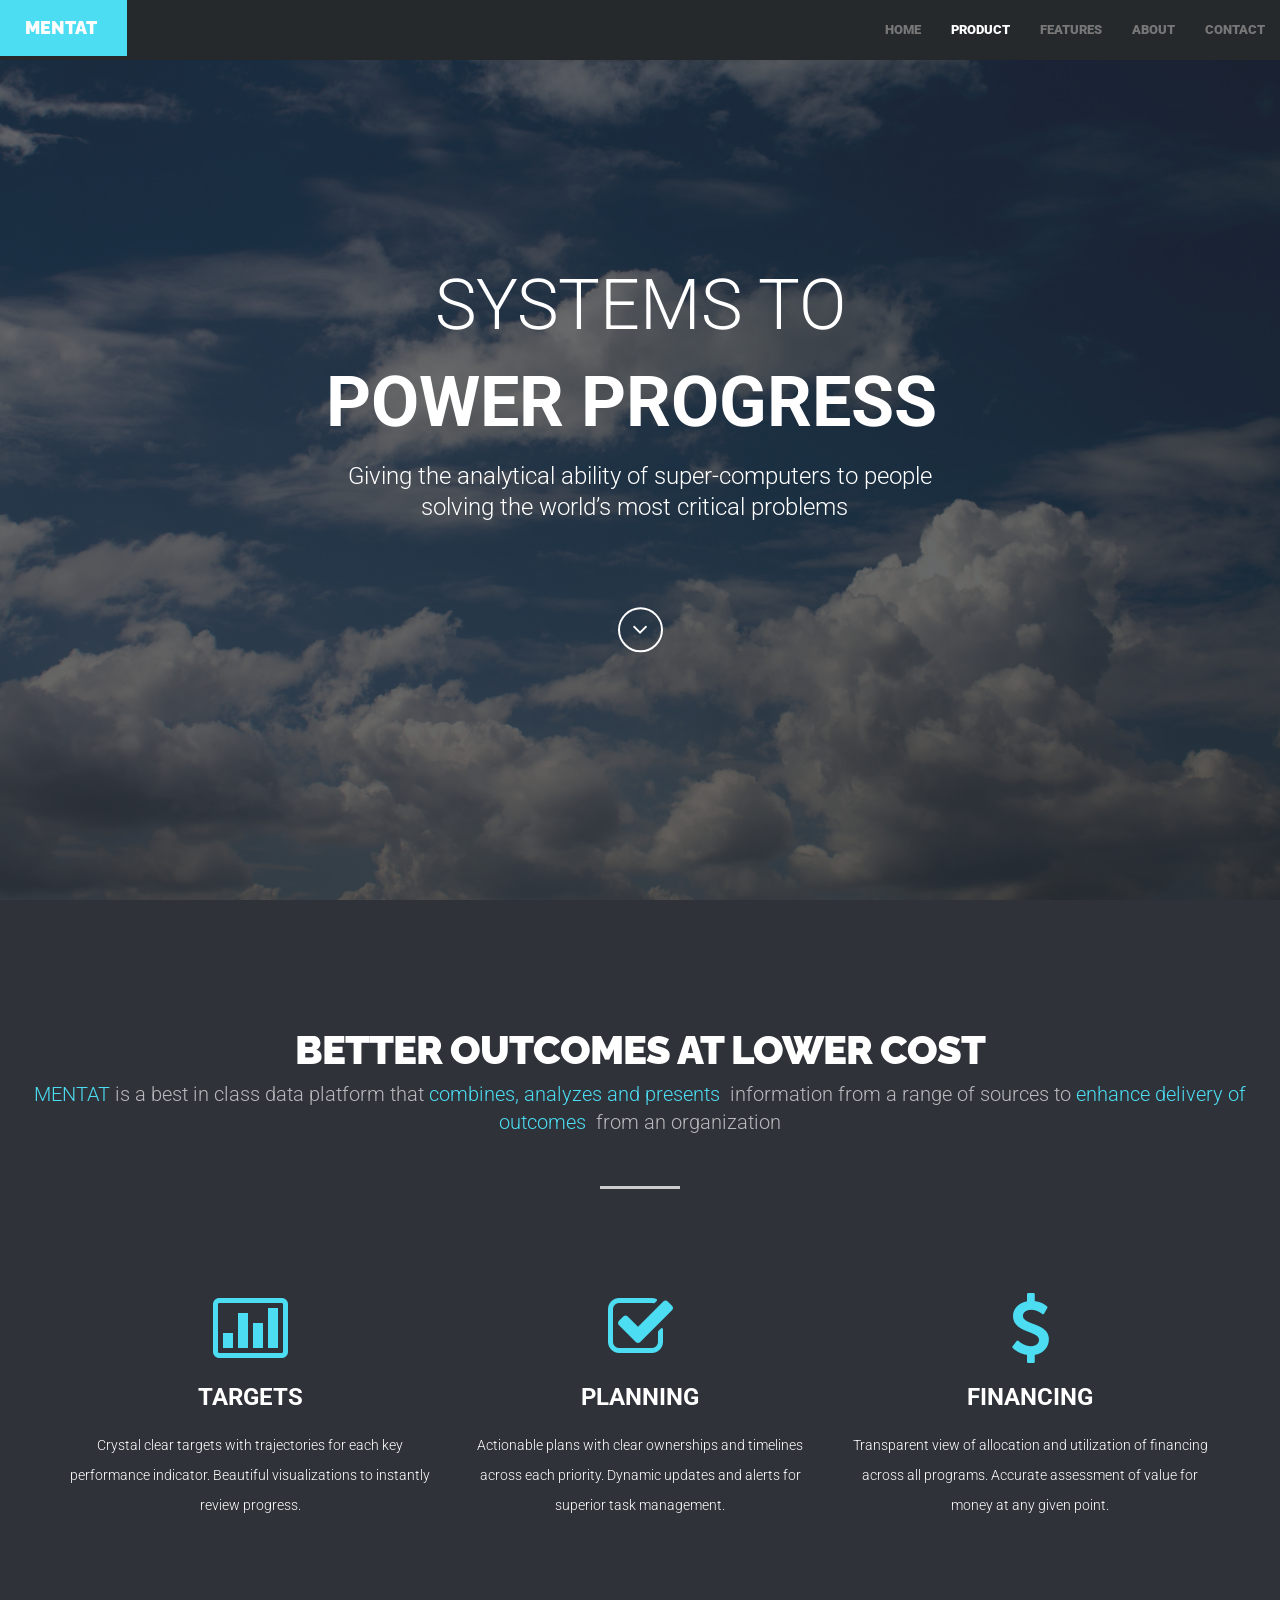
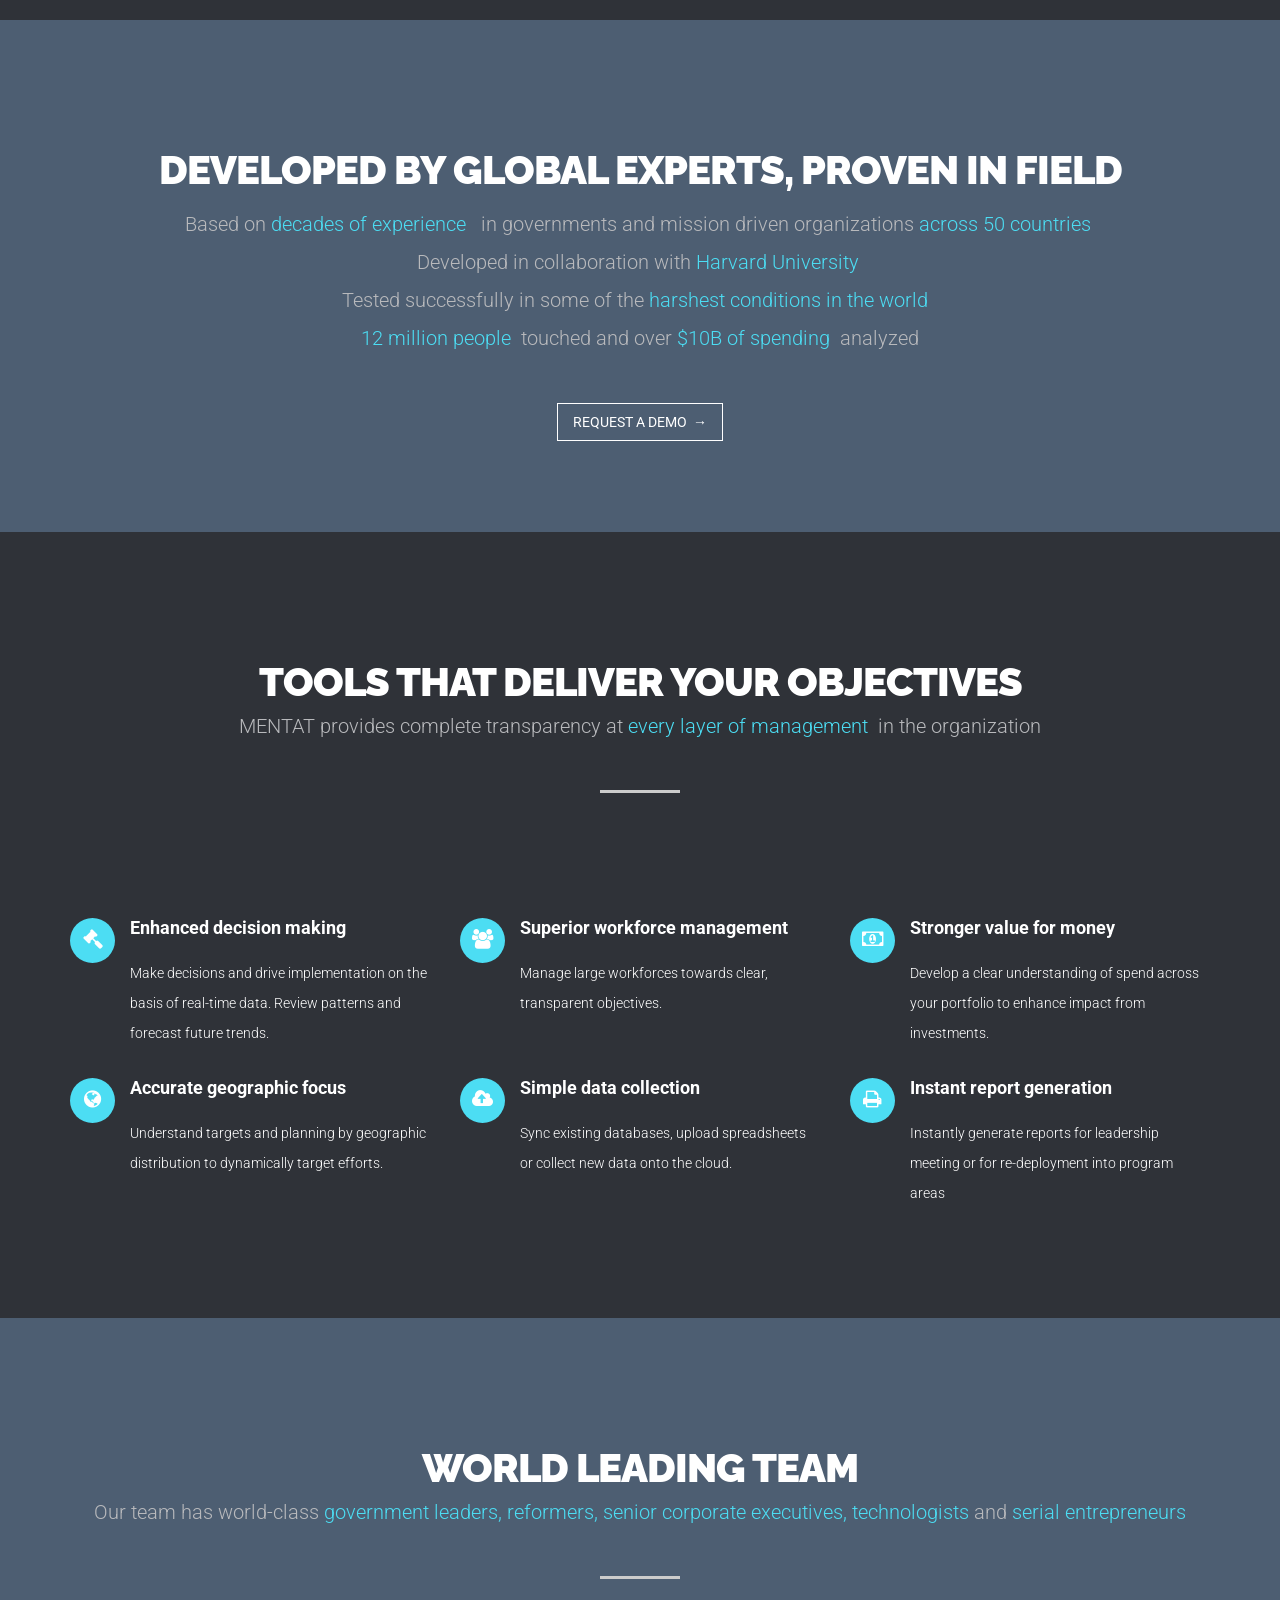
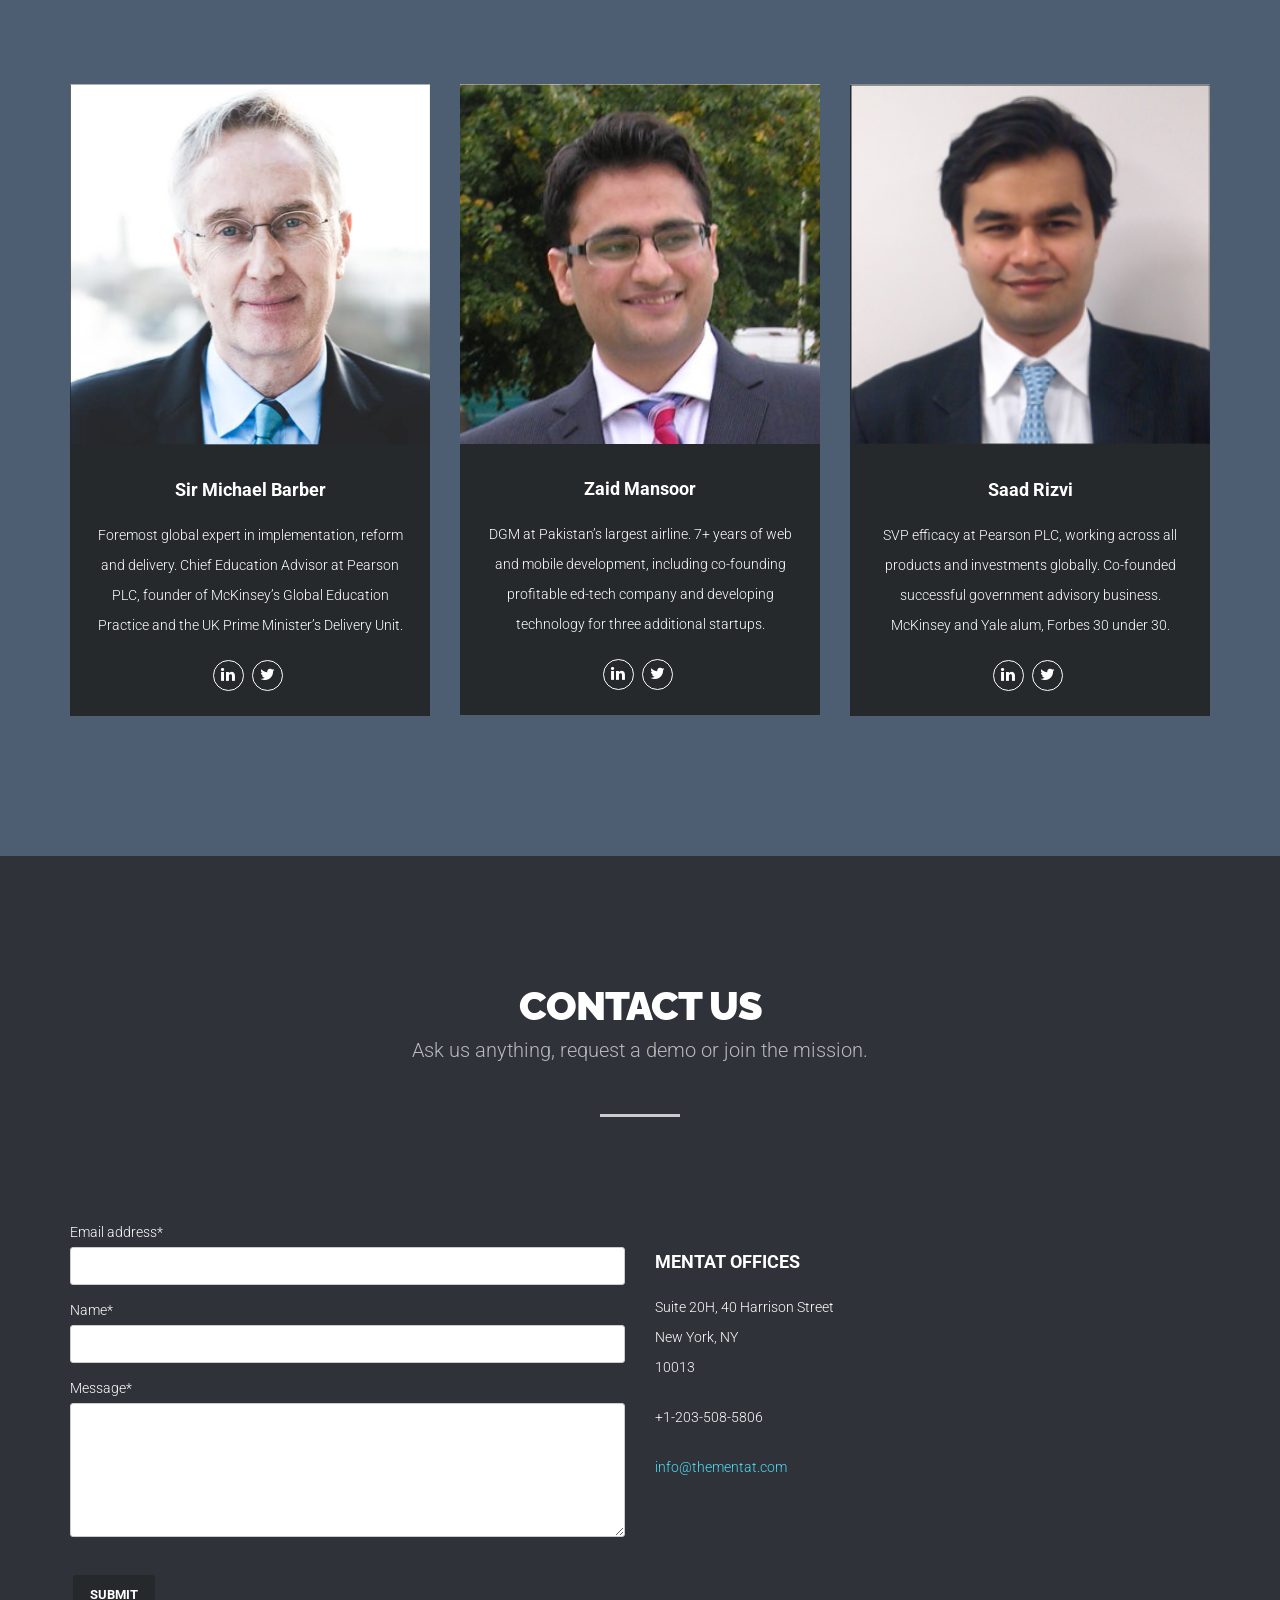
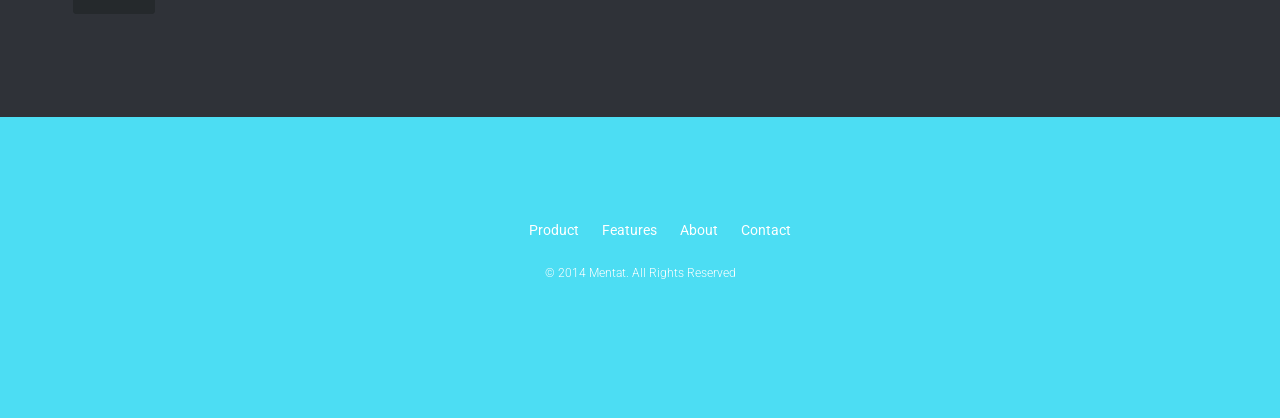
<file: index.html>
<!DOCTYPE html>
<html lang="en">

<head>
  <meta charset="utf-8">
    <meta name="viewport" content="width=device-width, initial-scale=1.0">
    <meta name="description" content="Mentat<">
    <meta name="author" content="Mentat">
    <link rel="shortcut icon" href="images/favicon/mentat-favicon.png" type="image/x-icon">
    <link rel="icon" href="images/favicon/mentat-favicon.png" type="image/x-icon">
    <title>MENTAT - Systems to power progress</title>
    <!-- Bootstrap core CSS -->
    <link href="css/bootstrap.min.css" rel="stylesheet">
    <!-- Font Awesome CSS -->
    <link href="css/lib/font-awesome.css" rel="stylesheet">
    <!-- Zocial CSS -->
    <link href="css/lib/zocial.css" rel="stylesheet">
    <!-- VENOBOx CSS -->
    <link rel="stylesheet" href="css/lib/venobox.css" type="text/css" />
    <!-- EXPANDING THUMBNAIL CSS -->
    <link rel="stylesheet" href="css/lib/og-component.css" type="text/css" />
    <!-- ANIMATED CSS -->
    <link href="css/lib/animate.css" rel="stylesheet">
    <!-- STYLE CSS -->
    <link href="css/style-dark.css" rel="stylesheet">
    <!-- COLOR SCHEME CSS -->
    <link href="css/scheme/light-blue.css" rel="stylesheet">
    <!-- MODERNIZER JS -->
    <script src="js/lib/modernizr.custom.js"></script>
    <!-- HTML5 shim and Respond.js IE8 support of HTML5 elements and media queries -->
    <!--[if lt IE 9]>
      <script src="js/html5shiv.js"></script>
      <script src="js/respond.min.js"></script>
    <![endif]-->
</head>

<body data-spy="scroll" data-target=".navbar-collapse">
    <!-- BEGIN OUTTER -->
    <div class="outter">
        <!---->


        <!-- BEGIN NAVBAR -->
        <nav class="navbar navbar-default navbar-fixed-top" role="navigation">
            <div class="container-fluid">
                <!-- Brand and toggle get grouped for better mobile display -->
                <div class="navbar-header">
                    <button type="button" class="navbar-toggle" data-toggle="collapse" data-target="#bs-example-navbar-collapse-1">
                        <span class="sr-only">Toggle navigation</span>
                        <span class="icon-bar"></span>
                        <span class="icon-bar"></span>
                        <span class="icon-bar"></span>
                    </button>
                     <a class="navbar-brand" href="#">
                        Mentat</a>
                </div>

                <!-- Collect the nav links, forms, and other content for toggling -->
                <div class="collapse navbar-collapse" id="bs-example-navbar-collapse-1">
                    <ul class="nav navbar-nav navbar-right">
                      <li><a class="sscroll" href="#slides">HOME</a>
                        </li>
                        <li><a class="sscroll" href="#about">PRODUCT</a>
                        </li>
                        <li><a class="sscroll" href="#services">FEATURES</a>
                        </li>
                        <li><a class="sscroll" href="#team">ABOUT</a>
                        </li>
                        
                        <li><a class="sscroll" href="#contact">CONTACT</a>
                        </li>
                      
                            </ul>
                        </li>
                    </ul>
                </div>
                <!-- /.navbar-collapse -->
            </div>
            <!-- /.container-fluid -->
        </nav>
        <!-- END NAVBAR -->

        <!-- BEGIN SLIDER ONE -->
        <div class="home-wrapper" id="top">
            <div class="content-home-wrapper text-center">
                <div class="header-center fade-in">
                  
                    <P><h1>SYSTEMS TO</H1>  </P>
                    <P>   <H1> <span>POWER PROGRESS</span>&nbsp;</h1> </P>
                   <P>   <H3> <span id ="home-statement"> Giving the analytical ability of super-computers to people solving the world’s most critical problems
                   </span>&nbsp;</h3> </P>
                   
                    <p><a class="sscroll slider-more" href="#about"><i class="fa fa-angle-down"></i></a>
                    </p>
                </div>
            </div>
            <div class="fullfilter"></div>
            <div class="home-image" data-src="images/cloud-background.jpg"></div>
        </div>
        <!-- END SLIDER ONE -->

        <!-- BEGIN CONTENT SECTION -->
       <!-- BEGIN CONTENT SECTION -->
        <div class="section-outter">
            <!-- BEGIN ABOUT  -->
            <section id="about">
                <div class="section-wrapper">
                    <div class="section-title">
                        <h2 class="title animatez" data-effect="fadeInDown"> BETTER OUTCOMES AT LOWER COST</h2>
                        <h4 class="subtitle animatez" data-effect="fadeInUp">
                            <span class="main-color">MENTAT</span>&nbsp;is a best in class data platform that <span class="main-color">combines, analyzes and presents</span>&nbsp; information from a range of sources to <span class="main-color">enhance delivery of outcomes</span>&nbsp; from an organization

</h4>
                    </div>
                    <hr class="title-break">
                    <div class="section-inner">
                        <div class="container">
                            <div class="row">
                                <div class="col-sm-4 mg-sm animatez" data-effect="fadeInUp">
                                    <i class="fa fa-bar-chart-o fa-5x main-color"></i>
                                    <h3>
                                        <strong>TARGETS</strong>
                                    </h3>
                                    <p>Crystal clear targets with trajectories for each key performance indicator. Beautiful visualizations to instantly review progress. 

                                </p>
                                </div>
                                <div class="col-sm-4 mg-sm animatez delay one" data-effect="fadeInUp">
                                    <i class="fa fa-check-square-o fa-5x main-color"></i>
                                    <h3>
                                        <strong>PLANNING</strong>
                                    </h3>
                                    <p>Actionable plans with clear ownerships and timelines across each priority. Dynamic updates and alerts for superior task management.</p>
                                </div>
                                <div class="col-sm-4 mg-sm animatez delay two" data-effect="fadeInUp">
                                    <i class="fa fa-dollar fa-5x main-color"></i>
                                    <h3>
                                        <strong>FINANCING</strong>
                                    </h3>
                                    <p>Transparent view of allocation and utilization of financing across all programs. Accurate assessment of value for money at any given point.</p>
                                </div>
                            </div>
                        </div>
                    </div>
                    <div class="spacer big"></div>
                    <div class="section-fill bg-parallax bg-about" style="background:url('images/bg-about.jpg');">
                        <div class="fill-wrapper">
                            <div class="section-title">
                                <h2 class="title white animatez" data-effect="fadeInDown">DEVELOPED BY GLOBAL EXPERTS, PROVEN IN FIELD</h2>
                                <h4 class="subtitle animatez" data-effect="fadeInUp">
                                   
                                         <h4 class="subtitle animatez" data-effect="fadeInUp">Based on 
                                        <span class="main-color">decades of experience </span>&nbsp; in governments and mission driven organizations
                                        <span class="main-color">across 50 countries</span>&nbsp;
                                         <h4 class="subtitle animatez" data-effect="fadeInUp">Developed in collaboration with
                                        <span class="main-color">Harvard University</span>&nbsp;
                                          
                                          <h4 class="subtitle animatez" data-effect="fadeInUp">Tested successfully in some of the
                                        <span class="main-color">harshest conditions in the world </span>&nbsp;

                                          <h4 class="subtitle animatez" data-effect="fadeInUp">

                                        <span class="main-color">12 million people</span>&nbsp; touched and over
                                        <span class="main-color"> $10B of spending </span>&nbsp;analyzed

                                    </span>
                                </h4>
                                <div class="spacer medium"></div>
                                <a href="#contact" class="btn-outline white animatez" data-effect="fadeIn"> REQUEST A DEMO&nbsp;&nbsp;&rarr;</a>
                            </div>
                        </div>
                    </div>
                </div>
            </section>
            <!-- END ABOUT -->

            <!-- BEGIN SERVICES -->
            <section id="services">
                <div class="section-wrapper">
                    <div class="section-title">
                        <h2 class="title animatez" data-effect="fadeInDown">TOOLS THAT DELIVER YOUR OBJECTIVES </h2>
                        <h4 class="subtitle animatez" data-effect="fadeInUp">MENTAT provides complete transparency at 

                            <span class="main-color">every layer of management </span>&nbsp;in the organization</h4>
                    </div>
                    <hr class="title-break">
                    <div class="section-inner">
                        <div class="container">
                            <div class="row">
                                <!-- LEFT ICON -->
                                <div class="col-md-4 mg-sm animatez" data-effect="fadeInUp">
                                    <div class="left-icon">
                                        <div class="icon">
                                            <i class="fa fa-gavel"></i>
                                        </div>
                                        <div class="left-content">
                                            <h4>
                                                <strong>Enhanced decision making</strong>
                                            </h4>
                                            <p>Make decisions and drive implementation on the basis of real-time data. Review patterns and forecast future trends.</p>
                                        </div>
                                    </div>
                                </div>
                                <!-- LEFT ICON -->
                                <div class="col-md-4 mg-sm animatez delay one" data-effect="fadeInUp">
                                    <div class="left-icon">
                                        <div class="icon">
                                            <i class="fa fa-group"></i>
                                        </div>
                                        <div class="left-content">
                                            <h4>
                                                <strong>Superior workforce management</strong>
                                            </h4>
                                            <p>Manage large workforces towards clear, transparent objectives.</p>
                                        </div>
                                    </div>
                                </div>
                                <!-- LEFT ICON -->
                                <div class="col-md-4 mg-sm animatez delay two" data-effect="fadeInUp">
                                    <div class="left-icon">
                                        <div class="icon">
                                            <i class="fa fa-money"></i>
                                        </div>
                                        <div class="left-content">
                                            <h4>
                                                <strong>Stronger value for money</strong>
                                            </h4>
                                            <p>Develop a clear understanding of spend across your portfolio to enhance impact from investments.</p>
                                        </div>
                                    </div>
                                </div>
                                <!-- LEFT ICON -->
                                <div class="col-md-4 mg-sm animatez" data-effect="fadeInUp">
                                    <div class="left-icon">
                                        <div class="icon">
                                            <i class="fa fa-globe"></i>
                                        </div>
                                        <div class="left-content">
                                            <h4>
                                                <strong>Accurate geographic focus</strong>
                                            </h4>
                                            <p>Understand targets and planning by geographic distribution to dynamically target efforts. </p>
                                        </div>
                                    </div>
                                </div>
                                <!-- LEFT ICON -->
                                <div class="col-md-4 mg-sm animatez delay one" data-effect="fadeInUp">
                                    <div class="left-icon">
                                        <div class="icon">
                                            <i class="fa fa-cloud-upload"></i>
                                        </div>
                                        <div class="left-content">
                                            <h4>
                                                <strong>Simple data collection </strong>
                                            </h4>
                                            <p>Sync existing databases, upload spreadsheets or collect new data onto the cloud.</p>
                                        </div>
                                    </div>
                                </div>
                                <!-- LEFT ICON -->
                                <div class="col-md-4 mg-sm animatez delay two" data-effect="fadeInUp">
                                    <div class="left-icon">
                                        <div class="icon">
                                            <i class="fa fa-print"></i>
                                        </div>
                                        <div class="left-content">
                                            <h4>
                                                <strong>Instant report generation</strong>
                                            </h4>
                                            <p>Instantly generate reports for leadership meeting or for re-deployment into program areas </p>
                                        </div>
                                    </div>
                                </div>
                            </div>
                        </div>
                    </div>
                    <div class="spacer big"></div>
                   
                </div>
            </section>
            <!-- END SERVICES -->

            <!-- BEGIN TEAM -->
            <section id="team" >
                <div class="section-wrapper" style="background:url('images/bg-about.jpg');">
                    <div class="section-title">
                        <h2 class="title animatez" data-effect="fadeInDown">WORLD LEADING TEAM</h2>
                        <h4 class="subtitle animatez" data-effect="fadeInUp">Our team has world-class 
                            <span class="main-color">government leaders, reformers, senior corporate executives, technologists</span>&nbsp;and <span class="main-color">serial entrepreneurs</span>
                    </div>
                    <hr class="title-break">
                    <div class="section-inner section-team">
                        <div class="container">
                            <div class="row">
                                <!-- PERSON -->
                                <div class="col-md-4 mg-sm">
                                    <div class="teams animatez" data-effect="fadeInUp">
                                        <div class="pict">
                                            <img src="images/people-mb.png" alt="Team 1">
                                        </div>
                                        <div class="desc animatez" data-effect="fadeInUp">
                                            <h4>
                                                <strong>Sir Michael Barber</strong>
                                            </h4>
                                            <span></span>
                                            <p>Foremost global expert in implementation, reform and delivery. Chief Education Advisor at Pearson PLC, founder of McKinsey’s Global Education Practice and the UK Prime Minister’s Delivery Unit.</p>
                                            <div class="social">
                                                <a href="https://www.linkedin.com/in/sirmichaelbarber"  target="_blank" class="animatez" data-effect="fadeInLeft"><i class="fa fa-linkedin"></i></a>
                                                <a href="https://twitter.com/MichaelBarber9"  target="_blank" class="animatez" data-effect="fadeInRight"><i class="fa fa-twitter"></i></a>
                                            </div>
                                        </div>
                                    </div>
                                </div>
                                <!-- /PERSON -->
                                <!-- PERSON -->
                                <div class="col-md-4 mg-sm">
                                    <div class="teams animatez delay two" data-effect="fadeInUp">
                                        <div class="pict">
                                            <img src="images/people-zm.jpg" alt="Team 1">
                                        </div>
                                        <div class="desc animatez" data-effect="fadeInUp">
                                            <h4>
                                                <strong>Zaid Mansoor</strong>
                                            </h4>
                                            <span></span>
                                            <p>DGM at Pakistan’s largest airline. 7+ years of web and mobile development, including co-founding profitable ed-tech company and developing technology for three additional startups. 
</p>
                                            <div class="social">
                                                <a href="https://www.linkedin.com/pub/muhammad-zaid/14/698/a01" target="_blank" class="animatez" data-effect="fadeInLeft"><i class="fa fa-linkedin"></i></a>
                                                <a href="javascript:;" target="_blank" class="animatez" data-effect="fadeInRight"><i class="fa fa-twitter"></i></a>
                                            </div>
                                        </div>
                                    </div>
                                </div>
                                <!-- /PERSON -->
                                <!-- PERSON -->
                                <div class="col-md-4 mg-sm">
                                    <div class="teams animatez delay three" data-effect="fadeInUp">
                                        <div class="pict">
                                            <img src="images/people-sr2.png" alt="Team 1">
                                        </div>
                                        <div class="desc animatez" data-effect="fadeInUp">
                                            <h4>
                                                <strong>Saad Rizvi</strong>
                                            </h4>
                                            <span></span>
                                            <p>SVP efficacy at Pearson PLC, working across all products and investments globally. 
                                            Co-founded successful government advisory business.
                                            McKinsey and Yale alum, Forbes 30 under 30.
</p>
                                            <div class="social">
                                                <a href="https://www.linkedin.com/pub/saad-rizvi/13/a75/762;"  target="_blank" class="animatez" data-effect="fadeInLeft"><i class="fa fa-linkedin"></i></a>
                                                <a href="https://twitter.com/saadhrizvi"  target="_blank" class="animatez" data-effect="fadeInRight"><i class="fa fa-twitter"></i></a>
                                            </div>
                                        </div>
                                    </div>
                                </div>
                                <!-- /PERSON -->
                            </div>
                        </div>
                    </div>
                    <div class="spacer big"></div>
                   
                </div>
            </section>
            <!-- END TEAM -->
            


            <!-- BEGIN CONTACT -->
            <section id="contact">
                <div class="section-wrapper">
                    <div class="section-title">
                        <h2 class="title animatez" data-effect="fadeInDown">CONTACT US</h2>
                        <h4 class="subtitle animatez" data-effect="fadeInUp">Ask us anything, request a demo or join the mission.
                            <br/></h4>
                    </div>
                    <hr class="title-break">
                    <div class="section-inner">
                        <div class="container">
                            <div class="row">

                                <div class="col-md-6 mg-sm animatez" data-effect="fadeIn">
                                    <form role="form" action="MAILTO:saad.rizvi@thementat.com" method="post" class="text-left">
                                        <div class="form-group">
                                            <label for="inputEmail1">Email address*</label>
                                            <input type="email" class="form-control" id="inputEmail1" placeholder="">
                                        </div>
                                        <div class="form-group">
                                            <label for="inputText1">Name*</label>
                                            <input type="text" class="form-control" id="inputText1" placeholder="">
                                        </div>
                                        <div class="form-group">
                                            <label for="textArea1">Message*</label>
                                            <textarea id="textArea1" class="form-control" rows="6"></textarea>
                                        </div>
                                        <div class="spacer small"></div>
                                        <button type="submit" class="btn btn-lg btn-dark btn-default" value="Send">Submit</button>
                                    </form>
                                </div>
                                <div class="col-md-6 mg-sm text-left animatez" id="contact-text" data-effect="fadeIn">
                                    
                                    <div class="spacer small"></div>
                                    <h4>
                                        <strong>MENTAT OFFICES</strong>
                                    </h4>
                                    <p>
                                        Suite 20H, 40 Harrison Street
                                        <br>New York, NY
                                        <br>10013
                                    </p>
                                    <p>
                                       +1-203-508-5806
                                    </p>
                                    <p>
                                      
                                        
                                        <a href="mailto:#">info@thementat.com</a>
                                    </p>
                                </div>
                            </div>
                        </div>
                    </div>
                    <div class="spacer big"></div>
                </div>
            </section>
            <!-- END CONTACT -->

            <footer class="footer white section-wrapper">
                <nav class="footer-nav" role="navigation">
                    <ul>
                         <li><a class="sscroll" href="#about">Product</a>
                        </li> <li><a class="sscroll" href="#services">Features</a>
                        </li><li><a class="sscroll" href="#team">About</a>
                        </li>
                        <li><a class="sscroll" href="#contact">Contact</a>
                        </li>
                 
                    </ul>
                </nav>
                <p class="copyright">&copy; 2014 Mentat. All Rights Reserved</p>
                <div class="footer-logo">
                  
                <div class="spacer big"></div>
            </footer>

        </div>
        <!-- END CONTENT SECTION -->

        <!---->
    </div>
    <!-- END OUTTER -->

    <!-- BACK TO TOP -->
    <div class="totop" id="backtotop">
        <span>
            <a href="#home" class="first sscroll"><i class="fa fa-angle-up"></i></a>
            <a href="#home" class="hover sscroll"><i class="fa fa-angle-up"></i></a>
        </span>
    </div>
    <!-- END BACK TO TOP -->

    <!-- Bootstrap core JavaScript
    ================================================== -->
    <!-- Placed at the end of the document so the pages load faster -->
    <script src="js/jquery-1.10.2.min.js"></script>
    <!-- EXPANDING THUMBNAIL JS -->
    <script src="js/lib/grid.js"></script>
    <!-- BOOTSTRAP JS -->
    <script src="js/bootstrap.min.js"></script>
    <!-- SUPER SLIDES JS -->
    <script src="js/lib/jquery.superslides.min.js"></script>
    <!-- JQUERY BACK TO TOP -->
    <script src="js/lib/jquery.backtotop.js"></script>
    <!-- JQUERY PARALLAX -->
    <script src="js/lib/jquery.parallax.js"></script>
    <!-- JQUERY BACKGROUND VIDEO -->
    <script src="js/lib/jquery.backgroundvideo.js"></script>
    <!-- JQUERY VENOBOX VIDEO -->
    <script src="js/lib/venobox.min.js"></script>
    <!-- JQUERY WAYPOINT -->
    <script src="js/lib/waypoints.js"></script>
    <!-- JQUERY WAYPOINT -->
    <script src="js/lib/jquery.countTo.js"></script>
    <!-- JQUERY SMOOTH SCROLL -->
    <script src="js/lib/jquery.smooth-scroll.min.js"></script>
    <!-- JQUERY FITVID -->
    <script src="js/lib/jquery.fitvid.js"></script>
    <!-- JQUERY BACKSTRETCH -->
    <script src="js/lib/jquery.backstretch.min.js"></script>
    <!-- JQUERY MASONRY LAYOUT 
    <script src="js/lib/masonry.pkgd.min.js"></script>-->
    <!-- JQUERT SUDO SLIDER JS -->
    <script src="js/lib/jquery.sudoslider.min.js"></script>
    <!-- MAIN JS -->
    <script src="js/main.js"></script>
</body>

</html>
</file>
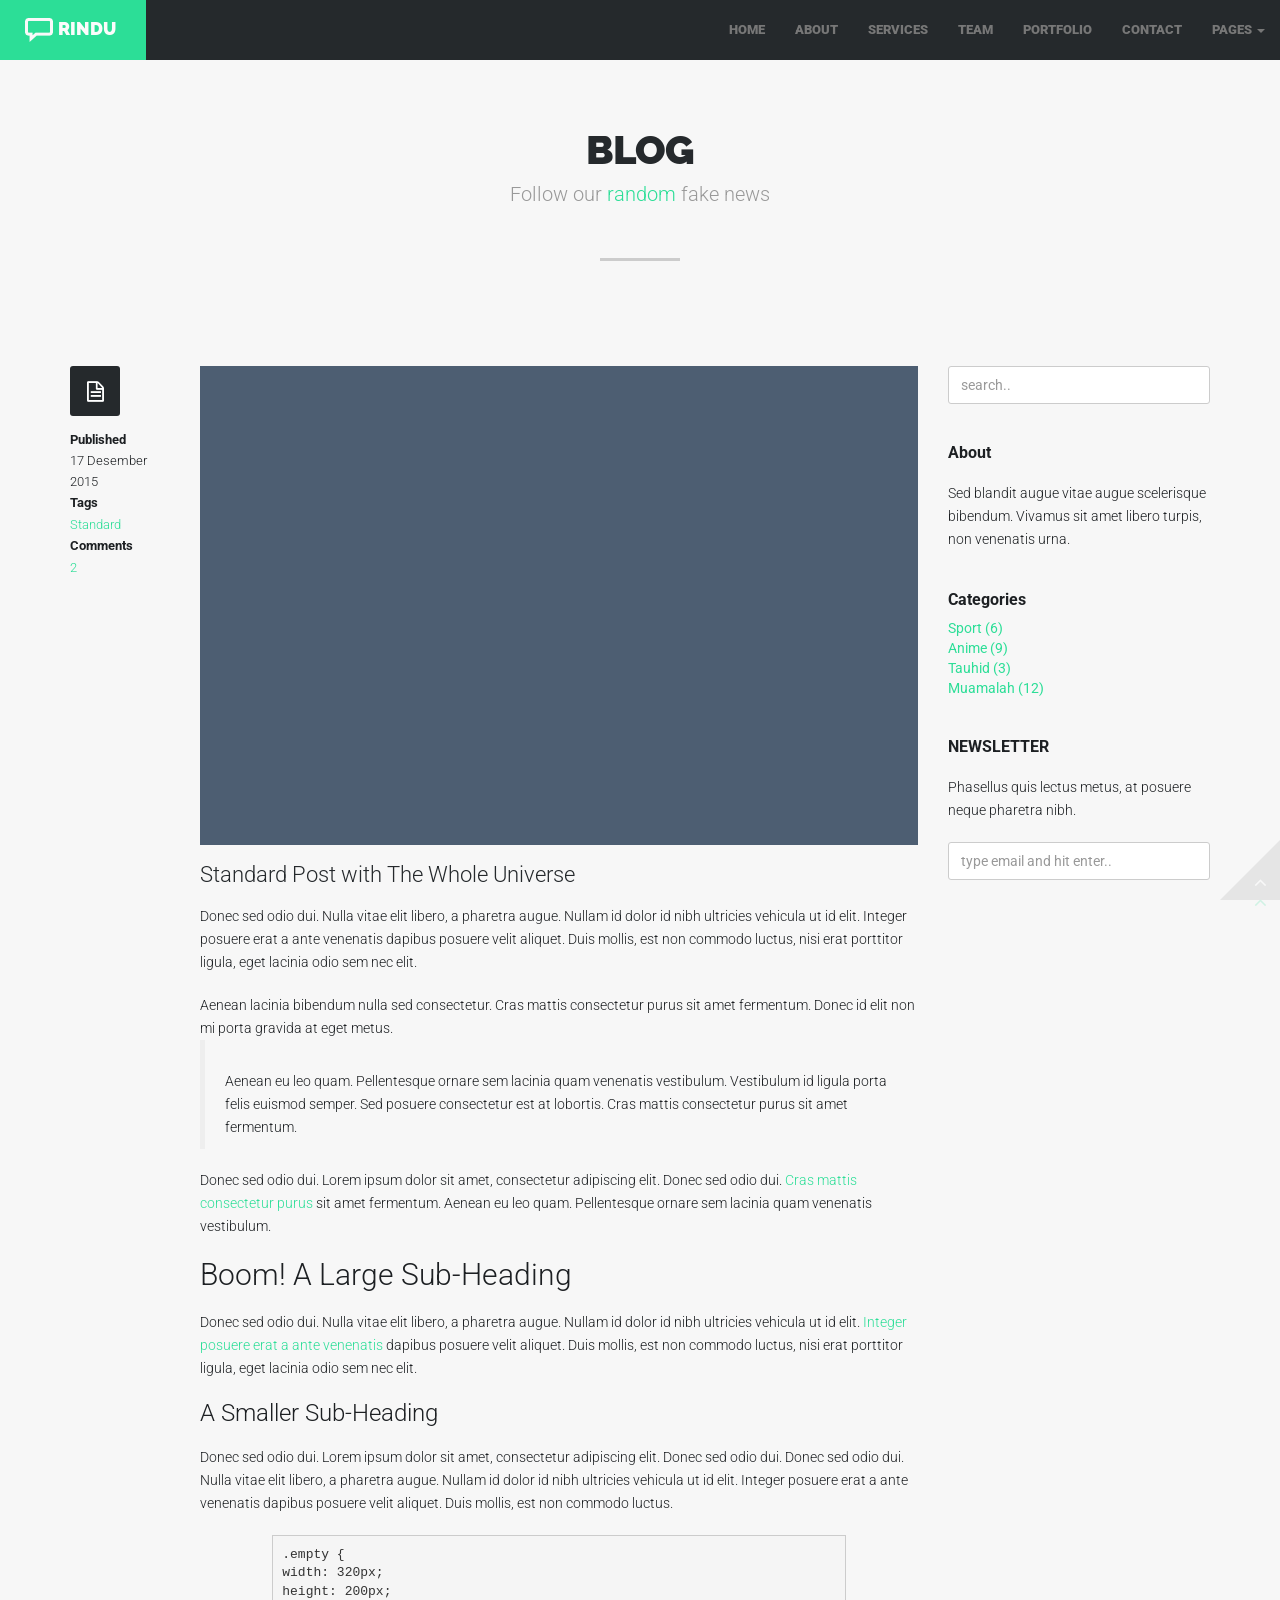
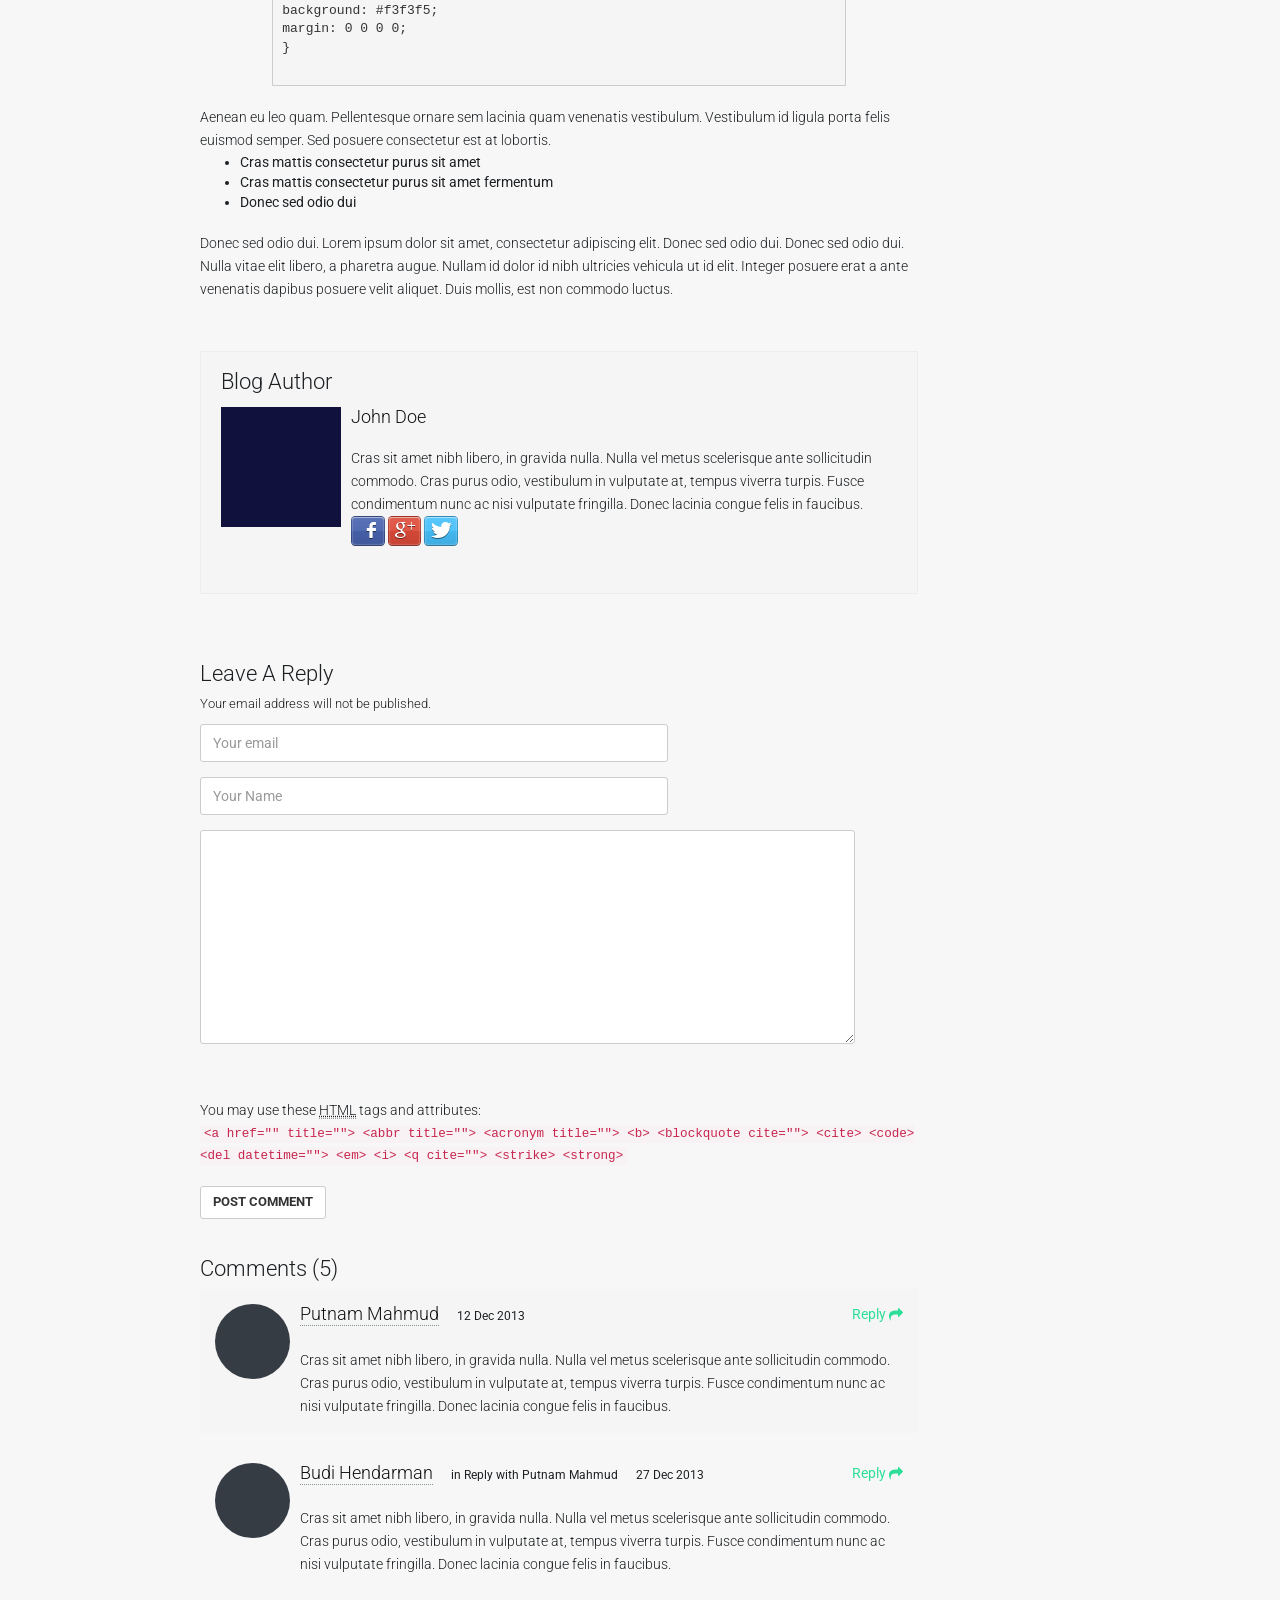
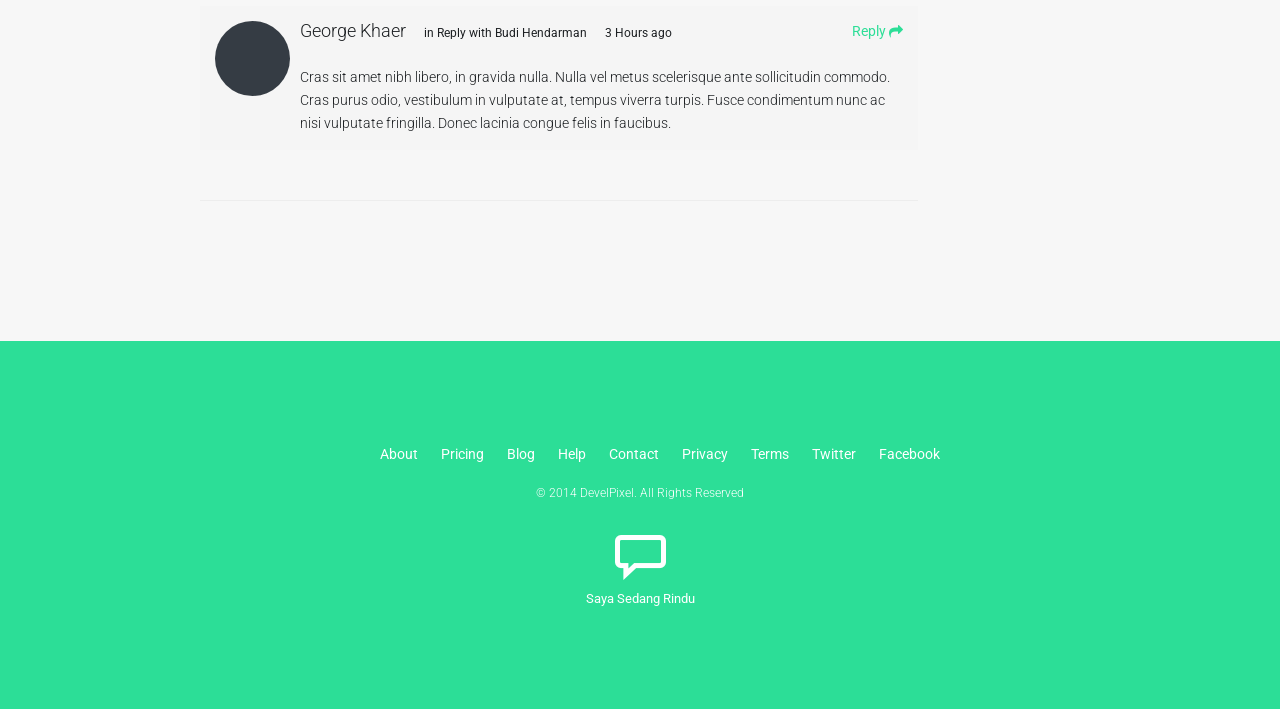
<file: blog-post.html>
<!DOCTYPE html>
<html lang="en">

<head>
    <meta charset="utf-8">
    <meta name="viewport" content="width=device-width, initial-scale=1.0">
    <meta name="description" content="RINDU - One Page Business Template<">
    <meta name="author" content="Develpixel">
    <link rel="shortcut icon" href="images/favicon/favicon.ico" type="image/x-icon">
    <link rel="icon" href="images/favicon/favicon.ico" type="image/x-icon">

    <title>RINDU - One Page Business Template</title>

    <!-- Bootstrap core CSS -->
    <link href="css/bootstrap.min.css" rel="stylesheet">
    <!-- Font Awesome CSS -->
    <link href="css/lib/font-awesome.css" rel="stylesheet">
    <!-- Zocial CSS -->
    <link href="css/lib/zocial.css" rel="stylesheet">
    <!-- VENOBOx CSS -->
    <link rel="stylesheet" href="css/lib/venobox.css" type="text/css" />
    <!-- EXPANDING THUMBNAIL CSS -->
    <link rel="stylesheet" href="css/lib/og-component.css" type="text/css" />
    <!-- ANIMATED CSS -->
    <link href="css/lib/animate.css" rel="stylesheet">
    <!-- STYLE CSS -->
    <link href="css/style.css" rel="stylesheet">
    <!-- COLOR SCHEME CSS -->
    <link href="css/scheme/light-green.css" rel="stylesheet">
    <!-- MODERNIZER JS -->
    <script src="js/lib/modernizr.custom.js"></script>
    <!-- HTML5 shim and Respond.js IE8 support of HTML5 elements and media queries -->
    <!--[if lt IE 9]>
      <script src="js/html5shiv.js"></script>
      <script src="js/respond.min.js"></script>
    <![endif]-->
</head>

<body data-spy="scroll" data-target=".navbar-collapse">
    <!-- BEGIN OUTTER -->
    <div class="outter">
        <!---->


        <!-- BEGIN NAVBAR -->
        <nav class="navbar navbar-default navbar-fixed-top" role="navigation">
            <div class="container-fluid">
                <!-- Brand and toggle get grouped for better mobile display -->
                <div class="navbar-header">
                    <button type="button" class="navbar-toggle" data-toggle="collapse" data-target="#bs-example-navbar-collapse-1">
                        <span class="sr-only">Toggle navigation</span>
                        <span class="icon-bar"></span>
                        <span class="icon-bar"></span>
                        <span class="icon-bar"></span>
                    </button>
                    <a class="navbar-brand" href="#">
                        <img src="images/logo-top-white.png" alt="">RINDU</a>
                </div>

                <!-- Collect the nav links, forms, and other content for toggling -->
                <div class="collapse navbar-collapse" id="bs-example-navbar-collapse-1">
                    <ul class="nav navbar-nav navbar-right">
                        <li><a class="sscroll" href="index.html">HOME</a>
                        </li>
                        <li><a class="sscroll" href="index.html#about">ABOUT</a>
                        </li>
                        <li><a class="sscroll" href="index.html#services">SERVICES</a>
                        </li>
                        <li><a class="sscroll" href="index.html#team">TEAM</a>
                        </li>
                        <li><a class="sscroll" href="index.html#portfolio">PORTFOLIO</a>
                        </li>
                        <li><a class="sscroll" href="index.html#contact">CONTACT</a>
                        </li>
                        <li class="dropdown">
                            <a href="#" class="dropdown-toggle" data-toggle="dropdown">PAGES <b class="caret"></b></a>
                            <ul class="dropdown-menu" role="menu">
                                <li><a href="index-video.html">INDEX VIDEO</a>
                                </li>
                                <li><a href="index-static.html">INDEX STATIC IMAGE</a>
                                </li>
                                <li><a href="blog.html">BLOG</a>
                                </li>
                                <li><a href="blog-post.html">BLOG POST</a>
                                </li>
                                <li><a href="comingsoon.html">COMING SOON</a>
                                </li>
                                <li><a href="shortcodes.html">SHORT CODES</a>
                                </li>
                            </ul>
                        </li>
                    </ul>

                </div>
                <!-- /.navbar-collapse -->
            </div>
            <!-- /.container-fluid -->
        </nav>
        <!-- END NAVBAR -->

        <!-- BEGIN CONTENT SECTION -->
        <div class="section-outter">
            <!-- BEGIN ABOUT  -->
            <section id="blog">
                <div class="section-wrapper">
                    <div class="section-title">
                        <h2 class="title animatez" data-effect="fadeInDown">BLOG</h2>
                        <h4 class="subtitle animatez" data-effect="fadeInUp">Follow our
                            <span class="main-color">random</span>&nbsp;fake news</h4>
                    </div>
                    <hr class="title-break">
                    <div class="section-inner">
                        <div class="container">
                            <div class="row">
                                <!-- BLOG POST -->
                                <div class="col-md-9">

                                  <!-- POST -->
                        <article class="post">
                            <figure>
                                <a href="blog-post.html">
                                    <img src="images/blog-thumb.jpg" alt="">
                                </a>
                            </figure>
                            <div class="post-meta">
                                <a class="post-icon" href="blog-post.html"><i class="fa fa-file-text-o"></i></a>
                                <h5>Published</h5>
                                <span class="published">17 Desember 2015</span>
                                <h5>Tags</h5>
                                <span><a href="javascript:;">Standard</a>
                                </span>
                                <h5>Comments</h5>
                                <span><a href="javascript:;">2</a>
                                </span>
                            </div>
                            <h2 class="post-title"><a href="blog-post.html">Standard Post with The Whole Universe</a>
                            </h2>
                            <div class="post-content">
                                <p>Donec sed odio dui. Nulla vitae elit libero, a pharetra augue. Nullam id dolor id nibh ultricies vehicula ut id elit. Integer posuere erat a ante venenatis dapibus posuere velit aliquet. Duis mollis, est non commodo luctus, nisi erat porttitor ligula, eget lacinia odio sem nec elit.</p>
                                <p>
                                    <span id="more-795"></span>
                                </p>
                                <p>Aenean lacinia bibendum nulla sed consectetur. Cras mattis consectetur purus sit amet fermentum. Donec id elit non mi porta gravida at eget metus.</p>
                                <blockquote>
                                    <p>Aenean eu leo quam. Pellentesque ornare sem lacinia quam venenatis vestibulum. Vestibulum id ligula porta felis euismod semper. Sed posuere consectetur est at lobortis. Cras mattis consectetur purus sit amet fermentum.</p>
                                </blockquote>
                                <p>Donec sed odio dui. Lorem ipsum dolor sit amet, consectetur adipiscing elit. Donec sed odio dui. <a href="#">Cras mattis consectetur purus</a> sit amet fermentum. Aenean eu leo quam. Pellentesque ornare sem lacinia quam venenatis vestibulum.</p>
                                <h2>Boom! A Large Sub-Heading</h2>
                                <p>Donec sed odio dui. Nulla vitae elit libero, a pharetra augue. Nullam id dolor id nibh ultricies vehicula ut id elit. <a href="#">Integer posuere erat a ante venenatis</a> dapibus posuere velit aliquet. Duis mollis, est non commodo luctus, nisi erat porttitor ligula, eget lacinia odio sem nec elit.</p>
                                <h3>A Smaller Sub-Heading</h3>
                                <p>Donec sed odio dui. Lorem ipsum dolor sit amet, consectetur adipiscing elit. Donec sed odio dui. Donec sed odio dui. Nulla vitae elit libero, a pharetra augue. Nullam id dolor id nibh ultricies vehicula ut id elit. Integer posuere erat a ante venenatis dapibus posuere velit aliquet. Duis mollis, est non commodo luctus.</p>
                                <pre>
.empty { 
width: 320px;
height: 200px; 
background: #f3f3f5; 
margin: 0 0 0 0;
}
                                </pre>
                                <p>Aenean eu leo quam. Pellentesque ornare sem lacinia quam venenatis vestibulum. Vestibulum id ligula porta felis euismod semper. Sed posuere consectetur est at lobortis.</p>
                                <ul>
                                    <li>Cras mattis consectetur purus sit amet</li>
                                    <li>Cras mattis consectetur purus sit amet fermentum</li>
                                    <li>Donec sed odio dui</li>
                                </ul>
                                <p>Donec sed odio dui. Lorem ipsum dolor sit amet, consectetur adipiscing elit. Donec sed odio dui. Donec sed odio dui. Nulla vitae elit libero, a pharetra augue. Nullam id dolor id nibh ultricies vehicula ut id elit. Integer posuere erat a ante venenatis dapibus posuere velit aliquet. Duis mollis, est non commodo luctus.</p>
                            </div>
                            <div class="spacer medium"></div>
                            <div class="post-author">
                                <h2 class="post-title">Blog Author</h2>
                                <div class="media">
                                    <figure class="pull-left">
                                        <img class="media-object" src="images/author.png" alt="Author">
                                    </figure>
                                    <div class="media-body">
                                        <h4 class="media-heading"><a href="javascript:;">John Doe</a>
                                        </h4>
                                        <p>
                                            Cras sit amet nibh libero, in gravida nulla. Nulla vel metus scelerisque ante sollicitudin commodo. Cras purus odio, vestibulum in vulputate at, tempus viverra turpis. Fusce condimentum nunc ac nisi vulputate fringilla. Donec lacinia congue felis in faucibus.
                                            <br>
                                            <a href="#" class="zocial icon facebook">Sign in with Facebook</a>
                                            <a href="#" class="zocial icon googleplus">Sign in with Facebook</a>
                                            <a href="#" class="zocial icon twitter">Sign in with Facebook</a>
                                        </p>
                                    </div>
                                </div>
                            </div>
                            <div class="spacer medium"></div>
                            <div class="blog-comments">
                                    <!-- BLOG REPLY -->
                                    <h2 class="post-title">Leave A Reply
                                        <span>Your email address will not be published.</span>
                                    </h2>
                                    <form role="form">
                                        <div class="form-group row">
                                            <div class="col-md-8">
                                                <input type="email" class="form-control col-md-6" placeholder="Your email">
                                            </div>
                                        </div>
                                        <div class="form-group row">
                                            <div class="col-md-8">
                                                <input type="text" class="form-control" placeholder="Your Name">
                                            </div>
                                        </div>
                                        <div class="form-group row">
                                            <div class="col-lg-11">
                                                <textarea class="form-control" rows="10"></textarea>
                                            </div>
                                        </div>
                                        <br>
                                        <p>You may use these
                                            <abbr title="HyperText Markup Language">HTML</abbr>&nbsp;tags and attributes:
                                        </p>
                                        <code>&lt;a href="" title=""&gt; &lt;abbr title=""&gt; &lt;acronym title=""&gt; &lt;b&gt; &lt;blockquote cite=""&gt; &lt;cite&gt; &lt;code&gt; &lt;del datetime=""&gt; &lt;em&gt; &lt;i&gt; &lt;q cite=""&gt; &lt;strike&gt; &lt;strong&gt;</code>
                                        <p></p>
                                        <button type="submit" class="btn btn-default">Post Comment</button>
                                    </form>
                                    <!-- END BLOG REPLY -->
                                    <h2 class="post-title">Comments (5)</h2>
                                    <div class="blog-comment-content">
                                        <ul class="media-list">
                                            <li class="media">
                                                <figure class="pull-left">
                                                    <a href="javascript:;">
                                                        <img class="media-object" src="images/people-1.jpg" alt="comment-1">
                                                    </a>
                                                </figure>
                                                <div class="media-body">
                                                    <div class="comment-meta">
                                                        <h4 class="media-heading"><a href="javascript:;">Putnam Mahmud</a>
                                                        </h4>
                                                        <span class="time">
                                                            12 Dec 2013
                                                        </span>
                                                        <div class="comment-extra pull-right">
                                                            <a href="javascript:;">Reply <i class="fa fa-share"></i></a>
                                                        </div>
                                                    </div>
                                                    <p>
                                                        Cras sit amet nibh libero, in gravida nulla. Nulla vel metus scelerisque ante sollicitudin commodo. Cras purus odio, vestibulum in vulputate at, tempus viverra turpis. Fusce condimentum nunc ac nisi vulputate fringilla. Donec lacinia congue felis in faucibus.</p>
                                                </div>
                                            </li>
                                            <li class="media">
                                                <figure class="pull-left">
                                                    <a href="javascript:;">
                                                        <img class="media-object" src="images/people-2.jpg" alt="comment-1">
                                                    </a>
                                                </figure>
                                                <div class="media-body">
                                                    <div class="comment-meta">
                                                        <h4 class="media-heading"><a href="javascript:;">Budi Hendarman</a>
                                                        </h4>
                                                        <span class="in-reply">
                                                            in Reply with Putnam Mahmud
                                                        </span>
                                                        <span class="time">
                                                            27 Dec 2013
                                                        </span>
                                                        <div class="comment-extra pull-right">
                                                            <a href="javascript:;">Reply <i class="fa fa-share"></i></a>
                                                        </div>
                                                    </div>
                                                    <p>
                                                        Cras sit amet nibh libero, in gravida nulla. Nulla vel metus scelerisque ante sollicitudin commodo. Cras purus odio, vestibulum in vulputate at, tempus viverra turpis. Fusce condimentum nunc ac nisi vulputate fringilla. Donec lacinia congue felis in faucibus.</p>
                                                </div>
                                            </li>
                                            <li class="media">
                                                <figure class="pull-left">
                                                    <a href="javascript:;">
                                                        <img class="media-object" src="images/people-3.jpg" alt="comment-1">
                                                    </a>
                                                </figure>
                                                <div class="media-body">
                                                    <div class="comment-meta">
                                                        <h4 class="media-heading">George Khaer
                                                        </h4>
                                                        <span class="in-reply">
                                                            in Reply with Budi Hendarman
                                                        </span>
                                                        <span class="time">
                                                            3 Hours ago
                                                        </span>
                                                        <div class="comment-extra pull-right">
                                                            <a href="javascript:;">Reply <i class="fa fa-share"></i></a>
                                                        </div>
                                                    </div>
                                                    <p>
                                                        Cras sit amet nibh libero, in gravida nulla. Nulla vel metus scelerisque ante sollicitudin commodo. Cras purus odio, vestibulum in vulputate at, tempus viverra turpis. Fusce condimentum nunc ac nisi vulputate fringilla. Donec lacinia congue felis in faucibus.</p>
                                                </div>
                                            </li>
                                        </ul>
                                    </div>
                                </div>
                        </article>
                        <!-- END BLOG POST -->

                                </div>
                                <!-- BLOG WIDGET -->
                                <div class="col-md-3">
                                    <!-- WIDGET -->
                                    <div class="widget">
                                        <form role="form">
                                            <div class="form-group">
                                                <input type="text" class="form-control" id="exampleInputEmail1" placeholder="search..">
                                            </div>
                                        </form>
                                    </div>

                                    <!-- WIDGET -->
                                    <div class="widget">
                                        <h3 class="widget-title">About</h3>
                                        <p>Sed blandit augue vitae augue scelerisque bibendum. Vivamus sit amet libero turpis, non venenatis urna.</p>
                                    </div>

                                    <!-- WIDGET -->
                                    <div class="widget">
                                        <h3 class="widget-title">
                                            Categories
                                        </h3>
                                        <ul>
                                            <li><a href="javascript:;">Sport (6)</a>
                                            </li>
                                            <li><a href="javascript:;">Anime (9)</a>
                                            </li>
                                            <li><a href="javascript:;">Tauhid (3)</a>
                                            </li>
                                            <li><a href="javascript:;">Muamalah (12)</a>
                                            </li>
                                        </ul>
                                    </div>

                                    <!-- WIDGET -->
                                    <div class="widget">
                                        <h3 class="widget-title">NEWSLETTER</h3>
                                        <p>Phasellus quis lectus metus, at posuere neque pharetra nibh.</p>
                                        <br/>
                                        <form role="form">
                                            <div class="form-group">
                                                <input type="text" class="form-control" id="exampleInputEmail2" placeholder="type email and hit enter..">
                                            </div>
                                        </form>
                                    </div>
                                </div>
                            </div>
                        </div>
                    </div>
                    <div class="spacer big"></div>
                </div>
            </section>
            <!-- END BLOG -->

            <footer class="footer white section-wrapper">
                <nav class="footer-nav" role="navigation">
                    <ul>
                        <li><a class="sscroll" href="#about">About</a>
                        </li>
                        <li><a href="javascript:;">Pricing</a>
                        </li>
                        <li><a href="blog.html">Blog</a>
                        </li>
                        <li><a href="javascript:;">Help</a>
                        </li>
                        <li><a class="sscroll" href="#contact">Contact</a>
                        </li>
                        <li><a href="javascript:;">Privacy</a>
                        </li>
                        <li><a href="javascript:;">Terms</a>
                        </li>
                        <li><a href="javascript:;">Twitter</a>
                        </li>
                        <li><a href="http://www.facebook.com/Develpixel">Facebook</a>
                        </li>
                    </ul>
                </nav>
                <p class="copyright">&copy; 2014 DevelPixel. All Rights Reserved</p>
                <div class="footer-logo">
                    <img src="images/logo-white.png" alt="">
                    <span>Saya Sedang Rindu</span>
                </div>
                <div class="spacer big"></div>
            </footer>

        </div>
        <!-- END CONTENT SECTION -->

        <!---->
    </div>
    <!-- END OUTTER -->

    <!-- BACK TO TOP -->
    <div class="totop" id="backtotop">
        <span>
            <a href="#home" class="first sscroll"><i class="fa fa-angle-up"></i></a>
            <a href="#home" class="hover sscroll"><i class="fa fa-angle-up"></i></a>
        </span>
    </div>
    <!-- END BACK TO TOP -->

    <!-- Bootstrap core JavaScript
    ================================================== -->
    <!-- Placed at the end of the document so the pages load faster -->
    <script src="js/jquery-1.10.2.min.js"></script>
    <!-- EXPANDING THUMBNAIL JS -->
    <script src="js/lib/grid.js"></script>
    <!-- BOOTSTRAP JS -->
    <script src="js/bootstrap.min.js"></script>
    <!-- SUPER SLIDES JS -->
    <script src="js/lib/jquery.superslides.min.js"></script>
    <!-- JQUERY BACK TO TOP -->
    <script src="js/lib/jquery.backtotop.js"></script>
    <!-- JQUERY PARALLAX -->
    <script src="js/lib/jquery.parallax.js"></script>
    <!-- JQUERY BACKGROUND VIDEO -->
    <script src="js/lib/jquery.backgroundvideo.js"></script>
    <!-- JQUERY VENOBOX VIDEO -->
    <script src="js/lib/venobox.min.js"></script>
    <!-- JQUERY WAYPOINT -->
    <script src="js/lib/waypoints.js"></script>
    <!-- JQUERY WAYPOINT -->
    <script src="js/lib/jquery.countTo.js"></script>
    <!-- JQUERY SMOOTH SCROLL -->
    <script src="js/lib/jquery.smooth-scroll.min.js"></script>
    <!-- JQUERY FITVID -->
    <script src="js/lib/jquery.fitvid.js"></script>
    <!-- HTML 5 PLAYER -->
    <script src="js/lib/mediaelement.min.js"></script>
    <!-- JQUERY MASONRY LAYOUT 
    <script src="js/lib/masonry.pkgd.min.js"></script>-->
    <!-- JQUERT SUDO SLIDER JS -->
    <script src="js/lib/jquery.sudoslider.min.js"></script>
    <!-- MAIN JS -->
    <script src="js/main.js"></script>
</body>

</html>
</file>
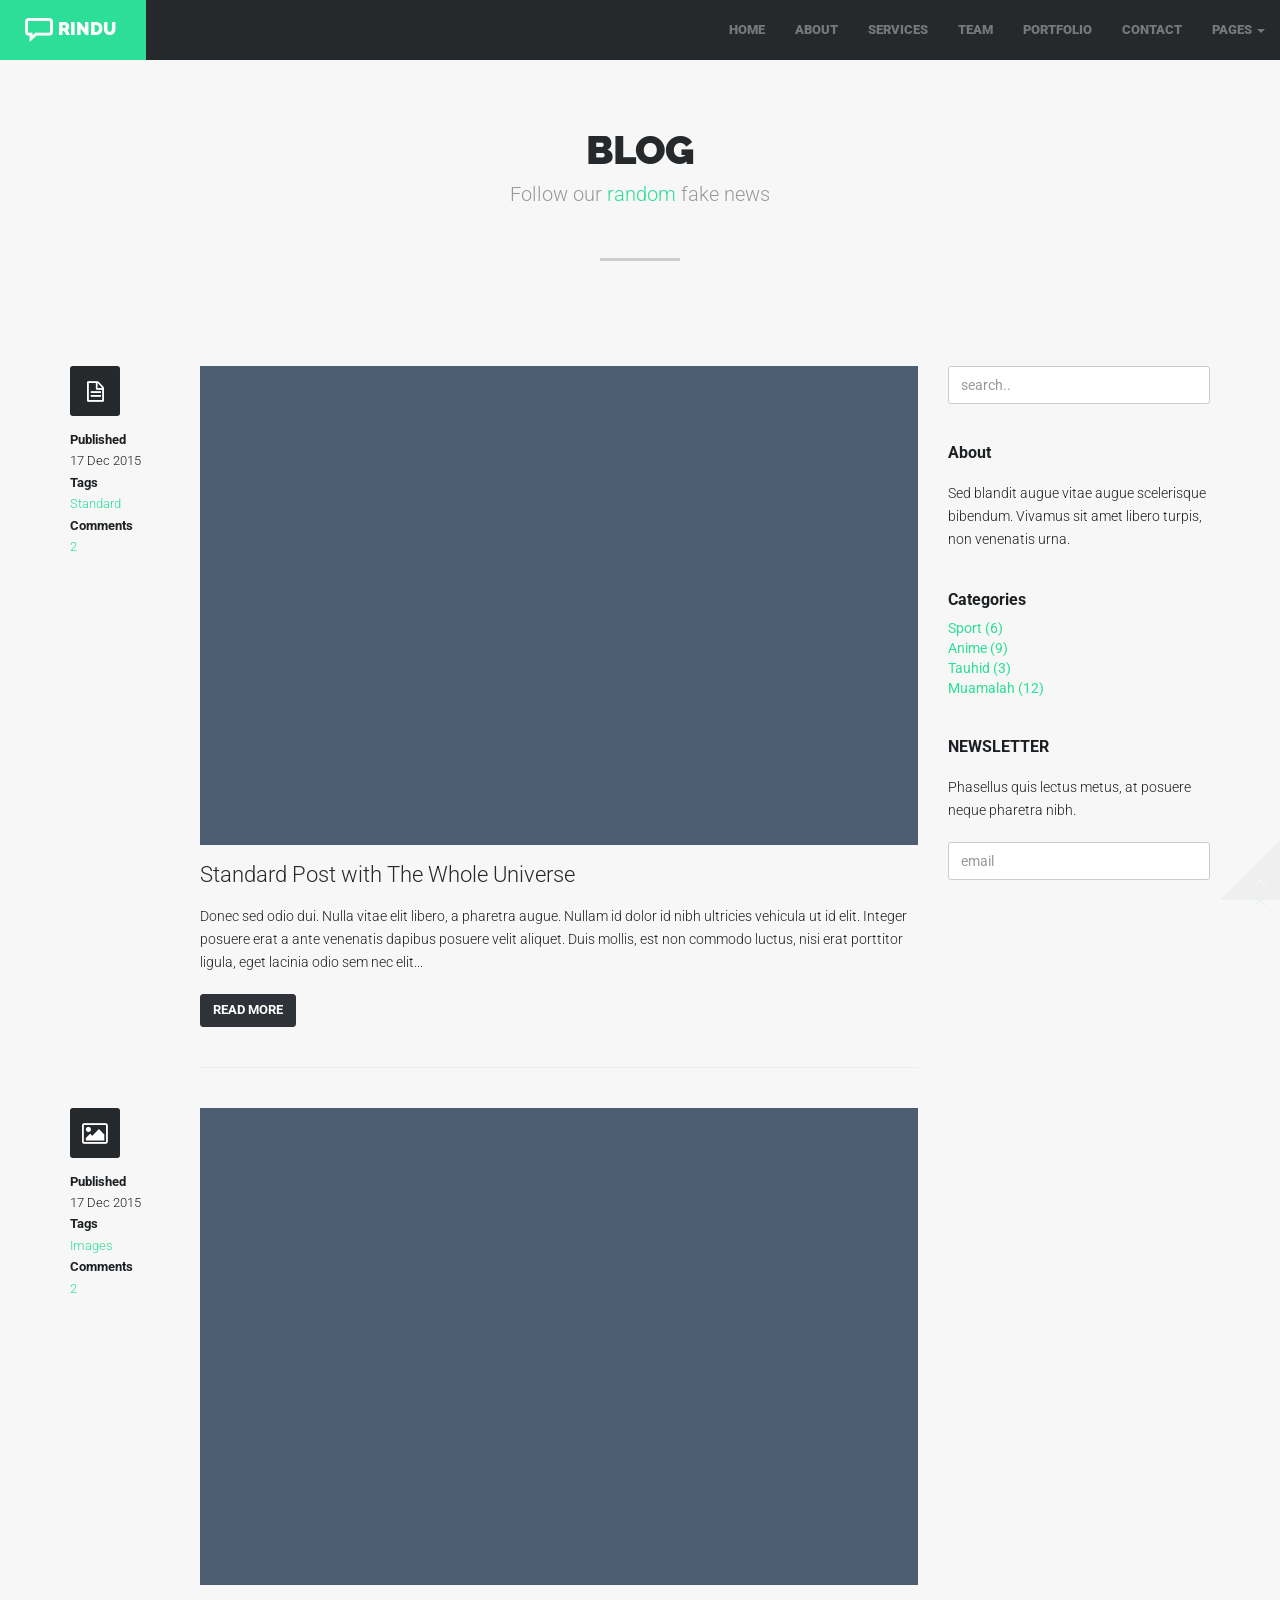
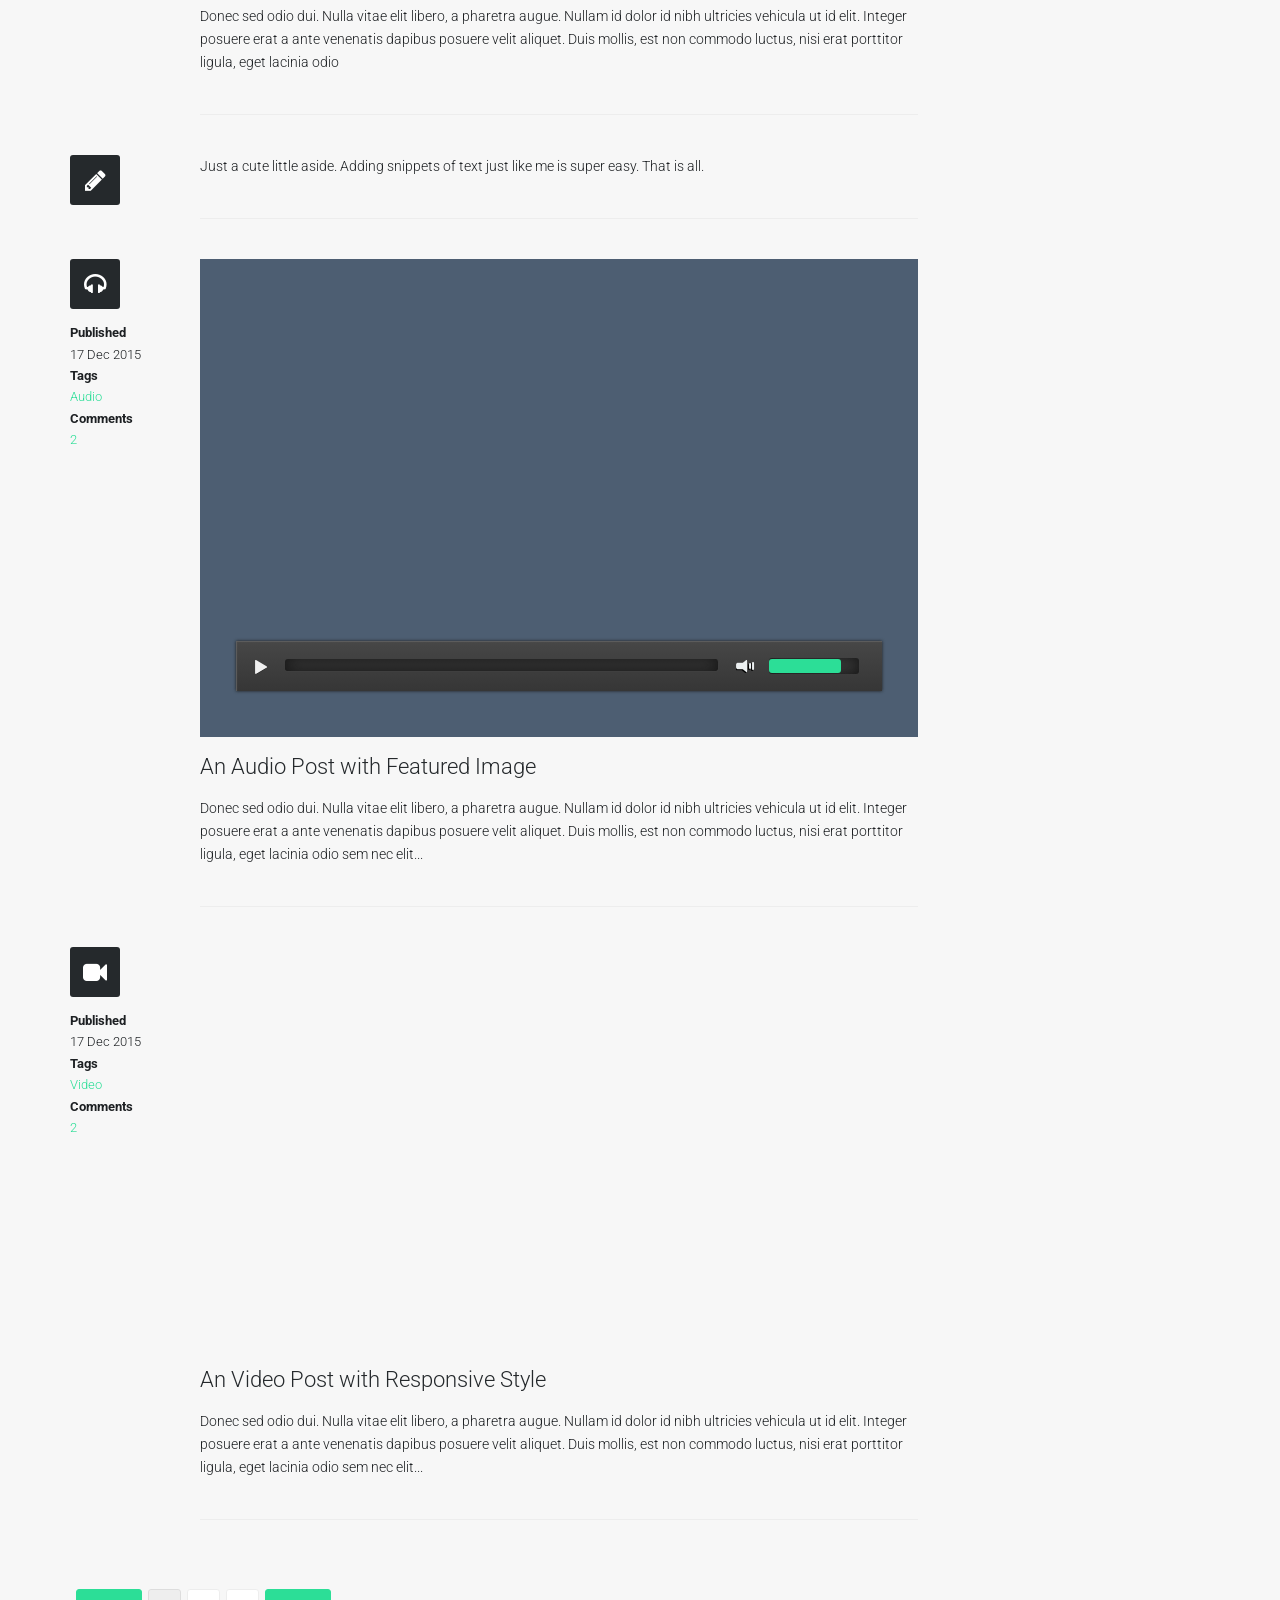
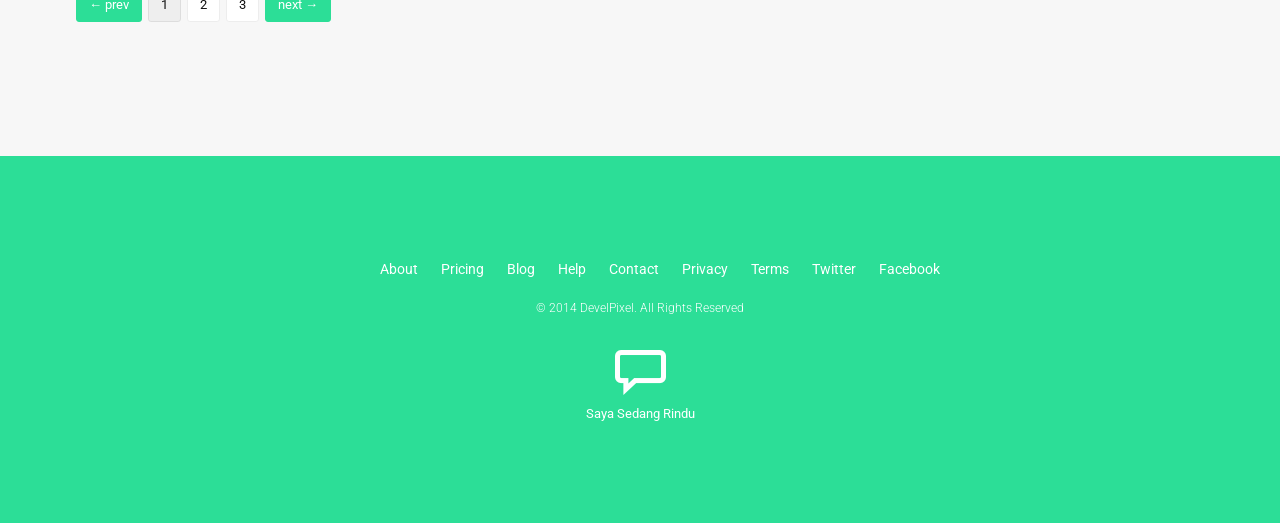
<file: blog.html>
<!DOCTYPE html>
<html lang="en">

<head>
    <meta charset="utf-8">
    <meta name="viewport" content="width=device-width, initial-scale=1.0">
    <meta name="description" content="RINDU - One Page Business Template<">
    <meta name="author" content="Develpixel">
    <link rel="shortcut icon" href="images/favicon/favicon.ico" type="image/x-icon">
    <link rel="icon" href="images/favicon/favicon.ico" type="image/x-icon">

    <title>RINDU - One Page Business Template</title>

    <!-- Bootstrap core CSS -->
    <link href="css/bootstrap.min.css" rel="stylesheet">
    <!-- Font Awesome CSS -->
    <link href="css/lib/font-awesome.css" rel="stylesheet">
    <!-- Zocial CSS -->
    <link href="css/lib/zocial.css" rel="stylesheet">
    <!-- VENOBOx CSS -->
    <link rel="stylesheet" href="css/lib/venobox.css" type="text/css" />
    <!-- EXPANDING THUMBNAIL CSS -->
    <link rel="stylesheet" href="css/lib/og-component.css" type="text/css" />
    <!-- ANIMATED CSS -->
    <link href="css/lib/animate.css" rel="stylesheet">
    <!-- STYLE CSS -->
    <link href="css/style.css" rel="stylesheet">
    <!-- COLOR SCHEME CSS -->
    <link href="css/scheme/light-green.css" rel="stylesheet">
    <!-- MODERNIZER JS -->
    <script src="js/lib/modernizr.custom.js"></script>
    <!-- HTML5 shim and Respond.js IE8 support of HTML5 elements and media queries -->
    <!--[if lt IE 9]>
      <script src="js/html5shiv.js"></script>
      <script src="js/respond.min.js"></script>
    <![endif]-->
</head>

<body data-spy="scroll" data-target=".navbar-collapse">
    <!-- BEGIN OUTTER -->
    <div class="outter">
        <!---->


        <!-- BEGIN NAVBAR -->
        <nav class="navbar navbar-default navbar-fixed-top" role="navigation">
            <div class="container-fluid">
                <!-- Brand and toggle get grouped for better mobile display -->
                <div class="navbar-header">
                    <button type="button" class="navbar-toggle" data-toggle="collapse" data-target="#bs-example-navbar-collapse-1">
                        <span class="sr-only">Toggle navigation</span>
                        <span class="icon-bar"></span>
                        <span class="icon-bar"></span>
                        <span class="icon-bar"></span>
                    </button>
                    <a class="navbar-brand" href="#">
                        <img src="images/logo-top-white.png" alt="">RINDU</a>
                </div>

                <!-- Collect the nav links, forms, and other content for toggling -->
                <div class="collapse navbar-collapse" id="bs-example-navbar-collapse-1">
                    <ul class="nav navbar-nav navbar-right">
                        <li><a class="sscroll" href="index.html">HOME</a>
                        </li>
                        <li><a class="sscroll" href="index.html#about">ABOUT</a>
                        </li>
                        <li><a class="sscroll" href="index.html#services">SERVICES</a>
                        </li>
                        <li><a class="sscroll" href="index.html#team">TEAM</a>
                        </li>
                        <li><a class="sscroll" href="index.html#portfolio">PORTFOLIO</a>
                        </li>
                        <li><a class="sscroll" href="index.html#contact">CONTACT</a>
                        </li>
                        <li class="dropdown">
                            <a href="#" class="dropdown-toggle" data-toggle="dropdown">PAGES <b class="caret"></b></a>
                            <ul class="dropdown-menu" role="menu">
                                <li><a href="index-video.html">INDEX VIDEO</a>
                                </li>
                                <li><a href="index-static.html">INDEX STATIC IMAGE</a>
                                </li>
                                <li><a href="blog.html">BLOG</a>
                                </li>
                                <li><a href="blog-post.html">BLOG POST</a>
                                </li>
                                <li><a href="comingsoon.html">COMING SOON</a>
                                </li>
                                <li><a href="shortcodes.html">SHORT CODES</a>
                                </li>
                            </ul>
                        </li>
                    </ul>
                </div>
                <!-- /.navbar-collapse -->
            </div>
            <!-- /.container-fluid -->
        </nav>
        <!-- END NAVBAR -->

        <!-- BEGIN CONTENT SECTION -->
        <div class="section-outter">
            <!-- BEGIN ABOUT  -->
            <section id="blog">
                <div class="section-wrapper">
                    <div class="section-title">
                        <h2 class="title animatez" data-effect="fadeInDown">BLOG</h2>
                        <h4 class="subtitle animatez" data-effect="fadeInUp">Follow our
                            <span class="main-color">random</span>&nbsp;fake news</h4>
                    </div>
                    <hr class="title-break">
                    <div class="section-inner">
                        <div class="container">
                            <div class="row">
                                <!-- BLOG POST -->
                                <div class="col-md-9">

                                    <!-- POST 1 -->
                                    <article class="post animatez" data-effect="fadeInUp">
                                        <figure>
                                            <a href="blog-post.html">
                                                <img src="images/blog-thumb.jpg" alt="">
                                            </a>
                                        </figure>
                                        <div class="post-meta">
                                            <a class="post-icon" href="blog-post.html"><i class="fa fa-file-text-o"></i></a>
                                            <h5>Published</h5>
                                            <span class="published">17 Dec 2015</span>
                                            <h5>Tags</h5>
                                            <span><a href="javascript:;">Standard</a>
                                            </span>
                                            <h5>Comments</h5>
                                            <span><a href="javascript:;">2</a>
                                            </span>
                                        </div>
                                        <h2 class="post-title"><a href="blog-post.html">Standard Post with The Whole Universe</a>
                                        </h2>
                                        <div class="post-content">
                                            <p>Donec sed odio dui. Nulla vitae elit libero, a pharetra augue. Nullam id dolor id nibh ultricies vehicula ut id elit. Integer posuere erat a ante venenatis dapibus posuere velit aliquet. Duis mollis, est non commodo luctus, nisi erat porttitor ligula, eget lacinia odio sem nec elit...</p>
                                            <p><a href="blog-post.html" class="btn btn-dark">Read More</a>
                                            </p>
                                        </div>
                                    </article>

                                    <!-- POST 2 -->
                                    <article class="post animatez" data-effect="fadeInUp">
                                        <figure>
                                            <a href="blog-post.html">
                                                <img src="images/blog-thumb-2.jpg" alt="">
                                            </a>
                                        </figure>
                                        <div class="post-meta">
                                            <a class="post-icon" href="blog-post.html"><i class="fa fa-picture-o"></i></a>
                                            <h5>Published</h5>
                                            <span class="published">17 Dec 2015</span>
                                            <h5>Tags</h5>
                                            <span><a href="javascript:;">Images</a>
                                            </span>
                                            <h5>Comments</h5>
                                            <span><a href="javascript:;">2</a>
                                            </span>
                                        </div>
                                        <div class="post-content">
                                            <p>Donec sed odio dui. Nulla vitae elit libero, a pharetra augue. Nullam id dolor id nibh ultricies vehicula ut id elit. Integer posuere erat a ante venenatis dapibus posuere velit aliquet. Duis mollis, est non commodo luctus, nisi erat porttitor ligula, eget lacinia odio</p>
                                        </div>
                                    </article>

                                    <!-- POST 3 -->
                                    <article class="post animatez" data-effect="fadeInUp">
                                        <div class="post-meta">
                                            <a class="post-icon" href="blog-post.html"><i class="fa fa-pencil"></i></a>
                                        </div>
                                        <div class="post-content">
                                            <p>Just a cute little aside. Adding snippets of text just like me is super easy. That is all.</p>
                                        </div>
                                    </article>

                                    <!-- POST 4 -->
                                    <article class="post animatez" data-effect="fadeInUp">
                                        <figure>
                                            <a href="blog-post.html">
                                                <img src="images/blog-thumb-3.jpg" alt="">
                                            </a>
                                            <!-- audio wrapper -->
                                            <div class="audio-wrapper">
                                                <audio controls>
                                                    <source src="https://ia700401.us.archive.org/20/items/MurottalAlQuranRadioRodja756Am/077_surahAl-mursalaat.mp3" type="audio/mpeg">
                                                        <p>Your browser does not support the audio element.</p>
                                                </audio>
                                            </div>
                                            <!-- end audio wrapper -->
                                        </figure>
                                        <div class="post-meta">
                                            <a class="post-icon" href="blog-post.html"><i class="fa fa-headphones"></i></a>
                                            <h5>Published</h5>
                                            <span class="published">17 Dec 2015</span>
                                            <h5>Tags</h5>
                                            <span><a href="javascript:;">Audio</a>
                                            </span>
                                            <h5>Comments</h5>
                                            <span><a href="javascript:;">2</a>
                                            </span>
                                        </div>
                                        <h2 class="post-title"><a href="blog-post.html">An Audio Post with Featured Image</a>
                                        </h2>
                                        <div class="post-content">

                                            <p>Donec sed odio dui. Nulla vitae elit libero, a pharetra augue. Nullam id dolor id nibh ultricies vehicula ut id elit. Integer posuere erat a ante venenatis dapibus posuere velit aliquet. Duis mollis, est non commodo luctus, nisi erat porttitor ligula, eget lacinia odio sem nec elit...</p>
                                        </div>
                                    </article>

                                    <!-- POST 5 -->
                                    <article class="post animatez" data-effect="fadeInUp">
                                        <figure>
                                            <div class="video-wrapper responsive-video">
                                                <iframe src="http://player.vimeo.com/video/50194334?title=0&amp;byline=0&amp;portrait=0&amp;color=4cddf3" width="500" height="281" allowfullscreen></iframe>
                                            </div>
                                        </figure>
                                        <div class="post-meta">
                                            <a class="post-icon" href="blog-post.html"><i class="fa fa-video-camera"></i></a>
                                            <h5>Published</h5>
                                            <span class="published">17 Dec 2015</span>
                                            <h5>Tags</h5>
                                            <span><a href="javascript:;">Video</a>
                                            </span>
                                            <h5>Comments</h5>
                                            <span><a href="javascript:;">2</a>
                                            </span>
                                        </div>
                                        <h2 class="post-title"><a href="blog-post.html">An Video Post with Responsive Style</a>
                                        </h2>
                                        <div class="post-content">

                                            <p>Donec sed odio dui. Nulla vitae elit libero, a pharetra augue. Nullam id dolor id nibh ultricies vehicula ut id elit. Integer posuere erat a ante venenatis dapibus posuere velit aliquet. Duis mollis, est non commodo luctus, nisi erat porttitor ligula, eget lacinia odio sem nec elit...</p>
                                        </div>
                                    </article>

                                    <ul class="pagination">
                                        <li class="pag-prev"><a href="#">← prev</a>
                                        </li>
                                        <li class="active"><a href="#">1</a>
                                        </li>
                                        <li><a href="#">2</a>
                                        </li>
                                        <li><a href="#">3</a>
                                        </li>
                                        <li class="pag-next"><a href="#">next →</a>
                                        </li>
                                    </ul>

                                </div>
                                <!-- BLOG WIDGET -->
                                <div class="col-md-3">
                                    <!-- WIDGET -->
                                    <div class="widget">
                                        <form role="form">
                                            <div class="form-group">
                                                <input type="text" class="form-control" id="exampleInputEmail1" placeholder="search..">
                                            </div>
                                        </form>
                                    </div>

                                    <!-- WIDGET -->
                                    <div class="widget">
                                        <h3 class="widget-title">About</h3>
                                        <p>Sed blandit augue vitae augue scelerisque bibendum. Vivamus sit amet libero turpis, non venenatis urna.</p>
                                    </div>

                                    <!-- WIDGET -->
                                    <div class="widget">
                                        <h3 class="widget-title">
                                            Categories
                                        </h3>
                                        <ul>
                                            <li><a href="javascript:;">Sport (6)</a>
                                            </li>
                                            <li><a href="javascript:;">Anime (9)</a>
                                            </li>
                                            <li><a href="javascript:;">Tauhid (3)</a>
                                            </li>
                                            <li><a href="javascript:;">Muamalah (12)</a>
                                            </li>
                                        </ul>
                                    </div>

                                    <!-- WIDGET -->
                                    <div class="widget">
                                        <h3 class="widget-title">NEWSLETTER</h3>
                                        <p>Phasellus quis lectus metus, at posuere neque pharetra nibh.</p>
                                        <br/>
                                        <form role="form">
                                            <div class="form-group">
                                                <input type="text" class="form-control" id="exampleInputEmail2" placeholder="email">
                                            </div>
                                        </form>
                                    </div>
                                </div>
                            </div>
                        </div>
                    </div>
                    <div class="spacer big"></div>
                </div>
            </section>
            <!-- END BLOG -->

            <footer class="footer white section-wrapper">
                <nav class="footer-nav" role="navigation">
                    <ul>
                        <li><a class="sscroll" href="#about">About</a>
                        </li>
                        <li><a href="javascript:;">Pricing</a>
                        </li>
                        <li><a href="blog.html">Blog</a>
                        </li>
                        <li><a href="javascript:;">Help</a>
                        </li>
                        <li><a class="sscroll" href="#contact">Contact</a>
                        </li>
                        <li><a href="javascript:;">Privacy</a>
                        </li>
                        <li><a href="javascript:;">Terms</a>
                        </li>
                        <li><a href="javascript:;">Twitter</a>
                        </li>
                        <li><a href="http://www.facebook.com/Develpixel">Facebook</a>
                        </li>
                    </ul>
                </nav>
                <p class="copyright">&copy; 2014 DevelPixel. All Rights Reserved</p>
                <div class="footer-logo">
                    <img src="images/logo-white.png" alt="">
                    <span>Saya Sedang Rindu</span>
                </div>
                <div class="spacer big"></div>
            </footer>

        </div>
        <!-- END CONTENT SECTION -->

        <!---->
    </div>
    <!-- END OUTTER -->

    <!-- BACK TO TOP -->
    <div class="totop" id="backtotop">
        <span>
            <a href="#home" class="first sscroll"><i class="fa fa-angle-up"></i></a>
            <a href="#home" class="hover sscroll"><i class="fa fa-angle-up"></i></a>
        </span>
    </div>
    <!-- END BACK TO TOP -->

    <!-- Bootstrap core JavaScript
    ================================================== -->
    <!-- Placed at the end of the document so the pages load faster -->
    <script src="js/jquery-1.10.2.min.js"></script>
    <!-- EXPANDING THUMBNAIL JS -->
    <script src="js/lib/grid.js"></script>
    <!-- BOOTSTRAP JS -->
    <script src="js/bootstrap.min.js"></script>
    <!-- SUPER SLIDES JS -->
    <script src="js/lib/jquery.superslides.min.js"></script>
    <!-- JQUERY BACK TO TOP -->
    <script src="js/lib/jquery.backtotop.js"></script>
    <!-- JQUERY PARALLAX -->
    <script src="js/lib/jquery.parallax.js"></script>
    <!-- JQUERY BACKGROUND VIDEO -->
    <script src="js/lib/jquery.backgroundvideo.js"></script>
    <!-- JQUERY VENOBOX VIDEO -->
    <script src="js/lib/venobox.min.js"></script>
    <!-- JQUERY WAYPOINT -->
    <script src="js/lib/waypoints.js"></script>
    <!-- JQUERY WAYPOINT -->
    <script src="js/lib/jquery.countTo.js"></script>
    <!-- JQUERY SMOOTH SCROLL -->
    <script src="js/lib/jquery.smooth-scroll.min.js"></script>
    <!-- JQUERY FITVID -->
    <script src="js/lib/jquery.fitvid.js"></script>
    <!-- HTML 5 PLAYER -->
    <script src="js/lib/mediaelement.min.js"></script>
    <!-- JQUERY MASONRY LAYOUT 
    <script src="js/lib/masonry.pkgd.min.js"></script>-->
    <!-- JQUERT SUDO SLIDER JS -->
    <script src="js/lib/jquery.sudoslider.min.js"></script>
    <!-- MAIN JS -->
    <script src="js/main.js"></script>
</body>

</html>
</file>
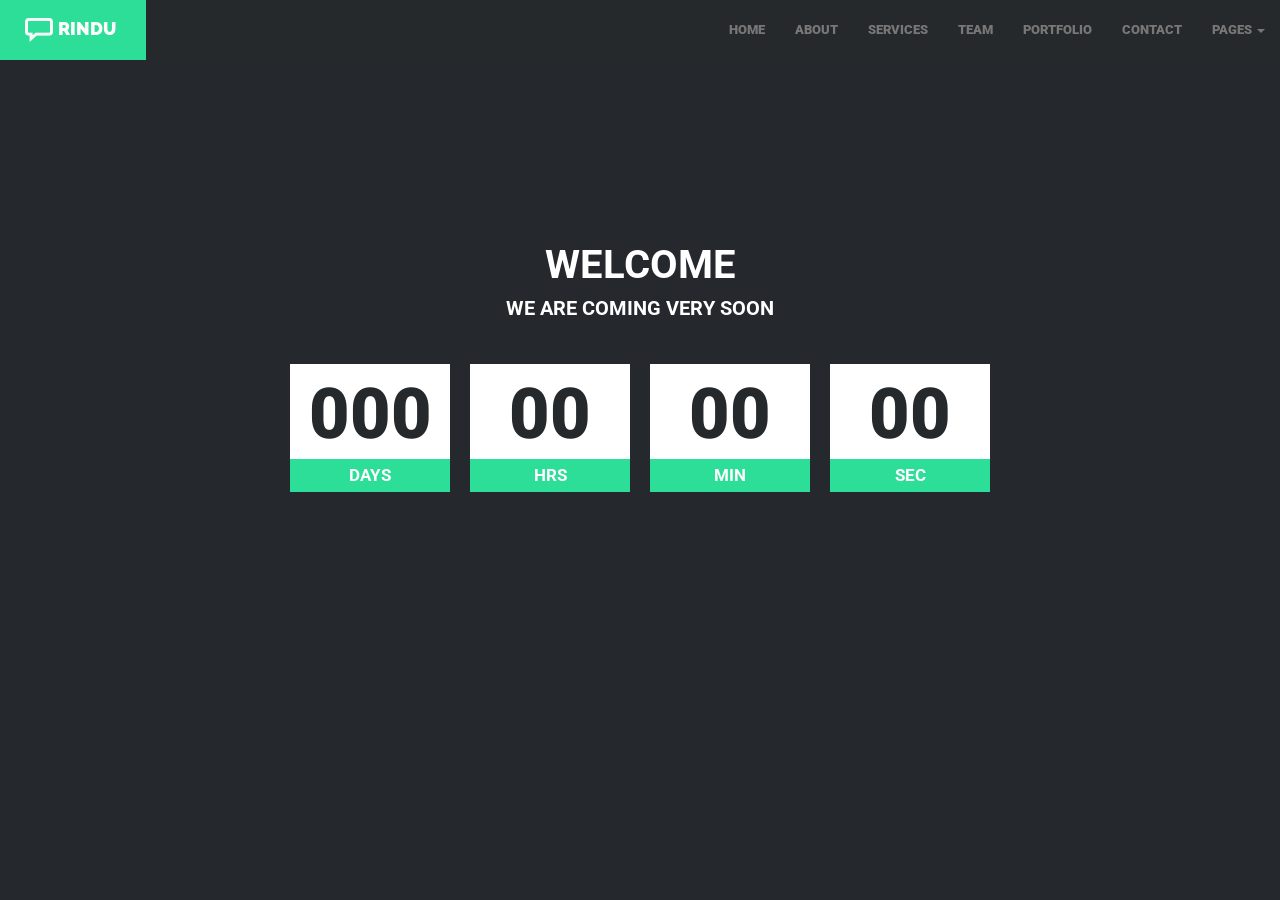
<file: comingsoon.html>
<!DOCTYPE html>
<html lang="en">

<head>
    <meta charset="utf-8">
    <meta name="viewport" content="width=device-width, initial-scale=1.0">
    <meta name="description" content="RINDU - One Page Business Template<">
    <meta name="author" content="Develpixel">
    <link rel="shortcut icon" href="images/favicon/favicon.ico" type="image/x-icon">
    <link rel="icon" href="images/favicon/favicon.ico" type="image/x-icon">

    <title>RINDU - One Page Business Template</title>

    <!-- Bootstrap core CSS -->
    <link href="css/bootstrap.min.css" rel="stylesheet">
    <!-- Font Awesome CSS -->
    <link href="css/lib/font-awesome.css" rel="stylesheet">
    <!-- Zocial CSS -->
    <link href="css/lib/zocial.css" rel="stylesheet">
    <!-- VENOBOx CSS -->
    <link rel="stylesheet" href="css/lib/venobox.css" type="text/css" />
    <!-- EXPANDING THUMBNAIL CSS -->
    <link rel="stylesheet" href="css/lib/og-component.css" type="text/css" />
    <!-- ANIMATED CSS -->
    <link href="css/lib/animate.css" rel="stylesheet">
    <!-- STYLE CSS -->
    <link href="css/style.css" rel="stylesheet">
    <!-- COLOR SCHEME CSS -->
    <link href="css/scheme/light-green.css" rel="stylesheet">
    <!-- MODERNIZER JS -->
    <script src="js/lib/modernizr.custom.js"></script>
    <!-- HTML5 shim and Respond.js IE8 support of HTML5 elements and media queries -->
    <!--[if lt IE 9]>
      <script src="js/html5shiv.js"></script>
      <script src="js/respond.min.js"></script>
    <![endif]-->
</head>

<body data-spy="scroll" data-target=".navbar-collapse">
    <!-- BEGIN OUTTER -->
    <div class="outter">
        <!-- BEGIN NAVBAR -->
        <nav class="navbar navbar-default navbar-fixed-top" role="navigation">
            <div class="container-fluid">
                <!-- Brand and toggle get grouped for better mobile display -->
                <div class="navbar-header">
                    <button type="button" class="navbar-toggle" data-toggle="collapse" data-target="#bs-example-navbar-collapse-1">
                        <span class="sr-only">Toggle navigation</span>
                        <span class="icon-bar"></span>
                        <span class="icon-bar"></span>
                        <span class="icon-bar"></span>
                    </button>
                    <a class="navbar-brand" href="#">
                        <img src="images/logo-top-white.png" alt="">RINDU</a>
                </div>

                <!-- Collect the nav links, forms, and other content for toggling -->
                <div class="collapse navbar-collapse" id="bs-example-navbar-collapse-1">
                    <ul class="nav navbar-nav navbar-right">
                        <li><a class="sscroll" href="index.html">HOME</a>
                        </li>
                        <li><a class="sscroll" href="index.html#about">ABOUT</a>
                        </li>
                        <li><a class="sscroll" href="index.html#services">SERVICES</a>
                        </li>
                        <li><a class="sscroll" href="index.html#team">TEAM</a>
                        </li>
                        <li><a class="sscroll" href="index.html#portfolio">PORTFOLIO</a>
                        </li>
                        <li><a class="sscroll" href="index.html#contact">CONTACT</a>
                        </li>
                        <li class="dropdown">
                            <a href="#" class="dropdown-toggle" data-toggle="dropdown">PAGES <b class="caret"></b></a>
                            <ul class="dropdown-menu" role="menu">
                                <li><a href="index-video.html">INDEX VIDEO</a>
                                </li>
                                <li><a href="index-static.html">INDEX STATIC IMAGE</a>
                                </li>
                                <li><a href="blog.html">BLOG</a>
                                </li>
                                <li><a href="blog-post.html">BLOG POST</a>
                                </li>
                                <li><a href="comingsoon.html">COMING SOON</a>
                                </li>
                                <li><a href="shortcodes.html">SHORT CODES</a>
                                </li>
                            </ul>
                        </li>
                    </ul>
                </div>
                <!-- /.navbar-collapse -->
            </div>
            <!-- /.container-fluid -->
        </nav>
        <!-- END NAVBAR -->

        <!-- BEGIN SLIDER ONE -->
        <div id="slides_cs">
            <ul class="slides-container text-center">
                <li>
                    <!-- Slide -->
                    <img src='images/home-slide-3.jpg' alt="" class="fullscreen-image" />
                </li>
                <li>
                    <!-- Slide -->
                    <img src='images/home-slide-1.jpg' alt="" class="fullscreen-image">
                </li>
                <li>
                    <!-- Slide -->
                    <img src='images/home-slide-2.jpg' alt="" class="fullscreen-image" />
                </li>
            </ul>
        </div>
        <!-- END SLIDER ONE -->

        <div class="countdown-wrapper">
            <div class="countdown-content">
                <h2>WELCOME</h2>
                <h3>WE ARE COMING VERY SOON</h3>
                <div class="countdown styled"></div>
            </div>
        </div>

    </div>
    <!-- BACK TO TOP -->
    <div class="totop" id="backtotop">
        <span>
            <a href="#home" class="first sscroll"><i class="fa fa-angle-up"></i></a>
            <a href="#home" class="hover sscroll"><i class="fa fa-angle-up"></i></a>
        </span>
    </div>
    <!-- END BACK TO TOP -->

    <!-- Bootstrap core JavaScript
    ================================================== -->
    <!-- Placed at the end of the document so the pages load faster -->
    <script src="js/jquery-1.10.2.min.js"></script>
    <!-- EXPANDING THUMBNAIL JS -->
    <script src="js/lib/grid.js"></script>
    <!-- BOOTSTRAP JS -->
    <script src="js/bootstrap.min.js"></script>
    <!-- SUPER SLIDES JS -->
    <script src="js/lib/jquery.superslides.min.js"></script>
    <!-- JQUERY BACK TO TOP -->
    <script src="js/lib/jquery.backtotop.js"></script>
    <!-- JQUERY PARALLAX -->
    <script src="js/lib/jquery.parallax.js"></script>
    <!-- JQUERY BACKGROUND VIDEO -->
    <script src="js/lib/jquery.backgroundvideo.js"></script>
    <!-- JQUERY VENOBOX VIDEO -->
    <script src="js/lib/venobox.min.js"></script>
    <!-- JQUERY WAYPOINT -->
    <script src="js/lib/waypoints.js"></script>
    <!-- JQUERY WAYPOINT -->
    <script src="js/lib/jquery.countTo.js"></script>
    <!-- JQUERY SMOOTH SCROLL -->
    <script src="js/lib/jquery.smooth-scroll.min.js"></script>
    <!-- JQUERY FITVID -->
    <script src="js/lib/jquery.fitvid.js"></script>
    <!-- JQUERY MASONRY LAYOUT 
    <script src="js/lib/masonry.pkgd.min.js"></script>-->
    <!-- JQUERY SUDO SLIDER JS -->
    <script src="js/lib/jquery.sudoslider.min.js"></script>
    <!-- JQUERY COUNTDOWN JS -->
    <script src="js/lib/jquery.countdown.js"></script>
    <!-- MAIN JS -->
    <script src="js/main.js"></script>
    
</body>

</html>
</file>
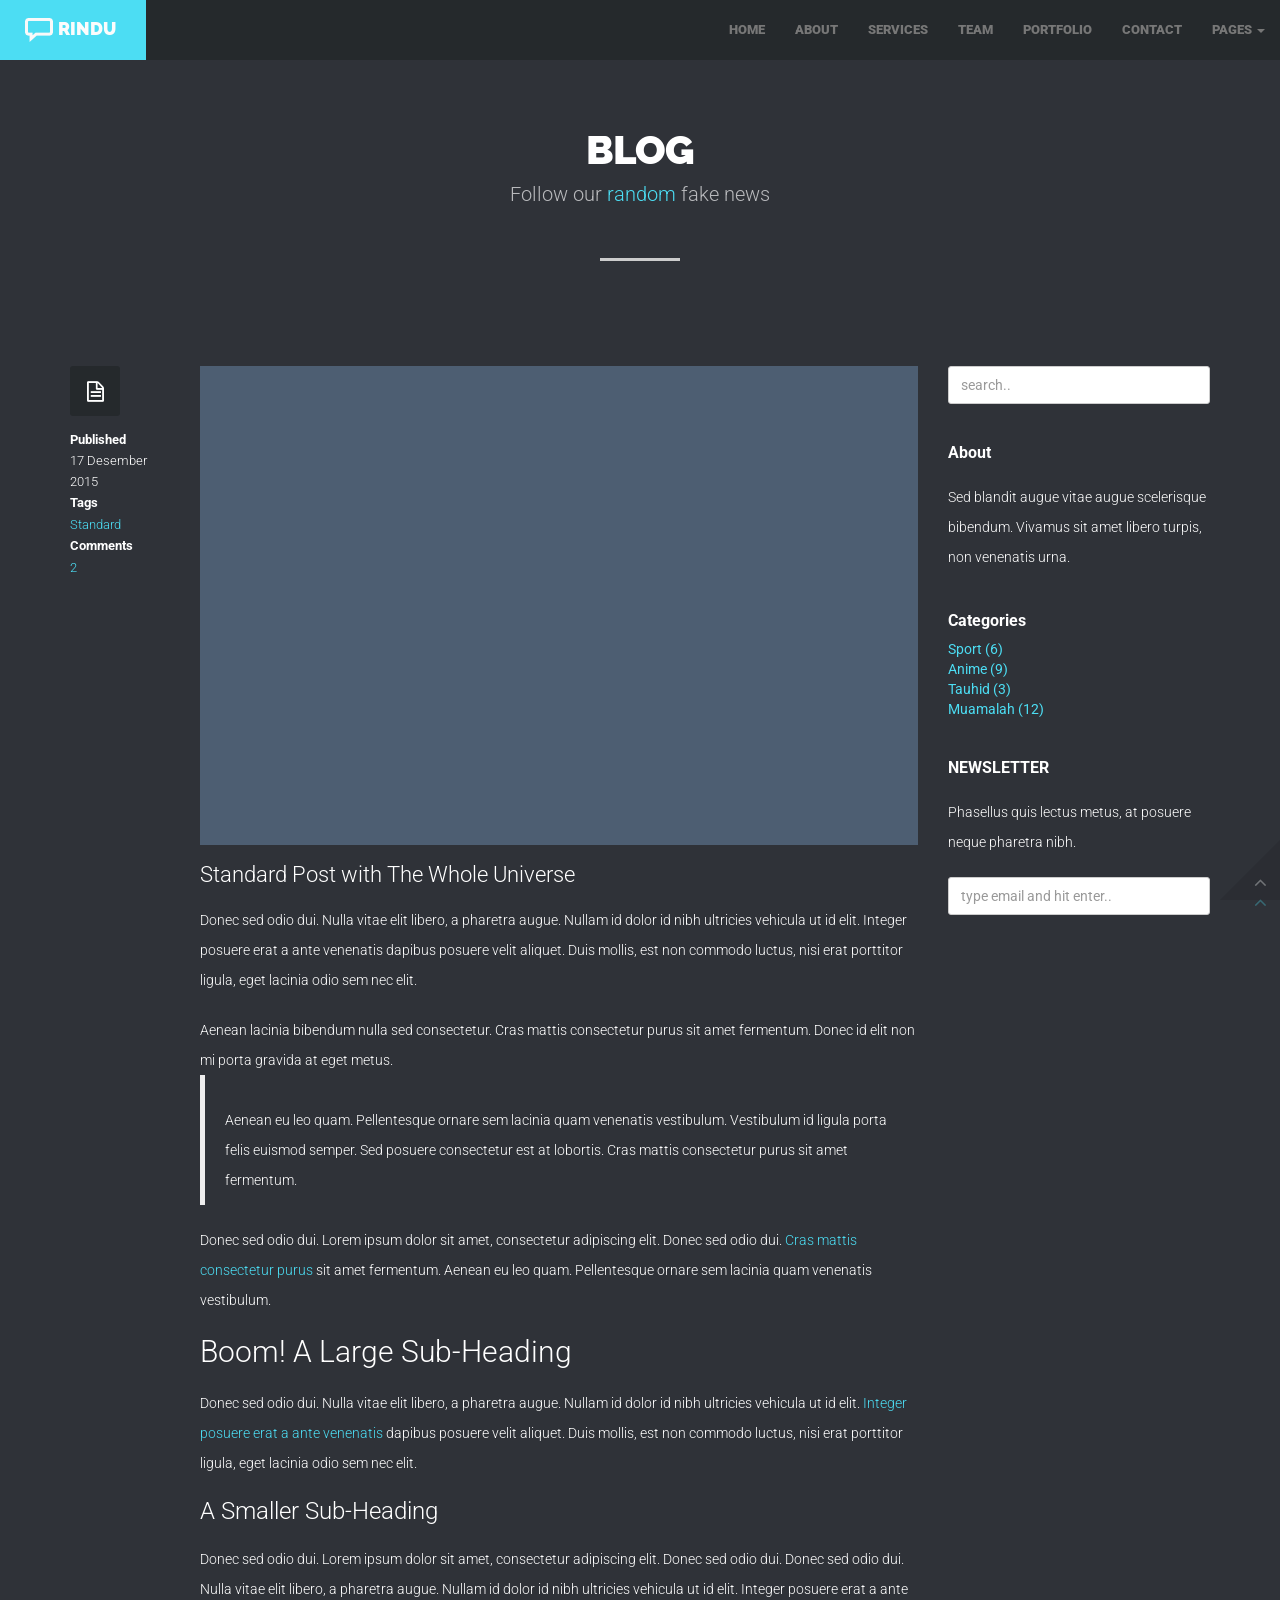
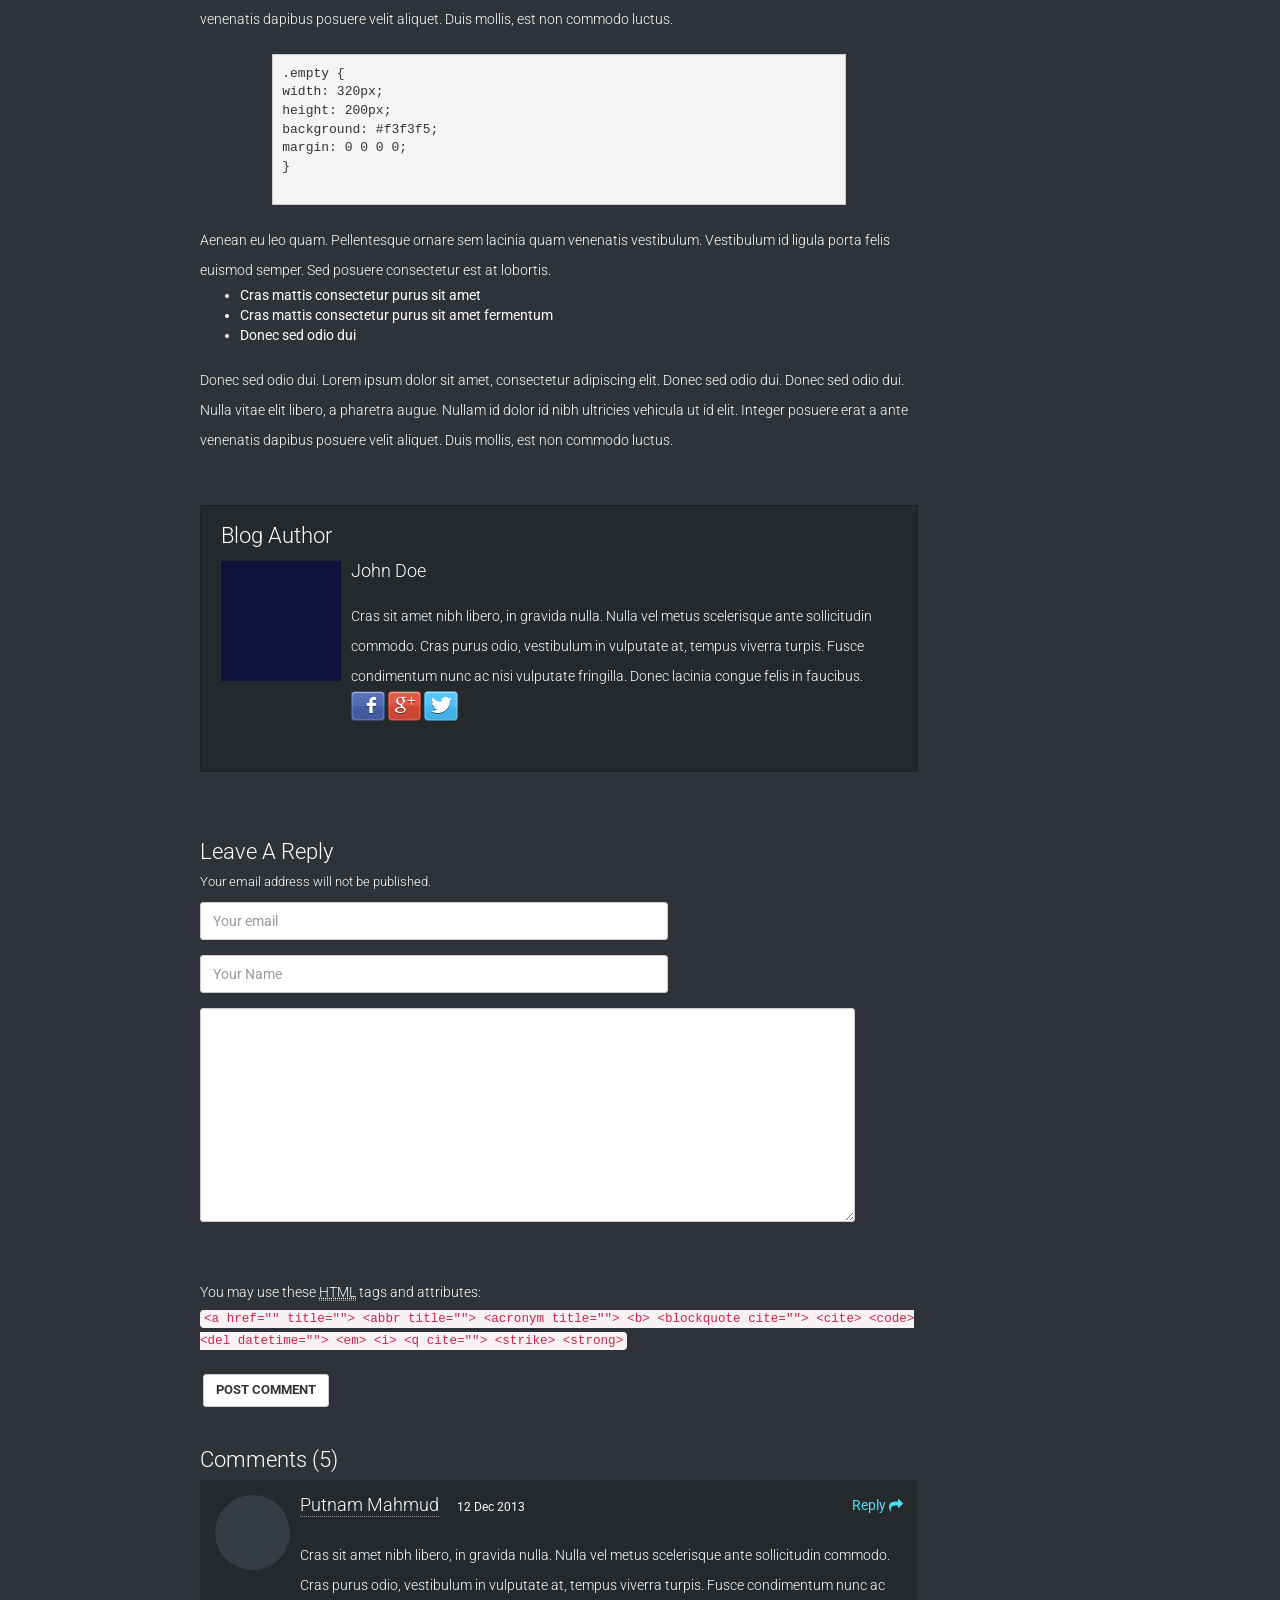
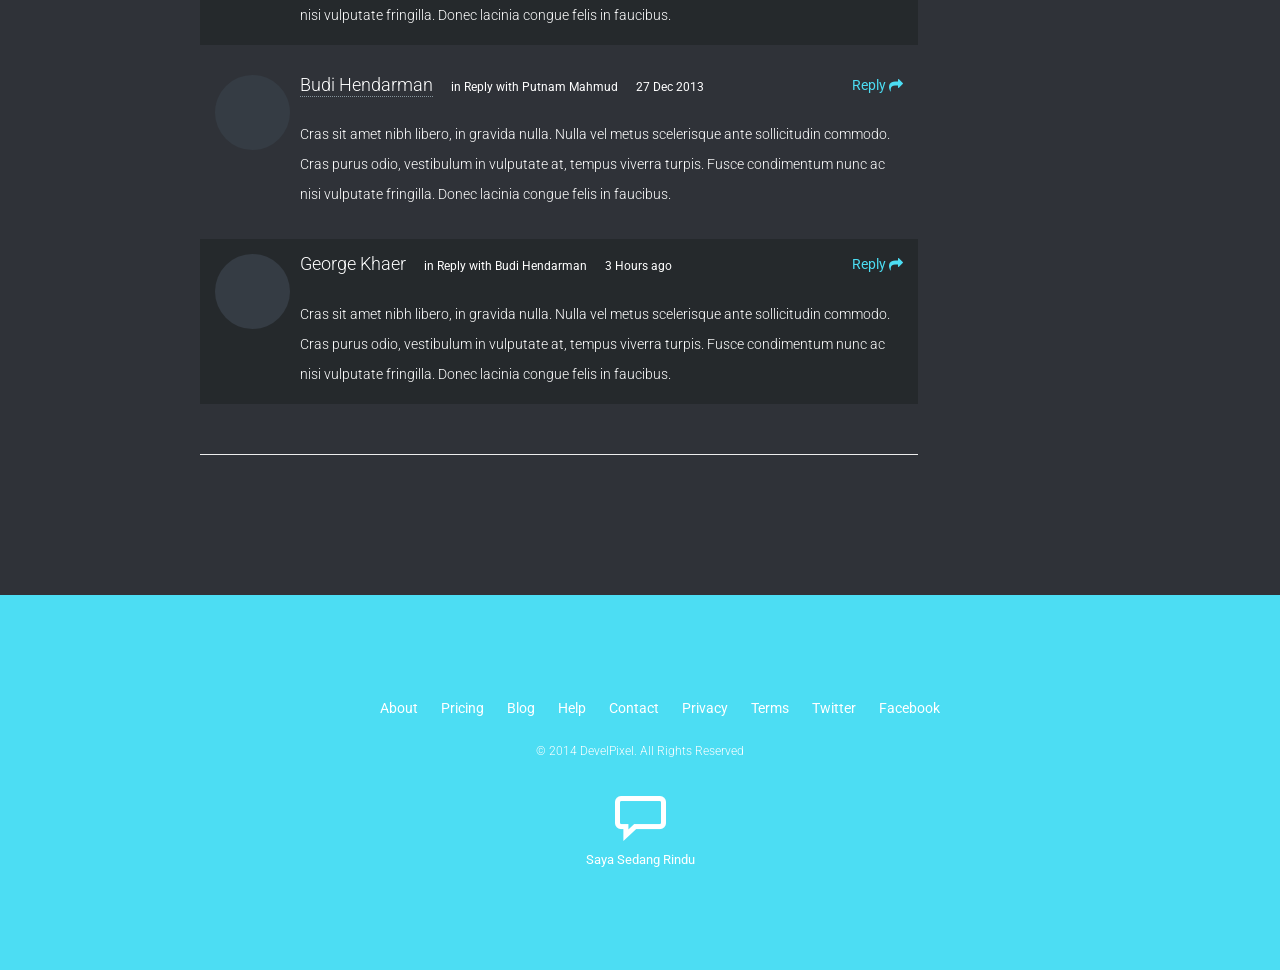
<file: dark-blog-post.html>
<!DOCTYPE html>
<html lang="en">

<head>
    <meta charset="utf-8">
    <meta name="viewport" content="width=device-width, initial-scale=1.0">
    <meta name="description" content="RINDU - One Page Business Template<">
    <meta name="author" content="Develpixel">
    <link rel="shortcut icon" href="images/favicon/favicon.ico" type="image/x-icon">
    <link rel="icon" href="images/favicon/favicon.ico" type="image/x-icon">

    <title>RINDU - One Page Business Template</title>

    <!-- Bootstrap core CSS -->
    <link href="css/bootstrap.min.css" rel="stylesheet">
    <!-- Font Awesome CSS -->
    <link href="css/lib/font-awesome.css" rel="stylesheet">
    <!-- Zocial CSS -->
    <link href="css/lib/zocial.css" rel="stylesheet">
    <!-- VENOBOx CSS -->
    <link rel="stylesheet" href="css/lib/venobox.css" type="text/css" />
    <!-- EXPANDING THUMBNAIL CSS -->
    <link rel="stylesheet" href="css/lib/og-component.css" type="text/css" />
    <!-- ANIMATED CSS -->
    <link href="css/lib/animate.css" rel="stylesheet">
    <!-- STYLE CSS -->
    <link href="css/style-dark.css" rel="stylesheet">
    <!-- COLOR SCHEME CSS -->
    <link href="css/scheme/light-blue.css" rel="stylesheet">
    <!-- MODERNIZER JS -->
    <script src="js/lib/modernizr.custom.js"></script>
    <!-- HTML5 shim and Respond.js IE8 support of HTML5 elements and media queries -->
    <!--[if lt IE 9]>
      <script src="js/html5shiv.js"></script>
      <script src="js/respond.min.js"></script>
    <![endif]-->
</head>

<body data-spy="scroll" data-target=".navbar-collapse">
    <!-- BEGIN OUTTER -->
    <div class="outter">
        <!---->


        <!-- BEGIN NAVBAR -->
        <nav class="navbar navbar-default navbar-fixed-top" role="navigation">
            <div class="container-fluid">
                <!-- Brand and toggle get grouped for better mobile display -->
                <div class="navbar-header">
                    <button type="button" class="navbar-toggle" data-toggle="collapse" data-target="#bs-example-navbar-collapse-1">
                        <span class="sr-only">Toggle navigation</span>
                        <span class="icon-bar"></span>
                        <span class="icon-bar"></span>
                        <span class="icon-bar"></span>
                    </button>
                    <a class="navbar-brand" href="#">
                        <img src="images/logo-top-white.png" alt="">RINDU</a>
                </div>

                <!-- Collect the nav links, forms, and other content for toggling -->
                <div class="collapse navbar-collapse" id="bs-example-navbar-collapse-1">
                    <ul class="nav navbar-nav navbar-right">
                        <li><a class="sscroll" href="dark-index.html">HOME</a>
                        </li>
                        <li><a class="sscroll" href="dark-index.html#about">ABOUT</a>
                        </li>
                        <li><a class="sscroll" href="dark-index.html#services">SERVICES</a>
                        </li>
                        <li><a class="sscroll" href="dark-index.html#team">TEAM</a>
                        </li>
                        <li><a class="sscroll" href="dark-index.html#portfolio">PORTFOLIO</a>
                        </li>
                        <li><a class="sscroll" href="dark-index.html#contact">CONTACT</a>
                        </li>
                        <li class="dropdown">
                            <a href="#" class="dropdown-toggle" data-toggle="dropdown">PAGES <b class="caret"></b></a>
                            <ul class="dropdown-menu" role="menu">
                                <li><a href="dark-index-video.html">INDEX VIDEO</a>
                                </li>
                                <li><a href="dark-index-static.html">INDEX STATIC IMAGE</a>
                                </li>
                                <li><a href="dark-blog.html">BLOG</a>
                                </li>
                                <li><a href="dark-blog-post.html">BLOG POST</a>
                                </li>
                                <li><a href="dark-comingsoon.html">COMING SOON</a>
                                </li>
                                <li><a href="dark-shortcodes.html">SHORT CODES</a>
                                </li>
                            </ul>
                        </li>
                    </ul>

                </div>
                <!-- /.navbar-collapse -->
            </div>
            <!-- /.container-fluid -->
        </nav>
        <!-- END NAVBAR -->

        <!-- BEGIN CONTENT SECTION -->
        <div class="section-outter">
            <!-- BEGIN ABOUT  -->
            <section id="blog">
                <div class="section-wrapper">
                    <div class="section-title">
                        <h2 class="title animatez" data-effect="fadeInDown">BLOG</h2>
                        <h4 class="subtitle animatez" data-effect="fadeInUp">Follow our
                            <span class="main-color">random</span>&nbsp;fake news</h4>
                    </div>
                    <hr class="title-break">
                    <div class="section-inner">
                        <div class="container">
                            <div class="row">
                                <!-- BLOG POST -->
                                <div class="col-md-9">

                                    <!-- POST -->
                                    <article class="post">
                                        <figure>
                                            <a href="blog-post.html">
                                                <img src="images/blog-thumb.jpg" alt="">
                                            </a>
                                        </figure>
                                        <div class="post-meta">
                                            <a class="post-icon" href="blog-post.html"><i class="fa fa-file-text-o"></i></a>
                                            <h5>Published</h5>
                                            <span class="published">17 Desember 2015</span>
                                            <h5>Tags</h5>
                                            <span><a href="javascript:;">Standard</a>
                                            </span>
                                            <h5>Comments</h5>
                                            <span><a href="javascript:;">2</a>
                                            </span>
                                        </div>
                                        <h2 class="post-title"><a href="blog-post.html">Standard Post with The Whole Universe</a>
                                        </h2>
                                        <div class="post-content">
                                            <p>Donec sed odio dui. Nulla vitae elit libero, a pharetra augue. Nullam id dolor id nibh ultricies vehicula ut id elit. Integer posuere erat a ante venenatis dapibus posuere velit aliquet. Duis mollis, est non commodo luctus, nisi erat porttitor ligula, eget lacinia odio sem nec elit.</p>
                                            <p>
                                                <span id="more-795"></span>
                                            </p>
                                            <p>Aenean lacinia bibendum nulla sed consectetur. Cras mattis consectetur purus sit amet fermentum. Donec id elit non mi porta gravida at eget metus.</p>
                                            <blockquote>
                                                <p>Aenean eu leo quam. Pellentesque ornare sem lacinia quam venenatis vestibulum. Vestibulum id ligula porta felis euismod semper. Sed posuere consectetur est at lobortis. Cras mattis consectetur purus sit amet fermentum.</p>
                                            </blockquote>
                                            <p>Donec sed odio dui. Lorem ipsum dolor sit amet, consectetur adipiscing elit. Donec sed odio dui. <a href="#">Cras mattis consectetur purus</a> sit amet fermentum. Aenean eu leo quam. Pellentesque ornare sem lacinia quam venenatis vestibulum.</p>
                                            <h2>Boom! A Large Sub-Heading</h2>
                                            <p>Donec sed odio dui. Nulla vitae elit libero, a pharetra augue. Nullam id dolor id nibh ultricies vehicula ut id elit. <a href="#">Integer posuere erat a ante venenatis</a> dapibus posuere velit aliquet. Duis mollis, est non commodo luctus, nisi erat porttitor ligula, eget lacinia odio sem nec elit.</p>
                                            <h3>A Smaller Sub-Heading</h3>
                                            <p>Donec sed odio dui. Lorem ipsum dolor sit amet, consectetur adipiscing elit. Donec sed odio dui. Donec sed odio dui. Nulla vitae elit libero, a pharetra augue. Nullam id dolor id nibh ultricies vehicula ut id elit. Integer posuere erat a ante venenatis dapibus posuere velit aliquet. Duis mollis, est non commodo luctus.</p>
                                            <pre>
.empty { 
width: 320px;
height: 200px; 
background: #f3f3f5; 
margin: 0 0 0 0;
}
                                </pre>
                                            <p>Aenean eu leo quam. Pellentesque ornare sem lacinia quam venenatis vestibulum. Vestibulum id ligula porta felis euismod semper. Sed posuere consectetur est at lobortis.</p>
                                            <ul>
                                                <li>Cras mattis consectetur purus sit amet</li>
                                                <li>Cras mattis consectetur purus sit amet fermentum</li>
                                                <li>Donec sed odio dui</li>
                                            </ul>
                                            <p>Donec sed odio dui. Lorem ipsum dolor sit amet, consectetur adipiscing elit. Donec sed odio dui. Donec sed odio dui. Nulla vitae elit libero, a pharetra augue. Nullam id dolor id nibh ultricies vehicula ut id elit. Integer posuere erat a ante venenatis dapibus posuere velit aliquet. Duis mollis, est non commodo luctus.</p>
                                        </div>
                                        <div class="spacer medium"></div>
                                        <div class="post-author">
                                            <h2 class="post-title">Blog Author</h2>
                                            <div class="media">
                                                <figure class="pull-left">
                                                    <img class="media-object" src="images/author.png" alt="Author">
                                                </figure>
                                                <div class="media-body">
                                                    <h4 class="media-heading"><a href="javascript:;">John Doe</a>
                                                    </h4>
                                                    <p>
                                                        Cras sit amet nibh libero, in gravida nulla. Nulla vel metus scelerisque ante sollicitudin commodo. Cras purus odio, vestibulum in vulputate at, tempus viverra turpis. Fusce condimentum nunc ac nisi vulputate fringilla. Donec lacinia congue felis in faucibus.
                                                        <br>
                                                        <a href="#" class="zocial icon facebook">Sign in with Facebook</a>
                                                        <a href="#" class="zocial icon googleplus">Sign in with Facebook</a>
                                                        <a href="#" class="zocial icon twitter">Sign in with Facebook</a>
                                                    </p>
                                                </div>
                                            </div>
                                        </div>
                                        <div class="spacer medium"></div>
                                        <div class="blog-comments">
                                            <!-- BLOG REPLY -->
                                            <h2 class="post-title">Leave A Reply
                                                <span>Your email address will not be published.</span>
                                            </h2>
                                            <form role="form">
                                                <div class="form-group row">
                                                    <div class="col-md-8">
                                                        <input type="email" class="form-control col-md-6" placeholder="Your email">
                                                    </div>
                                                </div>
                                                <div class="form-group row">
                                                    <div class="col-md-8">
                                                        <input type="text" class="form-control" placeholder="Your Name">
                                                    </div>
                                                </div>
                                                <div class="form-group row">
                                                    <div class="col-lg-11">
                                                        <textarea class="form-control" rows="10"></textarea>
                                                    </div>
                                                </div>
                                                <br>
                                                <p>You may use these
                                                    <abbr title="HyperText Markup Language">HTML</abbr>&nbsp;tags and attributes:
                                                </p>
                                                <code>&lt;a href="" title=""&gt; &lt;abbr title=""&gt; &lt;acronym title=""&gt; &lt;b&gt; &lt;blockquote cite=""&gt; &lt;cite&gt; &lt;code&gt; &lt;del datetime=""&gt; &lt;em&gt; &lt;i&gt; &lt;q cite=""&gt; &lt;strike&gt; &lt;strong&gt;</code>
                                                <p></p>
                                                <button type="submit" class="btn btn-default">Post Comment</button>
                                            </form>
                                            <!-- END BLOG REPLY -->
                                            <h2 class="post-title">Comments (5)</h2>
                                            <div class="blog-comment-content">
                                                <ul class="media-list">
                                                    <li class="media">
                                                        <figure class="pull-left">
                                                            <a href="javascript:;">
                                                                <img class="media-object" src="images/people-1.jpg" alt="comment-1">
                                                            </a>
                                                        </figure>
                                                        <div class="media-body">
                                                            <div class="comment-meta">
                                                                <h4 class="media-heading"><a href="javascript:;">Putnam Mahmud</a>
                                                                </h4>
                                                                <span class="time">
                                                                    12 Dec 2013
                                                                </span>
                                                                <div class="comment-extra pull-right">
                                                                    <a href="javascript:;">Reply <i class="fa fa-share"></i></a>
                                                                </div>
                                                            </div>
                                                            <p>
                                                                Cras sit amet nibh libero, in gravida nulla. Nulla vel metus scelerisque ante sollicitudin commodo. Cras purus odio, vestibulum in vulputate at, tempus viverra turpis. Fusce condimentum nunc ac nisi vulputate fringilla. Donec lacinia congue felis in faucibus.</p>
                                                        </div>
                                                    </li>
                                                    <li class="media">
                                                        <figure class="pull-left">
                                                            <a href="javascript:;">
                                                                <img class="media-object" src="images/people-2.jpg" alt="comment-1">
                                                            </a>
                                                        </figure>
                                                        <div class="media-body">
                                                            <div class="comment-meta">
                                                                <h4 class="media-heading"><a href="javascript:;">Budi Hendarman</a>
                                                                </h4>
                                                                <span class="in-reply">
                                                                    in Reply with Putnam Mahmud
                                                                </span>
                                                                <span class="time">
                                                                    27 Dec 2013
                                                                </span>
                                                                <div class="comment-extra pull-right">
                                                                    <a href="javascript:;">Reply <i class="fa fa-share"></i></a>
                                                                </div>
                                                            </div>
                                                            <p>
                                                                Cras sit amet nibh libero, in gravida nulla. Nulla vel metus scelerisque ante sollicitudin commodo. Cras purus odio, vestibulum in vulputate at, tempus viverra turpis. Fusce condimentum nunc ac nisi vulputate fringilla. Donec lacinia congue felis in faucibus.</p>
                                                        </div>
                                                    </li>
                                                    <li class="media">
                                                        <figure class="pull-left">
                                                            <a href="javascript:;">
                                                                <img class="media-object" src="images/people-3.jpg" alt="comment-1">
                                                            </a>
                                                        </figure>
                                                        <div class="media-body">
                                                            <div class="comment-meta">
                                                                <h4 class="media-heading">George Khaer
                                                                </h4>
                                                                <span class="in-reply">
                                                                    in Reply with Budi Hendarman
                                                                </span>
                                                                <span class="time">
                                                                    3 Hours ago
                                                                </span>
                                                                <div class="comment-extra pull-right">
                                                                    <a href="javascript:;">Reply <i class="fa fa-share"></i></a>
                                                                </div>
                                                            </div>
                                                            <p>
                                                                Cras sit amet nibh libero, in gravida nulla. Nulla vel metus scelerisque ante sollicitudin commodo. Cras purus odio, vestibulum in vulputate at, tempus viverra turpis. Fusce condimentum nunc ac nisi vulputate fringilla. Donec lacinia congue felis in faucibus.</p>
                                                        </div>
                                                    </li>
                                                </ul>
                                            </div>
                                        </div>
                                    </article>
                                    <!-- END BLOG POST -->

                                </div>
                                <!-- BLOG WIDGET -->
                                <div class="col-md-3">
                                    <!-- WIDGET -->
                                    <div class="widget">
                                        <form role="form">
                                            <div class="form-group">
                                                <input type="text" class="form-control" id="exampleInputEmail2" placeholder="search..">
                                            </div>
                                        </form>
                                    </div>

                                    <!-- WIDGET -->
                                    <div class="widget">
                                        <h3 class="widget-title">About</h3>
                                        <p>Sed blandit augue vitae augue scelerisque bibendum. Vivamus sit amet libero turpis, non venenatis urna.</p>
                                    </div>

                                    <!-- WIDGET -->
                                    <div class="widget">
                                        <h3 class="widget-title">
                                            Categories
                                        </h3>
                                        <ul>
                                            <li><a href="javascript:;">Sport (6)</a>
                                            </li>
                                            <li><a href="javascript:;">Anime (9)</a>
                                            </li>
                                            <li><a href="javascript:;">Tauhid (3)</a>
                                            </li>
                                            <li><a href="javascript:;">Muamalah (12)</a>
                                            </li>
                                        </ul>
                                    </div>

                                    <!-- WIDGET -->
                                    <div class="widget">
                                        <h3 class="widget-title">NEWSLETTER</h3>
                                        <p>Phasellus quis lectus metus, at posuere neque pharetra nibh.</p>
                                        <br/>
                                        <form role="form">
                                            <div class="form-group">
                                                <input type="text" class="form-control" id="exampleInputEmail1" placeholder="type email and hit enter..">
                                            </div>
                                        </form>
                                    </div>
                                </div>
                            </div>
                        </div>
                    </div>
                    <div class="spacer big"></div>
                </div>
            </section>
            <!-- END BLOG -->

            <footer class="footer white section-wrapper">
                <nav class="footer-nav" role="navigation">
                    <ul>
                        <li><a class="sscroll" href="#about">About</a>
                        </li>
                        <li><a href="javascript:;">Pricing</a>
                        </li>
                        <li><a href="blog.html">Blog</a>
                        </li>
                        <li><a href="javascript:;">Help</a>
                        </li>
                        <li><a class="sscroll" href="#contact">Contact</a>
                        </li>
                        <li><a href="javascript:;">Privacy</a>
                        </li>
                        <li><a href="javascript:;">Terms</a>
                        </li>
                        <li><a href="javascript:;">Twitter</a>
                        </li>
                        <li><a href="http://www.facebook.com/Develpixel">Facebook</a>
                        </li>
                    </ul>
                </nav>
                <p class="copyright">&copy; 2014 DevelPixel. All Rights Reserved</p>
                <div class="footer-logo">
                    <img src="images/logo-white.png" alt="">
                    <span>Saya Sedang Rindu</span>
                </div>
                <div class="spacer big"></div>
            </footer>

        </div>
        <!-- END CONTENT SECTION -->

        <!---->
    </div>
    <!-- END OUTTER -->

    <!-- BACK TO TOP -->
    <div class="totop" id="backtotop">
        <span>
            <a href="#home" class="first sscroll"><i class="fa fa-angle-up"></i></a>
            <a href="#home" class="hover sscroll"><i class="fa fa-angle-up"></i></a>
        </span>
    </div>
    <!-- END BACK TO TOP -->

    <!-- Bootstrap core JavaScript
    ================================================== -->
    <!-- Placed at the end of the document so the pages load faster -->
    <script src="js/jquery-1.10.2.min.js"></script>
    <!-- EXPANDING THUMBNAIL JS -->
    <script src="js/lib/grid.js"></script>
    <!-- BOOTSTRAP JS -->
    <script src="js/bootstrap.min.js"></script>
    <!-- SUPER SLIDES JS -->
    <script src="js/lib/jquery.superslides.min.js"></script>
    <!-- JQUERY BACK TO TOP -->
    <script src="js/lib/jquery.backtotop.js"></script>
    <!-- JQUERY PARALLAX -->
    <script src="js/lib/jquery.parallax.js"></script>
    <!-- JQUERY BACKGROUND VIDEO -->
    <script src="js/lib/jquery.backgroundvideo.js"></script>
    <!-- JQUERY VENOBOX VIDEO -->
    <script src="js/lib/venobox.min.js"></script>
    <!-- JQUERY WAYPOINT -->
    <script src="js/lib/waypoints.js"></script>
    <!-- JQUERY WAYPOINT -->
    <script src="js/lib/jquery.countTo.js"></script>
    <!-- JQUERY SMOOTH SCROLL -->
    <script src="js/lib/jquery.smooth-scroll.min.js"></script>
    <!-- JQUERY FITVID -->
    <script src="js/lib/jquery.fitvid.js"></script>
    <!-- HTML 5 PLAYER -->
    <script src="js/lib/mediaelement.min.js"></script>
    <!-- JQUERY MASONRY LAYOUT 
    <script src="js/lib/masonry.pkgd.min.js"></script>-->
    <!-- JQUERT SUDO SLIDER JS -->
    <script src="js/lib/jquery.sudoslider.min.js"></script>
    <!-- MAIN JS -->
    <script src="js/main.js"></script>
</body>

</html>
</file>
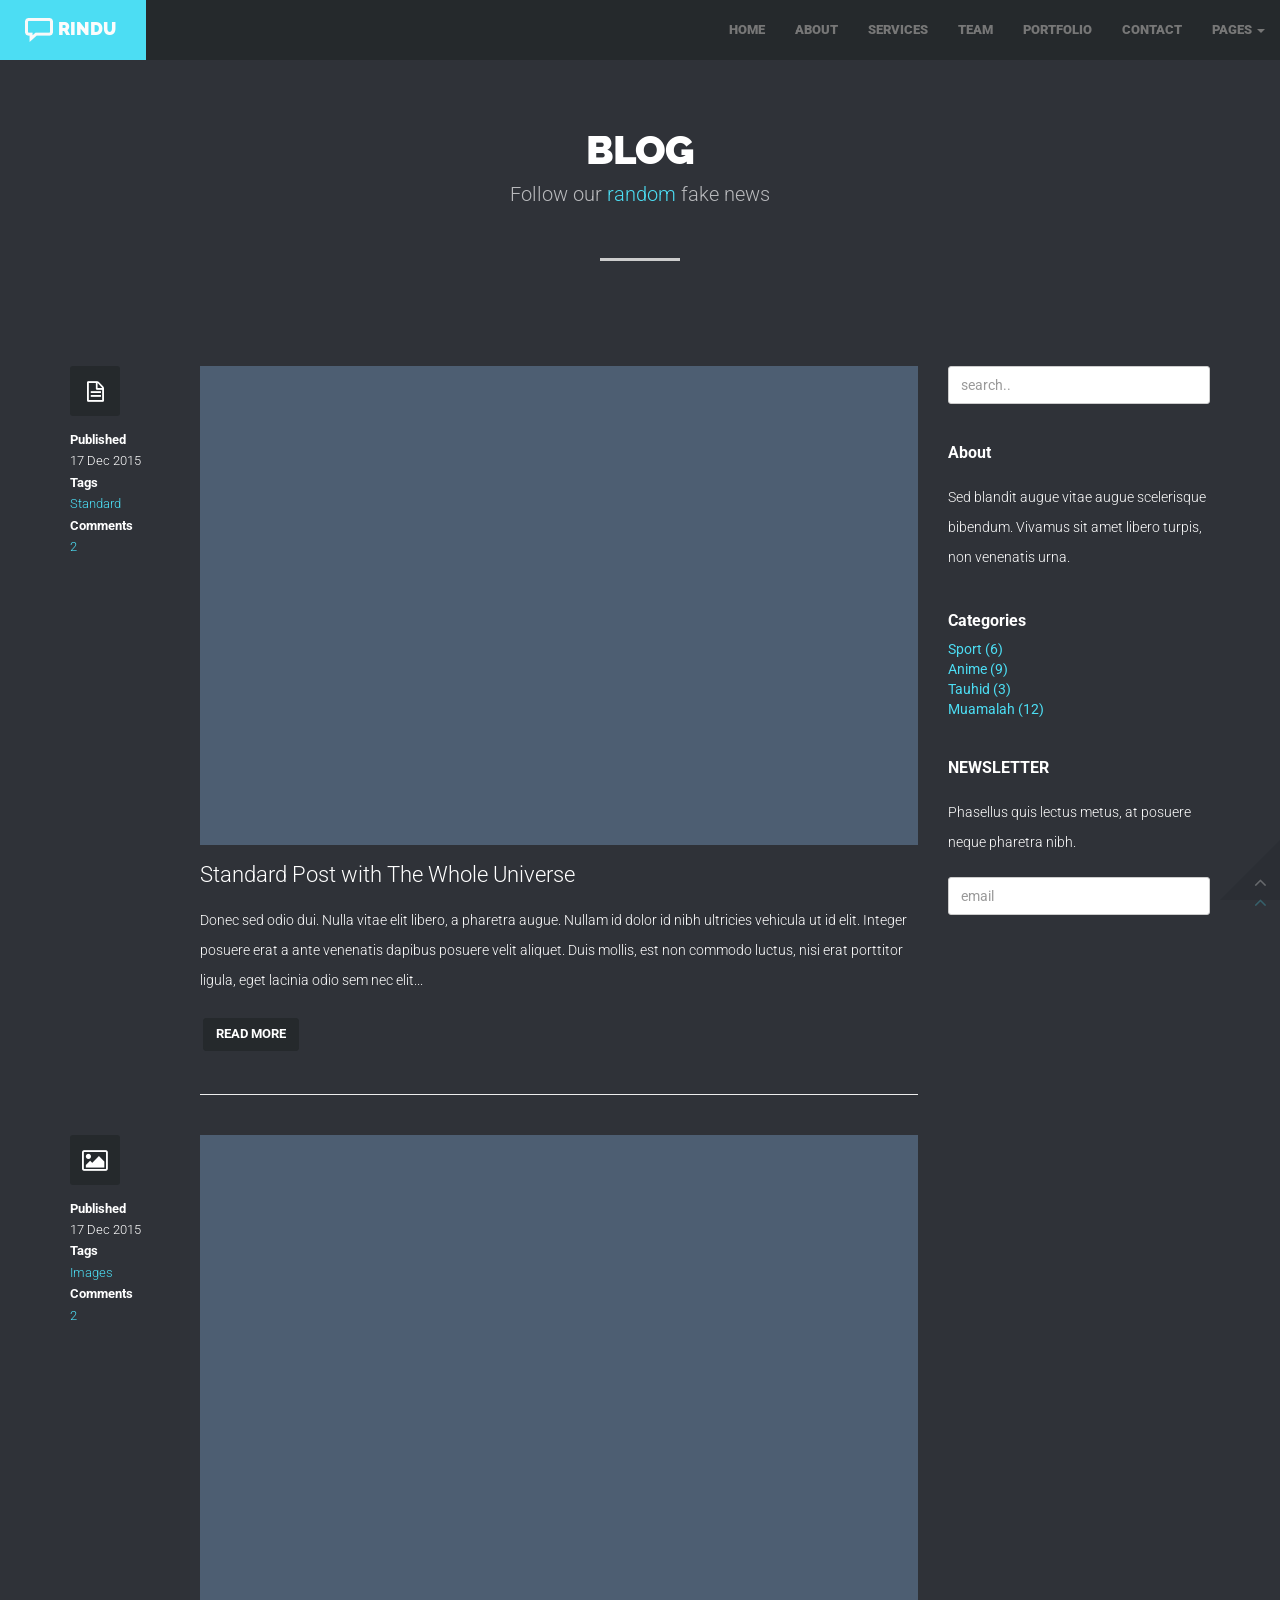
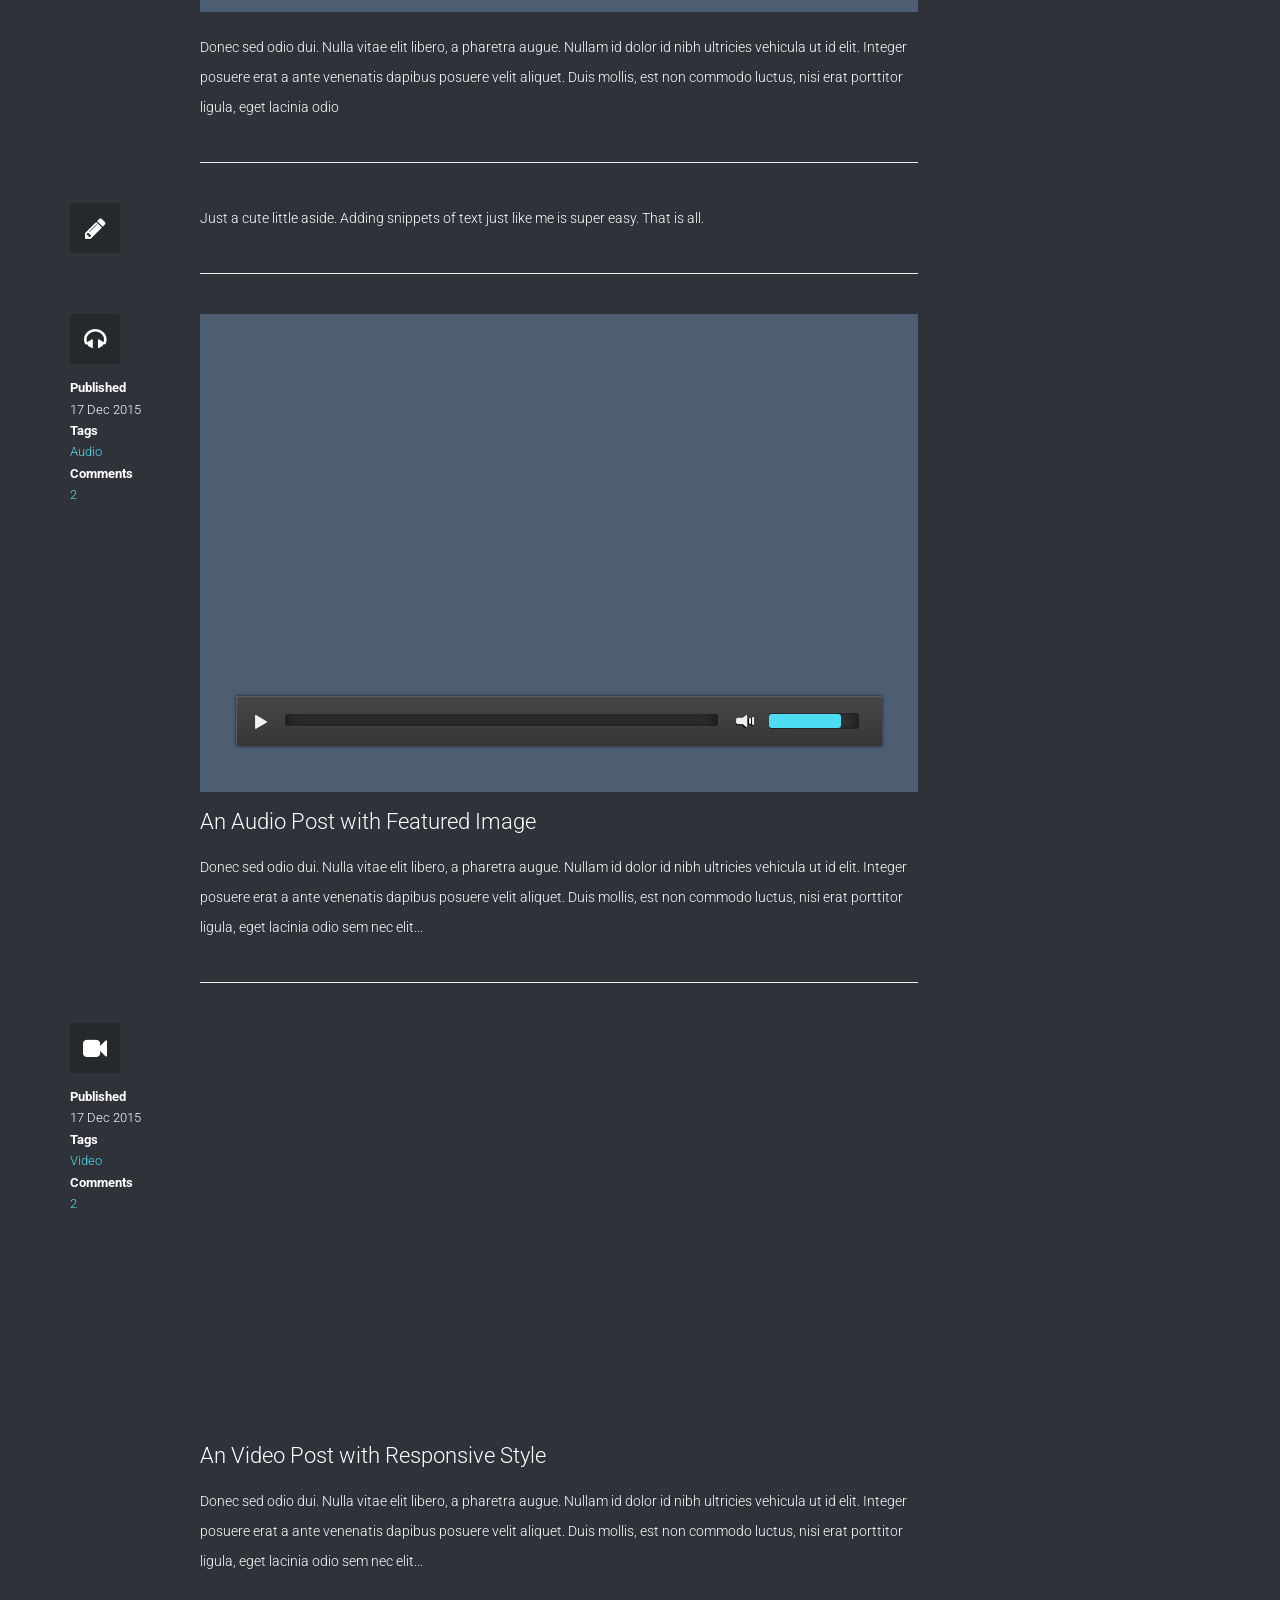
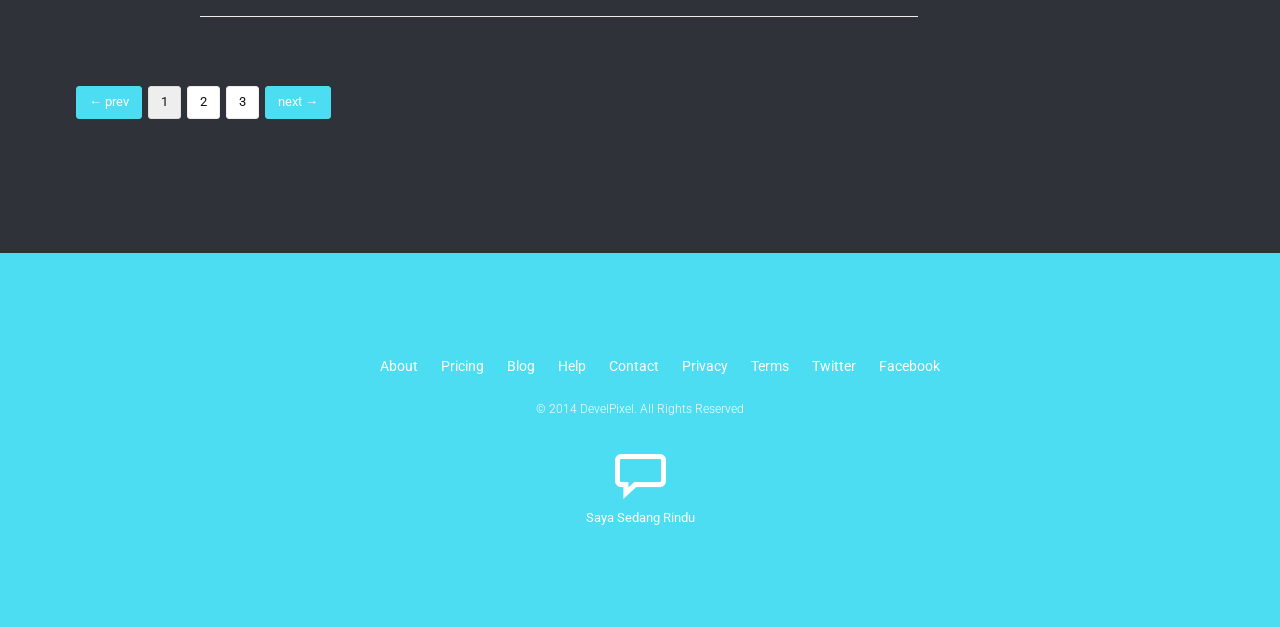
<file: dark-blog.html>
<!DOCTYPE html>
<html lang="en">

<head>
    <meta charset="utf-8">
    <meta name="viewport" content="width=device-width, initial-scale=1.0">
    <meta name="description" content="RINDU - One Page Business Template<">
    <meta name="author" content="Develpixel">
    <link rel="shortcut icon" href="images/favicon/favicon.ico" type="image/x-icon">
    <link rel="icon" href="images/favicon/favicon.ico" type="image/x-icon">

    <title>RINDU - One Page Business Template</title>

    <!-- Bootstrap core CSS -->
    <link href="css/bootstrap.min.css" rel="stylesheet">
    <!-- Font Awesome CSS -->
    <link href="css/lib/font-awesome.css" rel="stylesheet">
    <!-- Zocial CSS -->
    <link href="css/lib/zocial.css" rel="stylesheet">
    <!-- VENOBOx CSS -->
    <link rel="stylesheet" href="css/lib/venobox.css" type="text/css" />
    <!-- EXPANDING THUMBNAIL CSS -->
    <link rel="stylesheet" href="css/lib/og-component.css" type="text/css" />
    <!-- ANIMATED CSS -->
    <link href="css/lib/animate.css" rel="stylesheet">
    <!-- STYLE CSS -->
    <link href="css/style-dark.css" rel="stylesheet">
    <!-- COLOR SCHEME CSS -->
    <link href="css/scheme/light-blue.css" rel="stylesheet">
    <!-- MODERNIZER JS -->
    <script src="js/lib/modernizr.custom.js"></script>
    <!-- HTML5 shim and Respond.js IE8 support of HTML5 elements and media queries -->
    <!--[if lt IE 9]>
      <script src="js/html5shiv.js"></script>
      <script src="js/respond.min.js"></script>
    <![endif]-->
</head>

<body data-spy="scroll" data-target=".navbar-collapse">
    <!-- BEGIN OUTTER -->
    <div class="outter">
        <!---->


        <!-- BEGIN NAVBAR -->
        <nav class="navbar navbar-default navbar-fixed-top" role="navigation">
            <div class="container-fluid">
                <!-- Brand and toggle get grouped for better mobile display -->
                <div class="navbar-header">
                    <button type="button" class="navbar-toggle" data-toggle="collapse" data-target="#bs-example-navbar-collapse-1">
                        <span class="sr-only">Toggle navigation</span>
                        <span class="icon-bar"></span>
                        <span class="icon-bar"></span>
                        <span class="icon-bar"></span>
                    </button>
                    <a class="navbar-brand" href="#">
                        <img src="images/logo-top-white.png" alt="">RINDU</a>
                </div>

                <!-- Collect the nav links, forms, and other content for toggling -->
                <div class="collapse navbar-collapse" id="bs-example-navbar-collapse-1">
                    <ul class="nav navbar-nav navbar-right">
                        <li><a class="sscroll" href="dark-index.html">HOME</a>
                        </li>
                        <li><a class="sscroll" href="dark-index.html#about">ABOUT</a>
                        </li>
                        <li><a class="sscroll" href="dark-index.html#services">SERVICES</a>
                        </li>
                        <li><a class="sscroll" href="dark-index.html#team">TEAM</a>
                        </li>
                        <li><a class="sscroll" href="dark-index.html#portfolio">PORTFOLIO</a>
                        </li>
                        <li><a class="sscroll" href="dark-index.html#contact">CONTACT</a>
                        </li>
                        <li class="dropdown">
                            <a href="#" class="dropdown-toggle" data-toggle="dropdown">PAGES <b class="caret"></b></a>
                            <ul class="dropdown-menu" role="menu">
                                <li><a href="dark-index-video.html">INDEX VIDEO</a>
                                </li>
                                <li><a href="dark-index-static.html">INDEX STATIC IMAGE</a>
                                </li>
                                <li><a href="dark-blog.html">BLOG</a>
                                </li>
                                <li><a href="dark-blog-post.html">BLOG POST</a>
                                </li>
                                <li><a href="dark-comingsoon.html">COMING SOON</a>
                                </li>
                                <li><a href="dark-shortcodes.html">SHORT CODES</a>
                                </li>
                            </ul>
                        </li>
                    </ul>
                </div>
                <!-- /.navbar-collapse -->
            </div>
            <!-- /.container-fluid -->
        </nav>
        <!-- END NAVBAR -->

        <!-- BEGIN CONTENT SECTION -->
        <div class="section-outter">
            <!-- BEGIN ABOUT  -->
            <section id="blog">
                <div class="section-wrapper">
                    <div class="section-title">
                        <h2 class="title animatez" data-effect="fadeInDown">BLOG</h2>
                        <h4 class="subtitle animatez" data-effect="fadeInUp">Follow our
                            <span class="main-color">random</span>&nbsp;fake news</h4>
                    </div>
                    <hr class="title-break">
                    <div class="section-inner">
                        <div class="container">
                            <div class="row">
                                <!-- BLOG POST -->
                                <div class="col-md-9">

                                    <!-- POST 1 -->
                                    <article class="post animatez" data-effect="fadeInUp">
                                        <figure>
                                            <a href="blog-post.html">
                                                <img src="images/blog-thumb.jpg" alt="">
                                            </a>
                                        </figure>
                                        <div class="post-meta">
                                            <a class="post-icon" href="blog-post.html"><i class="fa fa-file-text-o"></i></a>
                                            <h5>Published</h5>
                                            <span class="published">17 Dec 2015</span>
                                            <h5>Tags</h5>
                                            <span><a href="javascript:;">Standard</a>
                                            </span>
                                            <h5>Comments</h5>
                                            <span><a href="javascript:;">2</a>
                                            </span>
                                        </div>
                                        <h2 class="post-title"><a href="blog-post.html">Standard Post with The Whole Universe</a>
                                        </h2>
                                        <div class="post-content">
                                            <p>Donec sed odio dui. Nulla vitae elit libero, a pharetra augue. Nullam id dolor id nibh ultricies vehicula ut id elit. Integer posuere erat a ante venenatis dapibus posuere velit aliquet. Duis mollis, est non commodo luctus, nisi erat porttitor ligula, eget lacinia odio sem nec elit...</p>
                                            <p><a href="blog-post.html" class="btn btn-dark">Read More</a>
                                            </p>
                                        </div>
                                    </article>

                                    <!-- POST 2 -->
                                    <article class="post animatez" data-effect="fadeInUp">
                                        <figure>
                                            <a href="blog-post.html">
                                                <img src="images/blog-thumb-2.jpg" alt="">
                                            </a>
                                        </figure>
                                        <div class="post-meta">
                                            <a class="post-icon" href="blog-post.html"><i class="fa fa-picture-o"></i></a>
                                            <h5>Published</h5>
                                            <span class="published">17 Dec 2015</span>
                                            <h5>Tags</h5>
                                            <span><a href="javascript:;">Images</a>
                                            </span>
                                            <h5>Comments</h5>
                                            <span><a href="javascript:;">2</a>
                                            </span>
                                        </div>
                                        <div class="post-content">
                                            <p>Donec sed odio dui. Nulla vitae elit libero, a pharetra augue. Nullam id dolor id nibh ultricies vehicula ut id elit. Integer posuere erat a ante venenatis dapibus posuere velit aliquet. Duis mollis, est non commodo luctus, nisi erat porttitor ligula, eget lacinia odio</p>
                                        </div>
                                    </article>

                                    <!-- POST 3 -->
                                    <article class="post animatez" data-effect="fadeInUp">
                                        <div class="post-meta">
                                            <a class="post-icon" href="blog-post.html"><i class="fa fa-pencil"></i></a>
                                        </div>
                                        <div class="post-content">
                                            <p>Just a cute little aside. Adding snippets of text just like me is super easy. That is all.</p>
                                        </div>
                                    </article>

                                    <!-- POST 4 -->
                                    <article class="post animatez" data-effect="fadeInUp">
                                        <figure>
                                            <a href="blog-post.html">
                                                <img src="images/blog-thumb-3.jpg" alt="">
                                            </a>
                                            <!-- audio wrapper -->
                                            <div class="audio-wrapper">
                                                <audio controls>
                                                    <source src="https://ia700401.us.archive.org/20/items/MurottalAlQuranRadioRodja756Am/077_surahAl-mursalaat.mp3" type="audio/mpeg">
                                                        <p>Your browser does not support the audio element.</p>
                                                </audio>
                                            </div>
                                            <!-- end audio wrapper -->
                                        </figure>
                                        <div class="post-meta">
                                            <a class="post-icon" href="blog-post.html"><i class="fa fa-headphones"></i></a>
                                            <h5>Published</h5>
                                            <span class="published">17 Dec 2015</span>
                                            <h5>Tags</h5>
                                            <span><a href="javascript:;">Audio</a>
                                            </span>
                                            <h5>Comments</h5>
                                            <span><a href="javascript:;">2</a>
                                            </span>
                                        </div>
                                        <h2 class="post-title"><a href="blog-post.html">An Audio Post with Featured Image</a>
                                        </h2>
                                        <div class="post-content">

                                            <p>Donec sed odio dui. Nulla vitae elit libero, a pharetra augue. Nullam id dolor id nibh ultricies vehicula ut id elit. Integer posuere erat a ante venenatis dapibus posuere velit aliquet. Duis mollis, est non commodo luctus, nisi erat porttitor ligula, eget lacinia odio sem nec elit...</p>
                                        </div>
                                    </article>

                                    <!-- POST 5 -->
                                    <article class="post animatez" data-effect="fadeInUp">
                                        <figure>
                                            <div class="video-wrapper responsive-video">
                                                <iframe src="http://player.vimeo.com/video/50194334?title=0&amp;byline=0&amp;portrait=0&amp;color=4cddf3" width="500" height="281" allowfullscreen></iframe>
                                            </div>
                                        </figure>
                                        <div class="post-meta">
                                            <a class="post-icon" href="blog-post.html"><i class="fa fa-video-camera"></i></a>
                                            <h5>Published</h5>
                                            <span class="published">17 Dec 2015</span>
                                            <h5>Tags</h5>
                                            <span><a href="javascript:;">Video</a>
                                            </span>
                                            <h5>Comments</h5>
                                            <span><a href="javascript:;">2</a>
                                            </span>
                                        </div>
                                        <h2 class="post-title"><a href="blog-post.html">An Video Post with Responsive Style</a>
                                        </h2>
                                        <div class="post-content">

                                            <p>Donec sed odio dui. Nulla vitae elit libero, a pharetra augue. Nullam id dolor id nibh ultricies vehicula ut id elit. Integer posuere erat a ante venenatis dapibus posuere velit aliquet. Duis mollis, est non commodo luctus, nisi erat porttitor ligula, eget lacinia odio sem nec elit...</p>
                                        </div>
                                    </article>

                                    <ul class="pagination">
                                        <li class="pag-prev"><a href="#">← prev</a>
                                        </li>
                                        <li class="active"><a href="#">1</a>
                                        </li>
                                        <li><a href="#">2</a>
                                        </li>
                                        <li><a href="#">3</a>
                                        </li>
                                        <li class="pag-next"><a href="#">next →</a>
                                        </li>
                                    </ul>

                                </div>
                                <!-- BLOG WIDGET -->
                                <div class="col-md-3">
                                    <!-- WIDGET -->
                                    <div class="widget">
                                        <form role="form">
                                            <div class="form-group">
                                                <input type="text" class="form-control" id="exampleInputEmail2" placeholder="search..">
                                            </div>
                                        </form>
                                    </div>

                                    <!-- WIDGET -->
                                    <div class="widget">
                                        <h3 class="widget-title">About</h3>
                                        <p>Sed blandit augue vitae augue scelerisque bibendum. Vivamus sit amet libero turpis, non venenatis urna.</p>
                                    </div>

                                    <!-- WIDGET -->
                                    <div class="widget">
                                        <h3 class="widget-title">
                                            Categories
                                        </h3>
                                        <ul>
                                            <li><a href="javascript:;">Sport (6)</a>
                                            </li>
                                            <li><a href="javascript:;">Anime (9)</a>
                                            </li>
                                            <li><a href="javascript:;">Tauhid (3)</a>
                                            </li>
                                            <li><a href="javascript:;">Muamalah (12)</a>
                                            </li>
                                        </ul>
                                    </div>

                                    <!-- WIDGET -->
                                    <div class="widget">
                                        <h3 class="widget-title">NEWSLETTER</h3>
                                        <p>Phasellus quis lectus metus, at posuere neque pharetra nibh.</p>
                                        <br/>
                                        <form role="form">
                                            <div class="form-group">
                                                <input type="text" class="form-control" id="exampleInputEmail1" placeholder="email">
                                            </div>
                                        </form>
                                    </div>
                                </div>
                            </div>
                        </div>
                    </div>
                    <div class="spacer big"></div>
                </div>
            </section>
            <!-- END BLOG -->

            <footer class="footer white section-wrapper">
                <nav class="footer-nav" role="navigation">
                    <ul>
                        <li><a class="sscroll" href="#about">About</a>
                        </li>
                        <li><a href="javascript:;">Pricing</a>
                        </li>
                        <li><a href="blog.html">Blog</a>
                        </li>
                        <li><a href="javascript:;">Help</a>
                        </li>
                        <li><a class="sscroll" href="#contact">Contact</a>
                        </li>
                        <li><a href="javascript:;">Privacy</a>
                        </li>
                        <li><a href="javascript:;">Terms</a>
                        </li>
                        <li><a href="javascript:;">Twitter</a>
                        </li>
                        <li><a href="http://www.facebook.com/Develpixel">Facebook</a>
                        </li>
                    </ul>
                </nav>
                <p class="copyright">&copy; 2014 DevelPixel. All Rights Reserved</p>
                <div class="footer-logo">
                    <img src="images/logo-white.png" alt="">
                    <span>Saya Sedang Rindu</span>
                </div>
                <div class="spacer big"></div>
            </footer>

        </div>
        <!-- END CONTENT SECTION -->

        <!---->
    </div>
    <!-- END OUTTER -->

    <!-- BACK TO TOP -->
    <div class="totop" id="backtotop">
        <span>
            <a href="#home" class="first sscroll"><i class="fa fa-angle-up"></i></a>
            <a href="#home" class="hover sscroll"><i class="fa fa-angle-up"></i></a>
        </span>
    </div>
    <!-- END BACK TO TOP -->

    <!-- Bootstrap core JavaScript
    ================================================== -->
    <!-- Placed at the end of the document so the pages load faster -->
    <script src="js/jquery-1.10.2.min.js"></script>
    <!-- EXPANDING THUMBNAIL JS -->
    <script src="js/lib/grid.js"></script>
    <!-- BOOTSTRAP JS -->
    <script src="js/bootstrap.min.js"></script>
    <!-- SUPER SLIDES JS -->
    <script src="js/lib/jquery.superslides.min.js"></script>
    <!-- JQUERY BACK TO TOP -->
    <script src="js/lib/jquery.backtotop.js"></script>
    <!-- JQUERY PARALLAX -->
    <script src="js/lib/jquery.parallax.js"></script>
    <!-- JQUERY BACKGROUND VIDEO -->
    <script src="js/lib/jquery.backgroundvideo.js"></script>
    <!-- JQUERY VENOBOX VIDEO -->
    <script src="js/lib/venobox.min.js"></script>
    <!-- JQUERY WAYPOINT -->
    <script src="js/lib/waypoints.js"></script>
    <!-- JQUERY WAYPOINT -->
    <script src="js/lib/jquery.countTo.js"></script>
    <!-- JQUERY SMOOTH SCROLL -->
    <script src="js/lib/jquery.smooth-scroll.min.js"></script>
    <!-- JQUERY FITVID -->
    <script src="js/lib/jquery.fitvid.js"></script>
    <!-- HTML 5 PLAYER -->
    <script src="js/lib/mediaelement.min.js"></script>
    <!-- JQUERY MASONRY LAYOUT 
    <script src="js/lib/masonry.pkgd.min.js"></script>-->
    <!-- JQUERT SUDO SLIDER JS -->
    <script src="js/lib/jquery.sudoslider.min.js"></script>
    <!-- MAIN JS -->
    <script src="js/main.js"></script>
</body>

</html>
</file>
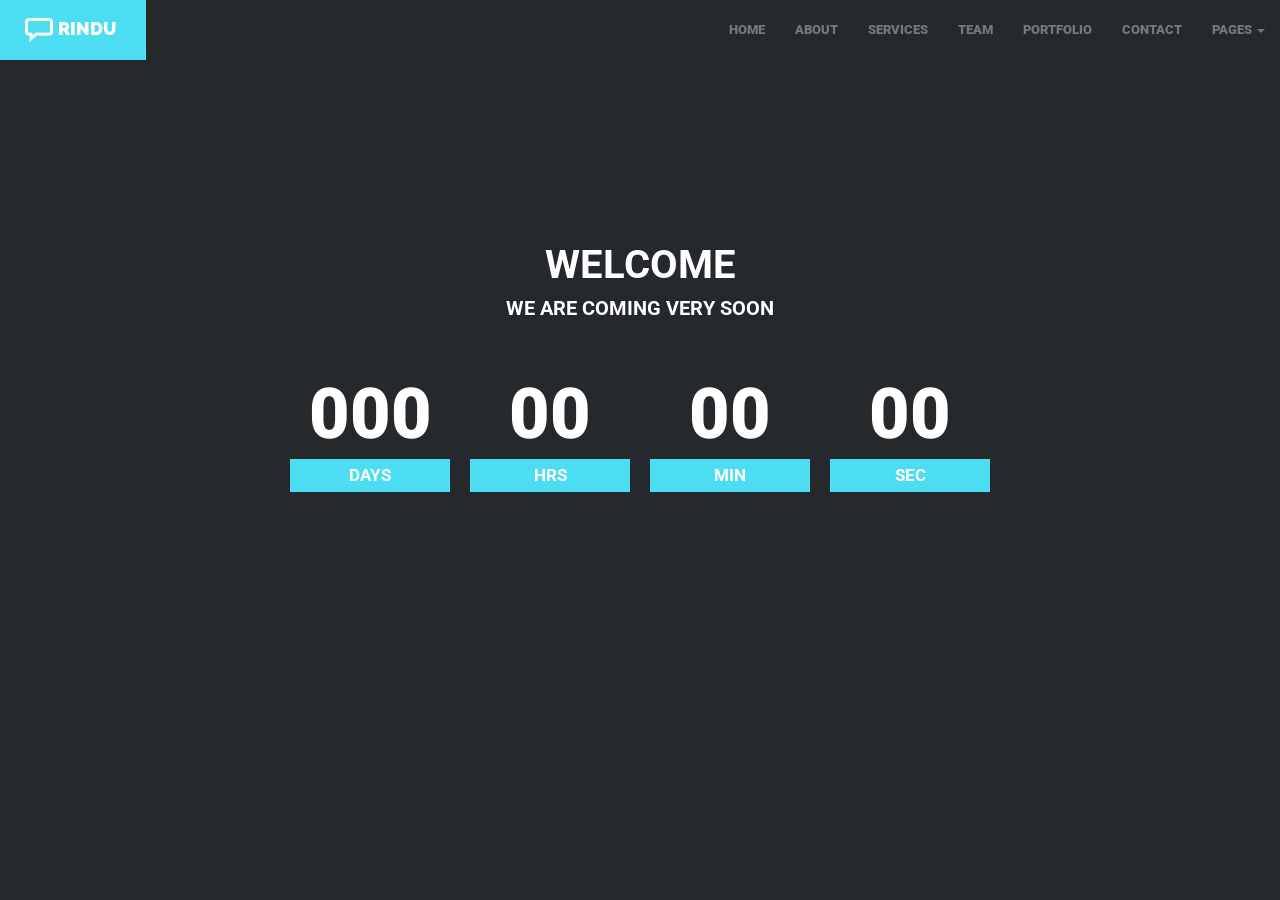
<file: dark-comingsoon.html>
<!DOCTYPE html>
<html lang="en">

<head>
    <meta charset="utf-8">
    <meta name="viewport" content="width=device-width, initial-scale=1.0">
    <meta name="description" content="RINDU - One Page Business Template<">
    <meta name="author" content="Develpixel">
    <link rel="shortcut icon" href="images/favicon/favicon.ico" type="image/x-icon">
    <link rel="icon" href="images/favicon/favicon.ico" type="image/x-icon">

    <title>RINDU - One Page Business Template</title>

    <!-- Bootstrap core CSS -->
    <link href="css/bootstrap.min.css" rel="stylesheet">
    <!-- Font Awesome CSS -->
    <link href="css/lib/font-awesome.css" rel="stylesheet">
    <!-- Zocial CSS -->
    <link href="css/lib/zocial.css" rel="stylesheet">
    <!-- VENOBOx CSS -->
    <link rel="stylesheet" href="css/lib/venobox.css" type="text/css" />
    <!-- EXPANDING THUMBNAIL CSS -->
    <link rel="stylesheet" href="css/lib/og-component.css" type="text/css" />
    <!-- ANIMATED CSS -->
    <link href="css/lib/animate.css" rel="stylesheet">
    <!-- STYLE CSS -->
    <link href="css/style-dark.css" rel="stylesheet">
    <!-- COLOR SCHEME CSS -->
    <link href="css/scheme/light-blue.css" rel="stylesheet">
    <!-- MODERNIZER JS -->
    <script src="js/lib/modernizr.custom.js"></script>
    <!-- HTML5 shim and Respond.js IE8 support of HTML5 elements and media queries -->
    <!--[if lt IE 9]>
      <script src="js/html5shiv.js"></script>
      <script src="js/respond.min.js"></script>
    <![endif]-->
</head>

<body data-spy="scroll" data-target=".navbar-collapse">
    <!-- BEGIN OUTTER -->
    <div class="outter">
        <!-- BEGIN NAVBAR -->
        <nav class="navbar navbar-default navbar-fixed-top" role="navigation">
            <div class="container-fluid">
                <!-- Brand and toggle get grouped for better mobile display -->
                <div class="navbar-header">
                    <button type="button" class="navbar-toggle" data-toggle="collapse" data-target="#bs-example-navbar-collapse-1">
                        <span class="sr-only">Toggle navigation</span>
                        <span class="icon-bar"></span>
                        <span class="icon-bar"></span>
                        <span class="icon-bar"></span>
                    </button>
                    <a class="navbar-brand" href="#">
                        <img src="images/logo-top-white.png" alt="">RINDU</a>
                </div>

                <!-- Collect the nav links, forms, and other content for toggling -->
                <div class="collapse navbar-collapse" id="bs-example-navbar-collapse-1">
                    <ul class="nav navbar-nav navbar-right">
                        <li><a class="sscroll" href="dark-index.html">HOME</a>
                        </li>
                        <li><a class="sscroll" href="dark-index.html#about">ABOUT</a>
                        </li>
                        <li><a class="sscroll" href="dark-index.html#services">SERVICES</a>
                        </li>
                        <li><a class="sscroll" href="dark-index.html#team">TEAM</a>
                        </li>
                        <li><a class="sscroll" href="dark-index.html#portfolio">PORTFOLIO</a>
                        </li>
                        <li><a class="sscroll" href="dark-index.html#contact">CONTACT</a>
                        </li>
                        <li class="dropdown">
                            <a href="#" class="dropdown-toggle" data-toggle="dropdown">PAGES <b class="caret"></b></a>
                            <ul class="dropdown-menu" role="menu">
                                <li><a href="dark-index-video.html">INDEX VIDEO</a>
                                </li>
                                <li><a href="dark-index-static.html">INDEX STATIC IMAGE</a>
                                </li>
                                <li><a href="dark-blog.html">BLOG</a>
                                </li>
                                <li><a href="dark-blog-post.html">BLOG POST</a>
                                </li>
                                <li><a href="dark-comingsoon.html">COMING SOON</a>
                                </li>
                                <li><a href="dark-shortcodes.html">SHORT CODES</a>
                                </li>
                            </ul>
                        </li>
                    </ul>
                </div>
                <!-- /.navbar-collapse -->
            </div>
            <!-- /.container-fluid -->
        </nav>
        <!-- END NAVBAR -->

        <!-- BEGIN SLIDER ONE -->
        <div id="slides_cs">
            <ul class="slides-container text-center">
                <li>
                    <!-- Slide -->
                    <img src='images/home-slide-3.jpg' alt="" class="fullscreen-image" />
                </li>
                <li>
                    <!-- Slide -->
                    <img src='images/home-slide-1.jpg' alt="" class="fullscreen-image">
                </li>
                <li>
                    <!-- Slide -->
                    <img src='images/home-slide-2.jpg' alt="" class="fullscreen-image" />
                </li>
            </ul>
        </div>
        <!-- END SLIDER ONE -->

        <div class="countdown-wrapper">
            <div class="countdown-content">
                <h2>WELCOME</h2>
                <h3>WE ARE COMING VERY SOON</h3>
                <div class="countdown styled"></div>
            </div>
        </div>
    </div>
    <!-- BACK TO TOP -->
    <div class="totop" id="backtotop">
        <span>
            <a href="#home" class="first sscroll"><i class="fa fa-angle-up"></i></a>
            <a href="#home" class="hover sscroll"><i class="fa fa-angle-up"></i></a>
        </span>
    </div>
    <!-- END BACK TO TOP -->

    <!-- Bootstrap core JavaScript
    ================================================== -->
    <!-- Placed at the end of the document so the pages load faster -->
    <script src="js/jquery-1.10.2.min.js"></script>
    <!-- EXPANDING THUMBNAIL JS -->
    <script src="js/lib/grid.js"></script>
    <!-- BOOTSTRAP JS -->
    <script src="js/bootstrap.min.js"></script>
    <!-- SUPER SLIDES JS -->
    <script src="js/lib/jquery.superslides.min.js"></script>
    <!-- JQUERY BACK TO TOP -->
    <script src="js/lib/jquery.backtotop.js"></script>
    <!-- JQUERY PARALLAX -->
    <script src="js/lib/jquery.parallax.js"></script>
    <!-- JQUERY BACKGROUND VIDEO -->
    <script src="js/lib/jquery.backgroundvideo.js"></script>
    <!-- JQUERY VENOBOX VIDEO -->
    <script src="js/lib/venobox.min.js"></script>
    <!-- JQUERY WAYPOINT -->
    <script src="js/lib/waypoints.js"></script>
    <!-- JQUERY WAYPOINT -->
    <script src="js/lib/jquery.countTo.js"></script>
    <!-- JQUERY SMOOTH SCROLL -->
    <script src="js/lib/jquery.smooth-scroll.min.js"></script>
    <!-- JQUERY FITVID -->
    <script src="js/lib/jquery.fitvid.js"></script>
    <!-- JQUERY MASONRY LAYOUT 
    <script src="js/lib/masonry.pkgd.min.js"></script>-->
    <!-- JQUERY SUDO SLIDER JS -->
    <script src="js/lib/jquery.sudoslider.min.js"></script>
    <!-- JQUERY COUNTDOWN JS -->
    <script src="js/lib/jquery.countdown.js"></script>
    <!-- MAIN JS -->
    <script src="js/main.js"></script>
</body>

</html>
</file>
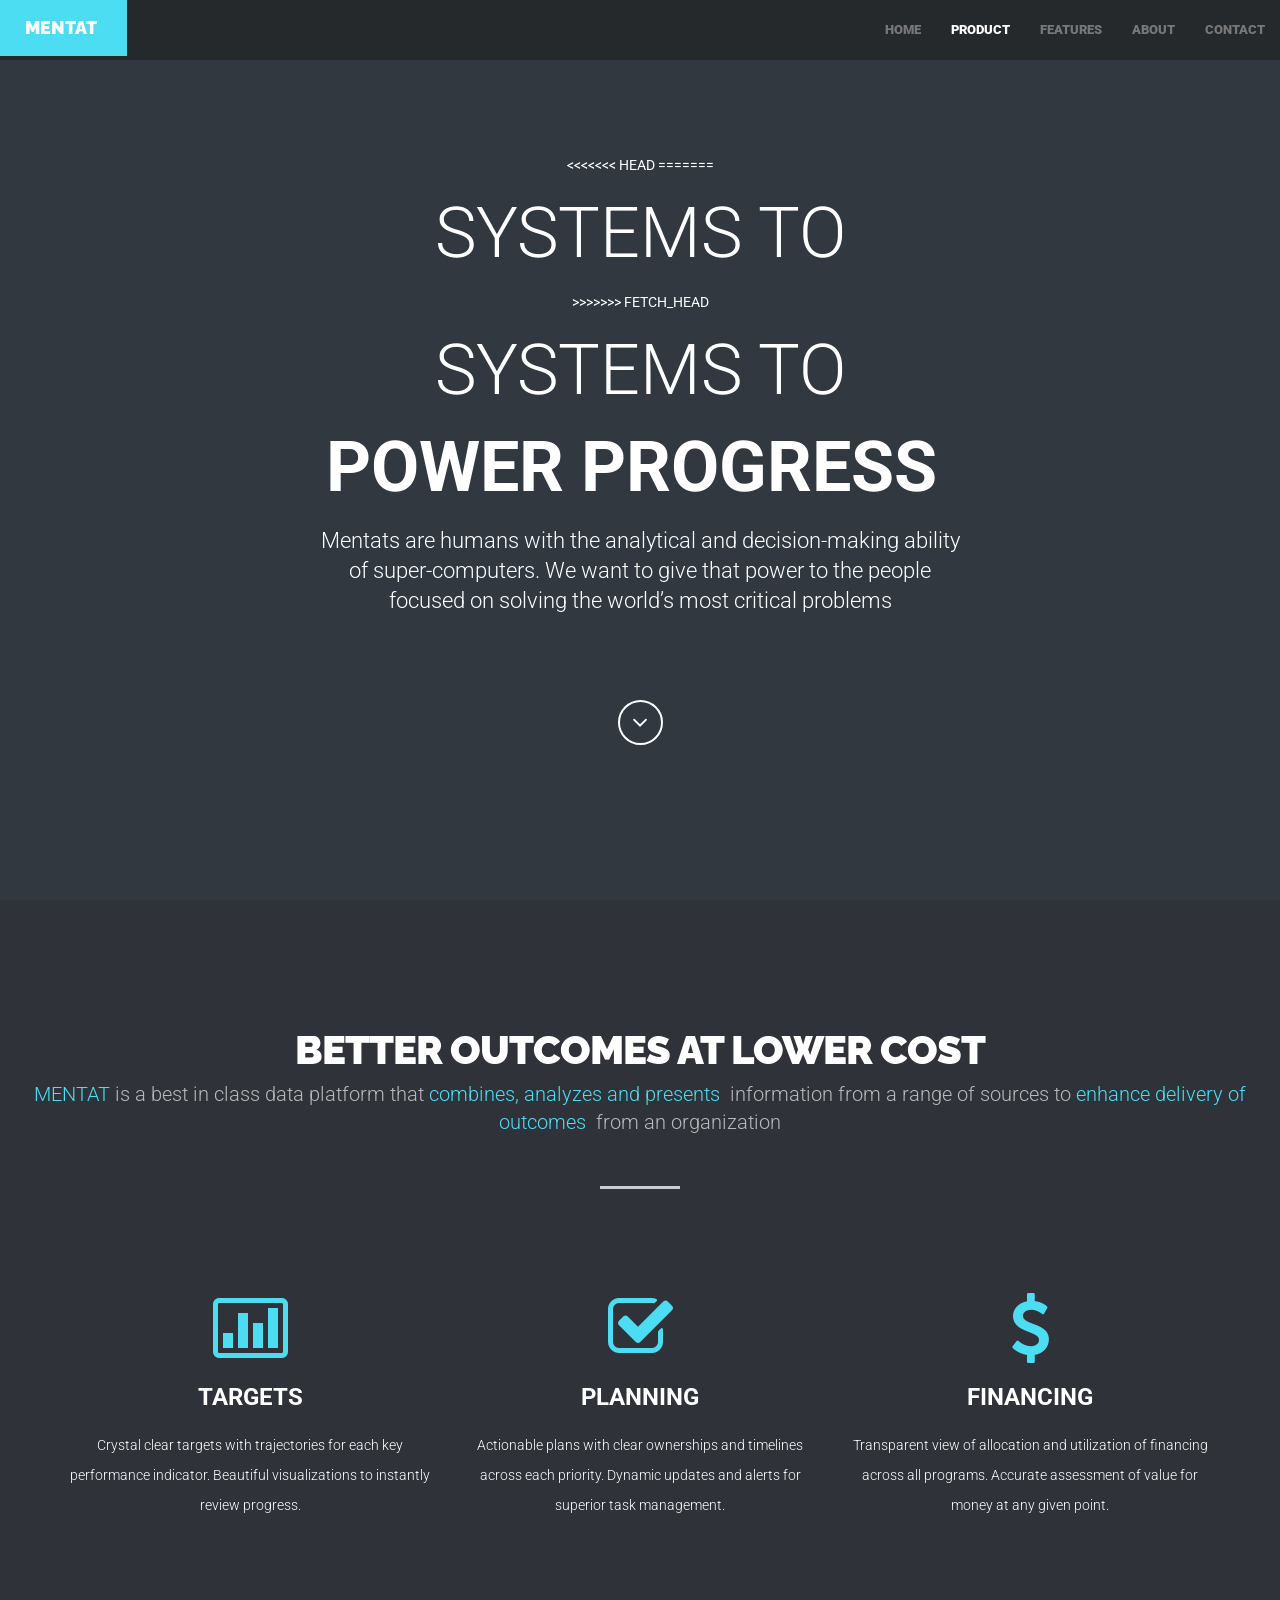
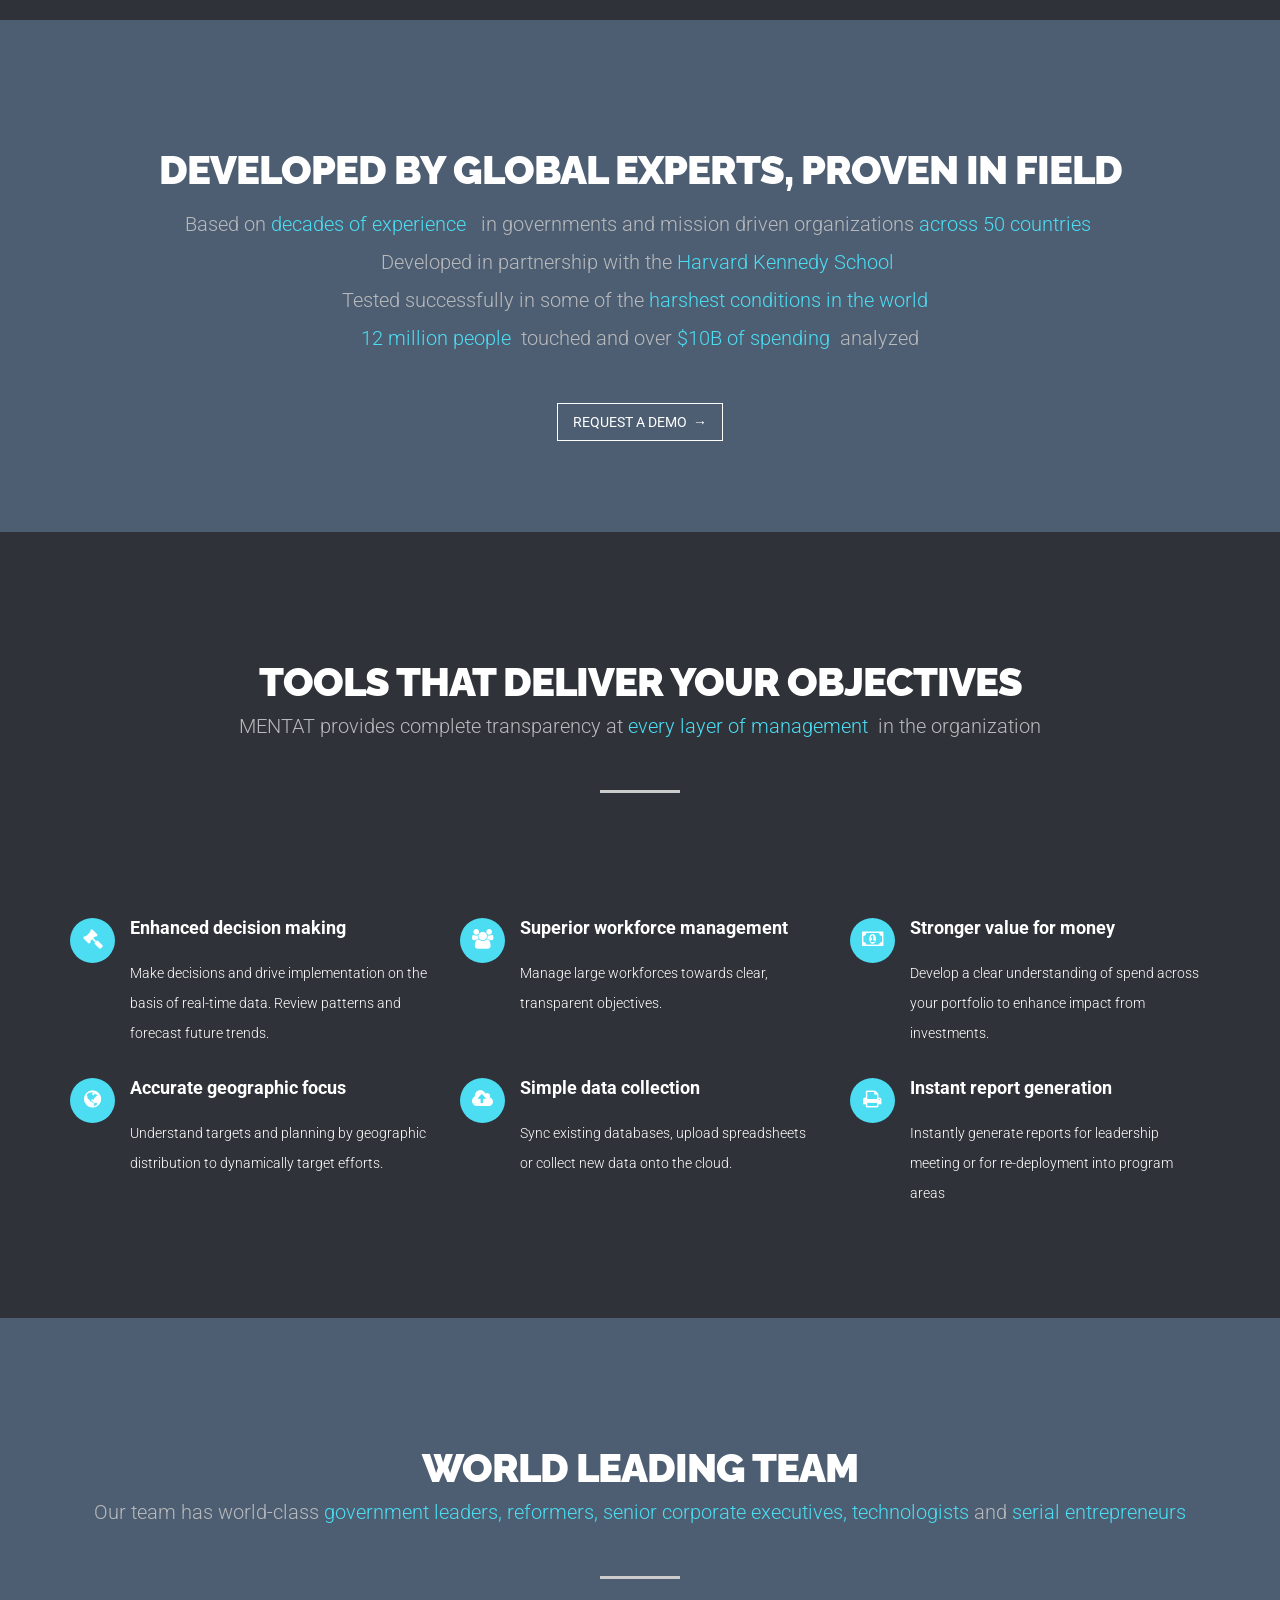
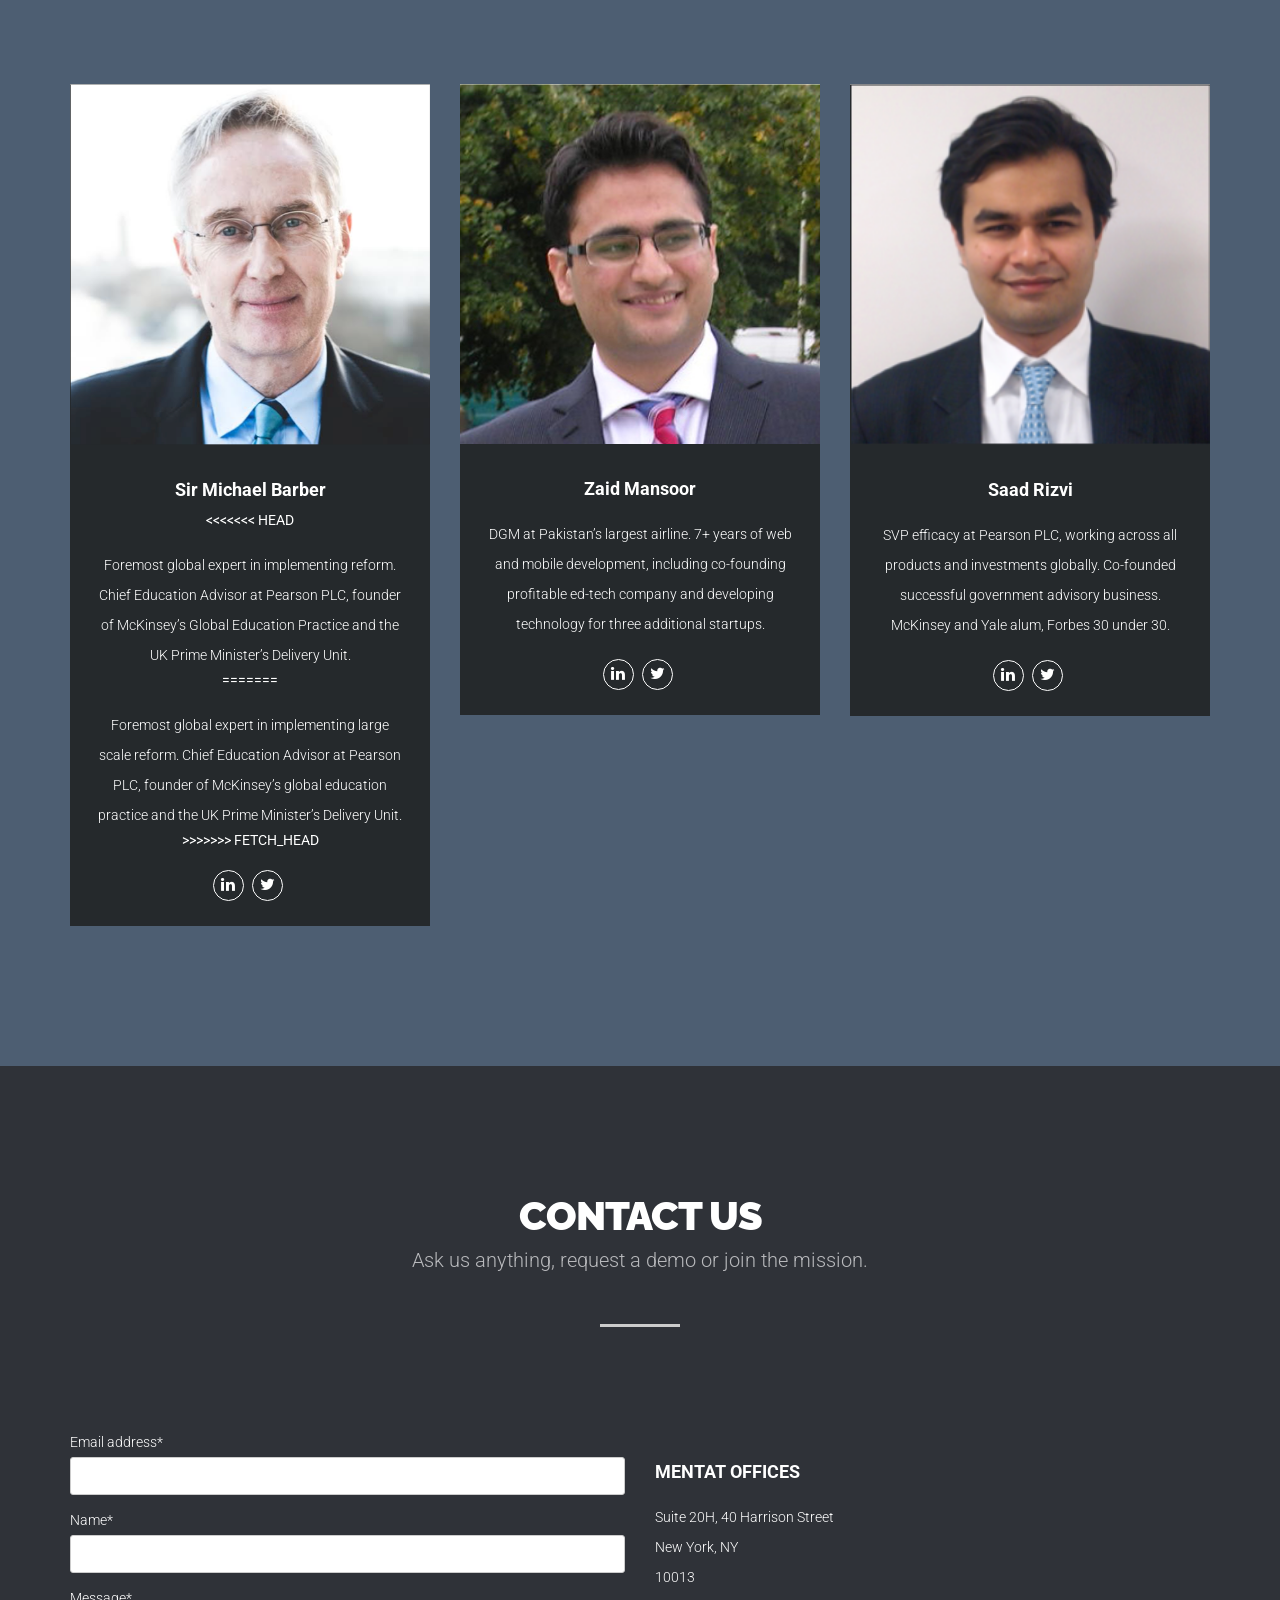
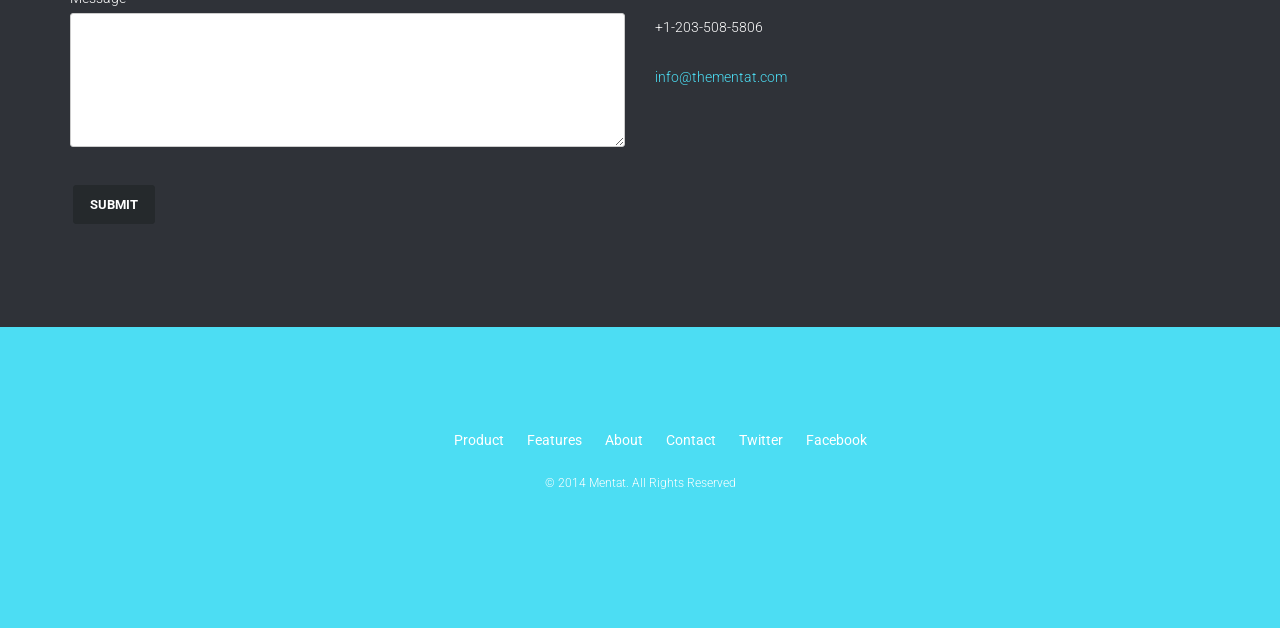
<file: dark-index-static.html>
<!DOCTYPE html>
<html lang="en">

<head>
  <meta charset="utf-8">
    <meta name="viewport" content="width=device-width, initial-scale=1.0">
    <meta name="description" content="Mentat<">
    <meta name="author" content="Mentat">
    <link rel="shortcut icon" href="images/favicon/mentat-favicon.png" type="image/x-icon">
    <link rel="icon" href="images/favicon/mentat-favicon.png" type="image/x-icon">

    <!-- Bootstrap core CSS -->
    <link href="css/bootstrap.min.css" rel="stylesheet">
    <!-- Font Awesome CSS -->
    <link href="css/lib/font-awesome.css" rel="stylesheet">
    <!-- Zocial CSS -->
    <link href="css/lib/zocial.css" rel="stylesheet">
    <!-- VENOBOx CSS -->
    <link rel="stylesheet" href="css/lib/venobox.css" type="text/css" />
    <!-- EXPANDING THUMBNAIL CSS -->
    <link rel="stylesheet" href="css/lib/og-component.css" type="text/css" />
    <!-- ANIMATED CSS -->
    <link href="css/lib/animate.css" rel="stylesheet">
    <!-- STYLE CSS -->
    <link href="css/style-dark.css" rel="stylesheet">
    <!-- COLOR SCHEME CSS -->
    <link href="css/scheme/light-blue.css" rel="stylesheet">
    <!-- MODERNIZER JS -->
    <script src="js/lib/modernizr.custom.js"></script>
    <!-- HTML5 shim and Respond.js IE8 support of HTML5 elements and media queries -->
    <!--[if lt IE 9]>
      <script src="js/html5shiv.js"></script>
      <script src="js/respond.min.js"></script>
    <![endif]-->
</head>

<body data-spy="scroll" data-target=".navbar-collapse">
    <!-- BEGIN OUTTER -->
    <div class="outter">
        <!---->


        <!-- BEGIN NAVBAR -->
        <nav class="navbar navbar-default navbar-fixed-top" role="navigation">
            <div class="container-fluid">
                <!-- Brand and toggle get grouped for better mobile display -->
                <div class="navbar-header">
                    <button type="button" class="navbar-toggle" data-toggle="collapse" data-target="#bs-example-navbar-collapse-1">
                        <span class="sr-only">Toggle navigation</span>
                        <span class="icon-bar"></span>
                        <span class="icon-bar"></span>
                        <span class="icon-bar"></span>
                    </button>
                     <a class="navbar-brand" href="#">
                        Mentat</a>
                </div>

                <!-- Collect the nav links, forms, and other content for toggling -->
                <div class="collapse navbar-collapse" id="bs-example-navbar-collapse-1">
                    <ul class="nav navbar-nav navbar-right">
                      <li><a class="sscroll" href="#slides">HOME</a>
                        </li>
                        <li><a class="sscroll" href="#about">PRODUCT</a>
                        </li>
                        <li><a class="sscroll" href="#services">FEATURES</a>
                        </li>
                        <li><a class="sscroll" href="#team">ABOUT</a>
                        </li>
                        
                        <li><a class="sscroll" href="#contact">CONTACT</a>
                        </li>
                      
                            </ul>
                        </li>
                    </ul>
                </div>
                <!-- /.navbar-collapse -->
            </div>
            <!-- /.container-fluid -->
        </nav>
        <!-- END NAVBAR -->

        <!-- BEGIN SLIDER ONE -->
        <div class="home-wrapper" id="top">
            <div class="content-home-wrapper text-center">
                <div class="header-center fade-in">
<<<<<<< HEAD
                  
=======
                    <P><h1>SYSTEMS TO</H1>  </P>
>>>>>>> FETCH_HEAD
                    <P><h1>SYSTEMS TO</H1>  </P>
                    <P>   <H1> <span>POWER PROGRESS</span>&nbsp;</h1> </P>
                    <p>Mentats are humans with the analytical and decision-making ability of super-computers.
                    We want to give that power to the people focused on solving the world’s most critical problems
                    </p>
                    <p><a class="sscroll slider-more" href="#about"><i class="fa fa-angle-down"></i></a>
                    </p>
                </div>
            </div>
            <div class="fullfilter"></div>
            <div class="home-image" data-src="images/bg-static.jpg"></div>
        </div>
        <!-- END SLIDER ONE -->

        <!-- BEGIN CONTENT SECTION -->
       <!-- BEGIN CONTENT SECTION -->
        <div class="section-outter">
            <!-- BEGIN ABOUT  -->
            <section id="about">
                <div class="section-wrapper">
                    <div class="section-title">
                        <h2 class="title animatez" data-effect="fadeInDown"> BETTER OUTCOMES AT LOWER COST</h2>
                        <h4 class="subtitle animatez" data-effect="fadeInUp">
                            <span class="main-color">MENTAT</span>&nbsp;is a best in class data platform that <span class="main-color">combines, analyzes and presents</span>&nbsp; information from a range of sources to <span class="main-color">enhance delivery of outcomes</span>&nbsp; from an organization

</h4>
                    </div>
                    <hr class="title-break">
                    <div class="section-inner">
                        <div class="container">
                            <div class="row">
                                <div class="col-sm-4 mg-sm animatez" data-effect="fadeInUp">
                                    <i class="fa fa-bar-chart-o fa-5x main-color"></i>
                                    <h3>
                                        <strong>TARGETS</strong>
                                    </h3>
                                    <p>Crystal clear targets with trajectories for each key performance indicator. Beautiful visualizations to instantly review progress. 

                                </p>
                                </div>
                                <div class="col-sm-4 mg-sm animatez delay one" data-effect="fadeInUp">
                                    <i class="fa fa-check-square-o fa-5x main-color"></i>
                                    <h3>
                                        <strong>PLANNING</strong>
                                    </h3>
                                    <p>Actionable plans with clear ownerships and timelines across each priority. Dynamic updates and alerts for superior task management.</p>
                                </div>
                                <div class="col-sm-4 mg-sm animatez delay two" data-effect="fadeInUp">
                                    <i class="fa fa-dollar fa-5x main-color"></i>
                                    <h3>
                                        <strong>FINANCING</strong>
                                    </h3>
                                    <p>Transparent view of allocation and utilization of financing across all programs. Accurate assessment of value for money at any given point.</p>
                                </div>
                            </div>
                        </div>
                    </div>
                    <div class="spacer big"></div>
                    <div class="section-fill bg-parallax bg-about" style="background:url('images/bg-about.jpg');">
                        <div class="fill-wrapper">
                            <div class="section-title">
                                <h2 class="title white animatez" data-effect="fadeInDown">DEVELOPED BY GLOBAL EXPERTS, PROVEN IN FIELD</h2>
                                <h4 class="subtitle animatez" data-effect="fadeInUp">
                                   
                                         <h4 class="subtitle animatez" data-effect="fadeInUp">Based on 
                                        <span class="main-color">decades of experience </span>&nbsp; in governments and mission driven organizations
                                        <span class="main-color">across 50 countries</span>&nbsp;
                                         <h4 class="subtitle animatez" data-effect="fadeInUp">Developed in partnership with the
                                        <span class="main-color">Harvard Kennedy School</span>&nbsp;
                                          
                                          <h4 class="subtitle animatez" data-effect="fadeInUp">Tested successfully in some of the
                                        <span class="main-color">harshest conditions in the world </span>&nbsp;

                                          <h4 class="subtitle animatez" data-effect="fadeInUp">

                                        <span class="main-color">12 million people</span>&nbsp; touched and over
                                        <span class="main-color"> $10B of spending </span>&nbsp;analyzed

                                    </span>
                                </h4>
                                <div class="spacer medium"></div>
                                <a href="#contact" class="btn-outline white animatez" data-effect="fadeIn"> REQUEST A DEMO&nbsp;&nbsp;&rarr;</a>
                            </div>
                        </div>
                    </div>
                </div>
            </section>
            <!-- END ABOUT -->

            <!-- BEGIN SERVICES -->
            <section id="services">
                <div class="section-wrapper">
                    <div class="section-title">
                        <h2 class="title animatez" data-effect="fadeInDown">TOOLS THAT DELIVER YOUR OBJECTIVES </h2>
                        <h4 class="subtitle animatez" data-effect="fadeInUp">MENTAT provides complete transparency at 

                            <span class="main-color">every layer of management </span>&nbsp;in the organization</h4>
                    </div>
                    <hr class="title-break">
                    <div class="section-inner">
                        <div class="container">
                            <div class="row">
                                <!-- LEFT ICON -->
                                <div class="col-md-4 mg-sm animatez" data-effect="fadeInUp">
                                    <div class="left-icon">
                                        <div class="icon">
                                            <i class="fa fa-gavel"></i>
                                        </div>
                                        <div class="left-content">
                                            <h4>
                                                <strong>Enhanced decision making</strong>
                                            </h4>
                                            <p>Make decisions and drive implementation on the basis of real-time data. Review patterns and forecast future trends.</p>
                                        </div>
                                    </div>
                                </div>
                                <!-- LEFT ICON -->
                                <div class="col-md-4 mg-sm animatez delay one" data-effect="fadeInUp">
                                    <div class="left-icon">
                                        <div class="icon">
                                            <i class="fa fa-group"></i>
                                        </div>
                                        <div class="left-content">
                                            <h4>
                                                <strong>Superior workforce management</strong>
                                            </h4>
                                            <p>Manage large workforces towards clear, transparent objectives.</p>
                                        </div>
                                    </div>
                                </div>
                                <!-- LEFT ICON -->
                                <div class="col-md-4 mg-sm animatez delay two" data-effect="fadeInUp">
                                    <div class="left-icon">
                                        <div class="icon">
                                            <i class="fa fa-money"></i>
                                        </div>
                                        <div class="left-content">
                                            <h4>
                                                <strong>Stronger value for money</strong>
                                            </h4>
                                            <p>Develop a clear understanding of spend across your portfolio to enhance impact from investments.</p>
                                        </div>
                                    </div>
                                </div>
                                <!-- LEFT ICON -->
                                <div class="col-md-4 mg-sm animatez" data-effect="fadeInUp">
                                    <div class="left-icon">
                                        <div class="icon">
                                            <i class="fa fa-globe"></i>
                                        </div>
                                        <div class="left-content">
                                            <h4>
                                                <strong>Accurate geographic focus</strong>
                                            </h4>
                                            <p>Understand targets and planning by geographic distribution to dynamically target efforts. </p>
                                        </div>
                                    </div>
                                </div>
                                <!-- LEFT ICON -->
                                <div class="col-md-4 mg-sm animatez delay one" data-effect="fadeInUp">
                                    <div class="left-icon">
                                        <div class="icon">
                                            <i class="fa fa-cloud-upload"></i>
                                        </div>
                                        <div class="left-content">
                                            <h4>
                                                <strong>Simple data collection </strong>
                                            </h4>
                                            <p>Sync existing databases, upload spreadsheets or collect new data onto the cloud.</p>
                                        </div>
                                    </div>
                                </div>
                                <!-- LEFT ICON -->
                                <div class="col-md-4 mg-sm animatez delay two" data-effect="fadeInUp">
                                    <div class="left-icon">
                                        <div class="icon">
                                            <i class="fa fa-print"></i>
                                        </div>
                                        <div class="left-content">
                                            <h4>
                                                <strong>Instant report generation</strong>
                                            </h4>
                                            <p>Instantly generate reports for leadership meeting or for re-deployment into program areas </p>
                                        </div>
                                    </div>
                                </div>
                            </div>
                        </div>
                    </div>
                    <div class="spacer big"></div>
                   
                </div>
            </section>
            <!-- END SERVICES -->

            <!-- BEGIN TEAM -->
            <section id="team" >
                <div class="section-wrapper" style="background:url('images/bg-about.jpg');">
                    <div class="section-title">
                        <h2 class="title animatez" data-effect="fadeInDown">WORLD LEADING TEAM</h2>
                        <h4 class="subtitle animatez" data-effect="fadeInUp">Our team has world-class 
                            <span class="main-color">government leaders, reformers, senior corporate executives, technologists</span>&nbsp;and <span class="main-color">serial entrepreneurs</span>
                    </div>
                    <hr class="title-break">
                    <div class="section-inner section-team">
                        <div class="container">
                            <div class="row">
                                <!-- PERSON -->
                                <div class="col-md-4 mg-sm">
                                    <div class="teams animatez" data-effect="fadeInUp">
                                        <div class="pict">
                                            <img src="images/people-mb.png" alt="Team 1">
                                        </div>
                                        <div class="desc animatez" data-effect="fadeInUp">
                                            <h4>
                                                <strong>Sir Michael Barber</strong>
                                            </h4>
                                            <span></span>
<<<<<<< HEAD
                                            <p>Foremost global expert in implementing reform. Chief Education Advisor at Pearson PLC, founder of McKinsey’s Global Education Practice and the UK Prime Minister’s Delivery Unit.</p>
=======
                                            <p>Foremost global expert in implementing large scale reform. Chief Education Advisor at Pearson PLC, founder of McKinsey’s global education practice and the UK Prime Minister’s Delivery Unit.</p>
>>>>>>> FETCH_HEAD
                                            <div class="social">
                                                <a href="https://www.linkedin.com/in/sirmichaelbarber"  target="_blank" class="animatez" data-effect="fadeInLeft"><i class="fa fa-linkedin"></i></a>
                                                <a href="https://twitter.com/MichaelBarber9"  target="_blank" class="animatez" data-effect="fadeInRight"><i class="fa fa-twitter"></i></a>
                                            </div>
                                        </div>
                                    </div>
                                </div>
                                <!-- /PERSON -->
                                <!-- PERSON -->
                                <div class="col-md-4 mg-sm">
                                    <div class="teams animatez delay two" data-effect="fadeInUp">
                                        <div class="pict">
                                            <img src="images/people-zm.jpg" alt="Team 1">
                                        </div>
                                        <div class="desc animatez" data-effect="fadeInUp">
                                            <h4>
                                                <strong>Zaid Mansoor</strong>
                                            </h4>
                                            <span></span>
                                            <p>DGM at Pakistan’s largest airline. 7+ years of web and mobile development, including co-founding profitable ed-tech company and developing technology for three additional startups. 
</p>
                                            <div class="social">
                                                <a href="https://www.linkedin.com/pub/muhammad-zaid/14/698/a01" target="_blank" class="animatez" data-effect="fadeInLeft"><i class="fa fa-linkedin"></i></a>
                                                <a href="javascript:;" target="_blank" class="animatez" data-effect="fadeInRight"><i class="fa fa-twitter"></i></a>
                                            </div>
                                        </div>
                                    </div>
                                </div>
                                <!-- /PERSON -->
                                <!-- PERSON -->
                                <div class="col-md-4 mg-sm">
                                    <div class="teams animatez delay three" data-effect="fadeInUp">
                                        <div class="pict">
                                            <img src="images/people-sr2.png" alt="Team 1">
                                        </div>
                                        <div class="desc animatez" data-effect="fadeInUp">
                                            <h4>
                                                <strong>Saad Rizvi</strong>
                                            </h4>
                                            <span></span>
                                            <p>SVP efficacy at Pearson PLC, working across all products and investments globally. 
                                            Co-founded successful government advisory business.
                                            McKinsey and Yale alum, Forbes 30 under 30.
</p>
                                            <div class="social">
                                                <a href="https://www.linkedin.com/pub/saad-rizvi/13/a75/762;"  target="_blank" class="animatez" data-effect="fadeInLeft"><i class="fa fa-linkedin"></i></a>
                                                <a href="https://twitter.com/saadhrizvi"  target="_blank" class="animatez" data-effect="fadeInRight"><i class="fa fa-twitter"></i></a>
                                            </div>
                                        </div>
                                    </div>
                                </div>
                                <!-- /PERSON -->
                            </div>
                        </div>
                    </div>
                    <div class="spacer big"></div>
                   
                </div>
            </section>
            <!-- END TEAM -->
            


            <!-- BEGIN CONTACT -->
            <section id="contact">
                <div class="section-wrapper">
                    <div class="section-title">
                        <h2 class="title animatez" data-effect="fadeInDown">CONTACT US</h2>
                        <h4 class="subtitle animatez" data-effect="fadeInUp">Ask us anything, request a demo or join the mission.
                            <br/></h4>
                    </div>
                    <hr class="title-break">
                    <div class="section-inner">
                        <div class="container">
                            <div class="row">

                                <div class="col-md-6 mg-sm animatez" data-effect="fadeIn">
                                    <form role="form" action="MAILTO:saad.rizvi@thementat.com" method="post" class="text-left">
                                        <div class="form-group">
                                            <label for="inputEmail1">Email address*</label>
                                            <input type="email" class="form-control" id="inputEmail1" placeholder="">
                                        </div>
                                        <div class="form-group">
                                            <label for="inputText1">Name*</label>
                                            <input type="text" class="form-control" id="inputText1" placeholder="">
                                        </div>
                                        <div class="form-group">
                                            <label for="textArea1">Message*</label>
                                            <textarea id="textArea1" class="form-control" rows="6"></textarea>
                                        </div>
                                        <div class="spacer small"></div>
                                        <button type="submit" class="btn btn-lg btn-dark btn-default" value="Send">Submit</button>
                                    </form>
                                </div>
                                <div class="col-md-6 mg-sm text-left animatez" data-effect="fadeIn">
                                    
                                    <div class="spacer small"></div>
                                    <h4>
                                        <strong>MENTAT OFFICES</strong>
                                    </h4>
                                    <p>
                                        Suite 20H, 40 Harrison Street
                                        <br>New York, NY
                                        <br>10013
                                    </p>
                                    <p>
                                       +1-203-508-5806
                                    </p>
                                    <p>
                                      
                                        
                                        <a href="mailto:#">info@thementat.com</a>
                                    </p>
                                </div>
                            </div>
                        </div>
                    </div>
                    <div class="spacer big"></div>
                </div>
            </section>
            <!-- END CONTACT -->

            <footer class="footer white section-wrapper">
                <nav class="footer-nav" role="navigation">
                    <ul>
                         <li><a class="sscroll" href="#about">Product</a>
                        </li> <li><a class="sscroll" href="#services">Features</a>
                        </li><li><a class="sscroll" href="#team">About</a>
                        </li>
                        <li><a class="sscroll" href="#contact">Contact</a>
                        </li>
                        <li><a href="http://www.twitter.com/MentatCompany"target="_blank">Twitter</a>
                        </li>
                        <li><a href="http://www.facebook.com/MentatCompany" target="_blank">Facebook</a>
                        </li>
                    </ul>
                </nav>
                <p class="copyright">&copy; 2014 Mentat. All Rights Reserved</p>
                <div class="footer-logo">
                  
                <div class="spacer big"></div>
            </footer>

        </div>
        <!-- END CONTENT SECTION -->

        <!---->
    </div>
    <!-- END OUTTER -->

    <!-- BACK TO TOP -->
    <div class="totop" id="backtotop">
        <span>
            <a href="#home" class="first sscroll"><i class="fa fa-angle-up"></i></a>
            <a href="#home" class="hover sscroll"><i class="fa fa-angle-up"></i></a>
        </span>
    </div>
    <!-- END BACK TO TOP -->

    <!-- Bootstrap core JavaScript
    ================================================== -->
    <!-- Placed at the end of the document so the pages load faster -->
    <script src="js/jquery-1.10.2.min.js"></script>
    <!-- EXPANDING THUMBNAIL JS -->
    <script src="js/lib/grid.js"></script>
    <!-- BOOTSTRAP JS -->
    <script src="js/bootstrap.min.js"></script>
    <!-- SUPER SLIDES JS -->
    <script src="js/lib/jquery.superslides.min.js"></script>
    <!-- JQUERY BACK TO TOP -->
    <script src="js/lib/jquery.backtotop.js"></script>
    <!-- JQUERY PARALLAX -->
    <script src="js/lib/jquery.parallax.js"></script>
    <!-- JQUERY BACKGROUND VIDEO -->
    <script src="js/lib/jquery.backgroundvideo.js"></script>
    <!-- JQUERY VENOBOX VIDEO -->
    <script src="js/lib/venobox.min.js"></script>
    <!-- JQUERY WAYPOINT -->
    <script src="js/lib/waypoints.js"></script>
    <!-- JQUERY WAYPOINT -->
    <script src="js/lib/jquery.countTo.js"></script>
    <!-- JQUERY SMOOTH SCROLL -->
    <script src="js/lib/jquery.smooth-scroll.min.js"></script>
    <!-- JQUERY FITVID -->
    <script src="js/lib/jquery.fitvid.js"></script>
    <!-- JQUERY BACKSTRETCH -->
    <script src="js/lib/jquery.backstretch.min.js"></script>
    <!-- JQUERY MASONRY LAYOUT 
    <script src="js/lib/masonry.pkgd.min.js"></script>-->
    <!-- JQUERT SUDO SLIDER JS -->
    <script src="js/lib/jquery.sudoslider.min.js"></script>
    <!-- MAIN JS -->
    <script src="js/main.js"></script>
</body>

</html>
</file>
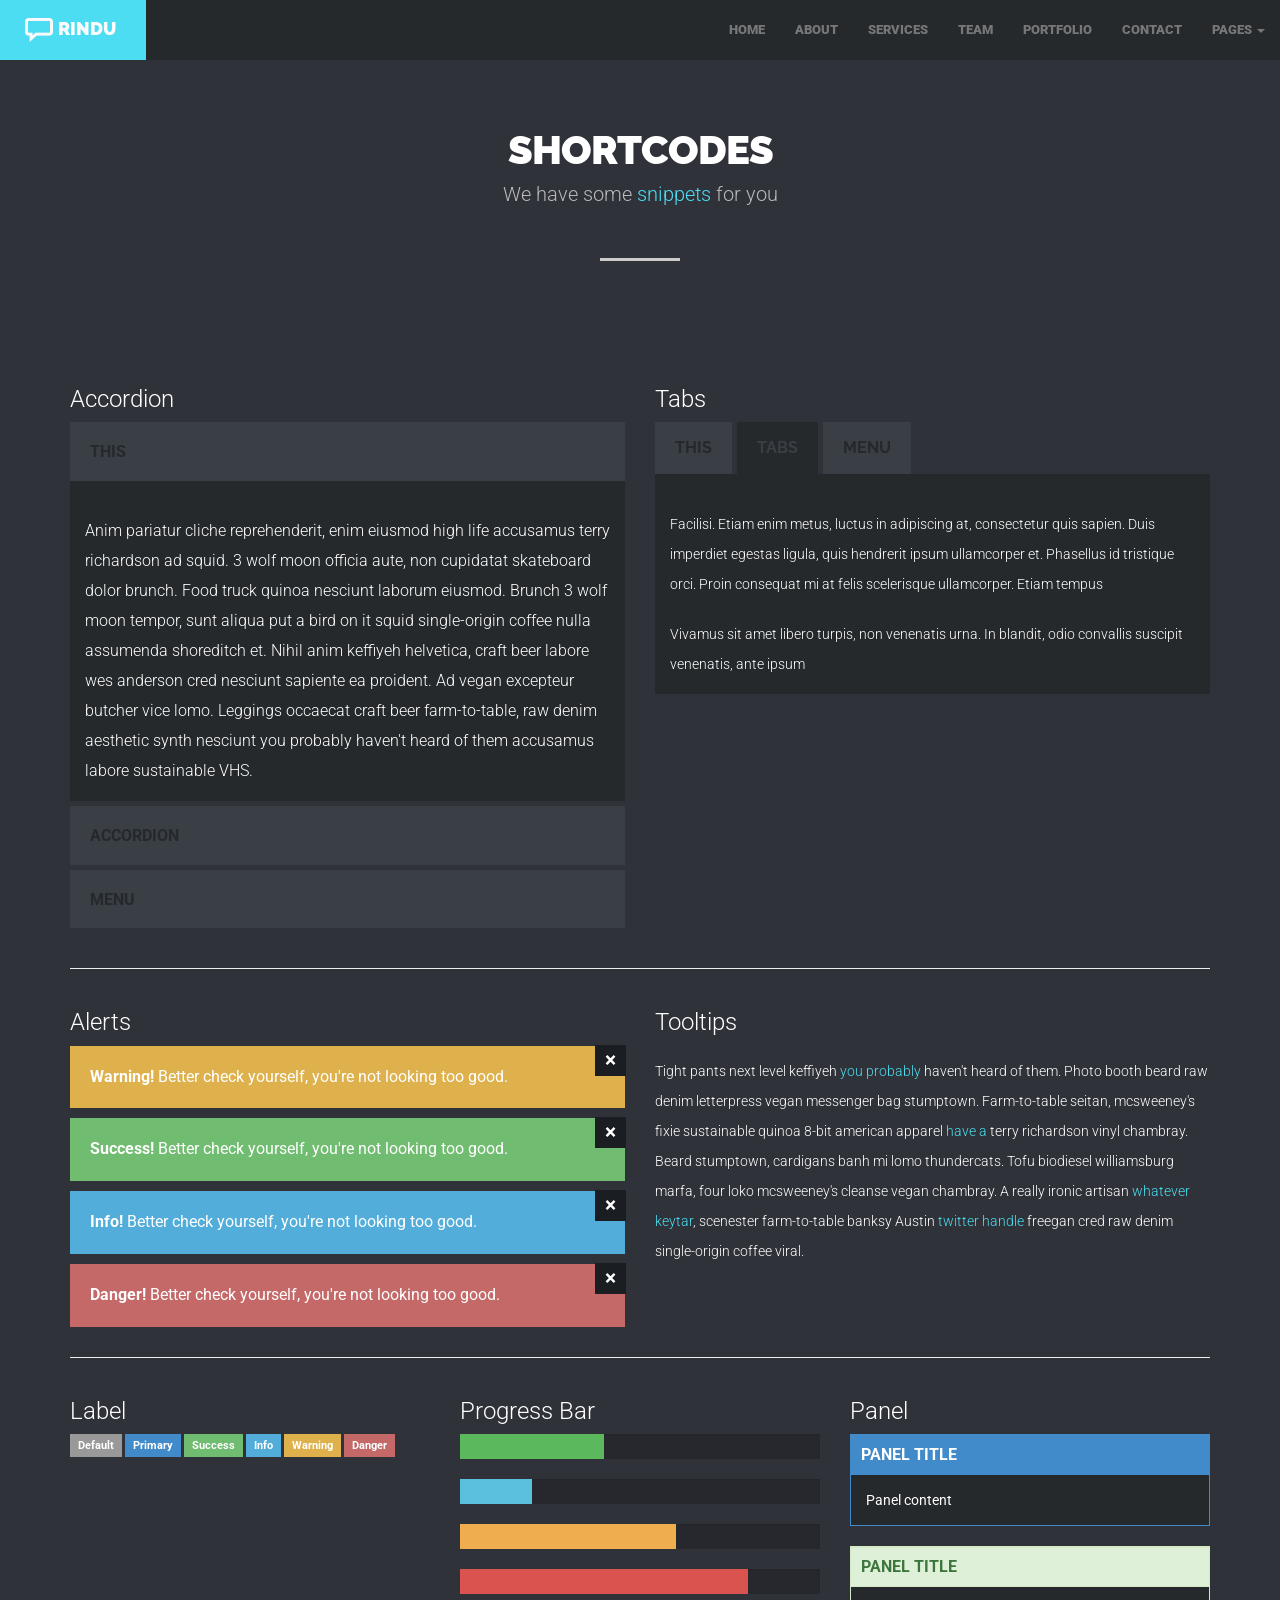
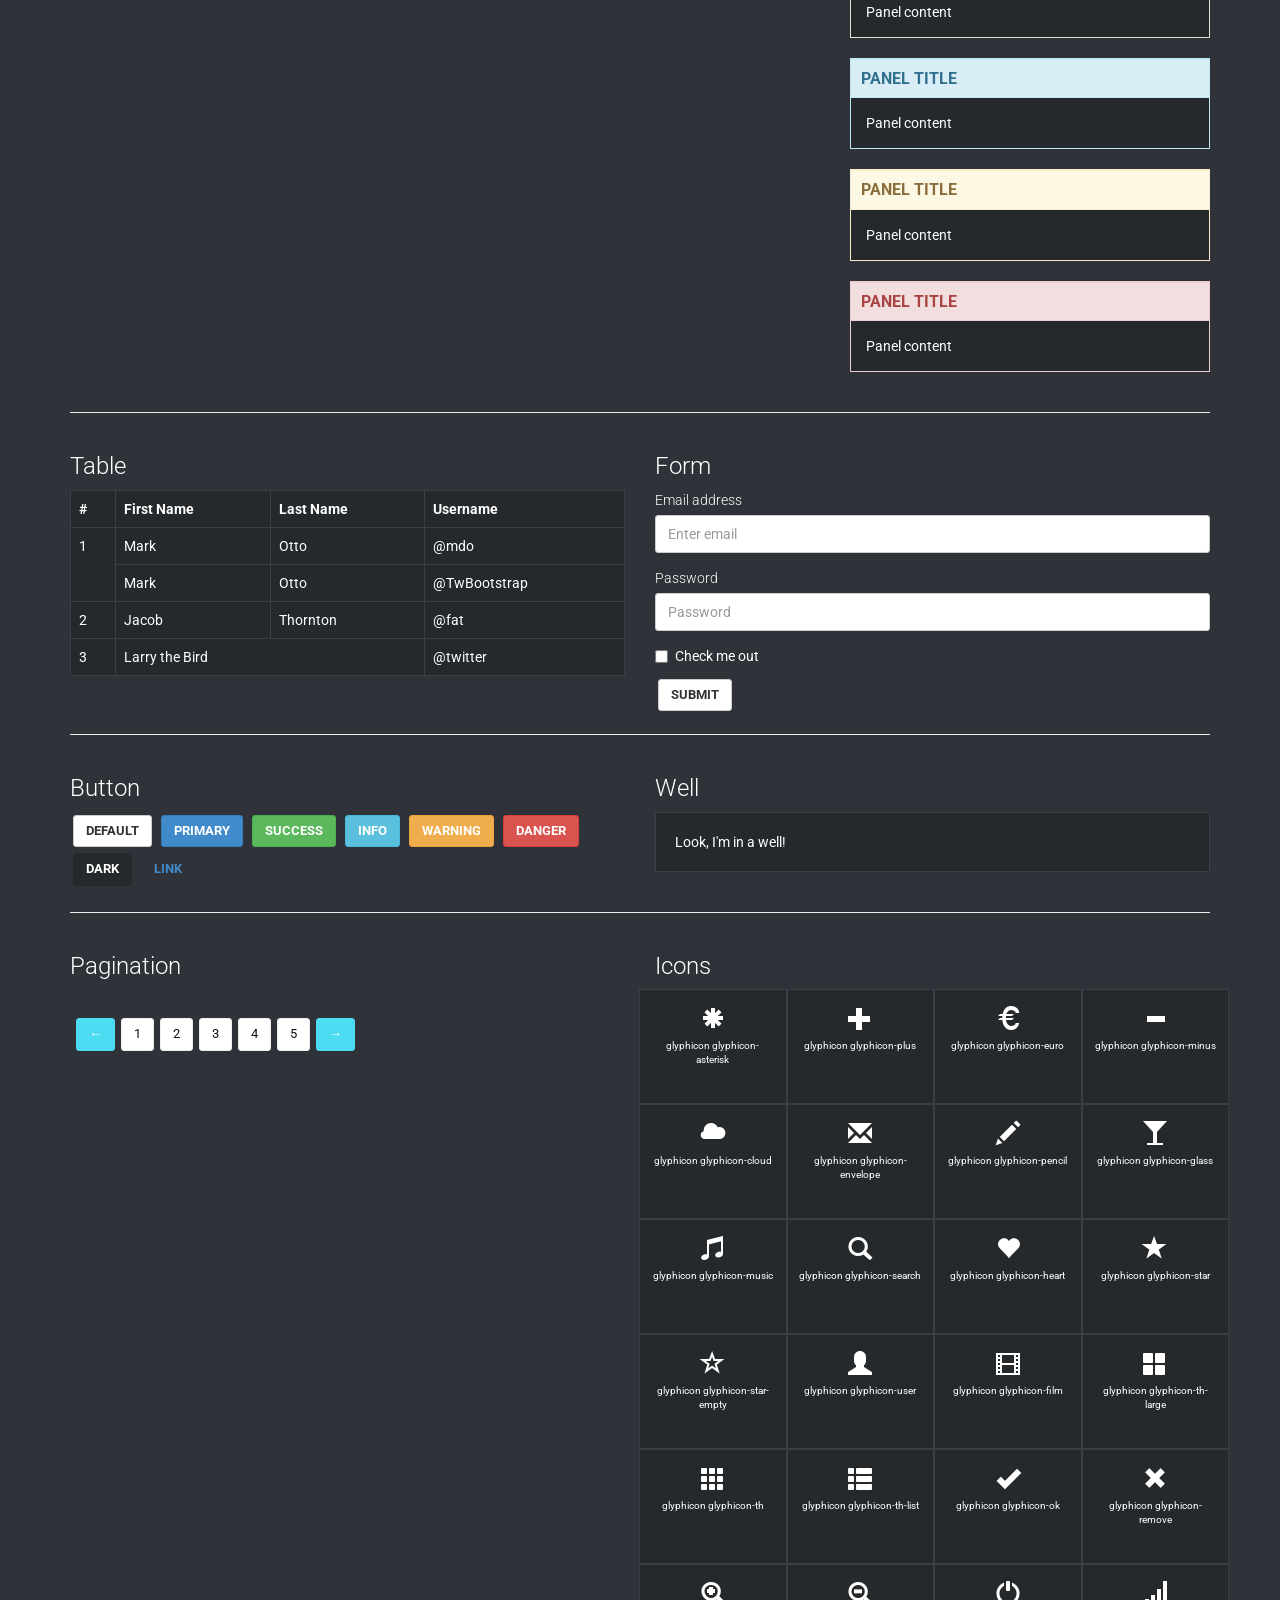
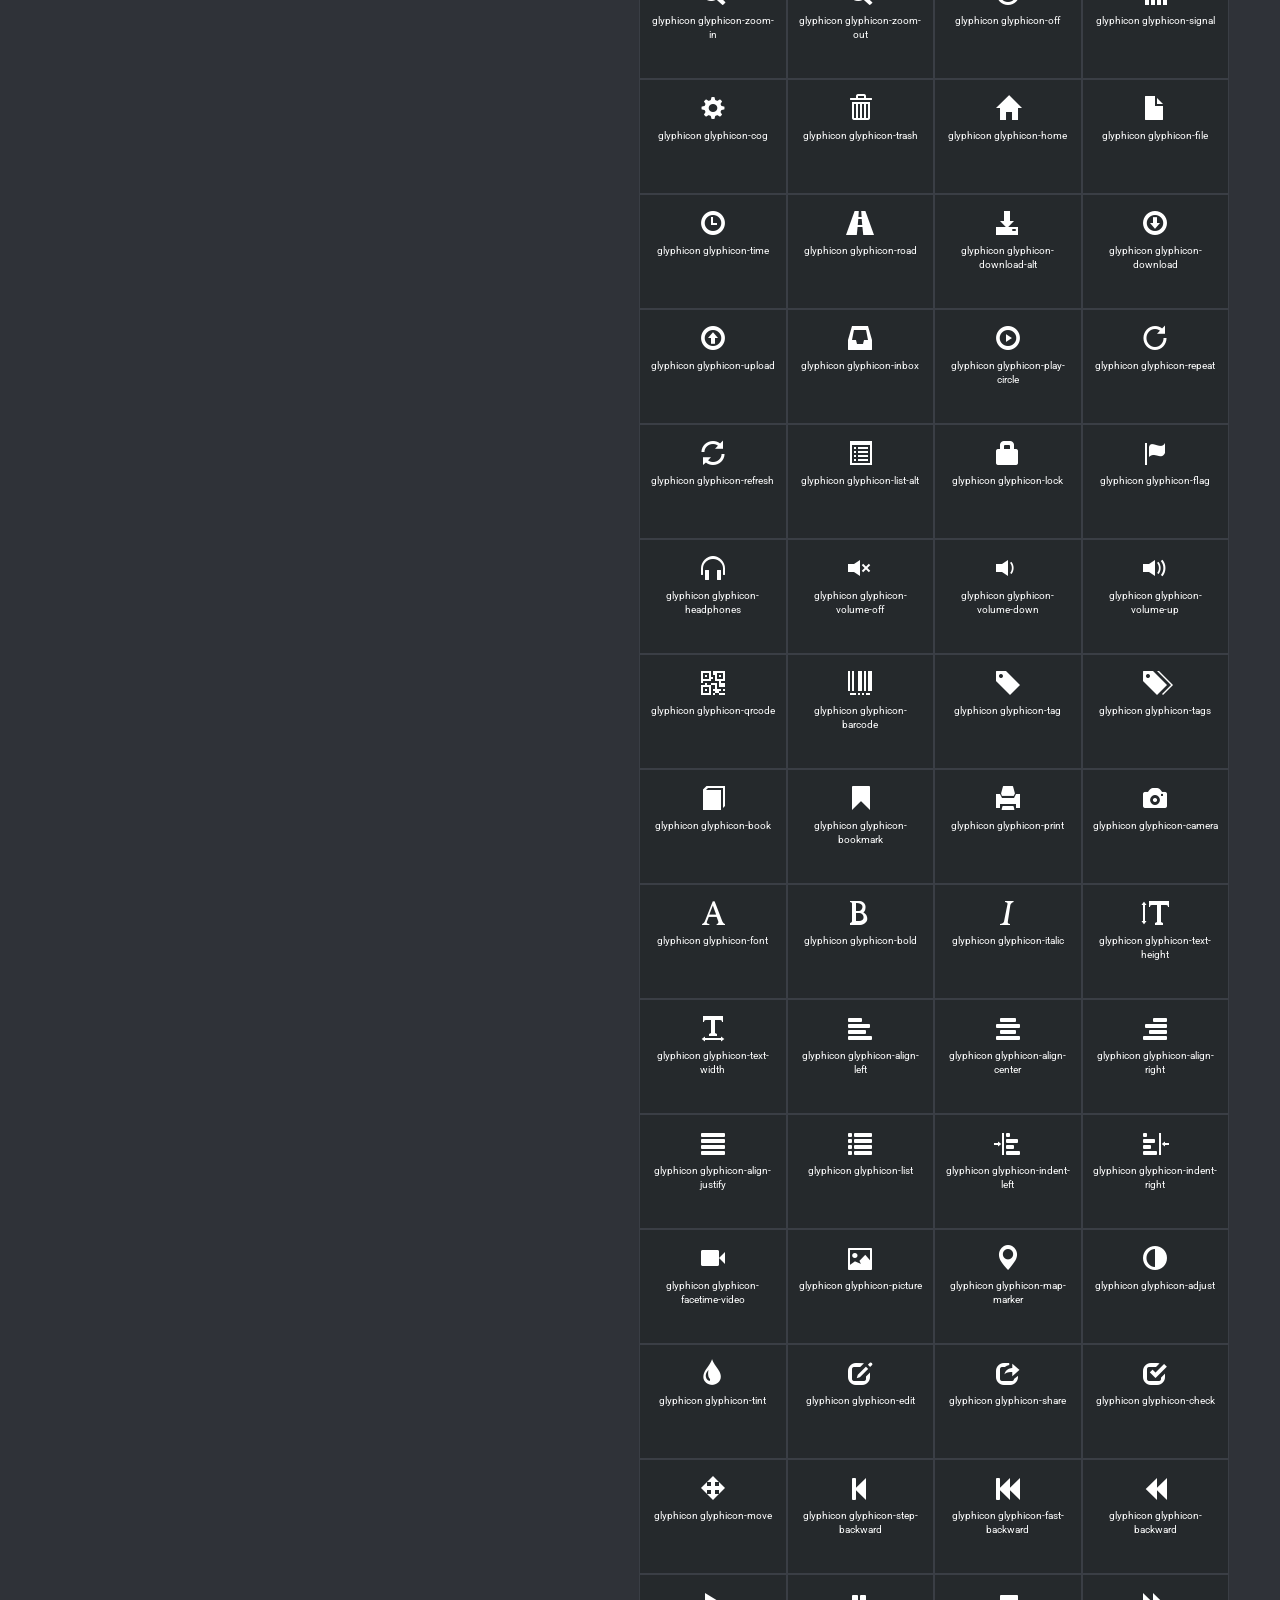
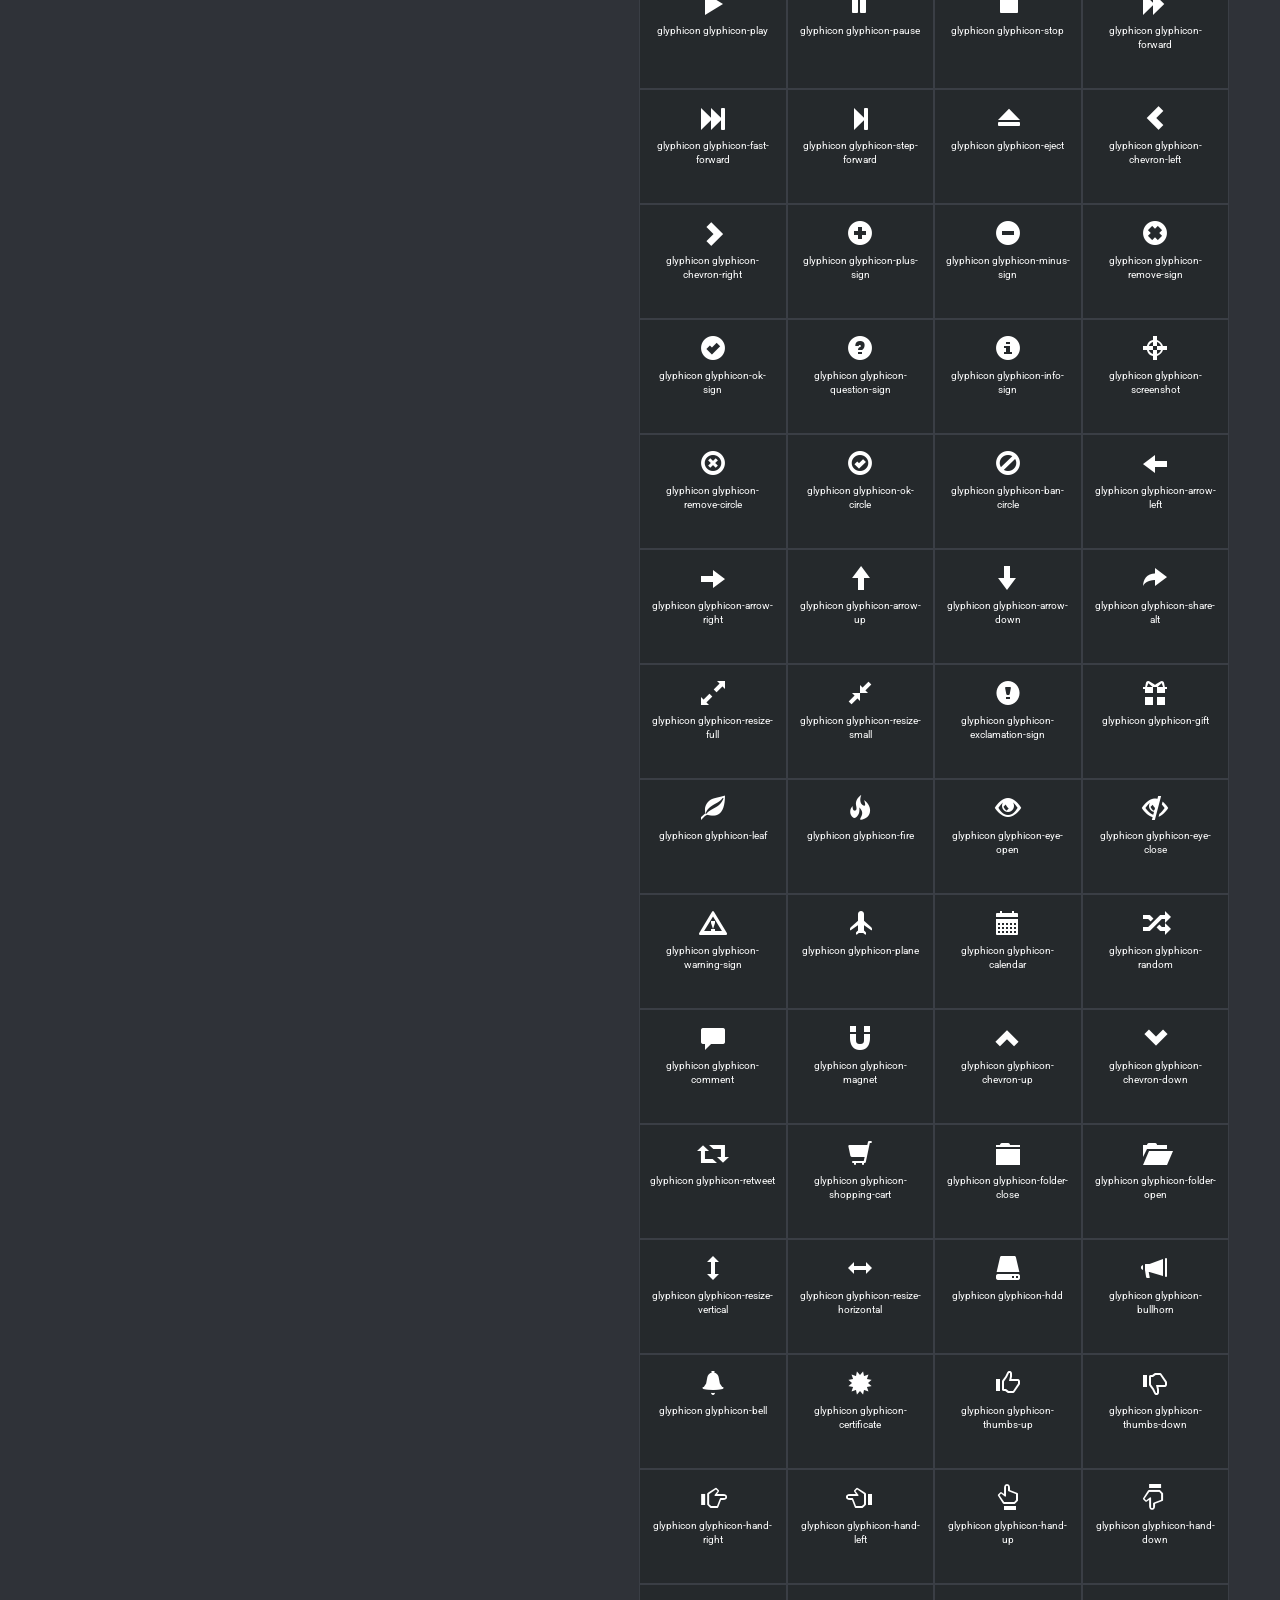
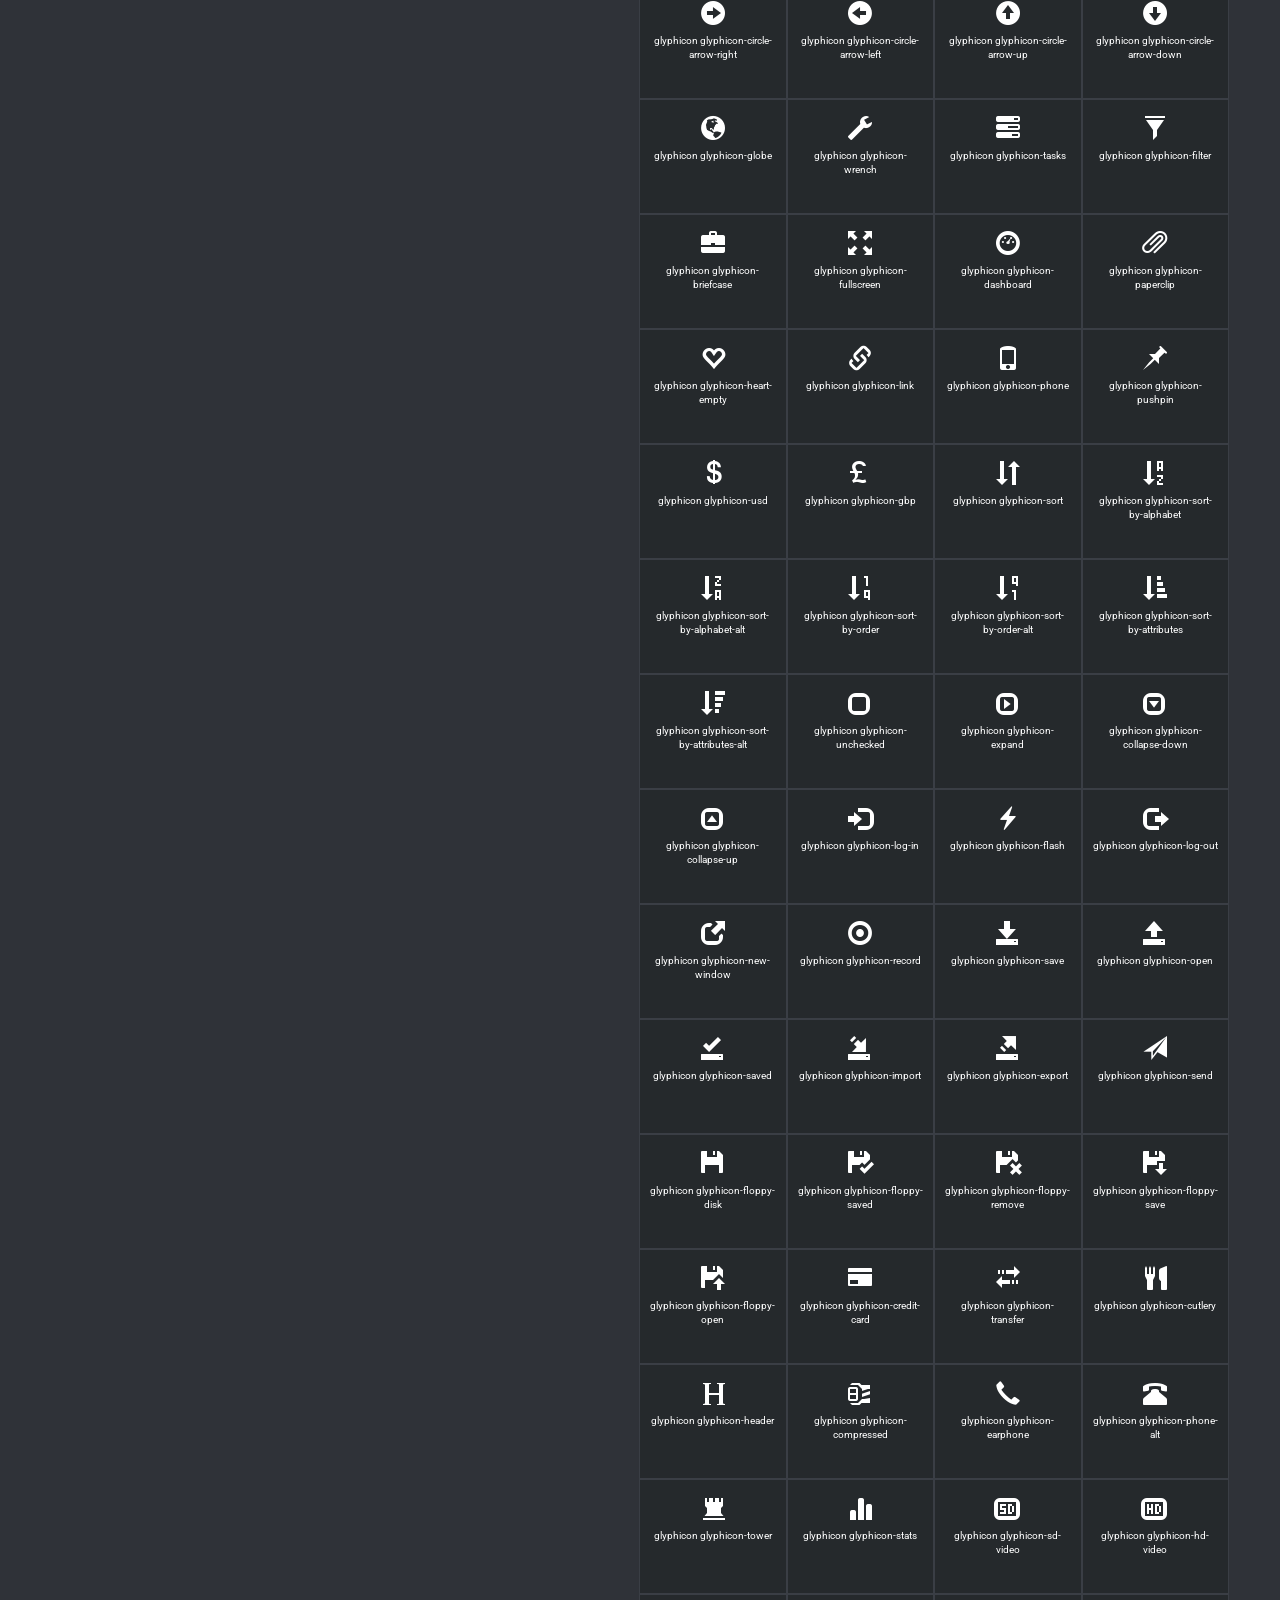
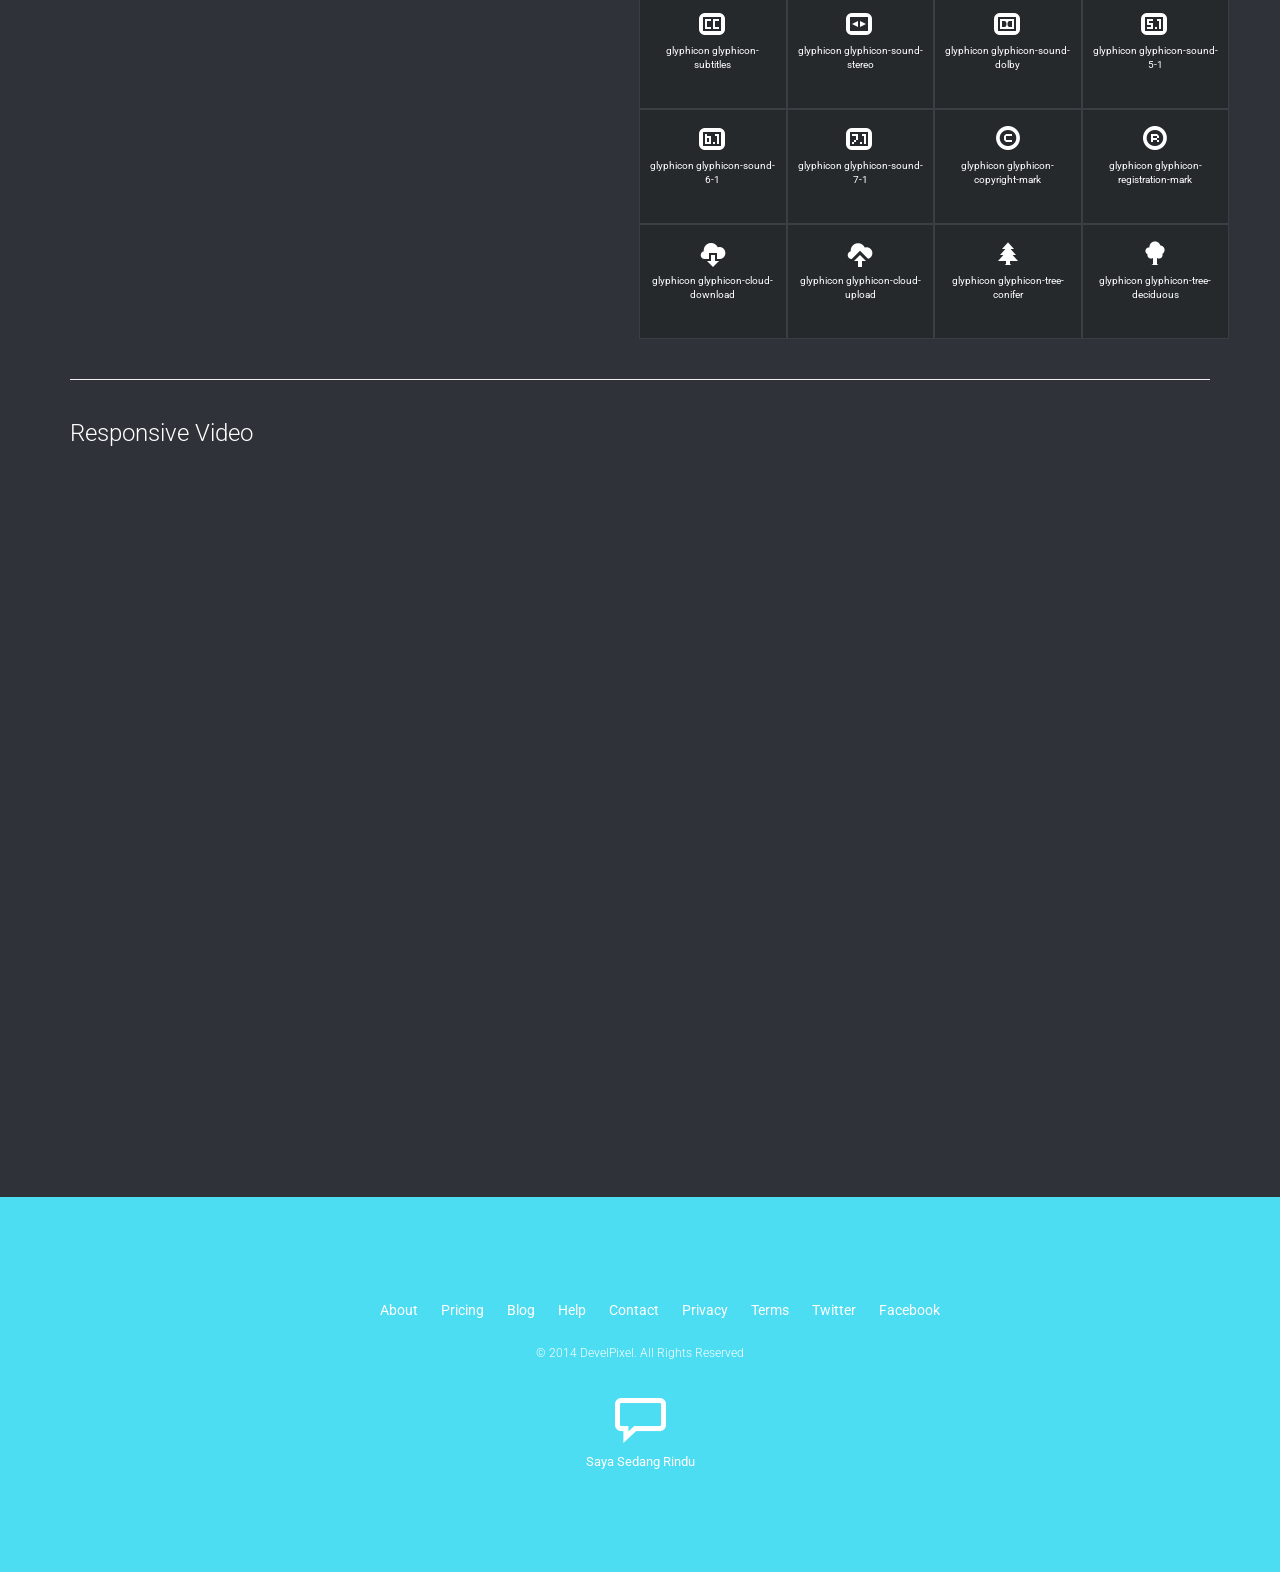
<file: dark-shortcodes.html>
<!DOCTYPE html>
<html lang="en">

<head>
    <meta charset="utf-8">
    <meta name="viewport" content="width=device-width, initial-scale=1.0">
    <meta name="description" content="RINDU - One Page Business Template<">
    <meta name="author" content="Develpixel">
    <link rel="shortcut icon" href="images/favicon/favicon.ico" type="image/x-icon">
    <link rel="icon" href="images/favicon/favicon.ico" type="image/x-icon">

    <title>RINDU - One Page Business Template</title>

    <!-- Bootstrap core CSS -->
    <link href="css/bootstrap.min.css" rel="stylesheet">
    <!-- Font Awesome CSS -->
    <link href="css/lib/font-awesome.css" rel="stylesheet">
    <!-- Zocial CSS -->
    <link href="css/lib/zocial.css" rel="stylesheet">
    <!-- VENOBOx CSS -->
    <link rel="stylesheet" href="css/lib/venobox.css" type="text/css" />
    <!-- EXPANDING THUMBNAIL CSS -->
    <link rel="stylesheet" href="css/lib/og-component.css" type="text/css" />
    <!-- ANIMATED CSS -->
    <link href="css/lib/animate.css" rel="stylesheet">
    <!-- STYLE CSS -->
    <link href="css/style-dark.css" rel="stylesheet">
    <!-- COLOR SCHEME CSS -->
    <link href="css/scheme/light-blue.css" rel="stylesheet">
    <!-- MODERNIZER JS -->
    <script src="js/lib/modernizr.custom.js"></script>
    <!-- HTML5 shim and Respond.js IE8 support of HTML5 elements and media queries -->
    <!--[if lt IE 9]>
      <script src="js/html5shiv.js"></script>
      <script src="js/respond.min.js"></script>
    <![endif]-->
</head>

<body data-spy="scroll" data-target=".navbar-collapse">
    <!-- BEGIN OUTTER -->
    <div class="outter">
        <!---->


        <!-- BEGIN NAVBAR -->
        <nav class="navbar navbar-default navbar-fixed-top" role="navigation">
            <div class="container-fluid">
                <!-- Brand and toggle get grouped for better mobile display -->
                <div class="navbar-header">
                    <button type="button" class="navbar-toggle" data-toggle="collapse" data-target="#bs-example-navbar-collapse-1">
                        <span class="sr-only">Toggle navigation</span>
                        <span class="icon-bar"></span>
                        <span class="icon-bar"></span>
                        <span class="icon-bar"></span>
                    </button>
                    <a class="navbar-brand" href="#">
                        <img src="images/logo-top-white.png" alt="">RINDU</a>
                </div>

                <!-- Collect the nav links, forms, and other content for toggling -->
                <div class="collapse navbar-collapse" id="bs-example-navbar-collapse-1">
                    <ul class="nav navbar-nav navbar-right">
                        <li><a class="sscroll" href="dark-index.html">HOME</a>
                        </li>
                        <li><a class="sscroll" href="dark-index.html#about">ABOUT</a>
                        </li>
                        <li><a class="sscroll" href="dark-index.html#services">SERVICES</a>
                        </li>
                        <li><a class="sscroll" href="dark-index.html#team">TEAM</a>
                        </li>
                        <li><a class="sscroll" href="dark-index.html#portfolio">PORTFOLIO</a>
                        </li>
                        <li><a class="sscroll" href="dark-index.html#contact">CONTACT</a>
                        </li>
                        <li class="dropdown">
                            <a href="#" class="dropdown-toggle" data-toggle="dropdown">PAGES <b class="caret"></b></a>
                            <ul class="dropdown-menu" role="menu">
                                <li><a href="dark-index-video.html">INDEX VIDEO</a>
                                </li>
                                <li><a href="dark-index-static.html">INDEX STATIC IMAGE</a>
                                </li>
                                <li><a href="dark-blog.html">BLOG</a>
                                </li>
                                <li><a href="dark-blog-post.html">BLOG POST</a>
                                </li>
                                <li><a href="dark-comingsoon.html">COMING SOON</a>
                                </li>
                                <li><a href="dark-shortcodes.html">SHORT CODES</a>
                                </li>
                            </ul>
                        </li>
                    </ul>
                </div>
                <!-- /.navbar-collapse -->
            </div>
            <!-- /.container-fluid -->
        </nav>
        <!-- END NAVBAR -->

        <!-- BEGIN CONTENT SECTION -->
        <div class="section-outter">
            <!-- BEGIN SHORTCODE -->
            <div class="section-wrapper">
                <div class="section-title">
                    <h2 class="title animatez" data-effect="fadeInDown">SHORTCODES</h2>
                    <h4 class="subtitle animatez" data-effect="fadeInUp">We have some
                        <span class="main-color">snippets</span>&nbsp;for you</h4>
                </div>
                <hr class="title-break text-center">
                <div class="section-inner text-left">
                    <div class="container">
                        <div class="row">
                            <div class="col-md-6">
                                <h3>Accordion</h3>
                                <!-- ACCORDION -->
                                <div class="panel-group" id="accordion">
                                    <div class="panel panel-default">
                                        <div class="panel-heading">
                                            <h4 class="panel-title">
                                                <a data-toggle="collapse" data-parent="#accordion" href="#collapseOne">
          THIS
        </a>
                                            </h4>
                                        </div>
                                        <div id="collapseOne" class="panel-collapse collapse in">
                                            <div class="panel-body">
                                                <p>Anim pariatur cliche reprehenderit, enim eiusmod high life accusamus terry richardson ad squid. 3 wolf moon officia aute, non cupidatat skateboard dolor brunch. Food truck quinoa nesciunt laborum eiusmod. Brunch 3 wolf moon tempor, sunt aliqua put a bird on it squid single-origin coffee nulla assumenda shoreditch et. Nihil anim keffiyeh helvetica, craft beer labore wes anderson cred nesciunt sapiente ea proident. Ad vegan excepteur butcher vice lomo. Leggings occaecat craft beer farm-to-table, raw denim aesthetic synth nesciunt you probably haven't heard of them accusamus labore sustainable VHS.</p>
                                            </div>
                                        </div>
                                    </div>
                                    <div class="panel panel-default">
                                        <div class="panel-heading">
                                            <h4 class="panel-title">
                                                <a data-toggle="collapse" data-parent="#accordion" href="#collapseTwo">
          ACCORDION
        </a>
                                            </h4>
                                        </div>
                                        <div id="collapseTwo" class="panel-collapse collapse">
                                            <div class="panel-body">
                                                <p>Anim pariatur cliche reprehenderit, enim eiusmod high life accusamus terry richardson ad squid. 3 wolf moon officia aute, non cupidatat skateboard dolor brunch. Food truck quinoa nesciunt laborum eiusmod. Brunch 3 wolf moon tempor, sunt aliqua put a bird on it squid single-origin coffee nulla assumenda shoreditch et. Nihil anim keffiyeh helvetica, craft beer labore wes anderson cred nesciunt sapiente ea proident. Ad vegan excepteur butcher vice lomo. Leggings occaecat craft beer farm-to-table, raw denim aesthetic synth nesciunt you probably haven't heard of them accusamus labore sustainable VHS.</p>
                                            </div>
                                        </div>
                                    </div>
                                    <div class="panel panel-default">
                                        <div class="panel-heading">
                                            <h4 class="panel-title">
                                                <a data-toggle="collapse" data-parent="#accordion" href="#collapseThree">
          MENU
        </a>
                                            </h4>
                                        </div>
                                        <div id="collapseThree" class="panel-collapse collapse">
                                            <div class="panel-body">
                                                <p>Anim pariatur cliche reprehenderit, enim eiusmod high life accusamus terry richardson ad squid. 3 wolf moon officia aute, non cupidatat skateboard dolor brunch. Food truck quinoa nesciunt laborum eiusmod. Brunch 3 wolf moon tempor, sunt aliqua put a bird on it squid single-origin coffee nulla assumenda shoreditch et. Nihil anim keffiyeh helvetica, craft beer labore wes anderson cred nesciunt sapiente ea proident. Ad vegan excepteur butcher vice lomo. Leggings occaecat craft beer farm-to-table, raw denim aesthetic synth nesciunt you probably haven't heard of them accusamus labore sustainable VHS.</p>
                                            </div>
                                        </div>
                                    </div>
                                </div>
                            </div>
                            <!-- TABS -->
                            <div class="col-md-6">
                                <!-- Nav tabs -->
                                <h3>Tabs</h3>
                                <ul class="nav nav-tabs">
                                    <li class=""><a href="#homes" data-toggle="tab">THIS</a>
                                    </li>
                                    <li class="active"><a href="#profile" data-toggle="tab">TABS</a>
                                    </li>
                                    <li><a href="#messages" data-toggle="tab">MENU</a>
                                    </li>
                                </ul>

                                <!-- Tab panes -->
                                <div class="tab-content">
                                    <div class="tab-pane fade" id="homes">
                                        <p>Phasellus quis lectus metus, at posuere neque. Sed pharetra nibh eget orci convallis at posuere leo convallis. Sed blandit augue vitae augue scelerisque bibendum. Vivamus sit amet libero turpis, non venenatis urna. In blandit, odio convallis suscipit venenatis, ante ipsum cursus augue.</p>
                                        <p>Vivamus sit amet libero turpis, non venenatis urna. In blandit, odio convallis suscipit venenatis, ante ipsum</p>
                                    </div>
                                    <div class="tab-pane fade active in" id="profile">
                                        <p>
                                            Facilisi. Etiam enim metus, luctus in adipiscing at, consectetur quis sapien. Duis imperdiet egestas ligula, quis hendrerit ipsum ullamcorper et. Phasellus id tristique orci. Proin consequat mi at felis scelerisque ullamcorper. Etiam tempus
                                        </p>
                                        <p>Vivamus sit amet libero turpis, non venenatis urna. In blandit, odio convallis suscipit venenatis, ante ipsum</p>
                                    </div>
                                    <div class="tab-pane fade" id="messages">
                                        <p>Vivamus sit amet libero turpis, non venenatis urna. In blandit, odio convallis suscipit venenatis, ante ipsum</p>
                                        <p>
                                            Sed blandit augue vitae augue scelerisque bibendum. Vivamus sit amet libero turpis, non venenatis urna. In blandit, odio convallis suscipit venenatis, ante ipsum cursus augue.
                                        </p>
                                    </div>
                                </div>
                            </div>
                            <!-- HR -->
                            <div class="col-md-12">
                                <hr class="hr">
                            </div>
                            <!-- ALERTS -->
                            <div class="col-md-6">
                                <h3>Alerts</h3>
                                <div class="alert alert-warning alert-dismissable">
                                    <button type="button" class="close" data-dismiss="alert" aria-hidden="true">×</button>
                                    <strong>Warning!</strong>&nbsp;Better check yourself, you're not looking too good.
                                </div>
                                <div class="alert alert-success alert-dismissable">
                                    <button type="button" class="close" data-dismiss="alert" aria-hidden="true">×</button>
                                    <strong>Success!</strong>&nbsp;Better check yourself, you're not looking too good.
                                </div>
                                <div class="alert alert-info alert-dismissable">
                                    <button type="button" class="close" data-dismiss="alert" aria-hidden="true">×</button>
                                    <strong>Info!</strong>&nbsp;Better check yourself, you're not looking too good.
                                </div>
                                <div class="alert alert-danger alert-dismissable">
                                    <button type="button" class="close" data-dismiss="alert" aria-hidden="true">×</button>
                                    <strong>Danger!</strong>&nbsp;Better check yourself, you're not looking too good.
                                </div>
                            </div>
                            <!-- TOOL TIPS -->
                            <div class="col-md-6">
                                <h3>Tooltips</h3>
                                <p>Tight pants next level keffiyeh <a href="#" data-toggle="tooltip" title="" data-original-title="Default tooltip">you probably</a> haven't heard of them. Photo booth beard raw denim letterpress vegan messenger bag stumptown. Farm-to-table seitan, mcsweeney's fixie sustainable quinoa 8-bit american apparel <a href="#" data-toggle="tooltip" title="" data-placement="left" data-original-title="Another tooltip">have a</a> terry richardson vinyl chambray. Beard stumptown, cardigans banh mi lomo thundercats. Tofu biodiesel williamsburg marfa, four loko mcsweeney's cleanse vegan chambray. A really ironic artisan <a href="#" data-placement="right" data-toggle="tooltip" title="" data-original-title="Another one here too">whatever keytar</a>, scenester farm-to-table banksy Austin <a href="#" data-placement="bottom" data-toggle="tooltip" title="" data-original-title="The last tip!">twitter handle</a> freegan cred raw denim single-origin coffee viral.
                                </p>
                            </div>
                            <!-- HR -->
                            <div class="col-md-12">
                                <hr class="hr">
                            </div>
                            <!-- LABEL -->
                            <div class="col-md-4">
                                <h3>Label</h3>
                                <span class="label label-default">Default</span>
                                <span class="label label-primary">Primary</span>
                                <span class="label label-success">Success</span>
                                <span class="label label-info">Info</span>
                                <span class="label label-warning">Warning</span>
                                <span class="label label-danger">Danger</span>
                            </div>
                            <!-- PROGRESS BAR -->
                            <div class="col-md-4">
                                <h3>Progress Bar</h3>
                                <div class="progress">
                                    <div class="progress-bar progress-bar-success" role="progressbar" aria-valuenow="40" aria-valuemin="0" aria-valuemax="100" style="width: 40%">
                                        <span class="sr-only">40% Complete (success)</span>
                                    </div>
                                </div>
                                <div class="progress">
                                    <div class="progress-bar progress-bar-info" role="progressbar" aria-valuenow="20" aria-valuemin="0" aria-valuemax="100" style="width: 20%">
                                        <span class="sr-only">20% Complete</span>
                                    </div>
                                </div>
                                <div class="progress">
                                    <div class="progress-bar progress-bar-warning" role="progressbar" aria-valuenow="60" aria-valuemin="0" aria-valuemax="100" style="width: 60%">
                                        <span class="sr-only">60% Complete (warning)</span>
                                    </div>
                                </div>
                                <div class="progress">
                                    <div class="progress-bar progress-bar-danger" role="progressbar" aria-valuenow="80" aria-valuemin="0" aria-valuemax="100" style="width: 80%">
                                        <span class="sr-only">80% Complete</span>
                                    </div>
                                </div>
                            </div>
                            <!-- PANEL -->
                            <div class="col-md-4">
                                <h3>Panel</h3>
                                <div class="panel panel-primary">
                                    <div class="panel-heading">
                                        <h3 class="panel-title">PANEL TITLE</h3>
                                    </div>
                                    <div class="panel-body">
                                        Panel content
                                    </div>
                                </div>
                                <div class="panel panel-success">
                                    <div class="panel-heading">
                                        <h3 class="panel-title">PANEL TITLE</h3>
                                    </div>
                                    <div class="panel-body">
                                        Panel content
                                    </div>
                                </div>
                                <div class="panel panel-info">
                                    <div class="panel-heading">
                                        <h3 class="panel-title">PANEL TITLE</h3>
                                    </div>
                                    <div class="panel-body">
                                        Panel content
                                    </div>
                                </div>
                                <div class="panel panel-warning">
                                    <div class="panel-heading">
                                        <h3 class="panel-title">PANEL TITLE</h3>
                                    </div>
                                    <div class="panel-body">
                                        Panel content
                                    </div>
                                </div>
                                <div class="panel panel-danger">
                                    <div class="panel-heading">
                                        <h3 class="panel-title">PANEL TITLE</h3>
                                    </div>
                                    <div class="panel-body">
                                        Panel content
                                    </div>
                                </div>
                            </div>
                            <!-- HR -->
                            <div class="col-md-12">
                                <hr class="hr">
                            </div>
                            <!-- TABLE -->
                            <div class="col-md-6">
                                <h3>Table</h3>
                                <div class="table-responsive">
                                    <table class="table table-bordered">
                                        <thead>
                                            <tr>
                                                <th>#</th>
                                                <th>First Name</th>
                                                <th>Last Name</th>
                                                <th>Username</th>
                                            </tr>
                                        </thead>
                                        <tbody>
                                            <tr>
                                                <td rowspan="2">1</td>
                                                <td>Mark</td>
                                                <td>Otto</td>
                                                <td>@mdo</td>
                                            </tr>
                                            <tr>
                                                <td>Mark</td>
                                                <td>Otto</td>
                                                <td>@TwBootstrap</td>
                                            </tr>
                                            <tr>
                                                <td>2</td>
                                                <td>Jacob</td>
                                                <td>Thornton</td>
                                                <td>@fat</td>
                                            </tr>
                                            <tr>
                                                <td>3</td>
                                                <td colspan="2">Larry the Bird</td>
                                                <td>@twitter</td>
                                            </tr>
                                        </tbody>
                                    </table>
                                </div>
                            </div>
                            <!-- FORM -->
                            <div class="col-md-6">
                                <h3>Form</h3>
                                <form role="form">
                                    <div class="form-group">
                                        <label for="exampleInputEmail2">Email address</label>
                                        <input type="email" class="form-control" id="exampleInputEmail2" placeholder="Enter email">
                                    </div>
                                    <div class="form-group">
                                        <label for="exampleInputPassword2">Password</label>
                                        <input type="password" class="form-control" id="exampleInputPassword2" placeholder="Password">
                                    </div>
                                    <div class="checkbox">
                                        <label>
                                            <input type="checkbox">Check me out
                                        </label>
                                    </div>
                                    <button type="submit" class="btn btn-default">Submit</button>
                                </form>
                            </div>
                            <!-- HR -->
                            <div class="col-md-12">
                                <hr class="hr">
                            </div>
                            <!-- BUTTON -->
                            <div class="col-md-6">
                                <h3>Button</h3>
                                <!-- Standard button -->
                                <button type="button" class="btn btn-default">Default</button>

                                <!-- Provides extra visual weight and identifies the primary action in a set of buttons -->
                                <button type="button" class="btn btn-primary">Primary</button>

                                <!-- Indicates a successful or positive action -->
                                <button type="button" class="btn btn-success">Success</button>

                                <!-- Contextual button for informational alert messages -->
                                <button type="button" class="btn btn-info">Info</button>

                                <!-- Indicates caution should be taken with this action -->
                                <button type="button" class="btn btn-warning">Warning</button>

                                <!-- Indicates a dangerous or potentially negative action -->
                                <button type="button" class="btn btn-danger">Danger</button>

                                <!-- Indicates a black moment LOL -->
                                <button type="submit" class="btn btn-dark">Dark</button>

                                <!-- Deemphasize a button by making it look like a link while maintaining button behavior -->
                                <button type="button" class="btn btn-link">Link</button>
                            </div>
                            <!-- WELL -->
                            <div class="col-md-6">
                                <h3>Well</h3>
                                <div class="well">
                                    Look, I'm in a well!
                                </div>
                            </div>
                            <!-- HR -->
                            <div class="col-md-12">
                                <hr class="hr">
                            </div>
                            <!-- PAGINATION -->
                            <div class="col-md-6">
                                <div class="row">
                                    <div class="col-md-12">
                                        <h3>Pagination</h3>
                                        <ul class="pagination">
                                            <li class="pag-prev"><a href="#">&larr;</a>
                                            </li>
                                            <li><a href="#">1</a>
                                            </li>
                                            <li><a href="#">2</a>
                                            </li>
                                            <li><a href="#">3</a>
                                            </li>
                                            <li><a href="#">4</a>
                                            </li>
                                            <li><a href="#">5</a>
                                            </li>
                                            <li class="pag-next"><a href="#">&rarr;</a>
                                            </li>
                                        </ul>
                                    </div>
                                </div>
                            </div>
                            <!-- ICON -->
                            <div class="col-md-6">
                                <h3>Icons</h3>
                                <div class="bs-glyphicons">
                                    <ul class="bs-glyphicons-list">

                                        <li>
                                            <span class="glyphicon glyphicon-asterisk"></span>
                                            <span class="glyphicon-class">glyphicon glyphicon-asterisk</span>
                                        </li>

                                        <li>
                                            <span class="glyphicon glyphicon-plus"></span>
                                            <span class="glyphicon-class">glyphicon glyphicon-plus</span>
                                        </li>

                                        <li>
                                            <span class="glyphicon glyphicon-euro"></span>
                                            <span class="glyphicon-class">glyphicon glyphicon-euro</span>
                                        </li>

                                        <li>
                                            <span class="glyphicon glyphicon-minus"></span>
                                            <span class="glyphicon-class">glyphicon glyphicon-minus</span>
                                        </li>

                                        <li>
                                            <span class="glyphicon glyphicon-cloud"></span>
                                            <span class="glyphicon-class">glyphicon glyphicon-cloud</span>
                                        </li>

                                        <li>
                                            <span class="glyphicon glyphicon-envelope"></span>
                                            <span class="glyphicon-class">glyphicon glyphicon-envelope</span>
                                        </li>

                                        <li>
                                            <span class="glyphicon glyphicon-pencil"></span>
                                            <span class="glyphicon-class">glyphicon glyphicon-pencil</span>
                                        </li>

                                        <li>
                                            <span class="glyphicon glyphicon-glass"></span>
                                            <span class="glyphicon-class">glyphicon glyphicon-glass</span>
                                        </li>

                                        <li>
                                            <span class="glyphicon glyphicon-music"></span>
                                            <span class="glyphicon-class">glyphicon glyphicon-music</span>
                                        </li>

                                        <li>
                                            <span class="glyphicon glyphicon-search"></span>
                                            <span class="glyphicon-class">glyphicon glyphicon-search</span>
                                        </li>

                                        <li>
                                            <span class="glyphicon glyphicon-heart"></span>
                                            <span class="glyphicon-class">glyphicon glyphicon-heart</span>
                                        </li>

                                        <li>
                                            <span class="glyphicon glyphicon-star"></span>
                                            <span class="glyphicon-class">glyphicon glyphicon-star</span>
                                        </li>

                                        <li>
                                            <span class="glyphicon glyphicon-star-empty"></span>
                                            <span class="glyphicon-class">glyphicon glyphicon-star-empty</span>
                                        </li>

                                        <li>
                                            <span class="glyphicon glyphicon-user"></span>
                                            <span class="glyphicon-class">glyphicon glyphicon-user</span>
                                        </li>

                                        <li>
                                            <span class="glyphicon glyphicon-film"></span>
                                            <span class="glyphicon-class">glyphicon glyphicon-film</span>
                                        </li>

                                        <li>
                                            <span class="glyphicon glyphicon-th-large"></span>
                                            <span class="glyphicon-class">glyphicon glyphicon-th-large</span>
                                        </li>

                                        <li>
                                            <span class="glyphicon glyphicon-th"></span>
                                            <span class="glyphicon-class">glyphicon glyphicon-th</span>
                                        </li>

                                        <li>
                                            <span class="glyphicon glyphicon-th-list"></span>
                                            <span class="glyphicon-class">glyphicon glyphicon-th-list</span>
                                        </li>

                                        <li>
                                            <span class="glyphicon glyphicon-ok"></span>
                                            <span class="glyphicon-class">glyphicon glyphicon-ok</span>
                                        </li>

                                        <li>
                                            <span class="glyphicon glyphicon-remove"></span>
                                            <span class="glyphicon-class">glyphicon glyphicon-remove</span>
                                        </li>

                                        <li>
                                            <span class="glyphicon glyphicon-zoom-in"></span>
                                            <span class="glyphicon-class">glyphicon glyphicon-zoom-in</span>
                                        </li>

                                        <li>
                                            <span class="glyphicon glyphicon-zoom-out"></span>
                                            <span class="glyphicon-class">glyphicon glyphicon-zoom-out</span>
                                        </li>

                                        <li>
                                            <span class="glyphicon glyphicon-off"></span>
                                            <span class="glyphicon-class">glyphicon glyphicon-off</span>
                                        </li>

                                        <li>
                                            <span class="glyphicon glyphicon-signal"></span>
                                            <span class="glyphicon-class">glyphicon glyphicon-signal</span>
                                        </li>

                                        <li>
                                            <span class="glyphicon glyphicon-cog"></span>
                                            <span class="glyphicon-class">glyphicon glyphicon-cog</span>
                                        </li>

                                        <li>
                                            <span class="glyphicon glyphicon-trash"></span>
                                            <span class="glyphicon-class">glyphicon glyphicon-trash</span>
                                        </li>

                                        <li>
                                            <span class="glyphicon glyphicon-home"></span>
                                            <span class="glyphicon-class">glyphicon glyphicon-home</span>
                                        </li>

                                        <li>
                                            <span class="glyphicon glyphicon-file"></span>
                                            <span class="glyphicon-class">glyphicon glyphicon-file</span>
                                        </li>

                                        <li>
                                            <span class="glyphicon glyphicon-time"></span>
                                            <span class="glyphicon-class">glyphicon glyphicon-time</span>
                                        </li>

                                        <li>
                                            <span class="glyphicon glyphicon-road"></span>
                                            <span class="glyphicon-class">glyphicon glyphicon-road</span>
                                        </li>

                                        <li>
                                            <span class="glyphicon glyphicon-download-alt"></span>
                                            <span class="glyphicon-class">glyphicon glyphicon-download-alt</span>
                                        </li>

                                        <li>
                                            <span class="glyphicon glyphicon-download"></span>
                                            <span class="glyphicon-class">glyphicon glyphicon-download</span>
                                        </li>

                                        <li>
                                            <span class="glyphicon glyphicon-upload"></span>
                                            <span class="glyphicon-class">glyphicon glyphicon-upload</span>
                                        </li>

                                        <li>
                                            <span class="glyphicon glyphicon-inbox"></span>
                                            <span class="glyphicon-class">glyphicon glyphicon-inbox</span>
                                        </li>

                                        <li>
                                            <span class="glyphicon glyphicon-play-circle"></span>
                                            <span class="glyphicon-class">glyphicon glyphicon-play-circle</span>
                                        </li>

                                        <li>
                                            <span class="glyphicon glyphicon-repeat"></span>
                                            <span class="glyphicon-class">glyphicon glyphicon-repeat</span>
                                        </li>

                                        <li>
                                            <span class="glyphicon glyphicon-refresh"></span>
                                            <span class="glyphicon-class">glyphicon glyphicon-refresh</span>
                                        </li>

                                        <li>
                                            <span class="glyphicon glyphicon-list-alt"></span>
                                            <span class="glyphicon-class">glyphicon glyphicon-list-alt</span>
                                        </li>

                                        <li>
                                            <span class="glyphicon glyphicon-lock"></span>
                                            <span class="glyphicon-class">glyphicon glyphicon-lock</span>
                                        </li>

                                        <li>
                                            <span class="glyphicon glyphicon-flag"></span>
                                            <span class="glyphicon-class">glyphicon glyphicon-flag</span>
                                        </li>

                                        <li>
                                            <span class="glyphicon glyphicon-headphones"></span>
                                            <span class="glyphicon-class">glyphicon glyphicon-headphones</span>
                                        </li>

                                        <li>
                                            <span class="glyphicon glyphicon-volume-off"></span>
                                            <span class="glyphicon-class">glyphicon glyphicon-volume-off</span>
                                        </li>

                                        <li>
                                            <span class="glyphicon glyphicon-volume-down"></span>
                                            <span class="glyphicon-class">glyphicon glyphicon-volume-down</span>
                                        </li>

                                        <li>
                                            <span class="glyphicon glyphicon-volume-up"></span>
                                            <span class="glyphicon-class">glyphicon glyphicon-volume-up</span>
                                        </li>

                                        <li>
                                            <span class="glyphicon glyphicon-qrcode"></span>
                                            <span class="glyphicon-class">glyphicon glyphicon-qrcode</span>
                                        </li>

                                        <li>
                                            <span class="glyphicon glyphicon-barcode"></span>
                                            <span class="glyphicon-class">glyphicon glyphicon-barcode</span>
                                        </li>

                                        <li>
                                            <span class="glyphicon glyphicon-tag"></span>
                                            <span class="glyphicon-class">glyphicon glyphicon-tag</span>
                                        </li>

                                        <li>
                                            <span class="glyphicon glyphicon-tags"></span>
                                            <span class="glyphicon-class">glyphicon glyphicon-tags</span>
                                        </li>

                                        <li>
                                            <span class="glyphicon glyphicon-book"></span>
                                            <span class="glyphicon-class">glyphicon glyphicon-book</span>
                                        </li>

                                        <li>
                                            <span class="glyphicon glyphicon-bookmark"></span>
                                            <span class="glyphicon-class">glyphicon glyphicon-bookmark</span>
                                        </li>

                                        <li>
                                            <span class="glyphicon glyphicon-print"></span>
                                            <span class="glyphicon-class">glyphicon glyphicon-print</span>
                                        </li>

                                        <li>
                                            <span class="glyphicon glyphicon-camera"></span>
                                            <span class="glyphicon-class">glyphicon glyphicon-camera</span>
                                        </li>

                                        <li>
                                            <span class="glyphicon glyphicon-font"></span>
                                            <span class="glyphicon-class">glyphicon glyphicon-font</span>
                                        </li>

                                        <li>
                                            <span class="glyphicon glyphicon-bold"></span>
                                            <span class="glyphicon-class">glyphicon glyphicon-bold</span>
                                        </li>

                                        <li>
                                            <span class="glyphicon glyphicon-italic"></span>
                                            <span class="glyphicon-class">glyphicon glyphicon-italic</span>
                                        </li>

                                        <li>
                                            <span class="glyphicon glyphicon-text-height"></span>
                                            <span class="glyphicon-class">glyphicon glyphicon-text-height</span>
                                        </li>

                                        <li>
                                            <span class="glyphicon glyphicon-text-width"></span>
                                            <span class="glyphicon-class">glyphicon glyphicon-text-width</span>
                                        </li>

                                        <li>
                                            <span class="glyphicon glyphicon-align-left"></span>
                                            <span class="glyphicon-class">glyphicon glyphicon-align-left</span>
                                        </li>

                                        <li>
                                            <span class="glyphicon glyphicon-align-center"></span>
                                            <span class="glyphicon-class">glyphicon glyphicon-align-center</span>
                                        </li>

                                        <li>
                                            <span class="glyphicon glyphicon-align-right"></span>
                                            <span class="glyphicon-class">glyphicon glyphicon-align-right</span>
                                        </li>

                                        <li>
                                            <span class="glyphicon glyphicon-align-justify"></span>
                                            <span class="glyphicon-class">glyphicon glyphicon-align-justify</span>
                                        </li>

                                        <li>
                                            <span class="glyphicon glyphicon-list"></span>
                                            <span class="glyphicon-class">glyphicon glyphicon-list</span>
                                        </li>

                                        <li>
                                            <span class="glyphicon glyphicon-indent-left"></span>
                                            <span class="glyphicon-class">glyphicon glyphicon-indent-left</span>
                                        </li>

                                        <li>
                                            <span class="glyphicon glyphicon-indent-right"></span>
                                            <span class="glyphicon-class">glyphicon glyphicon-indent-right</span>
                                        </li>

                                        <li>
                                            <span class="glyphicon glyphicon-facetime-video"></span>
                                            <span class="glyphicon-class">glyphicon glyphicon-facetime-video</span>
                                        </li>

                                        <li>
                                            <span class="glyphicon glyphicon-picture"></span>
                                            <span class="glyphicon-class">glyphicon glyphicon-picture</span>
                                        </li>

                                        <li>
                                            <span class="glyphicon glyphicon-map-marker"></span>
                                            <span class="glyphicon-class">glyphicon glyphicon-map-marker</span>
                                        </li>

                                        <li>
                                            <span class="glyphicon glyphicon-adjust"></span>
                                            <span class="glyphicon-class">glyphicon glyphicon-adjust</span>
                                        </li>

                                        <li>
                                            <span class="glyphicon glyphicon-tint"></span>
                                            <span class="glyphicon-class">glyphicon glyphicon-tint</span>
                                        </li>

                                        <li>
                                            <span class="glyphicon glyphicon-edit"></span>
                                            <span class="glyphicon-class">glyphicon glyphicon-edit</span>
                                        </li>

                                        <li>
                                            <span class="glyphicon glyphicon-share"></span>
                                            <span class="glyphicon-class">glyphicon glyphicon-share</span>
                                        </li>

                                        <li>
                                            <span class="glyphicon glyphicon-check"></span>
                                            <span class="glyphicon-class">glyphicon glyphicon-check</span>
                                        </li>

                                        <li>
                                            <span class="glyphicon glyphicon-move"></span>
                                            <span class="glyphicon-class">glyphicon glyphicon-move</span>
                                        </li>

                                        <li>
                                            <span class="glyphicon glyphicon-step-backward"></span>
                                            <span class="glyphicon-class">glyphicon glyphicon-step-backward</span>
                                        </li>

                                        <li>
                                            <span class="glyphicon glyphicon-fast-backward"></span>
                                            <span class="glyphicon-class">glyphicon glyphicon-fast-backward</span>
                                        </li>

                                        <li>
                                            <span class="glyphicon glyphicon-backward"></span>
                                            <span class="glyphicon-class">glyphicon glyphicon-backward</span>
                                        </li>

                                        <li>
                                            <span class="glyphicon glyphicon-play"></span>
                                            <span class="glyphicon-class">glyphicon glyphicon-play</span>
                                        </li>

                                        <li>
                                            <span class="glyphicon glyphicon-pause"></span>
                                            <span class="glyphicon-class">glyphicon glyphicon-pause</span>
                                        </li>

                                        <li>
                                            <span class="glyphicon glyphicon-stop"></span>
                                            <span class="glyphicon-class">glyphicon glyphicon-stop</span>
                                        </li>

                                        <li>
                                            <span class="glyphicon glyphicon-forward"></span>
                                            <span class="glyphicon-class">glyphicon glyphicon-forward</span>
                                        </li>

                                        <li>
                                            <span class="glyphicon glyphicon-fast-forward"></span>
                                            <span class="glyphicon-class">glyphicon glyphicon-fast-forward</span>
                                        </li>

                                        <li>
                                            <span class="glyphicon glyphicon-step-forward"></span>
                                            <span class="glyphicon-class">glyphicon glyphicon-step-forward</span>
                                        </li>

                                        <li>
                                            <span class="glyphicon glyphicon-eject"></span>
                                            <span class="glyphicon-class">glyphicon glyphicon-eject</span>
                                        </li>

                                        <li>
                                            <span class="glyphicon glyphicon-chevron-left"></span>
                                            <span class="glyphicon-class">glyphicon glyphicon-chevron-left</span>
                                        </li>

                                        <li>
                                            <span class="glyphicon glyphicon-chevron-right"></span>
                                            <span class="glyphicon-class">glyphicon glyphicon-chevron-right</span>
                                        </li>

                                        <li>
                                            <span class="glyphicon glyphicon-plus-sign"></span>
                                            <span class="glyphicon-class">glyphicon glyphicon-plus-sign</span>
                                        </li>

                                        <li>
                                            <span class="glyphicon glyphicon-minus-sign"></span>
                                            <span class="glyphicon-class">glyphicon glyphicon-minus-sign</span>
                                        </li>

                                        <li>
                                            <span class="glyphicon glyphicon-remove-sign"></span>
                                            <span class="glyphicon-class">glyphicon glyphicon-remove-sign</span>
                                        </li>

                                        <li>
                                            <span class="glyphicon glyphicon-ok-sign"></span>
                                            <span class="glyphicon-class">glyphicon glyphicon-ok-sign</span>
                                        </li>

                                        <li>
                                            <span class="glyphicon glyphicon-question-sign"></span>
                                            <span class="glyphicon-class">glyphicon glyphicon-question-sign</span>
                                        </li>

                                        <li>
                                            <span class="glyphicon glyphicon-info-sign"></span>
                                            <span class="glyphicon-class">glyphicon glyphicon-info-sign</span>
                                        </li>

                                        <li>
                                            <span class="glyphicon glyphicon-screenshot"></span>
                                            <span class="glyphicon-class">glyphicon glyphicon-screenshot</span>
                                        </li>

                                        <li>
                                            <span class="glyphicon glyphicon-remove-circle"></span>
                                            <span class="glyphicon-class">glyphicon glyphicon-remove-circle</span>
                                        </li>

                                        <li>
                                            <span class="glyphicon glyphicon-ok-circle"></span>
                                            <span class="glyphicon-class">glyphicon glyphicon-ok-circle</span>
                                        </li>

                                        <li>
                                            <span class="glyphicon glyphicon-ban-circle"></span>
                                            <span class="glyphicon-class">glyphicon glyphicon-ban-circle</span>
                                        </li>

                                        <li>
                                            <span class="glyphicon glyphicon-arrow-left"></span>
                                            <span class="glyphicon-class">glyphicon glyphicon-arrow-left</span>
                                        </li>

                                        <li>
                                            <span class="glyphicon glyphicon-arrow-right"></span>
                                            <span class="glyphicon-class">glyphicon glyphicon-arrow-right</span>
                                        </li>

                                        <li>
                                            <span class="glyphicon glyphicon-arrow-up"></span>
                                            <span class="glyphicon-class">glyphicon glyphicon-arrow-up</span>
                                        </li>

                                        <li>
                                            <span class="glyphicon glyphicon-arrow-down"></span>
                                            <span class="glyphicon-class">glyphicon glyphicon-arrow-down</span>
                                        </li>

                                        <li>
                                            <span class="glyphicon glyphicon-share-alt"></span>
                                            <span class="glyphicon-class">glyphicon glyphicon-share-alt</span>
                                        </li>

                                        <li>
                                            <span class="glyphicon glyphicon-resize-full"></span>
                                            <span class="glyphicon-class">glyphicon glyphicon-resize-full</span>
                                        </li>

                                        <li>
                                            <span class="glyphicon glyphicon-resize-small"></span>
                                            <span class="glyphicon-class">glyphicon glyphicon-resize-small</span>
                                        </li>

                                        <li>
                                            <span class="glyphicon glyphicon-exclamation-sign"></span>
                                            <span class="glyphicon-class">glyphicon glyphicon-exclamation-sign</span>
                                        </li>

                                        <li>
                                            <span class="glyphicon glyphicon-gift"></span>
                                            <span class="glyphicon-class">glyphicon glyphicon-gift</span>
                                        </li>

                                        <li>
                                            <span class="glyphicon glyphicon-leaf"></span>
                                            <span class="glyphicon-class">glyphicon glyphicon-leaf</span>
                                        </li>

                                        <li>
                                            <span class="glyphicon glyphicon-fire"></span>
                                            <span class="glyphicon-class">glyphicon glyphicon-fire</span>
                                        </li>

                                        <li>
                                            <span class="glyphicon glyphicon-eye-open"></span>
                                            <span class="glyphicon-class">glyphicon glyphicon-eye-open</span>
                                        </li>

                                        <li>
                                            <span class="glyphicon glyphicon-eye-close"></span>
                                            <span class="glyphicon-class">glyphicon glyphicon-eye-close</span>
                                        </li>

                                        <li>
                                            <span class="glyphicon glyphicon-warning-sign"></span>
                                            <span class="glyphicon-class">glyphicon glyphicon-warning-sign</span>
                                        </li>

                                        <li>
                                            <span class="glyphicon glyphicon-plane"></span>
                                            <span class="glyphicon-class">glyphicon glyphicon-plane</span>
                                        </li>

                                        <li>
                                            <span class="glyphicon glyphicon-calendar"></span>
                                            <span class="glyphicon-class">glyphicon glyphicon-calendar</span>
                                        </li>

                                        <li>
                                            <span class="glyphicon glyphicon-random"></span>
                                            <span class="glyphicon-class">glyphicon glyphicon-random</span>
                                        </li>

                                        <li>
                                            <span class="glyphicon glyphicon-comment"></span>
                                            <span class="glyphicon-class">glyphicon glyphicon-comment</span>
                                        </li>

                                        <li>
                                            <span class="glyphicon glyphicon-magnet"></span>
                                            <span class="glyphicon-class">glyphicon glyphicon-magnet</span>
                                        </li>

                                        <li>
                                            <span class="glyphicon glyphicon-chevron-up"></span>
                                            <span class="glyphicon-class">glyphicon glyphicon-chevron-up</span>
                                        </li>

                                        <li>
                                            <span class="glyphicon glyphicon-chevron-down"></span>
                                            <span class="glyphicon-class">glyphicon glyphicon-chevron-down</span>
                                        </li>

                                        <li>
                                            <span class="glyphicon glyphicon-retweet"></span>
                                            <span class="glyphicon-class">glyphicon glyphicon-retweet</span>
                                        </li>

                                        <li>
                                            <span class="glyphicon glyphicon-shopping-cart"></span>
                                            <span class="glyphicon-class">glyphicon glyphicon-shopping-cart</span>
                                        </li>

                                        <li>
                                            <span class="glyphicon glyphicon-folder-close"></span>
                                            <span class="glyphicon-class">glyphicon glyphicon-folder-close</span>
                                        </li>

                                        <li>
                                            <span class="glyphicon glyphicon-folder-open"></span>
                                            <span class="glyphicon-class">glyphicon glyphicon-folder-open</span>
                                        </li>

                                        <li>
                                            <span class="glyphicon glyphicon-resize-vertical"></span>
                                            <span class="glyphicon-class">glyphicon glyphicon-resize-vertical</span>
                                        </li>

                                        <li>
                                            <span class="glyphicon glyphicon-resize-horizontal"></span>
                                            <span class="glyphicon-class">glyphicon glyphicon-resize-horizontal</span>
                                        </li>

                                        <li>
                                            <span class="glyphicon glyphicon-hdd"></span>
                                            <span class="glyphicon-class">glyphicon glyphicon-hdd</span>
                                        </li>

                                        <li>
                                            <span class="glyphicon glyphicon-bullhorn"></span>
                                            <span class="glyphicon-class">glyphicon glyphicon-bullhorn</span>
                                        </li>

                                        <li>
                                            <span class="glyphicon glyphicon-bell"></span>
                                            <span class="glyphicon-class">glyphicon glyphicon-bell</span>
                                        </li>

                                        <li>
                                            <span class="glyphicon glyphicon-certificate"></span>
                                            <span class="glyphicon-class">glyphicon glyphicon-certificate</span>
                                        </li>

                                        <li>
                                            <span class="glyphicon glyphicon-thumbs-up"></span>
                                            <span class="glyphicon-class">glyphicon glyphicon-thumbs-up</span>
                                        </li>

                                        <li>
                                            <span class="glyphicon glyphicon-thumbs-down"></span>
                                            <span class="glyphicon-class">glyphicon glyphicon-thumbs-down</span>
                                        </li>

                                        <li>
                                            <span class="glyphicon glyphicon-hand-right"></span>
                                            <span class="glyphicon-class">glyphicon glyphicon-hand-right</span>
                                        </li>

                                        <li>
                                            <span class="glyphicon glyphicon-hand-left"></span>
                                            <span class="glyphicon-class">glyphicon glyphicon-hand-left</span>
                                        </li>

                                        <li>
                                            <span class="glyphicon glyphicon-hand-up"></span>
                                            <span class="glyphicon-class">glyphicon glyphicon-hand-up</span>
                                        </li>

                                        <li>
                                            <span class="glyphicon glyphicon-hand-down"></span>
                                            <span class="glyphicon-class">glyphicon glyphicon-hand-down</span>
                                        </li>

                                        <li>
                                            <span class="glyphicon glyphicon-circle-arrow-right"></span>
                                            <span class="glyphicon-class">glyphicon glyphicon-circle-arrow-right</span>
                                        </li>

                                        <li>
                                            <span class="glyphicon glyphicon-circle-arrow-left"></span>
                                            <span class="glyphicon-class">glyphicon glyphicon-circle-arrow-left</span>
                                        </li>

                                        <li>
                                            <span class="glyphicon glyphicon-circle-arrow-up"></span>
                                            <span class="glyphicon-class">glyphicon glyphicon-circle-arrow-up</span>
                                        </li>

                                        <li>
                                            <span class="glyphicon glyphicon-circle-arrow-down"></span>
                                            <span class="glyphicon-class">glyphicon glyphicon-circle-arrow-down</span>
                                        </li>

                                        <li>
                                            <span class="glyphicon glyphicon-globe"></span>
                                            <span class="glyphicon-class">glyphicon glyphicon-globe</span>
                                        </li>

                                        <li>
                                            <span class="glyphicon glyphicon-wrench"></span>
                                            <span class="glyphicon-class">glyphicon glyphicon-wrench</span>
                                        </li>

                                        <li>
                                            <span class="glyphicon glyphicon-tasks"></span>
                                            <span class="glyphicon-class">glyphicon glyphicon-tasks</span>
                                        </li>

                                        <li>
                                            <span class="glyphicon glyphicon-filter"></span>
                                            <span class="glyphicon-class">glyphicon glyphicon-filter</span>
                                        </li>

                                        <li>
                                            <span class="glyphicon glyphicon-briefcase"></span>
                                            <span class="glyphicon-class">glyphicon glyphicon-briefcase</span>
                                        </li>

                                        <li>
                                            <span class="glyphicon glyphicon-fullscreen"></span>
                                            <span class="glyphicon-class">glyphicon glyphicon-fullscreen</span>
                                        </li>

                                        <li>
                                            <span class="glyphicon glyphicon-dashboard"></span>
                                            <span class="glyphicon-class">glyphicon glyphicon-dashboard</span>
                                        </li>

                                        <li>
                                            <span class="glyphicon glyphicon-paperclip"></span>
                                            <span class="glyphicon-class">glyphicon glyphicon-paperclip</span>
                                        </li>

                                        <li>
                                            <span class="glyphicon glyphicon-heart-empty"></span>
                                            <span class="glyphicon-class">glyphicon glyphicon-heart-empty</span>
                                        </li>

                                        <li>
                                            <span class="glyphicon glyphicon-link"></span>
                                            <span class="glyphicon-class">glyphicon glyphicon-link</span>
                                        </li>

                                        <li>
                                            <span class="glyphicon glyphicon-phone"></span>
                                            <span class="glyphicon-class">glyphicon glyphicon-phone</span>
                                        </li>

                                        <li>
                                            <span class="glyphicon glyphicon-pushpin"></span>
                                            <span class="glyphicon-class">glyphicon glyphicon-pushpin</span>
                                        </li>

                                        <li>
                                            <span class="glyphicon glyphicon-usd"></span>
                                            <span class="glyphicon-class">glyphicon glyphicon-usd</span>
                                        </li>

                                        <li>
                                            <span class="glyphicon glyphicon-gbp"></span>
                                            <span class="glyphicon-class">glyphicon glyphicon-gbp</span>
                                        </li>

                                        <li>
                                            <span class="glyphicon glyphicon-sort"></span>
                                            <span class="glyphicon-class">glyphicon glyphicon-sort</span>
                                        </li>

                                        <li>
                                            <span class="glyphicon glyphicon-sort-by-alphabet"></span>
                                            <span class="glyphicon-class">glyphicon glyphicon-sort-by-alphabet</span>
                                        </li>

                                        <li>
                                            <span class="glyphicon glyphicon-sort-by-alphabet-alt"></span>
                                            <span class="glyphicon-class">glyphicon glyphicon-sort-by-alphabet-alt</span>
                                        </li>

                                        <li>
                                            <span class="glyphicon glyphicon-sort-by-order"></span>
                                            <span class="glyphicon-class">glyphicon glyphicon-sort-by-order</span>
                                        </li>

                                        <li>
                                            <span class="glyphicon glyphicon-sort-by-order-alt"></span>
                                            <span class="glyphicon-class">glyphicon glyphicon-sort-by-order-alt</span>
                                        </li>

                                        <li>
                                            <span class="glyphicon glyphicon-sort-by-attributes"></span>
                                            <span class="glyphicon-class">glyphicon glyphicon-sort-by-attributes</span>
                                        </li>

                                        <li>
                                            <span class="glyphicon glyphicon-sort-by-attributes-alt"></span>
                                            <span class="glyphicon-class">glyphicon glyphicon-sort-by-attributes-alt</span>
                                        </li>

                                        <li>
                                            <span class="glyphicon glyphicon-unchecked"></span>
                                            <span class="glyphicon-class">glyphicon glyphicon-unchecked</span>
                                        </li>

                                        <li>
                                            <span class="glyphicon glyphicon-expand"></span>
                                            <span class="glyphicon-class">glyphicon glyphicon-expand</span>
                                        </li>

                                        <li>
                                            <span class="glyphicon glyphicon-collapse-down"></span>
                                            <span class="glyphicon-class">glyphicon glyphicon-collapse-down</span>
                                        </li>

                                        <li>
                                            <span class="glyphicon glyphicon-collapse-up"></span>
                                            <span class="glyphicon-class">glyphicon glyphicon-collapse-up</span>
                                        </li>

                                        <li>
                                            <span class="glyphicon glyphicon-log-in"></span>
                                            <span class="glyphicon-class">glyphicon glyphicon-log-in</span>
                                        </li>

                                        <li>
                                            <span class="glyphicon glyphicon-flash"></span>
                                            <span class="glyphicon-class">glyphicon glyphicon-flash</span>
                                        </li>

                                        <li>
                                            <span class="glyphicon glyphicon-log-out"></span>
                                            <span class="glyphicon-class">glyphicon glyphicon-log-out</span>
                                        </li>

                                        <li>
                                            <span class="glyphicon glyphicon-new-window"></span>
                                            <span class="glyphicon-class">glyphicon glyphicon-new-window</span>
                                        </li>

                                        <li>
                                            <span class="glyphicon glyphicon-record"></span>
                                            <span class="glyphicon-class">glyphicon glyphicon-record</span>
                                        </li>

                                        <li>
                                            <span class="glyphicon glyphicon-save"></span>
                                            <span class="glyphicon-class">glyphicon glyphicon-save</span>
                                        </li>

                                        <li>
                                            <span class="glyphicon glyphicon-open"></span>
                                            <span class="glyphicon-class">glyphicon glyphicon-open</span>
                                        </li>

                                        <li>
                                            <span class="glyphicon glyphicon-saved"></span>
                                            <span class="glyphicon-class">glyphicon glyphicon-saved</span>
                                        </li>

                                        <li>
                                            <span class="glyphicon glyphicon-import"></span>
                                            <span class="glyphicon-class">glyphicon glyphicon-import</span>
                                        </li>

                                        <li>
                                            <span class="glyphicon glyphicon-export"></span>
                                            <span class="glyphicon-class">glyphicon glyphicon-export</span>
                                        </li>

                                        <li>
                                            <span class="glyphicon glyphicon-send"></span>
                                            <span class="glyphicon-class">glyphicon glyphicon-send</span>
                                        </li>

                                        <li>
                                            <span class="glyphicon glyphicon-floppy-disk"></span>
                                            <span class="glyphicon-class">glyphicon glyphicon-floppy-disk</span>
                                        </li>

                                        <li>
                                            <span class="glyphicon glyphicon-floppy-saved"></span>
                                            <span class="glyphicon-class">glyphicon glyphicon-floppy-saved</span>
                                        </li>

                                        <li>
                                            <span class="glyphicon glyphicon-floppy-remove"></span>
                                            <span class="glyphicon-class">glyphicon glyphicon-floppy-remove</span>
                                        </li>

                                        <li>
                                            <span class="glyphicon glyphicon-floppy-save"></span>
                                            <span class="glyphicon-class">glyphicon glyphicon-floppy-save</span>
                                        </li>

                                        <li>
                                            <span class="glyphicon glyphicon-floppy-open"></span>
                                            <span class="glyphicon-class">glyphicon glyphicon-floppy-open</span>
                                        </li>

                                        <li>
                                            <span class="glyphicon glyphicon-credit-card"></span>
                                            <span class="glyphicon-class">glyphicon glyphicon-credit-card</span>
                                        </li>

                                        <li>
                                            <span class="glyphicon glyphicon-transfer"></span>
                                            <span class="glyphicon-class">glyphicon glyphicon-transfer</span>
                                        </li>

                                        <li>
                                            <span class="glyphicon glyphicon-cutlery"></span>
                                            <span class="glyphicon-class">glyphicon glyphicon-cutlery</span>
                                        </li>

                                        <li>
                                            <span class="glyphicon glyphicon-header"></span>
                                            <span class="glyphicon-class">glyphicon glyphicon-header</span>
                                        </li>

                                        <li>
                                            <span class="glyphicon glyphicon-compressed"></span>
                                            <span class="glyphicon-class">glyphicon glyphicon-compressed</span>
                                        </li>

                                        <li>
                                            <span class="glyphicon glyphicon-earphone"></span>
                                            <span class="glyphicon-class">glyphicon glyphicon-earphone</span>
                                        </li>

                                        <li>
                                            <span class="glyphicon glyphicon-phone-alt"></span>
                                            <span class="glyphicon-class">glyphicon glyphicon-phone-alt</span>
                                        </li>

                                        <li>
                                            <span class="glyphicon glyphicon-tower"></span>
                                            <span class="glyphicon-class">glyphicon glyphicon-tower</span>
                                        </li>

                                        <li>
                                            <span class="glyphicon glyphicon-stats"></span>
                                            <span class="glyphicon-class">glyphicon glyphicon-stats</span>
                                        </li>

                                        <li>
                                            <span class="glyphicon glyphicon-sd-video"></span>
                                            <span class="glyphicon-class">glyphicon glyphicon-sd-video</span>
                                        </li>

                                        <li>
                                            <span class="glyphicon glyphicon-hd-video"></span>
                                            <span class="glyphicon-class">glyphicon glyphicon-hd-video</span>
                                        </li>

                                        <li>
                                            <span class="glyphicon glyphicon-subtitles"></span>
                                            <span class="glyphicon-class">glyphicon glyphicon-subtitles</span>
                                        </li>

                                        <li>
                                            <span class="glyphicon glyphicon-sound-stereo"></span>
                                            <span class="glyphicon-class">glyphicon glyphicon-sound-stereo</span>
                                        </li>

                                        <li>
                                            <span class="glyphicon glyphicon-sound-dolby"></span>
                                            <span class="glyphicon-class">glyphicon glyphicon-sound-dolby</span>
                                        </li>

                                        <li>
                                            <span class="glyphicon glyphicon-sound-5-1"></span>
                                            <span class="glyphicon-class">glyphicon glyphicon-sound-5-1</span>
                                        </li>

                                        <li>
                                            <span class="glyphicon glyphicon-sound-6-1"></span>
                                            <span class="glyphicon-class">glyphicon glyphicon-sound-6-1</span>
                                        </li>

                                        <li>
                                            <span class="glyphicon glyphicon-sound-7-1"></span>
                                            <span class="glyphicon-class">glyphicon glyphicon-sound-7-1</span>
                                        </li>

                                        <li>
                                            <span class="glyphicon glyphicon-copyright-mark"></span>
                                            <span class="glyphicon-class">glyphicon glyphicon-copyright-mark</span>
                                        </li>

                                        <li>
                                            <span class="glyphicon glyphicon-registration-mark"></span>
                                            <span class="glyphicon-class">glyphicon glyphicon-registration-mark</span>
                                        </li>

                                        <li>
                                            <span class="glyphicon glyphicon-cloud-download"></span>
                                            <span class="glyphicon-class">glyphicon glyphicon-cloud-download</span>
                                        </li>

                                        <li>
                                            <span class="glyphicon glyphicon-cloud-upload"></span>
                                            <span class="glyphicon-class">glyphicon glyphicon-cloud-upload</span>
                                        </li>

                                        <li>
                                            <span class="glyphicon glyphicon-tree-conifer"></span>
                                            <span class="glyphicon-class">glyphicon glyphicon-tree-conifer</span>
                                        </li>

                                        <li>
                                            <span class="glyphicon glyphicon-tree-deciduous"></span>
                                            <span class="glyphicon-class">glyphicon glyphicon-tree-deciduous</span>
                                        </li>
                                    </ul>
                                </div>
                            </div>
                            <!-- HR -->
                            <div class="col-md-12">
                                <hr class="hr">
                            </div>
                            <!-- RESPONSIVE VIDEO -->
                            <div class="col-md-12">
                                <h3>Responsive Video</h3>
                                <div class="responsive-video">
                                    <!--<iframe src="http://player.vimeo.com/video/16889815?portrait=0&amp;color=ffffff" width="500" height="281" frameborder="0" webkitallowfullscreen mozallowfullscreen allowfullscreen></iframe>-->
                                    <div class="fluid-width-video-wrapper" style="padding-top: 56.2%;">
                                        <iframe src="http://player.vimeo.com/video/69045994?title=0&amp;byline=0&amp;portrait=0&amp;color=ffffff" allowfullscreen="" id="fitvid428158"></iframe>
                                    </div>
                                </div>
                            </div>
                        </div>
                    </div>
                    <div class="spacer big"></div>
                </div>
            </div>
            <!-- END SHORTCODE -->

            <footer class="footer white section-wrapper">
                <nav class="footer-nav" role="navigation">
                    <ul>
                        <li><a class="sscroll" href="#about">About</a>
                        </li>
                        <li><a href="javascript:;">Pricing</a>
                        </li>
                        <li><a href="blog.html">Blog</a>
                        </li>
                        <li><a href="javascript:;">Help</a>
                        </li>
                        <li><a class="sscroll" href="#contact">Contact</a>
                        </li>
                        <li><a href="javascript:;">Privacy</a>
                        </li>
                        <li><a href="javascript:;">Terms</a>
                        </li>
                        <li><a href="javascript:;">Twitter</a>
                        </li>
                        <li><a href="http://www.facebook.com/Develpixel">Facebook</a>
                        </li>
                    </ul>
                </nav>
                <p class="copyright">&copy; 2014 DevelPixel. All Rights Reserved</p>
                <div class="footer-logo">
                    <img src="images/logo-white.png" alt="">
                    <span>Saya Sedang Rindu</span>
                </div>
                <div class="spacer big"></div>
            </footer>

        </div>
        <!-- END CONTENT SECTION -->

        <!---->
    </div>
    <!-- END OUTTER -->

    <!-- BACK TO TOP -->
    <div class="totop" id="backtotop">
        <span>
            <a href="#home" class="first sscroll"><i class="fa fa-angle-up"></i></a>
            <a href="#home" class="hover sscroll"><i class="fa fa-angle-up"></i></a>
        </span>
    </div>
    <!-- END BACK TO TOP -->

    <!-- Bootstrap core JavaScript
    ================================================== -->
    <!-- Placed at the end of the document so the pages load faster -->
    <script src="js/jquery-1.10.2.min.js"></script>
    <!-- EXPANDING THUMBNAIL JS -->
    <script src="js/lib/grid.js"></script>
    <!-- BOOTSTRAP JS -->
    <script src="js/bootstrap.min.js"></script>
    <!-- SUPER SLIDES JS -->
    <script src="js/lib/jquery.superslides.min.js"></script>
    <!-- JQUERY BACK TO TOP -->
    <script src="js/lib/jquery.backtotop.js"></script>
    <!-- JQUERY PARALLAX -->
    <script src="js/lib/jquery.parallax.js"></script>
    <!-- JQUERY BACKGROUND VIDEO -->
    <script src="js/lib/jquery.backgroundvideo.js"></script>
    <!-- JQUERY VENOBOX VIDEO -->
    <script src="js/lib/venobox.min.js"></script>
    <!-- JQUERY WAYPOINT -->
    <script src="js/lib/waypoints.js"></script>
    <!-- JQUERY WAYPOINT -->
    <script src="js/lib/jquery.countTo.js"></script>
    <!-- JQUERY SMOOTH SCROLL -->
    <script src="js/lib/jquery.smooth-scroll.min.js"></script>
    <!-- JQUERY FITVID -->
    <script src="js/lib/jquery.fitvid.js"></script>
    <!-- HTML 5 PLAYER -->
    <script src="js/lib/mediaelement.min.js"></script>
    <!-- JQUERY MASONRY LAYOUT 
    <script src="js/lib/masonry.pkgd.min.js"></script>-->
    <!-- JQUERT SUDO SLIDER JS -->
    <script src="js/lib/jquery.sudoslider.min.js"></script>
    <!-- MAIN JS -->
    <script src="js/main.js"></script>
</body>

</html>
</file>
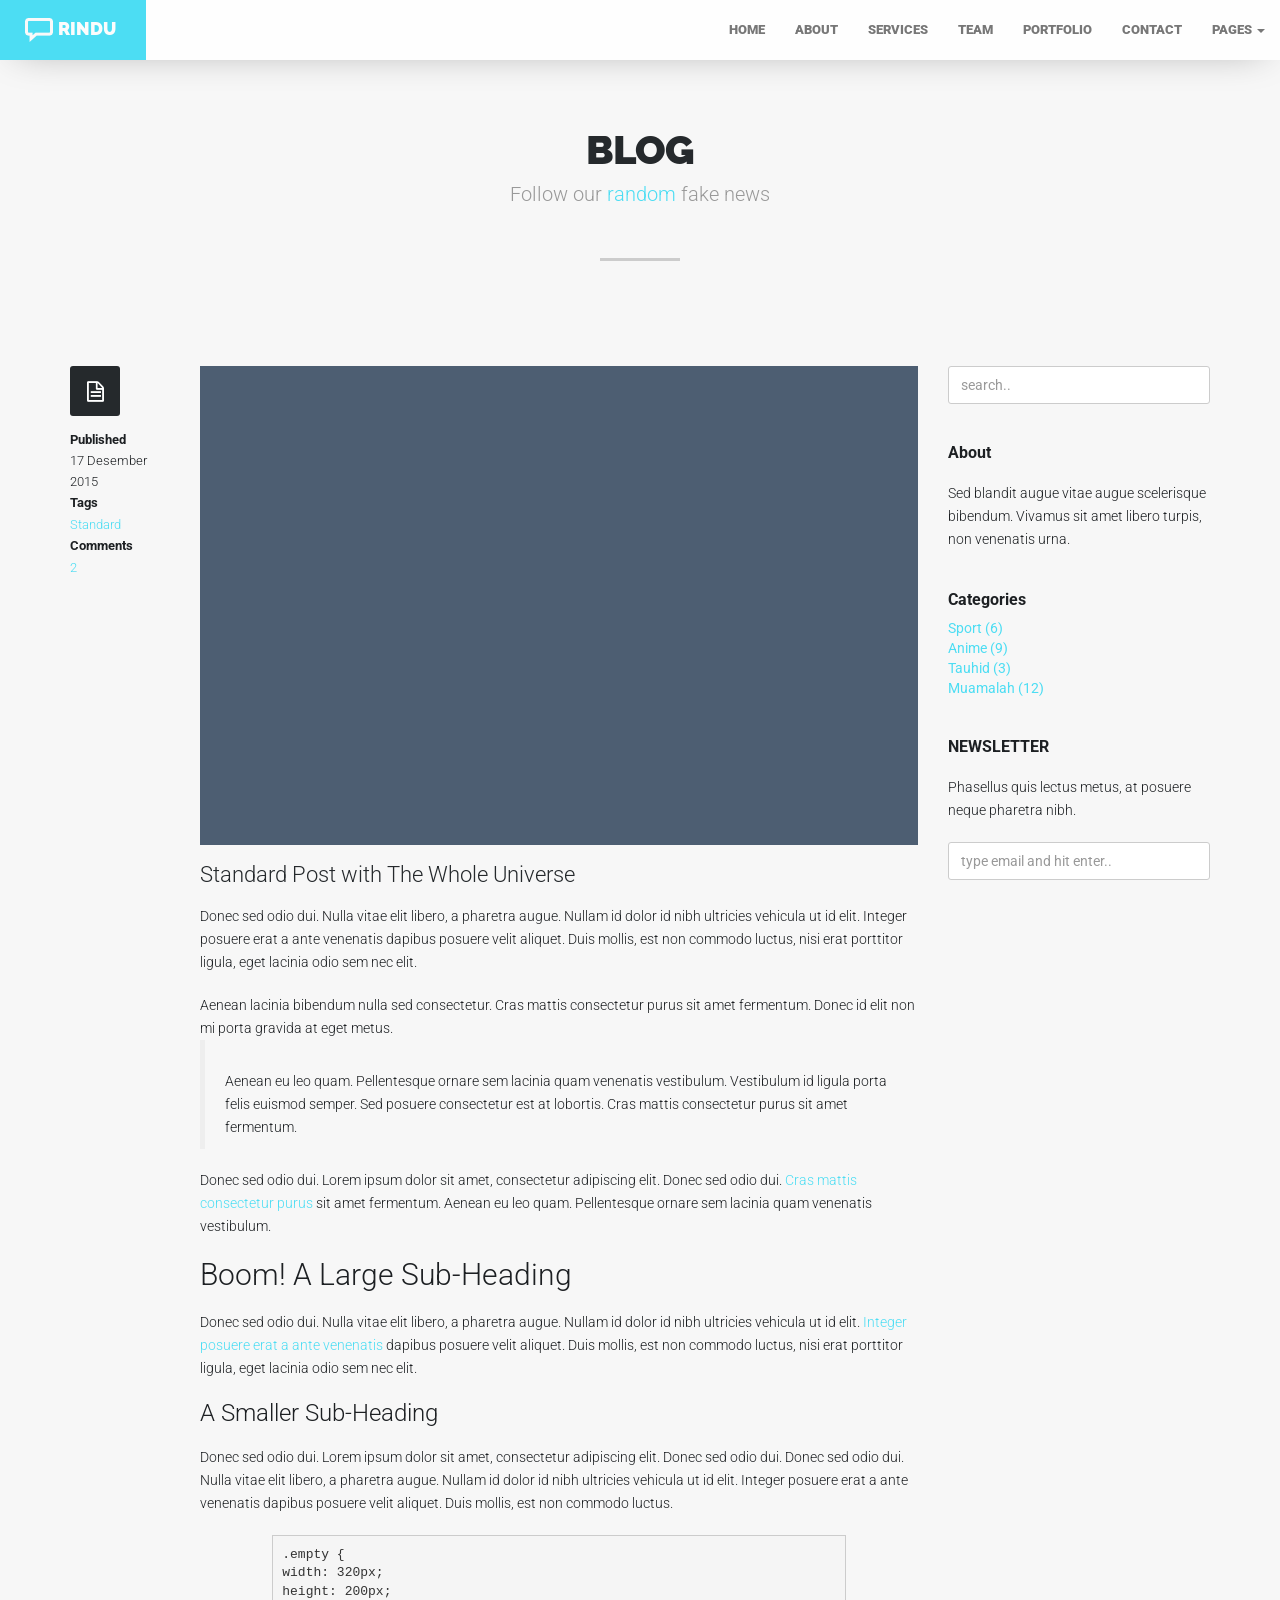
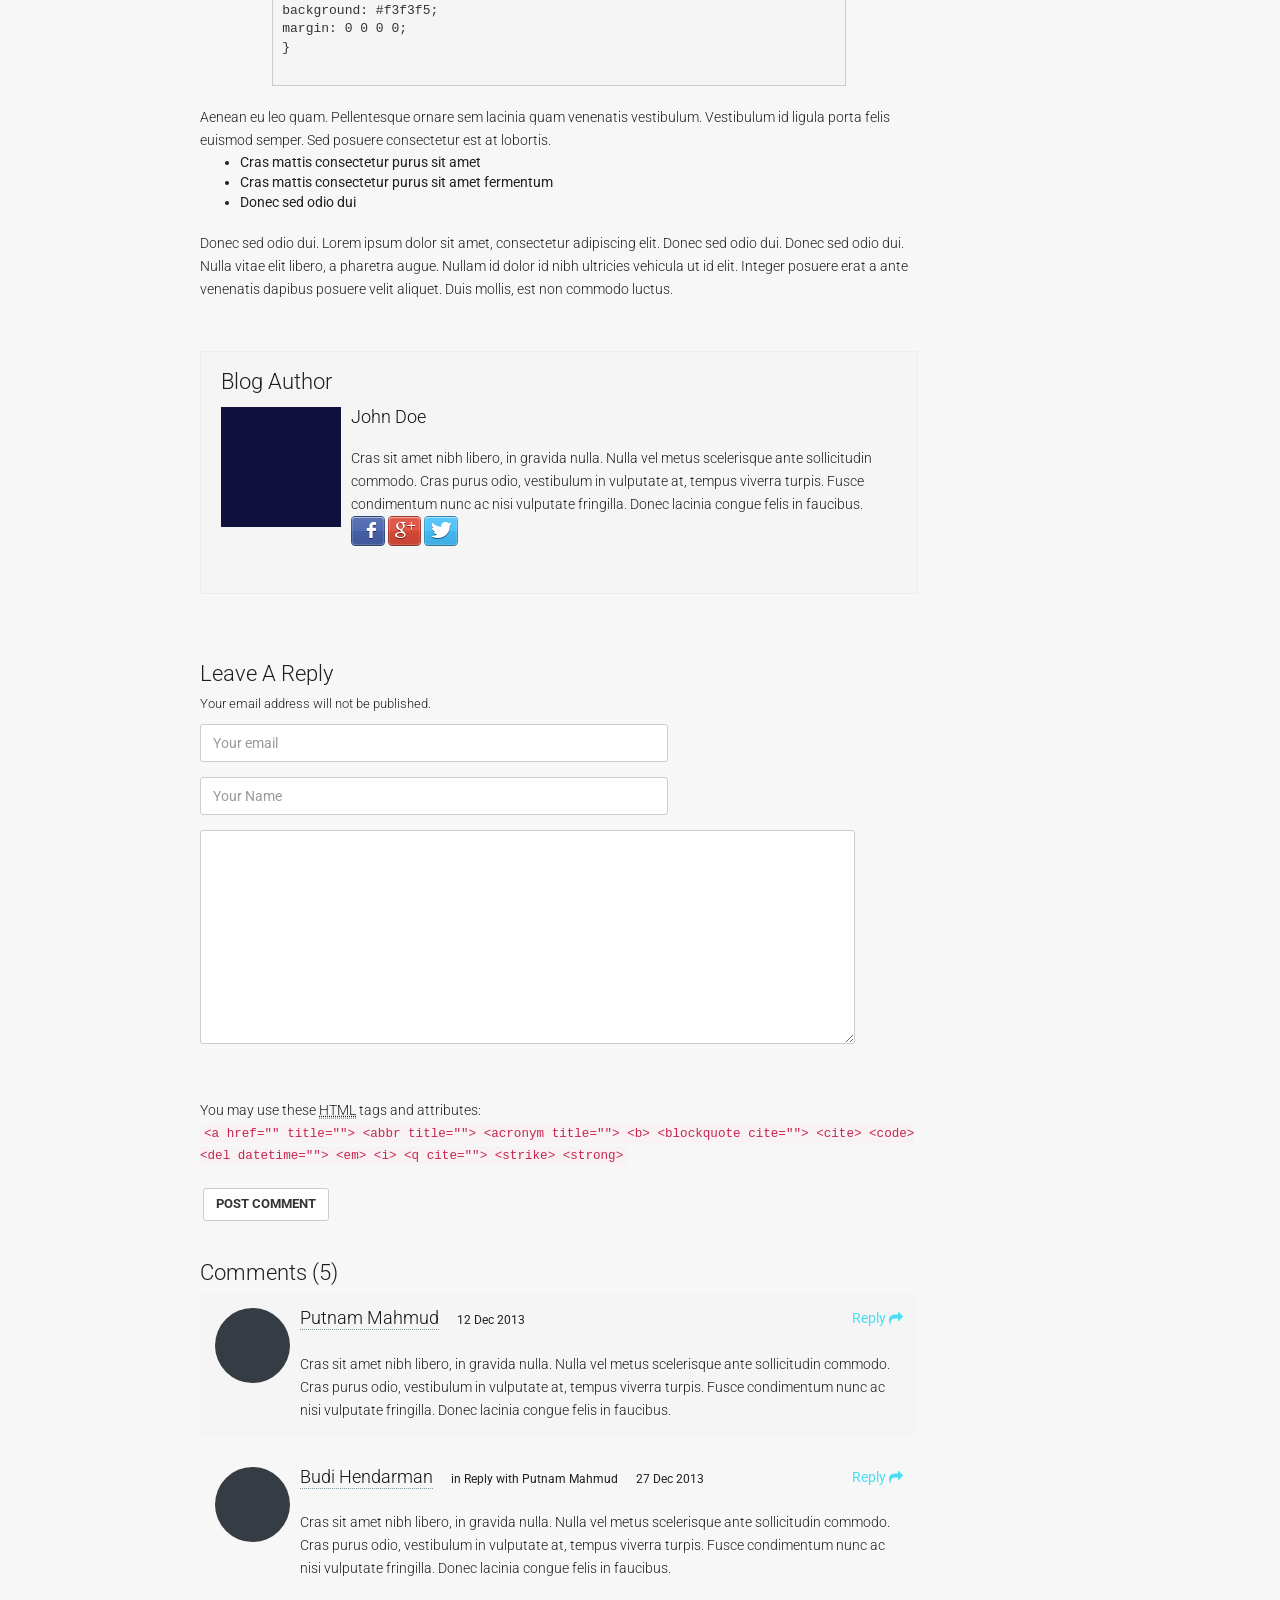
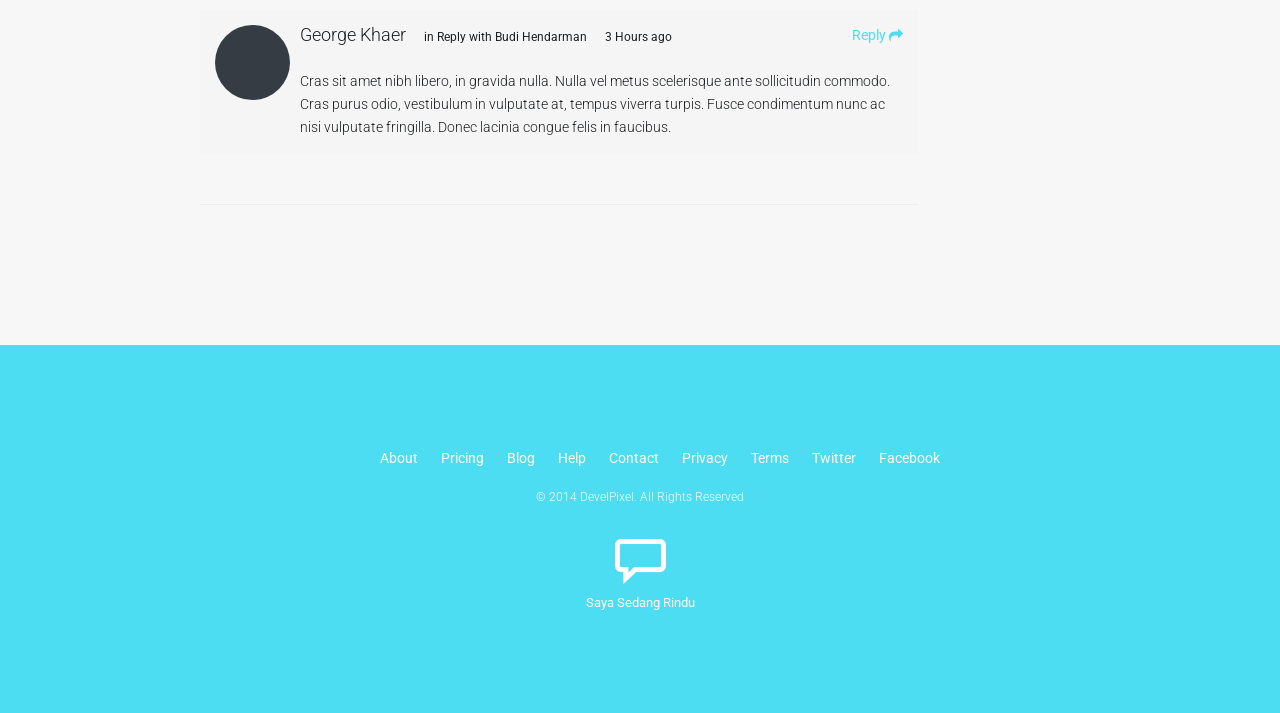
<file: light-blog-post.html>
<!DOCTYPE html>
<html lang="en">

<head>
    <meta charset="utf-8">
    <meta name="viewport" content="width=device-width, initial-scale=1.0">
    <meta name="description" content="RINDU - One Page Business Template<">
    <meta name="author" content="Develpixel">
    <link rel="shortcut icon" href="images/favicon/favicon.ico" type="image/x-icon">
    <link rel="icon" href="images/favicon/favicon.ico" type="image/x-icon">

    <title>RINDU - One Page Business Template</title>

    <!-- Bootstrap core CSS -->
    <link href="css/bootstrap.min.css" rel="stylesheet">
    <!-- Font Awesome CSS -->
    <link href="css/lib/font-awesome.css" rel="stylesheet">
    <!-- Zocial CSS -->
    <link href="css/lib/zocial.css" rel="stylesheet">
    <!-- VENOBOx CSS -->
    <link rel="stylesheet" href="css/lib/venobox.css" type="text/css" />
    <!-- EXPANDING THUMBNAIL CSS -->
    <link rel="stylesheet" href="css/lib/og-component.css" type="text/css" />
    <!-- ANIMATED CSS -->
    <link href="css/lib/animate.css" rel="stylesheet">
    <!-- STYLE CSS -->
    <link href="css/style-light.css" rel="stylesheet">
    <!-- COLOR SCHEME CSS -->
    <link href="css/scheme/light-blue.css" rel="stylesheet">
    <!-- MODERNIZER JS -->
    <script src="js/lib/modernizr.custom.js"></script>
    <!-- HTML5 shim and Respond.js IE8 support of HTML5 elements and media queries -->
    <!--[if lt IE 9]>
      <script src="js/html5shiv.js"></script>
      <script src="js/respond.min.js"></script>
    <![endif]-->
</head>

<body data-spy="scroll" data-target=".navbar-collapse">
    <!-- BEGIN OUTTER -->
    <div class="outter">
        <!---->


        <!-- BEGIN NAVBAR -->
        <nav class="navbar navbar-default navbar-fixed-top" role="navigation">
            <div class="container-fluid">
                <!-- Brand and toggle get grouped for better mobile display -->
                <div class="navbar-header">
                    <button type="button" class="navbar-toggle" data-toggle="collapse" data-target="#bs-example-navbar-collapse-1">
                        <span class="sr-only">Toggle navigation</span>
                        <span class="icon-bar"></span>
                        <span class="icon-bar"></span>
                        <span class="icon-bar"></span>
                    </button>
                    <a class="navbar-brand" href="#">
                        <img src="images/logo-top-white.png" alt="">RINDU</a>
                </div>

                <!-- Collect the nav links, forms, and other content for toggling -->
                <div class="collapse navbar-collapse" id="bs-example-navbar-collapse-1">
                    <ul class="nav navbar-nav navbar-right">
                        <li><a class="sscroll" href="light-index.html">HOME</a>
                        </li>
                        <li><a class="sscroll" href="light-index.html#about">ABOUT</a>
                        </li>
                        <li><a class="sscroll" href="light-index.html#services">SERVICES</a>
                        </li>
                        <li><a class="sscroll" href="light-index.html#team">TEAM</a>
                        </li>
                        <li><a class="sscroll" href="light-index.html#portfolio">PORTFOLIO</a>
                        </li>
                        <li><a class="sscroll" href="light-index.html#contact">CONTACT</a>
                        </li>
                        <li class="dropdown">
                            <a href="#" class="dropdown-toggle" data-toggle="dropdown">PAGES <b class="caret"></b></a>
                            <ul class="dropdown-menu" role="menu">
                                <li><a href="light-index-video.html">INDEX VIDEO</a>
                                </li>
                                <li><a href="light-index-static.html">INDEX STATIC IMAGE</a>
                                </li>
                                <li><a href="light-blog.html">BLOG</a>
                                </li>
                                <li><a href="light-blog-post.html">BLOG POST</a>
                                </li>
                                <li><a href="light-comingsoon.html">COMING SOON</a>
                                </li>
                                <li><a href="light-shortcodes.html">SHORT CODES</a>
                                </li>
                            </ul>
                        </li>
                    </ul>

                </div>
                <!-- /.navbar-collapse -->
            </div>
            <!-- /.container-fluid -->
        </nav>
        <!-- END NAVBAR -->

        <!-- BEGIN CONTENT SECTION -->
        <div class="section-outter">
            <!-- BEGIN ABOUT  -->
            <section id="blog">
                <div class="section-wrapper">
                    <div class="section-title">
                        <h2 class="title animatez" data-effect="fadeInDown">BLOG</h2>
                        <h4 class="subtitle animatez" data-effect="fadeInUp">Follow our
                            <span class="main-color">random</span>&nbsp;fake news</h4>
                    </div>
                    <hr class="title-break">
                    <div class="section-inner">
                        <div class="container">
                            <div class="row">
                                <!-- BLOG POST -->
                                <div class="col-md-9">

                                  <!-- POST -->
                        <article class="post">
                            <figure>
                                <a href="blog-post.html">
                                    <img src="images/blog-thumb.jpg" alt="">
                                </a>
                            </figure>
                            <div class="post-meta">
                                <a class="post-icon" href="blog-post.html"><i class="fa fa-file-text-o"></i></a>
                                <h5>Published</h5>
                                <span class="published">17 Desember 2015</span>
                                <h5>Tags</h5>
                                <span><a href="javascript:;">Standard</a>
                                </span>
                                <h5>Comments</h5>
                                <span><a href="javascript:;">2</a>
                                </span>
                            </div>
                            <h2 class="post-title"><a href="blog-post.html">Standard Post with The Whole Universe</a>
                            </h2>
                            <div class="post-content">
                                <p>Donec sed odio dui. Nulla vitae elit libero, a pharetra augue. Nullam id dolor id nibh ultricies vehicula ut id elit. Integer posuere erat a ante venenatis dapibus posuere velit aliquet. Duis mollis, est non commodo luctus, nisi erat porttitor ligula, eget lacinia odio sem nec elit.</p>
                                <p>
                                    <span id="more-795"></span>
                                </p>
                                <p>Aenean lacinia bibendum nulla sed consectetur. Cras mattis consectetur purus sit amet fermentum. Donec id elit non mi porta gravida at eget metus.</p>
                                <blockquote>
                                    <p>Aenean eu leo quam. Pellentesque ornare sem lacinia quam venenatis vestibulum. Vestibulum id ligula porta felis euismod semper. Sed posuere consectetur est at lobortis. Cras mattis consectetur purus sit amet fermentum.</p>
                                </blockquote>
                                <p>Donec sed odio dui. Lorem ipsum dolor sit amet, consectetur adipiscing elit. Donec sed odio dui. <a href="#">Cras mattis consectetur purus</a> sit amet fermentum. Aenean eu leo quam. Pellentesque ornare sem lacinia quam venenatis vestibulum.</p>
                                <h2>Boom! A Large Sub-Heading</h2>
                                <p>Donec sed odio dui. Nulla vitae elit libero, a pharetra augue. Nullam id dolor id nibh ultricies vehicula ut id elit. <a href="#">Integer posuere erat a ante venenatis</a> dapibus posuere velit aliquet. Duis mollis, est non commodo luctus, nisi erat porttitor ligula, eget lacinia odio sem nec elit.</p>
                                <h3>A Smaller Sub-Heading</h3>
                                <p>Donec sed odio dui. Lorem ipsum dolor sit amet, consectetur adipiscing elit. Donec sed odio dui. Donec sed odio dui. Nulla vitae elit libero, a pharetra augue. Nullam id dolor id nibh ultricies vehicula ut id elit. Integer posuere erat a ante venenatis dapibus posuere velit aliquet. Duis mollis, est non commodo luctus.</p>
                                <pre>
.empty { 
width: 320px;
height: 200px; 
background: #f3f3f5; 
margin: 0 0 0 0;
}
                                </pre>
                                <p>Aenean eu leo quam. Pellentesque ornare sem lacinia quam venenatis vestibulum. Vestibulum id ligula porta felis euismod semper. Sed posuere consectetur est at lobortis.</p>
                                <ul>
                                    <li>Cras mattis consectetur purus sit amet</li>
                                    <li>Cras mattis consectetur purus sit amet fermentum</li>
                                    <li>Donec sed odio dui</li>
                                </ul>
                                <p>Donec sed odio dui. Lorem ipsum dolor sit amet, consectetur adipiscing elit. Donec sed odio dui. Donec sed odio dui. Nulla vitae elit libero, a pharetra augue. Nullam id dolor id nibh ultricies vehicula ut id elit. Integer posuere erat a ante venenatis dapibus posuere velit aliquet. Duis mollis, est non commodo luctus.</p>
                            </div>
                            <div class="spacer medium"></div>
                            <div class="post-author">
                                <h2 class="post-title">Blog Author</h2>
                                <div class="media">
                                    <figure class="pull-left">
                                        <img class="media-object" src="images/author.png" alt="Author">
                                    </figure>
                                    <div class="media-body">
                                        <h4 class="media-heading"><a href="javascript:;">John Doe</a>
                                        </h4>
                                        <p>
                                            Cras sit amet nibh libero, in gravida nulla. Nulla vel metus scelerisque ante sollicitudin commodo. Cras purus odio, vestibulum in vulputate at, tempus viverra turpis. Fusce condimentum nunc ac nisi vulputate fringilla. Donec lacinia congue felis in faucibus.
                                            <br>
                                            <a href="#" class="zocial icon facebook">Sign in with Facebook</a>
                                            <a href="#" class="zocial icon googleplus">Sign in with Facebook</a>
                                            <a href="#" class="zocial icon twitter">Sign in with Facebook</a>
                                        </p>
                                    </div>
                                </div>
                            </div>
                            <div class="spacer medium"></div>
                            <div class="blog-comments">
                                    <!-- BLOG REPLY -->
                                    <h2 class="post-title">Leave A Reply
                                        <span>Your email address will not be published.</span>
                                    </h2>
                                    <form role="form">
                                        <div class="form-group row">
                                            <div class="col-md-8">
                                                <input type="email" class="form-control col-md-6" placeholder="Your email">
                                            </div>
                                        </div>
                                        <div class="form-group row">
                                            <div class="col-md-8">
                                                <input type="text" class="form-control" placeholder="Your Name">
                                            </div>
                                        </div>
                                        <div class="form-group row">
                                            <div class="col-lg-11">
                                                <textarea class="form-control" rows="10"></textarea>
                                            </div>
                                        </div>
                                        <br>
                                        <p>You may use these
                                            <abbr title="HyperText Markup Language">HTML</abbr>&nbsp;tags and attributes:
                                        </p>
                                        <code>&lt;a href="" title=""&gt; &lt;abbr title=""&gt; &lt;acronym title=""&gt; &lt;b&gt; &lt;blockquote cite=""&gt; &lt;cite&gt; &lt;code&gt; &lt;del datetime=""&gt; &lt;em&gt; &lt;i&gt; &lt;q cite=""&gt; &lt;strike&gt; &lt;strong&gt;</code>
                                        <p></p>
                                        <button type="submit" class="btn btn-default">Post Comment</button>
                                    </form>
                                    <!-- END BLOG REPLY -->
                                    <h2 class="post-title">Comments (5)</h2>
                                    <div class="blog-comment-content">
                                        <ul class="media-list">
                                            <li class="media">
                                                <figure class="pull-left">
                                                    <a href="javascript:;">
                                                        <img class="media-object" src="images/people-1.jpg" alt="comment-1">
                                                    </a>
                                                </figure>
                                                <div class="media-body">
                                                    <div class="comment-meta">
                                                        <h4 class="media-heading"><a href="javascript:;">Putnam Mahmud</a>
                                                        </h4>
                                                        <span class="time">
                                                            12 Dec 2013
                                                        </span>
                                                        <div class="comment-extra pull-right">
                                                            <a href="javascript:;">Reply <i class="fa fa-share"></i></a>
                                                        </div>
                                                    </div>
                                                    <p>
                                                        Cras sit amet nibh libero, in gravida nulla. Nulla vel metus scelerisque ante sollicitudin commodo. Cras purus odio, vestibulum in vulputate at, tempus viverra turpis. Fusce condimentum nunc ac nisi vulputate fringilla. Donec lacinia congue felis in faucibus.</p>
                                                </div>
                                            </li>
                                            <li class="media">
                                                <figure class="pull-left">
                                                    <a href="javascript:;">
                                                        <img class="media-object" src="images/people-2.jpg" alt="comment-1">
                                                    </a>
                                                </figure>
                                                <div class="media-body">
                                                    <div class="comment-meta">
                                                        <h4 class="media-heading"><a href="javascript:;">Budi Hendarman</a>
                                                        </h4>
                                                        <span class="in-reply">
                                                            in Reply with Putnam Mahmud
                                                        </span>
                                                        <span class="time">
                                                            27 Dec 2013
                                                        </span>
                                                        <div class="comment-extra pull-right">
                                                            <a href="javascript:;">Reply <i class="fa fa-share"></i></a>
                                                        </div>
                                                    </div>
                                                    <p>
                                                        Cras sit amet nibh libero, in gravida nulla. Nulla vel metus scelerisque ante sollicitudin commodo. Cras purus odio, vestibulum in vulputate at, tempus viverra turpis. Fusce condimentum nunc ac nisi vulputate fringilla. Donec lacinia congue felis in faucibus.</p>
                                                </div>
                                            </li>
                                            <li class="media">
                                                <figure class="pull-left">
                                                    <a href="javascript:;">
                                                        <img class="media-object" src="images/people-3.jpg" alt="comment-1">
                                                    </a>
                                                </figure>
                                                <div class="media-body">
                                                    <div class="comment-meta">
                                                        <h4 class="media-heading">George Khaer
                                                        </h4>
                                                        <span class="in-reply">
                                                            in Reply with Budi Hendarman
                                                        </span>
                                                        <span class="time">
                                                            3 Hours ago
                                                        </span>
                                                        <div class="comment-extra pull-right">
                                                            <a href="javascript:;">Reply <i class="fa fa-share"></i></a>
                                                        </div>
                                                    </div>
                                                    <p>
                                                        Cras sit amet nibh libero, in gravida nulla. Nulla vel metus scelerisque ante sollicitudin commodo. Cras purus odio, vestibulum in vulputate at, tempus viverra turpis. Fusce condimentum nunc ac nisi vulputate fringilla. Donec lacinia congue felis in faucibus.</p>
                                                </div>
                                            </li>
                                        </ul>
                                    </div>
                                </div>
                        </article>
                        <!-- END BLOG POST -->

                                </div>
                                <!-- BLOG WIDGET -->
                                <div class="col-md-3">
                                    <!-- WIDGET -->
                                    <div class="widget">
                                        <form role="form">
                                            <div class="form-group">
                                                <input type="text" class="form-control" id="exampleInputEmail2" placeholder="search..">
                                            </div>
                                        </form>
                                    </div>

                                    <!-- WIDGET -->
                                    <div class="widget">
                                        <h3 class="widget-title">About</h3>
                                        <p>Sed blandit augue vitae augue scelerisque bibendum. Vivamus sit amet libero turpis, non venenatis urna.</p>
                                    </div>

                                    <!-- WIDGET -->
                                    <div class="widget">
                                        <h3 class="widget-title">
                                            Categories
                                        </h3>
                                        <ul>
                                            <li><a href="javascript:;">Sport (6)</a>
                                            </li>
                                            <li><a href="javascript:;">Anime (9)</a>
                                            </li>
                                            <li><a href="javascript:;">Tauhid (3)</a>
                                            </li>
                                            <li><a href="javascript:;">Muamalah (12)</a>
                                            </li>
                                        </ul>
                                    </div>

                                    <!-- WIDGET -->
                                    <div class="widget">
                                        <h3 class="widget-title">NEWSLETTER</h3>
                                        <p>Phasellus quis lectus metus, at posuere neque pharetra nibh.</p>
                                        <br/>
                                        <form role="form">
                                            <div class="form-group">
                                                <input type="text" class="form-control" id="exampleInputEmail1" placeholder="type email and hit enter..">
                                            </div>
                                        </form>
                                    </div>
                                </div>
                            </div>
                        </div>
                    </div>
                    <div class="spacer big"></div>
                </div>
            </section>
            <!-- END BLOG -->

            <footer class="footer white section-wrapper">
                <nav class="footer-nav" role="navigation">
                    <ul>
                        <li><a class="sscroll" href="#about">About</a>
                        </li>
                        <li><a href="javascript:;">Pricing</a>
                        </li>
                        <li><a href="blog.html">Blog</a>
                        </li>
                        <li><a href="javascript:;">Help</a>
                        </li>
                        <li><a class="sscroll" href="#contact">Contact</a>
                        </li>
                        <li><a href="javascript:;">Privacy</a>
                        </li>
                        <li><a href="javascript:;">Terms</a>
                        </li>
                        <li><a href="javascript:;">Twitter</a>
                        </li>
                        <li><a href="http://www.facebook.com/Develpixel">Facebook</a>
                        </li>
                    </ul>
                </nav>
                <p class="copyright">&copy; 2014 DevelPixel. All Rights Reserved</p>
                <div class="footer-logo">
                    <img src="images/logo-white.png" alt="">
                    <span>Saya Sedang Rindu</span>
                </div>
                <div class="spacer big"></div>
            </footer>

        </div>
        <!-- END CONTENT SECTION -->

        <!---->
    </div>
    <!-- END OUTTER -->

    <!-- BACK TO TOP -->
    <div class="totop" id="backtotop">
        <span>
            <a href="#home" class="first sscroll"><i class="fa fa-angle-up"></i></a>
            <a href="#home" class="hover sscroll"><i class="fa fa-angle-up"></i></a>
        </span>
    </div>
    <!-- END BACK TO TOP -->

    <!-- Bootstrap core JavaScript
    ================================================== -->
    <!-- Placed at the end of the document so the pages load faster -->
    <script src="js/jquery-1.10.2.min.js"></script>
    <!-- EXPANDING THUMBNAIL JS -->
    <script src="js/lib/grid.js"></script>
    <!-- BOOTSTRAP JS -->
    <script src="js/bootstrap.min.js"></script>
    <!-- SUPER SLIDES JS -->
    <script src="js/lib/jquery.superslides.min.js"></script>
    <!-- JQUERY BACK TO TOP -->
    <script src="js/lib/jquery.backtotop.js"></script>
    <!-- JQUERY PARALLAX -->
    <script src="js/lib/jquery.parallax.js"></script>
    <!-- JQUERY BACKGROUND VIDEO -->
    <script src="js/lib/jquery.backgroundvideo.js"></script>
    <!-- JQUERY VENOBOX VIDEO -->
    <script src="js/lib/venobox.min.js"></script>
    <!-- JQUERY WAYPOINT -->
    <script src="js/lib/waypoints.js"></script>
    <!-- JQUERY WAYPOINT -->
    <script src="js/lib/jquery.countTo.js"></script>
    <!-- JQUERY SMOOTH SCROLL -->
    <script src="js/lib/jquery.smooth-scroll.min.js"></script>
    <!-- JQUERY FITVID -->
    <script src="js/lib/jquery.fitvid.js"></script>
    <!-- HTML 5 PLAYER -->
    <script src="js/lib/mediaelement.min.js"></script>
    <!-- JQUERY MASONRY LAYOUT 
    <script src="js/lib/masonry.pkgd.min.js"></script>-->
    <!-- JQUERT SUDO SLIDER JS -->
    <script src="js/lib/jquery.sudoslider.min.js"></script>
    <!-- MAIN JS -->
    <script src="js/main.js"></script>
</body>

</html>
</file>
<file: css/lib/zocial.css>
@charset "UTF-8";

/*!
	Zocial Butons
	http://zocial.smcllns.com
	by Sam Collins (@smcllns)
	License: http://opensource.org/licenses/mit-license.php
	
	You are free to use and modify, as long as you keep this license comment intact or link back to zocial.smcllns.com on your site.
*/


/* Button structure */

.zocial,
a.zocial {
	border: 1px solid #777;
	border-color: rgba(0,0,0,0.2);
	border-bottom-color: #333;
	border-bottom-color: rgba(0,0,0,0.4);
	color: #fff;
	-moz-box-shadow: inset 0 0.08em 0 rgba(255,255,255,0.4), inset 0 0 0.1em rgba(255,255,255,0.9);
	-webkit-box-shadow: inset 0 0.08em 0 rgba(255,255,255,0.4), inset 0 0 0.1em rgba(255,255,255,0.9);
	box-shadow: inset 0 0.08em 0 rgba(255,255,255,0.4), inset 0 0 0.1em rgba(255,255,255,0.9);
	cursor: pointer;
	display: inline-block;
	font: bold 100%/2.1 "Lucida Grande", Tahoma, sans-serif;
	padding: 0 .95em 0 0;
	text-align: center;
	text-decoration: none;
	text-shadow: 0 1px 0 rgba(0,0,0,0.5);
	white-space: nowrap;
	
	-moz-user-select: none;
	-webkit-user-select: none;
	user-select: none;
	
	position: relative;
	
	-moz-border-radius: .3em;
	-webkit-border-radius: .3em;
	border-radius: .3em;
}

.zocial:before {
	content: "";
	border-right: 0.075em solid rgba(0,0,0,0.1);
	float: left;
	font: 120%/1.65 zocial;
	font-style: normal;
	font-weight: normal;
	margin: 0 0.5em 0 0;
	padding: 0 0.5em;
	text-align: center;
	text-decoration: none;
	text-transform: none;
	
	-moz-box-shadow: 0.075em 0 0 rgba(255,255,255,0.25);
	-webkit-box-shadow: 0.075em 0 0 rgba(255,255,255,0.25);
	box-shadow: 0.075em 0 0 rgba(255,255,255,0.25);
	
	-moz-font-smoothing: antialiased;
	-webkit-font-smoothing: antialiased;
	font-smoothing: antialiased;
}

.zocial:active {
	outline: none; /* outline is visible on :focus */
}

/* Buttons can be displayed as standalone icons by adding a class of "icon" */

.zocial.icon {
	overflow: hidden;
	max-width: 2.4em;
	padding-left: 0;
	padding-right: 0;
	max-height: 2.15em;
	white-space: nowrap;
}
.zocial.icon:before {
	padding: 0;
	width: 2em;
	height: 2em;
	
	box-shadow: none;
	border: none;
}

/* Gradients */

.zocial {
	background-image: -moz-linear-gradient(rgba(255,255,255,.1), rgba(255,255,255,.05) 49%, rgba(0,0,0,.05) 51%, rgba(0,0,0,.1));
	background-image: -ms-linear-gradient(rgba(255,255,255,.1), rgba(255,255,255,.05) 49%, rgba(0,0,0,.05) 51%, rgba(0,0,0,.1));
	background-image: -o-linear-gradient(rgba(255,255,255,.1), rgba(255,255,255,.05) 49%, rgba(0,0,0,.05) 51%, rgba(0,0,0,.1));
	background-image: -webkit-gradient(linear, left top, left bottom, from(rgba(255,255,255,.1)), color-stop(49%, rgba(255,255,255,.05)), color-stop(51%, rgba(0,0,0,.05)), to(rgba(0,0,0,.1)));
	background-image: -webkit-linear-gradient(rgba(255,255,255,.1), rgba(255,255,255,.05) 49%, rgba(0,0,0,.05) 51%, rgba(0,0,0,.1));
	background-image: linear-gradient(rgba(255,255,255,.1), rgba(255,255,255,.05) 49%, rgba(0,0,0,.05) 51%, rgba(0,0,0,.1));
}

.zocial:hover, .zocial:focus {
	background-image: -moz-linear-gradient(rgba(255,255,255,.15) 49%, rgba(0,0,0,.1) 51%, rgba(0,0,0,.15));
	background-image: -ms-linear-gradient(rgba(255,255,255,.15) 49%, rgba(0,0,0,.1) 51%, rgba(0,0,0,.15));
	background-image: -o-linear-gradient(rgba(255,255,255,.15) 49%, rgba(0,0,0,.1) 51%, rgba(0,0,0,.15));
	background-image: -webkit-gradient(linear, left top, left bottom, from(rgba(255,255,255,.15)), color-stop(49%, rgba(255,255,255,.15)), color-stop(51%, rgba(0,0,0,.1)), to(rgba(0,0,0,.15)));
	background-image: -webkit-linear-gradient(rgba(255,255,255,.15) 49%, rgba(0,0,0,.1) 51%, rgba(0,0,0,.15));
	background-image: linear-gradient(rgba(255,255,255,.15) 49%, rgba(0,0,0,.1) 51%, rgba(0,0,0,.15));
}

.zocial:active {
	background-image: -moz-linear-gradient(bottom, rgba(255,255,255,.1), rgba(255,255,255,0) 30%, transparent 50%, rgba(0,0,0,.1));
	background-image: -ms-linear-gradient(bottom, rgba(255,255,255,.1), rgba(255,255,255,0) 30%, transparent 50%, rgba(0,0,0,.1));
	background-image: -o-linear-gradient(bottom, rgba(255,255,255,.1), rgba(255,255,255,0) 30%, transparent 50%, rgba(0,0,0,.1));
	background-image: -webkit-gradient(linear, left top, left bottom, from(rgba(255,255,255,.1)), color-stop(30%, rgba(255,255,255,0)), color-stop(50%, transparent), to(rgba(0,0,0,.1)));
	background-image: -webkit-linear-gradient(bottom, rgba(255,255,255,.1), rgba(255,255,255,0) 30%, transparent 50%, rgba(0,0,0,.1));
	background-image: linear-gradient(bottom, rgba(255,255,255,.1), rgba(255,255,255,0) 30%, transparent 50%, rgba(0,0,0,.1));
}

/* Adjustments for light background buttons */

.zocial.acrobat,
.zocial.bitcoin,
.zocial.cloudapp,
.zocial.dropbox,
.zocial.email,
.zocial.eventful,
.zocial.github,
.zocial.gmail,
.zocial.instapaper,
.zocial.itunes,
.zocial.ninetyninedesigns,
.zocial.openid,
.zocial.plancast,
.zocial.pocket,
.zocial.posterous,
.zocial.reddit,
.zocial.secondary,
.zocial.stackoverflow,
.zocial.viadeo,
.zocial.weibo,
.zocial.wikipedia {
	border: 1px solid #aaa;
	border-color: rgba(0,0,0,0.3);
	border-bottom-color: #777;
	border-bottom-color: rgba(0,0,0,0.5);
	-moz-box-shadow: inset 0 0.08em 0 rgba(255,255,255,0.7), inset 0 0 0.08em rgba(255,255,255,0.5);
	-webkit-box-shadow: inset 0 0.08em 0 rgba(255,255,255,0.7), inset 0 0 0.08em rgba(255,255,255,0.5);
	box-shadow: inset 0 0.08em 0 rgba(255,255,255,0.7), inset 0 0 0.08em rgba(255,255,255,0.5);
	text-shadow: 0 1px 0 rgba(255,255,255,0.8);
}

/* :hover adjustments for light background buttons */

.zocial.acrobat:focus,
.zocial.acrobat:hover,
.zocial.bitcoin:focus,
.zocial.bitcoin:hover,
.zocial.dropbox:focus,
.zocial.dropbox:hover,
.zocial.email:focus,
.zocial.email:hover,
.zocial.eventful:focus,
.zocial.eventful:hover,
.zocial.github:focus,
.zocial.github:hover,
.zocial.gmail:focus,
.zocial.gmail:hover,
.zocial.instapaper:focus,
.zocial.instapaper:hover,
.zocial.itunes:focus,
.zocial.itunes:hover,
.zocial.ninetyninedesigns:focus,
.zocial.ninetyninedesigns:hover,
.zocial.openid:focus,
.zocial.openid:hover,
.zocial.plancast:focus,
.zocial.plancast:hover,
.zocial.pocket:focus,
.zocial.pocket:hover,
.zocial.posterous:focus,
.zocial.posterous:hover,
.zocial.reddit:focus,
.zocial.reddit:hover,
.zocial.secondary:focus,
.zocial.secondary:hover,
.zocial.stackoverflow:focus,
.zocial.stackoverflow:hover,
.zocial.twitter:focus,
.zocial.viadeo:focus,
.zocial.viadeo:hover,
.zocial.weibo:focus,
.zocial.weibo:hover,
.zocial.wikipedia:focus,
.zocial.wikipedia:hover {
	background-image: -webkit-gradient(linear, left top, left bottom, from(rgba(255,255,255,0.5)), color-stop(49%, rgba(255,255,255,0.2)), color-stop(51%, rgba(0,0,0,0.05)), to(rgba(0,0,0,0.15)));
	background-image: -moz-linear-gradient(top, rgba(255,255,255,0.5), rgba(255,255,255,0.2) 49%, rgba(0,0,0,0.05) 51%, rgba(0,0,0,0.15));
	background-image: -webkit-linear-gradient(top, rgba(255,255,255,0.5), rgba(255,255,255,0.2) 49%, rgba(0,0,0,0.05) 51%, rgba(0,0,0,0.15));
	background-image: -o-linear-gradient(top, rgba(255,255,255,0.5), rgba(255,255,255,0.2) 49%, rgba(0,0,0,0.05) 51%, rgba(0,0,0,0.15));
	background-image: -ms-linear-gradient(top, rgba(255,255,255,0.5), rgba(255,255,255,0.2) 49%, rgba(0,0,0,0.05) 51%, rgba(0,0,0,0.15));
	background-image: linear-gradient(top, rgba(255,255,255,0.5), rgba(255,255,255,0.2) 49%, rgba(0,0,0,0.05) 51%, rgba(0,0,0,0.15));
}

/* :active adjustments for light background buttons */

.zocial.acrobat:active,
.zocial.bitcoin:active,
.zocial.dropbox:active,
.zocial.email:active,
.zocial.eventful:active,
.zocial.github:active,
.zocial.gmail:active,
.zocial.instapaper:active,
.zocial.itunes:active,
.zocial.ninetyninedesigns:active,
.zocial.openid:active,
.zocial.plancast:active,
.zocial.pocket:active,
.zocial.posterous:active,
.zocial.reddit:active,
.zocial.secondary:active,
.zocial.stackoverflow:active,
.zocial.viadeo:active,
.zocial.weibo:active,
.zocial.wikipedia:active {
	background-image: -webkit-gradient(linear, left top, left bottom, from(rgba(255,255,255,0)), color-stop(30%, rgba(255,255,255,0)), color-stop(50%, rgba(0,0,0,0)), to(rgba(0,0,0,0.1)));
	background-image: -moz-linear-gradient(bottom, rgba(255,255,255,0), rgba(255,255,255,0) 30%, rgba(0,0,0,0) 50%, rgba(0,0,0,0.1));
	background-image: -webkit-linear-gradient(bottom, rgba(255,255,255,0), rgba(255,255,255,0) 30%, rgba(0,0,0,0) 50%, rgba(0,0,0,0.1));
	background-image: -o-linear-gradient(bottom, rgba(255,255,255,0), rgba(255,255,255,0) 30%, rgba(0,0,0,0) 50%, rgba(0,0,0,0.1));
	background-image: -ms-linear-gradient(bottom, rgba(255,255,255,0), rgba(255,255,255,0) 30%, rgba(0,0,0,0) 50%, rgba(0,0,0,0.1));
	background-image: linear-gradient(bottom, rgba(255,255,255,0), rgba(255,255,255,0) 30%, rgba(0,0,0,0) 50%, rgba(0,0,0,0.1));
}

/* Button icon and color */
/* Icon characters are stored in unicode private area */
.zocial.acrobat:before {content: "\00E3"; color: #FB0000;}
.zocial.amazon:before {content: "a";}
.zocial.android:before {content: "&";}
.zocial.angellist:before {content: "\00D6";}
.zocial.aol:before {content: "\"";}
.zocial.appnet:before {content: "\00E1";}
.zocial.appstore:before {content: "A";}
.zocial.bitbucket:before {content: "\00E9";}
.zocial.bitcoin:before {content: "2"; color: #f7931a;}
.zocial.blogger:before {content: "B";}
.zocial.buffer:before {content: "\00E5";}
.zocial.call:before {content: "7";}
.zocial.cal:before {content: ".";}
.zocial.cart:before {content: "\00C9";}
.zocial.chrome:before {content: "[";}
.zocial.cloudapp:before {content: "c";}
.zocial.creativecommons:before {content: "C";}
.zocial.delicious:before {content: "#";}
.zocial.digg:before {content: ";";}
.zocial.disqus:before {content: "Q";}
.zocial.dribbble:before {content: "D";}
.zocial.dropbox:before {content: "d"; color: #1f75cc;}
.zocial.drupal:before {content: "\00E4"; color: #fff;}
.zocial.dwolla:before {content: "\00E0";}
.zocial.email:before {content: "]"; color: #312c2a;}
.zocial.eventasaurus:before {content: "v"; color: #9de428;}
.zocial.eventbrite:before {content: "|";}
.zocial.eventful:before {content: "'"; color: #0066CC;}
.zocial.evernote:before {content: "E";}
.zocial.facebook:before {content: "f";}
.zocial.fivehundredpx:before {content: "0"; color: #29b6ff;}
.zocial.flattr:before {content: "%";}
.zocial.flickr:before {content: "F";}
.zocial.forrst:before {content: ":"; color: #50894f;}
.zocial.foursquare:before {content: "4";}
.zocial.github:before {content: "\00E8";}
.zocial.gmail:before {content: "m"; color: #f00;}
.zocial.google:before {content: "G";}
.zocial.googleplay:before {content: "h";}
.zocial.googleplus:before {content: "+";}
.zocial.gowalla:before {content: "@";}
.zocial.grooveshark:before {content: "8";}
.zocial.guest:before {content: "?";}
.zocial.html5:before {content: "5";}
.zocial.ie:before {content: "6";}
.zocial.instagram:before {content: "\00DC";}
.zocial.instapaper:before {content: "I";}
.zocial.intensedebate:before {content: "{";}
.zocial.itunes:before {content: "i"; color: #1a6dd2;}
.zocial.klout:before {content: "K"; }
.zocial.lanyrd:before {content: "-";}
.zocial.lastfm:before {content: "l";}
.zocial.lego:before {content: "\00EA"; color:#fff900;}
.zocial.linkedin:before {content: "L";}
.zocial.lkdto:before {content: "\00EE";}
.zocial.logmein:before {content: "\00EB";}
.zocial.macstore:before {content: "^";}
.zocial.meetup:before {content: "M";}
.zocial.myspace:before {content: "_";}
.zocial.ninetyninedesigns:before {content: "9"; color: #f50;}
.zocial.openid:before {content: "o"; color: #ff921d;}
.zocial.opentable:before {content: "\00C7";}
.zocial.paypal:before {content: "$";}
.zocial.pinboard:before {content: "n";}
.zocial.pinterest:before {content: "1";}
.zocial.plancast:before {content: "P";}
.zocial.plurk:before {content: "j";}
.zocial.pocket:before {content: "\00E7"; color:#ee4056;}
.zocial.podcast:before {content: "`";}
.zocial.posterous:before {content: "~";}
.zocial.print:before {content: "\00D1";}
.zocial.quora:before {content: "q";}
.zocial.reddit:before {content: ">"; color: red;}
.zocial.rss:before {content: "R";}
.zocial.scribd:before {content: "}"; color: #00d5ea;}
.zocial.skype:before {content: "S";}
.zocial.smashing:before {content: "*";}
.zocial.songkick:before {content: "k";}
.zocial.soundcloud:before {content: "s";}
.zocial.spotify:before {content: "=";}
.zocial.stackoverflow:before {content: "\00EC"; color: #ff7a15;}
.zocial.statusnet:before {content: "\00E2"; color: #fff;}
.zocial.steam:before {content: "b";}
.zocial.stripe:before {content: "\00A3";}
.zocial.stumbleupon:before {content: "/";}
.zocial.tumblr:before {content: "t";}
.zocial.twitter:before {content: "T";}
.zocial.viadeo:before {content: "H"; color: #f59b20;}
.zocial.vimeo:before {content: "V";}
.zocial.vk:before {content: "N";}
.zocial.weibo:before {content: "J"; color: #e6162d;}
.zocial.wikipedia:before {content: ",";}
.zocial.windows:before {content: "W";}
.zocial.wordpress:before {content: "w";}
.zocial.xing:before {content: "X"}
.zocial.yahoo:before {content: "Y";}
.zocial.ycombinator:before {content: "\00ED";}
.zocial.yelp:before {content: "y";}
.zocial.youtube:before {content: "U";}

/* Button background and text color */

.zocial.acrobat {background-color: #fff; color: #000;}
.zocial.amazon {background-color: #ffad1d; color: #030037; text-shadow: 0 1px 0 rgba(255,255,255,0.5);}
.zocial.android {background-color: #a4c639;}
.zocial.angellist {background-color: #000;}
.zocial.aol {background-color: #f00;}
.zocial.appnet {background-color: #3178bd;}
.zocial.appstore {background-color: #000;}
.zocial.bitbucket {background-color: #205081;}
.zocial.bitcoin {background-color: #efefef; color: #4d4d4d;}
.zocial.blogger {background-color: #ee5a22;}
.zocial.buffer {background-color: #232323;}
.zocial.call {background-color: #008000;}
.zocial.cal {background-color: #d63538;}
.zocial.cart {background-color: #333;}
.zocial.chrome {background-color: #006cd4;}
.zocial.cloudapp {background-color: #fff; color: #312c2a;}
.zocial.creativecommons {background-color: #000;}
.zocial.delicious {background-color: #3271cb;}
.zocial.digg {background-color: #164673;}
.zocial.disqus {background-color: #5d8aad;}
.zocial.dribbble {background-color: #ea4c89;}
.zocial.dropbox {background-color: #fff; color: #312c2a;}
.zocial.drupal {background-color: #0077c0; color: #fff;}
.zocial.dwolla {background-color: #e88c02;}
.zocial.email {background-color: #f0f0eb; color: #312c2a;}
.zocial.eventasaurus {background-color: #192931; color: #fff;}
.zocial.eventbrite {background-color: #ff5616;}
.zocial.eventful {background-color: #fff; color: #47ab15;}
.zocial.evernote {background-color: #6bb130; color: #fff;}
.zocial.facebook {background-color: #4863ae;}
.zocial.fivehundredpx {background-color: #333;}
.zocial.flattr {background-color: #8aba42;}
.zocial.flickr {background-color: #ff0084;}
.zocial.forrst {background-color: #1e360d;}
.zocial.foursquare {background-color: #44a8e0;}
.zocial.github {background-color: #fbfbfb; color: #050505;}
.zocial.gmail {background-color: #efefef; color: #222;}
.zocial.google {background-color: #4e6cf7;}
.zocial.googleplay {background-color: #000;}
.zocial.googleplus {background-color: #dd4b39;}
.zocial.gowalla {background-color: #ff720a;}
.zocial.grooveshark {background-color: #111; color:#eee;}
.zocial.guest {background-color: #1b4d6d;}
.zocial.html5 {background-color: #ff3617;}
.zocial.ie {background-color: #00a1d9;}
.zocial.instapaper {background-color: #eee; color: #222;}
.zocial.instagram {background-color: #3f729b;}
.zocial.intensedebate {background-color: #0099e1;}
.zocial.klout {background-color: #e34a25;}
.zocial.itunes {background-color: #efefeb; color: #312c2a;}
.zocial.lanyrd {background-color: #2e6ac2;}
.zocial.lastfm {background-color: #dc1a23;}
.zocial.lego {background-color: #fb0000;}
.zocial.linkedin {background-color: #0083a8;}
.zocial.lkdto {background-color: #7c786f;}
.zocial.logmein {background-color: #000;}
.zocial.macstore {background-color: #007dcb}
.zocial.meetup {background-color: #ff0026;}
.zocial.myspace {background-color: #000;}
.zocial.ninetyninedesigns {background-color: #fff; color: #072243;}
.zocial.openid {background-color: #f5f5f5; color: #333;}
.zocial.opentable {background-color: #990000;}
.zocial.paypal {background-color: #fff; color: #32689a; text-shadow: 0 1px 0 rgba(255,255,255,0.5);}
.zocial.pinboard {background-color: blue;}
.zocial.pinterest {background-color: #c91618;}
.zocial.plancast {background-color: #e7ebed; color: #333;}
.zocial.plurk {background-color: #cf682f;}
.zocial.pocket {background-color: #fff; color: #777;}
.zocial.podcast {background-color: #9365ce;}
.zocial.posterous {background-color: #ffd959; color: #bc7134;}
.zocial.print {background-color: #f0f0eb; color: #222; text-shadow: 0 1px 0 rgba(255,255,255,0.8);}
.zocial.quora {background-color: #a82400;}
.zocial.reddit {background-color: #fff; color: #222;}
.zocial.rss {background-color: #ff7f25;}
.zocial.scribd {background-color: #231c1a;}
.zocial.skype {background-color: #00a2ed;}
.zocial.smashing {background-color: #ff4f27;}
.zocial.songkick {background-color: #ff0050;}
.zocial.soundcloud {background-color: #ff4500;}
.zocial.spotify {background-color: #60af00;}
.zocial.stackoverflow {background-color: #fff; color: #555;}
.zocial.statusnet {background-color: #829d25;}
.zocial.steam {background-color: #000;}
.zocial.stripe {background-color: #2f7ed6;}
.zocial.stumbleupon {background-color: #eb4924;}
.zocial.tumblr {background-color: #374a61;}
.zocial.twitter {background-color: #46c0fb;}
.zocial.viadeo {background-color: #fff;  color: #000;}
.zocial.vimeo {background-color: #00a2cd;}
.zocial.vk {background-color: #45688E;}
.zocial.weibo {background-color: #faf6f1; color: #000;}
.zocial.wikipedia {background-color: #fff; color: #000;}
.zocial.windows {background-color: #0052a4; color: #fff;}
.zocial.wordpress {background-color: #464646;}
.zocial.xing {background-color: #0a5d5e;}
.zocial.yahoo {background-color: #a200c2;}
.zocial.ycombinator {background-color: #ff6600;}
.zocial.yelp {background-color: #e60010;}
.zocial.youtube {background-color: #f00;}

/*
The Miscellaneous Buttons
These button have no icons and can be general purpose buttons while ensuring consistent button style
Credit to @guillermovs for suggesting
*/

.zocial.primary, .zocial.secondary {margin: 0.1em 0; padding: 0 1em;}
.zocial.primary:before, .zocial.secondary:before {display: none;}
.zocial.primary {background-color: #333;}
.zocial.secondary {background-color: #f0f0eb; color: #222; text-shadow: 0 1px 0 rgba(255,255,255,0.8);}

/* Any browser-specific adjustments */

button:-moz-focus-inner {
	border: 0;
	padding: 0;
}



/* Reference icons from font-files
** Base 64-encoded version recommended to resolve cross-site font-loading issues
*/

@font-face {
    font-family: 'zocial';
    src: url('../../fonts/zocial-regular-webfont.eot');
}

@font-face {
    font-family: 'zocial';
    src: url([data-uri]) format('woff'),
         url('../../fonts/zocial-regular-webfont.ttf') format('truetype'),
         url('../../fonts/zocial-regular-webfont.svg#zocialregular') format('svg');
    font-weight: normal;
    font-style: normal;
}
</file>
<file: css/lib/venobox.css>
/* ------ venobox.css --------*/
.vbox-overlay *, .vbox-overlay *:before, .vbox-overlay *:after{
    -webkit-backface-visibility: hidden;
    -webkit-box-sizing:border-box;-moz-box-sizing:border-box;box-sizing:border-box;}
body{
    -webkit-overflow-scrolling:touch;
}
/* ------- overlay: change here background color and opacity ----- */
.vbox-overlay{
    background: rgba(0,0,0,0.85); 
    width: 100%;
    height: auto;
    position: absolute;
    top: 0;
    left: 0;
    z-index: 999;
    overflow: hidden;
    opacity: 0;
    transition: opacity .25s ease-in-out;
    -moz-transition: opacity .25s ease-in-out;
    -webkit-transition: opacity .25s ease-in-out;
}
.relativo{
    float: left;
    width: 100%;
    height: 100%;
    display: block;
    position: relative;
}
/* ----- preloader - choose between CIRCLE, IOS, DOTS, QUADS ----- */

/* circle preloader */
.vbox-preloader{
    position:fixed; 
    width:32px; 
    height:32px;
    left:50%; 
    top:50%; 
    margin-left:-16px; 
    margin-top:-16px;
    background-image: url(venobox/preload-circle.png);
    text-indent: -100px;
    overflow: hidden;
    -webkit-animation: playload 1.4s steps(18) infinite;
       -moz-animation: playload 1.4s steps(18) infinite;
        -ms-animation: playload 1.4s steps(18) infinite;
         -o-animation: playload 1.4s steps(18) infinite;
            animation: playload 1.4s steps(18) infinite;
}
@-webkit-keyframes playload {
   from { background-position:    0px; }
     to { background-position: -576px; }
}
@-moz-keyframes playload {
   from { background-position:    0px; }
     to { background-position: -576px; }
}
@-ms-keyframes playload {
   from { background-position:    0px; }
     to { background-position: -576px; }
}
@-o-keyframes playload {
   from { background-position:    0px; }
     to { background-position: -576px; }
}
@keyframes playload {
   from { background-position:    0px; }
     to { background-position: -576px; }
}
/* IOS preloader */
/*
.vbox-preloader{
    position:fixed; 
    width:32px; 
    height:32px;
    left:50%; 
    top:50%; 
    margin-left:-16px; 
    margin-top:-16px;
    background-image: url(preload-ios.png);
    text-indent: -100px;
    overflow: hidden;
    -webkit-animation: playload 1.4s steps(12) infinite;
       -moz-animation: playload 1.4s steps(12) infinite;
        -ms-animation: playload 1.4s steps(12) infinite;
         -o-animation: playload 1.4s steps(12) infinite;
            animation: playload 1.4s steps(12) infinite;
}

@-webkit-keyframes playload {
   from { background-position:    0px; }
     to { background-position: -384px; }
}
@-moz-keyframes playload {
   from { background-position:    0px; }
     to { background-position: -384px; }
}
@-ms-keyframes playload {
   from { background-position:    0px; }
     to { background-position: -384px; }
}
@-o-keyframes playload {
   from { background-position:    0px; }
     to { background-position: -384px; }
}
@keyframes playload {
   from { background-position:    0px; }
     to { background-position: -384px; }
}
*/
/* dots preloader */
/*
.vbox-preloader{
    position:fixed; 
    width:32px; 
    height:11px;
    left:50%; 
    top:50%; 
    margin-left:-16px; 
    margin-top:-16px;
    background-image: url(preload-dots.png);
    text-indent: -100px;
    overflow: hidden;
    -webkit-animation: playload 1.4s steps(24) infinite;
       -moz-animation: playload 1.4s steps(24) infinite;
        -ms-animation: playload 1.4s steps(24) infinite;
         -o-animation: playload 1.4s steps(24) infinite;
            animation: playload 1.4s steps(24) infinite;
}

@-webkit-keyframes playload {
   from { background-position:    0px; }
     to { background-position: -768px; }
}
@-moz-keyframes playload {
   from { background-position:    0px; }
     to { background-position: -768px; }
}
@-ms-keyframes playload {
   from { background-position:    0px; }
     to { background-position: -768px; }
}
@-o-keyframes playload {
   from { background-position:    0px; }
     to { background-position: -768px; }
}
@keyframes playload {
   from { background-position:    0px; }
     to { background-position: -768px; }
}
*/
/* quads preloader */
/*
.vbox-preloader{
    position:fixed; 
    width:32px; 
    height:10px;
    left:50%; 
    top:50%; 
    margin-left:-16px; 
    margin-top:-16px;
    background-image: url(preload-quads.png);
    text-indent: -100px;
    overflow: hidden;
    -webkit-animation: playload 1.4s steps(12) infinite;
       -moz-animation: playload 1.4s steps(12) infinite;
        -ms-animation: playload 1.4s steps(12) infinite;
         -o-animation: playload 1.4s steps(12) infinite;
            animation: playload 1.4s steps(12) infinite;
}
@-webkit-keyframes playload {
   from { background-position:    0px; }
     to { background-position: -384px; }
}
@-moz-keyframes playload {
   from { background-position:    0px; }
     to { background-position: -384px; }
}
@-ms-keyframes playload {
   from { background-position:    0px; }
     to { background-position: -384px; }
}
@-o-keyframes playload {
   from { background-position:    0px; }
     to { background-position: -384px; }
}
@keyframes playload {
   from { background-position:    0px; }
     to { background-position: -384px; }
}
*/
/* ----- navigation ----- */
.vbox-close{
    cursor: pointer;
    position: fixed;
    top: -1px;
    right: 0;
    width: 46px;
    height: 40px;
    padding: 10px 20px 10px 0;
    display: block;
    background: url(venobox/close.gif) no-repeat #161617;
    background-position:10px center;
    color: #fff;
    text-indent: -100px;
    overflow: hidden;
}
.vbox-next, .vbox-prev{
    cursor: pointer;
    position: fixed;
    top: 50%;
    color: #fff;
    width: 30px;
    height: 30px;
    margin-top: -15px;
    text-indent: -100px;
    overflow: hidden;
}
.vbox-prev{
    left: 10px;
    background: url(venobox/prev.gif) center center no-repeat;
}
.vbox-next{
    right: 10px;
    background: url(venobox/next.gif) center center no-repeat;
}

.vbox-title{
    width: 100%;
    height: 40px;
    float: left;
    text-align: center;
    line-height: 28px;
    font-size: 12px;
    color: #fff;
    padding: 6px 40px;
    overflow: hidden;
    background: #161617;
    position: fixed;
    display: none;
    top: -1px;
    left: 0;

}
.vbox-num{
    cursor: pointer;
    position: fixed;
    top: -1px;
    left: 0;
    height: 40px;
    display: block;
    color: #fff;
    overflow: hidden;
    line-height: 28px;
    font-size: 12px;
    padding: 6px 10px;
    background: #161617;
    display: none;
}
/* ------- inline window ------ */
.vbox-inline{
    width: 420px;
    height: 315px;
    padding: 10px;
    background: #fff;
    text-align: left;
    margin: 0 auto;
    overflow: auto;
}

/* ------- Video & iFrames window ------ */
.venoframe{
    border: none;
    width: 960px;
    height: 720px;
}
@media (max-width: 992px) {
    .venoframe{
        width: 640px;
        height: 480px;
    }
}
@media (max-width: 767px) {
    .venoframe{
        width: 420px;
        height: 315px;
    }
}
@media (max-width: 460px) {
    .vbox-inline{
        width: 100%;
    }

    .venoframe{
        width: 100%;
        height: 260px;
    }
}

/* ------- PLease do NOT edit this! (or do it at your own risk) ------ */
.vbox-container{
    position: relative;
    background: #000;
    width: 98%;
    max-width: 1024px;
    margin: 0 auto;
}
.vbox-content{
    text-align: center;
    float: left;
    width: 100%;
    position: relative;
    overflow: hidden;
}
.vbox-container img{
    max-width: 100%;
    height: auto;
}
.vwrap{
    opacity: 1;
    transition: opacity .25s ease-in-out;
    -moz-transition: opacity .25s ease-in-out;
    -webkit-transition: opacity .25s ease-in-out;
    width: 100%;
    float: left;
    position: relative;
    margin: 0;
    padding: 0;
    left: 0;
    height: auto;
    overflow: hidden;
    z-index: 1;
}
</file>
<file: css/lib/og-component.css>
.og-grid {
	list-style: none;
	padding: 20px 0;
	margin: 0 auto;
	text-align: center;
	width: 100%;
}

.og-grid li {
	display: inline-block;
	margin: 10px 5px 0 5px;
	vertical-align: top;
	height: 300px;
}

.og-grid li > a,
.og-grid li > a img {
	border: none;
	outline: none;
	display: block;
	position: relative;
}

.og-grid li.og-expanded > a::after {
	top: auto;
	border: solid transparent;
	content: " ";
	height: 0;
	width: 0;
	position: absolute;
	pointer-events: none;
	border-bottom-color: #ddd;
	border-width: 15px;
	left: 50%;
	z-index: 11;
	margin: -20px 0 0 -15px;
}

.og-expander {
	position: absolute;
	background: #ddd;
	top: auto;
	left: 0;
	width: 100%;
	margin-top: 9px;
	text-align: left;
	height: 0;
	overflow: hidden;
}

.og-expander-inner {
	padding: 50px 30px;
	height: 100%;
}

.og-close {
	position: absolute;
	width: 40px;
	height: 40px;
	top: 20px;
	right: 20px;
	cursor: pointer;
}

.og-close::before,
.og-close::after {
	content: '';
	position: absolute;
	width: 100%;
	top: 50%;
	height: 1px;
	background: #888;
	-webkit-transform: rotate(45deg);
	-moz-transform: rotate(45deg);
	transform: rotate(45deg);
}

.og-close::after {
	-webkit-transform: rotate(-45deg);
	-moz-transform: rotate(-45deg);
	transform: rotate(-45deg);
}

.og-close:hover::before,
.og-close:hover::after {
	background: #333;
}

.og-fullimg,
.og-details {
	width: 50%;
	float: left;
	height: 100%;
	overflow: hidden;
	position: relative;
}

.og-details {
	padding: 0 40px 0 20px;
}

.og-fullimg {
	text-align: center;
}

.og-fullimg img {
	display: inline-block;
	max-height: 100%;
	max-width: 100%;
}

.og-details h3 {
	font-weight: 300;
	font-size: 52px;
	padding: 40px 0 10px;
	margin-bottom: 10px;
}

.og-details p {
	font-weight: 400;
	font-size: 16px;
	line-height: 22px;
	color: #999;
}

.og-details a {
	font-weight: 700;
	font-size: 16px;
	color: #333;
	text-transform: uppercase;
	letter-spacing: 2px;
	padding: 10px 20px;
	border: 3px solid #333;
	display: inline-block;
	margin: 30px 0 0;
	outline: none;
}

.og-details a::before {
	content: '\2192';
	display: inline-block;
	margin-right: 10px;
}

.og-details a:hover {
	border-color: #999;
	color: #999;
}

.og-grid li a{
	position: relative;
}

.og-overlay{
	position: absolute;
	width: 100%;
	height: 300px;
	z-index: 10;
	top: -10px;
	left: -10px;
	background: rgba(0,0,0,0);
	-o-transition: all ease-in-out .2s;
	-moz-transition: all ease-in-out .2s;
	-webkit-transition: all ease-in-out .2s;
	transition: all ease-in-out .2s;
}
.og-grid li a:hover .og-overlay{
	background: rgba(0,0,0,0.8);
	top: 0px;
	left: 0px;
}
.og-grid li a .og-title{
	position: absolute;
	z-index: 11;
	top: 40%;
	width: 100%;
	left: 0;
	text-align: center;
	color: #FFF;
	font-weight: 900;
	text-decoration: none;
	opacity: 0;
	-o-opacity: 0;
	-moz-opacity: 0;
	-webkit-opacity: 0;
	-o-transition: all ease-in-out .2s;
	-moz-transition: all ease-in-out .2s;
	-webkit-transition: all ease-in-out .2s;
	transition: all ease-in-out .2s;
	transition-delay:0.18s;
	-o-transition-delay:0.18s;
	-moz-transition-delay:0.18s;
	-webkit-transition-delay:0.18s;
}
.og-grid li a:hover .og-title{
	top: 48%;
	opacity: 1;
	-o-opacity: 1;
	-moz-opacity: 1;
	-webkit-opacity: 1;
}
.og-loading {
	width: 20px;
	height: 20px;
	border-radius: 50%;
	background: #ddd;
	box-shadow: 0 0 1px #ccc, 15px 30px 1px #ccc, -15px 30px 1px #ccc;
	position: absolute;
	top: 50%;
	left: 50%;
	margin: -25px 0 0 -25px;
	-webkit-animation: loader 0.5s infinite ease-in-out both;
	-moz-animation: loader 0.5s infinite ease-in-out both;
	animation: loader 0.5s infinite ease-in-out both;
}

@-webkit-keyframes loader {
	0% { background: #ddd; }
	33% { background: #ccc; box-shadow: 0 0 1px #ccc, 15px 30px 1px #ccc, -15px 30px 1px #ddd; }
	66% { background: #ccc; box-shadow: 0 0 1px #ccc, 15px 30px 1px #ddd, -15px 30px 1px #ccc; }
}

@-moz-keyframes loader {
	0% { background: #ddd; }
	33% { background: #ccc; box-shadow: 0 0 1px #ccc, 15px 30px 1px #ccc, -15px 30px 1px #ddd; }
	66% { background: #ccc; box-shadow: 0 0 1px #ccc, 15px 30px 1px #ddd, -15px 30px 1px #ccc; }
}

@keyframes loader {
	0% { background: #ddd; }
	33% { background: #ccc; box-shadow: 0 0 1px #ccc, 15px 30px 1px #ccc, -15px 30px 1px #ddd; }
	66% { background: #ccc; box-shadow: 0 0 1px #ccc, 15px 30px 1px #ddd, -15px 30px 1px #ccc; }
}

@media screen and (max-width: 830px) {

	.og-expander h3 { font-size: 32px; }
	.og-expander p { font-size: 13px; }
	.og-expander a { font-size: 12px; }

}

@media screen and (max-width: 650px) {

	.og-fullimg { display: none; }
	.og-details { float: none; width: 100%; }
	
}
</file>
<file: css/scheme/light-blue.css>
/* CSS crunched with Crunch - http://crunchapp.net/ */
.navbar .navbar-brand {
  background: #4cddf3;
}
.navbar-default .navbar-nav > .open > a,
.navbar-default .navbar-nav > .open > a:hover,
.navbar-default .navbar-nav > .open > a:focus {
  background-color: #4cddf3;
}
.dropdown-menu {
  background-color: #4cddf3;
}
a {
  color: #4cddf3;
}
.main-color {
  color: #4cddf3;
}
.slides-navigation a:hover {
  background: #4cddf3;
}
.slides-pagination a.current {
  background: #4cddf3;
}
.header-center a:hover {
  color: #4cddf3;
}
.totop:hover span > a.hover {
  color: #4cddf3;
}
.left-icon .icon {
  background: #4cddf3;
}
.styled div span {
  background: #4cddf3;
}
footer.footer {
  background: #4cddf3;
}
.post .post-meta .post-icon:hover {
  background: #4cddf3;
}
.post .post-meta span a {
  color: #4cddf3;
}
.post .read-more {
  border: 1px solid #4cddf3;
}
.mejs-controls .mejs-time-rail .mejs-time-current {
  background-color: #4cddf3;
}
.mejs-horizontal-volume-current {
  background: #4cddf3;
}
.skill-bar ul li .bar {
  background: #4cddf3;
}
.pagination .pag-prev a,
.pagination .pag-next a {
  background: #4cddf3;
  border-color: #4cddf3;
}
.testimonial-list .testimonial-item a.current ~ .testi-link,
.testimonial-list .testimonial-item a:hover ~ .testi-link {
  background: rgba(76, 221, 243, 0.8);
}
</file>
<file: css/scheme/light-green.css>
/* CSS crunched with Crunch - http://crunchapp.net/ */
.navbar .navbar-brand {
  background: #2cde97;
}
.navbar-default .navbar-nav > .open > a,
.navbar-default .navbar-nav > .open > a:hover,
.navbar-default .navbar-nav > .open > a:focus {
  background-color: #2cde97;
}
.dropdown-menu {
  background-color: #2cde97;
}
a {
  color: #2cde97;
}
.main-color {
  color: #2cde97;
}
.slides-navigation a:hover {
  background: #2cde97;
}
.slides-pagination a.current {
  background: #2cde97;
}
.header-center a:hover {
  color: #2cde97;
}
.totop:hover span > a.hover {
  color: #2cde97;
}
.left-icon .icon {
  background: #2cde97;
}
.styled div span {
  background: #2cde97;
}
footer.footer {
  background: #2cde97;
}
.post .post-meta .post-icon:hover {
  background: #2cde97;
}
.post .post-meta span a {
  color: #2cde97;
}
.post .read-more {
  border: 1px solid #2cde97;
}
.mejs-controls .mejs-time-rail .mejs-time-current {
  background-color: #2cde97;
}
.mejs-horizontal-volume-current {
  background: #2cde97;
}
.skill-bar ul li .bar {
  background: #2cde97;
}
.pagination .pag-prev a,
.pagination .pag-next a {
  background: #2cde97;
  border-color: #2cde97;
}
.testimonial-list .testimonial-item a.current ~ .testi-link,
.testimonial-list .testimonial-item a:hover ~ .testi-link {
  background: rgba(44, 222, 151, 0.8);
}
</file>
<file: css/style-dark.css>
/*
Theme Name:  Rindu
Theme URI:
Author: DevelPixel
Author URI: 
Description: The 2014 theme for Bootstrap takes us back to the blog, featuring a full range of post formats, each displayed beautifully in their own unique way. Design details abound, starting with a vibrant color scheme and matching header images, beautiful typography and icons, and a flexible layout that looks great on any device, big or small.
Version: 1.0
License: GNU General Public License v2 or later
Tags: black, brown, orange, tan, white, yellow, light, one-column, two-columns, right-sidebar, flexible-width, custom-header, custom-menu, editor-style, featured-images, microformats, post-formats, rtl-language-support, sticky-post, translation-ready
Text Domain: rindu

BLUE: #4cddf3;
*/

/* ======== IMPORT FONT ========== */
 @import url(http://fonts.googleapis.com/css?family=Roboto:400,300,700,900);
 @import url(http://fonts.googleapis.com/css?family=Raleway:900,300,700);

/* ======== BOOTSTRAP STYLE ========= */

/*
    NAVBAR
*/
 .navbar.navbar-default {
    border-radius: 0;
    -moz-border-radius: 0;
    -webkit-border-radius: 0;
    border: 0;
    background: #25292c;
}
.navbar .navbar-brand {
    font-family:'Raleway', sans-serif;
    padding: 18px 25px;
    padding-right: 30px;
    color:#FCFCFC;
    font-weight: 900;
    text-transform: uppercase;
    height: auto;
    background: #4cddf3;
    outline: 0;
}
.navbar .navbar-brand img {
    margin-right: 5px;
}
.navbar .navbar-brand:hover {
    background: #1d2023;
    color: #FFF;
}
.navbar-nav>li>a {
    padding-top: 20px;
    padding-bottom: 20px;
    font-weight: 900;
    font-size: 13px;
}
.navbar-default .navbar-nav>.open>a, .navbar-default .navbar-nav>.open>a:hover, .navbar-default .navbar-nav>.open>a:focus {
    background-color: #4cddf3;
    color: #FFF;
}
.navbar-default .navbar-nav>li>a:hover {
    color: #FFF;
}
.navbar-default .navbar-nav>li>a:focus {
    color: #777;
}
.navbar-default .navbar-nav>.active>a, .navbar-default .navbar-nav>.active>a:hover, .navbar-default .navbar-nav>.active>a:focus {
    color: #FFF;
    background-color: inherit;
}
.navbar-collapse {
    border-top: 0;
    box-shadow: none;
}
/*
===
*/
 .navbar-info {
    padding: 7px 15px;
    background:#202326;
    /*#F5F5F5*/
    margin-bottom: 0;
    font-size: 12px;
}
.navbar-info li {
    list-style: none;
    display: inline;
    margin-left: 5px;
    margin-right: 15px;
    color: #818894;
}
/*
    DROPDOWN MENU
*/
 .dropdown-menu {
    position: absolute;
    top: 100%;
    left: 0;
    z-index: 1000;
    display: none;
    float: left;
    min-width: 180px;
    padding: 10px 0;
    margin: 2px 0 0;
    list-style: none;
    font-size: 14px;
    background-color: #4cddf3;
    border: 0;
    border: 0;
    border-radius: 0px;
    -webkit-box-shadow:none;
    box-shadow:none;
    background-clip: padding-box;
}
.dropdown-menu li a {
    padding: 10px 15px;
    color: #FFF;
    font-weight: 700;
    line-height: 25px;
}
/* 
    BUTTON  
*/
 .btn {
    border-radius: 3px;
    font-size: 13px;
    margin: 3px 3px;
    font-weight: 700;
    text-transform: uppercase;
    outline: 0;
}
.btn-dark {
    background: #25292c;
    color: #FFF;
    border-color: #25292c;
}
.btn-dark:hover {
    background: #454545;
    color: #FFF;
    border-color:#454545;
    box-shadow: none;
    -moz-box-shadow: none;
    -webkit-box-shadow: none;
}
.btn-outline {
    padding: 10px 15px;
    border:1px solid #FFF;
    text-decoration: none;
    -webkit-transition: all .2s ease-in-out;
    -moz-transition: all .2s ease-in-out;
    -ms-transition: all .2s ease-in-out;
    -o-transition: all .2s ease-in-out;
    transition: all .2s ease-in-out;
}
.btn-outline:hover {
    text-decoration: none;
    background: #25292c;
    border-color: #25292c;
}
/*
    FORM
*/
 .form-control {
    height: 38px;
    padding: 6px 12px;
    font-size: 14px;
    line-height: 1.42857143;
    color: #555;
    background-color: #fff;
    background-image: none;
    border: 1px solid #ccc;
    border-radius: 3px;
    -webkit-border-radius: 3px;
    -webkit-box-shadow: none;
    box-shadow: none;
    -webkit-transition: border-color ease-in-out .15s, box-shadow ease-in-out .15s;
    transition: border-color ease-in-out .15s, box-shadow ease-in-out .15s;
}
.form-control:focus {
    box-shadow: none;
    -webkit-box-shadow:none;
    border-color: #25292c;
}
label {
    font-weight: 300;
}
/* ======== GENERAL ========== */
 *, *:hover, *:focus, *:active {
    outline: 0;
}
body, html {
    height: 100%;
    width: 100%;
}
body {
    font-family:'Roboto', sans-serif;
    color: #FFF;
}
h1, h2, h3, h4, h5, h6 {
    font-weight: 300;
}
a {
    outline: 0;
    color: #4cddf3;
    -webkit-transition: all .2s ease-in-out;
    -moz-transition: all .2s ease-in-out;
    -ms-transition: all .2s ease-in-out;
    -o-transition: all .2s ease-in-out;
    transition: all .2s ease-in-out;
}
a:hover {
    text-decoration: none;
    color: #AAA;
}
code {
    white-space: inherit;
}
pre {
    margin-top: 20px;
    margin-bottom: 10px;
}
p {
    font-weight: 300;
    margin-top: 20px;
    margin-bottom: 0;
    font-size: 14px;
    line-height: 30px;
}
.white {
    color: #FFF !important;
}
.light {
    font-weight: 100 !important;
}
.medium {
    font-weight: 300 !important;
}
.main-color {
    color: #4cddf3;
}
.section-wrapper.text-left, .text-left {
    text-align: left;
}
.responsive-video iframe {
    border:0;
}
/* give margin bottom when break into mobile resolution */
 @media(max-width: 768px) {
    .mg-sm {
        margin-bottom: 30px;
    }
    .mg-sm:last-child {
        margin-bottom: 0;
    }
}
/* spacer */
 .spacer {
    display: block;
    width: 100%;
}
.spacer.big {
    height: 100px;
}
.spacer.small {
    height: 20px;
}
.spacer.medium {
    height: 50px;
}
.animatez {
    opacity:0;
    -o-opacity:0;
    -moz-opacity:0;
    -webkit-opacity:0;
    filter:Alpha(opacity=0);
    /* IE8 and earlier */
}
.delay.one {
    animation-delay: 0.15s;
    -o-animation-delay: 0.15s;
    -moz-animation-delay: 0.15s;
    -webkit-animation-delay: 0.15s;
}
.delay.two {
    animation-delay: 0.3s;
    -o-animation-delay: 0.3s;
    -moz-animation-delay: 0.3s;
    -webkit-animation-delay: 0.3s;
}
.delay.three {
    animation-delay: 0.45s;
    -o-animation-delay: 0.45s;
    -moz-animation-delay: 0.45s;
    -webkit-animation-delay: 0.45s;
}
.delay.four {
    animation-delay: 0.6s;
    -o-animation-delay: 0.6s;
    -moz-animation-delay: 0.6s;
    -webkit-animation-delay: 0.6s;
}
.delay.five {
    animation-delay: 0.75s;
    -o-animation-delay: 0.75s;
    -moz-animation-delay: 0.75s;
    -webkit-animation-delay: 0.75s;
}
/*
    SUPER SLIDES
*/
 #slides .slides-container {
    display: none;
}
#slides .scrollable {
    *zoom: 1;
    position: relative;
    top: 0;
    left: 0;
    overflow-y: auto;
    -webkit-overflow-scrolling: touch;
    height: 100%;
}
#slides .scrollable:after {
    content:"";
    display: table;
    clear: both;
}
.slides-navigation {
    margin: 0 auto;
    position: absolute;
    z-index: 3;
    /*top: 46%;*/
    bottom: 50px;
    width: 100%;
    outline: 0;
}
.slides-navigation a {
    position: absolute;
    display: block;
    width: 56px;
    height: 50px;
    text-align: center;
    line-height: 50px;
    font-size: 35px;
    background: #25292c;
    color: #FFF;
    outline: 0;
}
.slides-navigation a:hover {
    background: #4cddf3;
}
.slides-navigation a.prev {
    padding-right: 5px;
    border-right: 1px solid #1d2023;
    left: 0;
    -webkit-box-shadow: inset -1px 0px 0px 0px rgba(255, 255, 255, 0.05);
    -moz-box-shadow: inset -1px 0px 0px 0px rgba(255, 255, 255, 0.05);
    box-shadow: inset -1px 0px 0px 0px rgba(255, 255, 255, 0.05);
}
.slides-navigation a.next {
    padding-left: 5px;
    border-left: 1px solid #1d2023;
    right: 0;
    -webkit-box-shadow: inset 1px 0px 0px 0px rgba(255, 255, 255, 0.05);
    -moz-box-shadow: inset 1px 0px 0px 0px rgba(255, 255, 255, 0.05);
    box-shadow: inset 1px 0px 0px 0px rgba(255, 255, 255, 0.05);
}
.slides-pagination {
    position: absolute;
    z-index: 2;
    bottom: 0;
    text-align: center;
    width: 100%;
    height: 50px;
    padding-top: 15px;
    background: #25292c;
    letter-spacing: -999999999px;
}
.slides-pagination a {
    border-radius: 15px;
    outline: 0;
    width: 15px;
    height: 15px;
    display: inline-block;
    margin: 4px;
    line-height: 50px;
    content:'';
    overflow: hidden;
    background: #0e1011;
    /* Old browsers */
    background: -moz-linear-gradient(top, #0e1011 0%, #1d2023 100%);
    /* FF3.6+ */
    background: -webkit-gradient(linear, left top, left bottom, color-stop(0%, #0e1011), color-stop(100%, #1d2023));
    /* Chrome,Safari4+ */
    background: -webkit-linear-gradient(top, #0e1011 0%, #1d2023 100%);
    /* Chrome10+,Safari5.1+ */
    background: -o-linear-gradient(top, #0e1011 0%, #1d2023 100%);
    /* Opera 11.10+ */
    background: -ms-linear-gradient(top, #0e1011 0%, #1d2023 100%);
    /* IE10+ */
    background: linear-gradient(to bottom, #0e1011 0%, #1d2023 100%);
    /* W3C */
    filter: progid:DXImageTransform.Microsoft.gradient(startColorstr='#0e1011', endColorstr='#1d2023', GradientType=0);
    /* IE6-9 */
    -webkit-box-shadow: inset 0px -1px 0px 0px rgba(255, 255, 255, 0.14);
    -moz-box-shadow: inset 0px -1px 0px 0px rgba(255, 255, 255, 0.14);
    box-shadow: inset 0px -1px 0px 0px rgba(255, 255, 255, 0.14);
}
.slides-pagination a.current {
    background: #4cddf3;
    -webkit-box-shadow: inset 0px -2px 0px 0px rgba(0, 0, 0, 0.3);
    -moz-box-shadow: inset 0px -2px 0px 0px rgba(0, 0, 0, 0.3);
    box-shadow: inset 0px -2px 0px 0px rgba(0, 0, 0, 0.3);
}
/* Fullscreen fixed background */
 .fullscreen-image {
    position: fixed !important;
    z-index: -99;
}
.header-center {
    position: absolute;
    left: 50%;
    top: 50%;
    -webkit-transform: translate(-50%, -50%);
    -ms-transform: translate(-50%, -50%);
    -moz-transform: translate(-50%, -50%);
    transform: translate(-50%, -50%);
    display: inline-block;
}
.header-center h1, .header-center p {
    color: #FFF;
}
.header-center h1 {
    font-weight: 300;
    font-size: 70px;
    text-transform: uppercase;
}
.header-center h1 span {
    font-weight: 700;
}
@media(max-width: 768px) {
    .header-center h1 {
        font-size: 30px;
    }
    .header-center p {
        display: none;
    }
}
.header-center p {
    font-size: 22px;
    font-weight: 300;
}
.header-center a {
    color: #FFF;
    margin-top: 10%;
    width: 45px;
    height: 45px;
    line-height: 42px;
    text-align: center;
    font-size: 25px;
    display: inline-block;
    border:2px solid #FFF;
    background: rgba(0, 0, 0, 0);
    border-radius: 100%;
    -moz-border-radius: 100%;
    -webkit-border-radius: 100%;
    outline: 0;
}
.header-center a:hover {
    background: #25292c;
    border-color: #25292c;
    color: #4cddf3;
    outline: 0;
}
/* Animation of the content inside the header */
 .header-center.fade-in {
    zoom: 0;
    animation: fadeit 1s ease-out forwards;
    animation-iteration-count: 1;
    -webkit-animation: fadeit 1s;
    -webkit-animation-iteration-count: 1;
    -moz-animation: fadeit 1s;
    -moz-animation-iteration-count: 1;
    -ms-animation: fadeit 1s;
    -ms-animation-iteration-count: 1;
}
@keyframes fadeit {
    from {
        top:46%;
        filter: alpha(opacity=0);
        opacity: 0;
    }
    to {
        top:50%;
        filter: alpha(opacity=100);
        opacity: 1;
    }
}
@-webkit-keyframes fadeit {
    from {
        top:46%;
        filter: alpha(opacity=0);
        opacity: 0;
    }
    to {
        top:50%;
        filter: alpha(opacity=100);
        opacity: 1;
    }
}
@-moz-keyframes fadeit {
    from {
        top:46%;
        filter: alpha(opacity=0);
        opacity: 0;
    }
    to {
        top:50%;
        filter: alpha(opacity=100);
        opacity: 1;
    }
}
@-ms-keyframes fadeit {
    from {
        top:46%;
        filter: alpha(opacity=0);
        opacity: 0;
    }
    to {
        top:50%;
        filter: alpha(opacity=100);
        opacity: 1;
    }
}
/*
    BACK TO TOP
*/
 .totop {
    position: fixed;
    bottom: 0;
    right: 0px;
    width: 0px;
    height: 0px;
    color: #FFF;
    border-style: solid;
    border-width: 0 0 60px 60px;
    border-color: transparent transparent rgba(18, 24, 24, .4) transparent;
    z-index: 999;
}
.totop span {
    position: relative;
    overflow: hidden;
    font-size: 20px;
    bottom: -27px;
    display: inline-block;
    left: -50px;
    cursor: pointer;
    height: 42px;
    width: 60px;
    line-height: 30px;
    text-align: center;
    z-index: 1000;
}
.totop a {
    position: absolute;
    right: 0;
    display: inline-block;
    width: 60px;
    height: 60px;
    -webkit-transition: all .2s ease-in-out;
    -moz-transition: all .2s ease-in-out;
    -ms-transition: all .2s ease-in-out;
    -o-transition: all .2s ease-in-out;
    transition: all .2s ease-in-out;
}
.totop .first {
    top: 0px;
}
.totop .hover {
    top: 20px;
}
.totop .first i {
    color: #FFF;
}
.totop:hover {
    cursor: pointer;
}
.totop:hover span > a.first {
    top: -20px;
}
.totop:hover span > a.hover {
    top: 0px;
    color: #4cddf3;
}
/* ============= SECTION =============== */
 .section-outter {
    position: relative;
    z-index: 2;
}
.section-wrapper {
    padding-top: 100px;
    background: #2f3238;
    text-align: center;
}
.section-title {
    text-align: center;
    position: relative;
    z-index: 2;
}
.section-title .title {
    font-family:'Raleway', sans-serif;
    font-weight: 900;
    font-size: 40px;
    line-height: 60px;
    letter-spacing: -1px;
    margin-bottom: 0;
    color: #FFF;
}
.section-title .subtitle {
    font-size: 20px;
    font-weight: 300;
    line-height: 28px;
    margin-top: 0;
    color: #b8b9bc;
}
.title-break {
    border-top: 3px solid #CCC;
    width: 80px;
    margin: 40px auto 100px auto;
    display: inline-block;
}
/*
    SECTION FILL    
*/
 .section-fill {
}
.bg-parallax {
    background-size: cover !important;
    -moz-background-size: cover !important;
    -webkit-background-size: cover !important;
    background-repeat: no-repeat !important;
    background-position: center center !important;
}
.video-wrapper {
    z-index: 1;
    position: relative;
    overflow: hidden;
}
.bg-video {
    position: absolute;
    width: 100%;
    height: 100%;
    z-index: -2;
    overflow: hidden;
    background-position: center center;
}
.bg-video video {
    position: absolute !important;
    z-index: -3;
    clear: both;
}
.imac-wrapper {
    position: relative;
    height: 300px;
}
.imac-wrapper img {
    position: absolute;
    bottom: -175px;
    left: 50%;
    margin-left: -490px;
}
.imac-wrapper a img {
    -webkit-transition: all .3s ease-in-out;
    -moz-transition: all .3s ease-in-out;
    -ms-transition: all .3s ease-in-out;
    -o-transition: all .3s ease-in-out;
    transition: all .3s ease-in-out;
    max-width: 100%;
}
.imac-wrapper a:hover img {
    bottom: -165px;
}
@media(max-width: 768px) {
    .imac-wrapper {
        height: 200px;
    }
    .imac-wrapper img {
        margin-left: -330px;
        min-width: 650px;
    }
}
.video-overlay {
    position: absolute;
    z-index: 0;
    width: 100%;
    height: 100%;
    background: rgba(0, 0, 0, .5);
}
.fill-wrapper {
    padding: 100px 0;
}
/*
    LEFT ICON
*/
 .left-icon {
    text-align: left;
    position: relative;
    padding-left: 60px;
    margin-bottom: 10px;
}
.left-icon h4 {
    margin-bottom: 0;
    margin-top: 20px;
}
.left-icon .icon {
    position: absolute;
    left:0px;
    width: 45px;
    height: 45px;
    border-radius: 50%;
    line-height: 43px;
    text-align: center;
    background: #4cddf3;
    color: #FFF;
    font-size: 20px;
}
/*
    TEAM
*/
 .teams {
    background: #25292c;
    margin-bottom: 40px;
    position: relative;
    z-index: 1;
}
.teams .pict {
    position: relative;
    box-shadow: inset 0 1px 0 rgba(255, 255, 255, 0.4);
}
.teams .pict img {
    position: relative;
    z-index: -1;
    max-width: 100%;
    width: 100%;
}
.teams h3 {
    color: #202020;
    font-weight: 400;
}
.teams .desc {
    padding:25px;
}
.teams span {
    font-size: 13px;
    font-weight: 700;
    display: block;
    position: relative;
}
.teams .social a {
    width: 31px;
    height: 31px;
    position: relative;
    text-align: center;
    color: #FFF;
    display: inline-block;
    margin-right: 5px;
    margin-top: 20px;
    border-radius: 50%;
    line-height: 28px;
    font-size: 16px;
    border: 1px solid #FFF;
}
.teams .social a:hover {
    background: #FFF;
    color: #202020;
}
/*
    COUNTDOWN
*/
 .countdown-wrapper {
    position: absolute;
    z-index: 2;
    top: 0;
    height: 100%;
    background: rgba(37, 41, 44, 0.7);
    width: 100%;
    text-align: center;
}
.countdown-content {
    margin-top: 19%;
}
/* IE7 inline-block hack */
 *+html .styled div {
    display: inline;
    zoom: 1;
}
.styled div span {
    display: block;
    width: 160px;
    margin-top: 10px;
    padding: 8px 12px;
    background: #4cddf3;
    font-size: 17px;
    font-weight: normal;
    text-transform: uppercase;
    text-align: center;
    color: #FFF;
    text-shadow: none;
    font-weight: 700;
}
.countdown-wrapper h2 {
    font-size: 40px;
    font-weight: 700;
    color: #FFF;
    text-align: center;
}
.countdown-wrapper h3 {
    font-size: 20px;
    font-weight: 700;
    color: #FFF;
    text-align: center;
    margin-top: 0;
    margin-bottom: 40px;
}
.styled {
    text-align: center;
    color: #FFF;
}
.styled div {
    display: inline-block;
    margin: 0 10px;
    font-size: 70px;
    font-weight: 900;
    line-height: 1;
    text-align: center;
    margin-top: 5px;
    margin-bottom: 10px;
    background: #25292c;
    padding-top: 15px;
}
/*
    PORTFOLIO
*/
 .portfolio-masonry-wrapper {
    font-size: 0;
    text-align: center;
}
.portfolio-item {
    /*min-width: 19.974335%;
    display: inline-block;*/
    width: 20%;
    margin-right: 0;
    margin-bottom: 0;
    float: left;
}
@media(max-width: 1024px) {
    .portfolio-item {
        width: 25%;
    }
}
@media(max-width: 768px) {
    .portfolio-item {
        width: 33.3333333%;
    }
}
@media(max-width: 500px) {
    .portfolio-item {
        width: 50%;
    }
}
.portfolio-item img {
    width: 100%;
}
/*
    TESTIMONIAL
*/
 .section-testimonial {
    background: url('../images/testi-bg.png') top center;
    text-align: center;
    width: 100%;
    margin: 0 auto;
}
.testimonial-list {
    padding: 0;
    margin: 0;
    width: 60%;
    margin: 0 auto;
    font-size: 0;
}
.testimonial-list .testimonial-item {
    display: inline-block;
    height: 64px;
    width: 64px;
    white-space: nowrap;
    position: relative;
}
.testimonial-list .testimonial-item .testimonial-icon {
    position: absolute;
    left: 12px;
    top: 0px;
    opacity: 0;
    z-index: 4;
    -moz-opacity: 0;
    -webkit-opacity: 0;
    -o-opacity: 0;
    -webkit-transition: all .15s ease-in-out;
    -moz-transition: all .15s ease-in-out;
    -ms-transition: all .15s ease-in-out;
    -o-transition: all .15s ease-in-out;
    transition: all .15s ease-in-out;
}
.testimonial-list .testimonial-item a {
    position: absolute;
    left: 0;
    width: 100%;
    height: 100%;
    z-index: 20;
    background: rgba(0, 0, 0, 0);
    outline: 0;
}
.testimonial-list .testimonial-item .testi-link {
    position: absolute;
    width: 100%;
    height: 100%;
    left: 0;
    bottom: -15px;
    z-index: 3;
    -webkit-transition: all .15s ease-in-out;
    -moz-transition: all .15s ease-in-out;
    -ms-transition: all .15s ease-in-out;
    -o-transition: all .15s ease-in-out;
    transition: all .15s ease-in-out;
}
.testimonial-list .testimonial-item a.current ~ .testi-link, .testimonial-list .testimonial-item a:hover ~ .testi-link {
    bottom: 0;
    background: rgba(76, 221, 243, 0.8);
}
.testimonial-list .testimonial-item a.current ~ .testimonial-icon, .testimonial-list .testimonial-item a:hover ~ .testimonial-icon {
    top: 18px;
    opacity: 1;
    -webkit-opacity: 1;
    -moz-opacity: 1;
    -0-opacity: 1;
}
.testimonial-slider {
    margin: 5px auto;
    max-width: 700px;
    position: relative;
    -webkit-box-sizing: border-box;
    -moz-box-sizing: border-box;
    box-sizing: border-box;
}
.testimonial-slider p {
    font-size: 26px;
    color: #fff;
    font-weight: 300;
    line-height: 38px;
}
.testimonial-slider .testimonial-author {
    display: block;
    text-align: center;
    color: #8e8e90;
    font-size: 14px;
    margin-top: 10px;
    line-height: 32px;
}
/*
    FOOTER
*/
 footer.footer {
    background: #4cddf3;
}
.footer-nav {
    margin: 0;
    padding: 0;
}
.footer-nav li {
    display: inline;
    font-size: 14px;
}
.footer-nav li a {
    color: #FFF;
    display: inline-block;
    margin: 3px 10px;
}
.footer-logo img {
    margin-bottom: 10px;
    text-align: center;
}
.footer-logo span {
    font-size: 13px;
    display: block;
}
.copyright {
    font-size: 12px;
    margin: 0 10px;
    margin-top: 15px;
    margin-bottom: 30px;
}
/* ============ BLOG PAGES =============== */
 .post {
    display: block;
    margin-left: 130px;
    position: relative;
    text-align: left;
}
.post {
    border-bottom: 1px solid #EDEDED;
    padding-bottom: 40px;
    margin-bottom: 40px;
}
.post figure {
    margin-bottom: 20px;
    position: relative;
}
.post figure img {
    width: 100%;
}
.post .post-meta {
    width: 100px;
    position: absolute;
    top: 0;
    left: -130px;
}
.post .post-meta .post-icon {
    width: 50px;
    height: 50px;
    color: #FFF;
    font-size: 24px;
    text-align: center;
    line-height: 53px;
    background: #25292c;
    display: inline-block;
    margin-bottom: 12px;
    border-radius: 3px;
    -webkit-transition: all 0.2s ease-in-out;
    -moz-transition: all 0.2s ease-in-out;
    -o-transition: all 0.2s ease-in-out;
    transition: all 0.2s ease-in-out;
}
.post .post-meta .post-icon:hover {
    background: #4cddf3;
}
.post .post-meta h5 {
    font-size: 13px;
    margin-bottom: 3px;
    margin-top: 5px;
    font-weight: 700;
}
.post .post-meta span {
    font-size: 13px;
    font-weight: 300;
}
.post .post-meta span a {
    color: #4cddf3;
}
.post .post-title {
    font-size: 22px;
    line-height: 20px;
}
.post .post-title a {
    color: #FFF;
}
.post .post-title a:hover {
    color: #DDD;
}
.post pre {
    margin-left: 10%;
    margin-right: 10%;
    border-radius: 0;
}
.post .read-more {
    padding:4px 7px;
    border:1px solid #4cddf3;
    display: inline-block;
    font-size: 14px;
}
@media (max-width: 768px) {
    .post {
        margin-left: 0;
    }
    .post .post-meta {
        display: block;
        margin: 10px 0;
        width: 100%;
        position: relative;
        left: 0;
    }
    .post .post-meta h5, .post .post-meta span {
        display: inline;
    }
    .post .post-meta span {
        margin-right: 13px;
        padding-left: 5px;
    }
    .post .post-meta .post-icon {
        display: none;
    }
}
/*
    BLOG AUTHOR
*/
 .post-author {
    padding: 0 20px 40px 20px;
    border: 1px solid #222;
    position: relative;
    background: #25292c;
}
.post-author .blog-author-content {
    position: relative;
    display: block;
}
.post-author figure {
    width: 120px;
    position: relative;
}
.post-author .blog-author-info {
    margin-left: 120px;
    position: absolute;
    top: 0;
}
.post-author .media-heading a {
    color: #FFF;
}
.post-author .blog-author-info p {
    position: relative;
}
/* BLOG COMMENTS */
 .blog-comments > h2 span {
    font-size: 13px;
    display: block;
    margin-top: 10px;
}
.blog-comments form {
    margin-bottom: 40px;
}
.blog-comments .blog-comment-content figure img {
    border-radius: 50%;
    width: 75px;
    height: auto;
}
.blog-comments .blog-comment-content .comment-meta {
    display: block;
}
.blog-comments .blog-comment-content .comment-meta .media-heading {
    display: inline-block;
}
.blog-comments .blog-comment-content .comment-meta .in-reply, .blog-comments .blog-comment-content .comment-meta span.time {
    font-size: 12px;
    padding-left:15px;
}
.blog-comments .blog-comment-content .comment-meta .comment-extra {
    display: inline-block;
}
.blog-comments .blog-comment-content .media-list li {
    padding: 15px;
}
.blog-comments .blog-comment-content .media-list li:nth-child(2n+1) {
    background: #25292c;
}
.blog-comments .blog-comment-content .media-body .media-heading a {
    color: #FFF;
    padding-bottom: 1px;
    border-bottom: 1px dotted #85939b;
}
/*
    WIDGET
*/
 .widget {
    display: block;
    margin-bottom: 40px;
    text-align: left;
}
.widget .widget-title {
    margin-top: 0;
    font-size: 16px;
    font-weight: 700;
}
.widget ul {
    padding: 0;
    margin: 0;
}
.widget ul li {
    list-style: none;
}
.widget .input-default {
    border-radius: 3px;
    padding: 3px;
    border:none;
    display: inline-block;
}
.audio-wrapper {
    width: 90%;
    left: 5%;
    top: 80%;
    float: left;
    clear: both;
    position: absolute;
    background: #474747;
    /* Old browsers */
    /* IE9 SVG, needs conditional override of 'filter' to 'none' */
    background: url([data-uri]);
    background: -moz-linear-gradient(top, #474747 0%, #363636 100%);
    /* FF3.6+ */
    background: -webkit-gradient(linear, left top, left bottom, color-stop(0%, #474747), color-stop(100%, #363636));
    /* Chrome,Safari4+ */
    background: -webkit-linear-gradient(top, #474747 0%, #363636 100%);
    /* Chrome10+,Safari5.1+ */
    background: -o-linear-gradient(top, #474747 0%, #363636 100%);
    /* Opera 11.10+ */
    background: -ms-linear-gradient(top, #474747 0%, #363636 100%);
    /* IE10+ */
    background: linear-gradient(to bottom, #474747 0%, #363636 100%);
    /* W3C */
    filter: progid:DXImageTransform.Microsoft.gradient(startColorstr='#474747', endColorstr='#363636', GradientType=0);
    /* IE6-8 */
    height: 50px;
    box-shadow: 0px 0px 3px #1E1E1E;
    -webkit-box-shadow: 0px 0px 3px #1e1e1e;
}
.audio-wrapper > div {
    box-shadow: inset 1px 1px 1px #5F5F5F;
    padding-bottom: 10px;
}
/* Start: CONTROL BAR */
 .mejs-container .mejs-controls {
    position: absolute;
    list-style-type: none;
}
.mejs-container .mejs-controls div {
    display: block;
    float: left;
}
.mejs-controls .mejs-button button {
    cursor: pointer;
    display: block;
}
.mejs-controls .mejs-time-rail span {
    display: block;
    position: absolute;
    cursor: pointer;
}
.mejs-controls .mejs-time-rail .mejs-time-total {
    background: transparent;
}
.mejs-controls .mejs-time-rail .mejs-time-loaded {
    background: transparent;
    width: 0;
}
.mejs-controls .mejs-time-rail .mejs-time-current {
    background: transparent;
    width: 0;
}
.mejs-controls .mejs-volume-button:hover {
    -webkit-border-radius: 0 0 4px 4px;
    -moz-border-radius: 0 0 4px 4px;
    border-radius: 0 0 4px 4px;
}
/* end media element reset */

/* media element controls wrapper */
 .mejs-controls {
    position: relative;
    height: 15px;
    margin-top: 15px;
    width: 96%;
    margin-left: 2.5%;
    float: left;
    background: transparent;
}
/* play button */
 .mejs-controls .mejs-play button {
    width: 21px;
    height: 21px;
    margin-top: 3px;
    margin-left: 3px;
    background: url(../images/play-small.png) 0 0 no-repeat;
    border: none;
    outline: none;
    float: left;
}
/* pause button */
 .mejs-controls .mejs-pause button {
    width: 21px;
    height: 21px;
    margin-top: 3px;
    margin-left: 3px;
    background: url(../images/pause.png) 0 0 no-repeat;
    border: none;
    outline: none;
    float: left;
}
.mejs-audio {
    width: 100% !important;
    margin: 0px;
    float: left;
    position: relative;
    left: 0px;
}
.mejs-controls .mejs-time-float, .mejs-controls .mejs-time-handle, .mejs-controls .mejs-time {
    display: none !important;
}
/* progress bar wrapper */
 .mejs-controls .mejs-time-rail {
    position: relative;
    background: none;
    width: 70% !important;
    float: left;
    margin-left: 1.5%;
    clear: none;
    margin-top: 3px;
    height: 13px;
    overflow: hidden;
    padding: 1px;
    border-radius: 3px;
    -webkit-border-radius: 3px;
    display: block;
    border-bottom: 1px solid #3F3F3F;
    border-right: 1px solid #3F3F3F;
    box-shadow: inset 0px 0px 16px #121212;
    -webkit-box-shadow: inset 0px 0px 16px #121212;
}
.mejs-controls .mejs-time-rail .mejs-time-buffering, .mejs-controls .mejs-time-rail .mejs-time-loaded, .mejs-controls .mejs-time-rail .mejs-time-current {
    height: 13px;
}
/* progress */
 .mejs-controls .mejs-time-rail .mejs-time-buffering {
    background: none;
}
.mejs-controls .mejs-time-rail .mejs-time-loaded {
    background: none;
}
.mejs-controls .mejs-time-rail .mejs-time-loaded {
    background: none;
}
.mejs-controls .mejs-time-rail .mejs-time-current {
    background-color: #4cddf3;
    border-radius: 3px;
    -webkit-border-radius: 3px;
}
/* audio bar */
 .mejs-controls .mejs-volume-button {
    float: left;
    position: absolute;
    left: 78%;
    top: 3px;
}
.mejs-controls .mejs-mute button, .mejs-controls .mejs-unmute button {
    width: 19px;
    height: 14px;
    border: none;
    outline: none;
    top: 14px;
    left: 588px;
}
.mejs-controls .mejs-mute button {
    background: url(../images/volume.png) no-repeat;
}
.mejs-controls .mejs-unmute button {
    background: url(../images/volume-muted.png) no-repeat;
}
.mejs-horizontal-volume-slider {
    box-shadow: inset 0px 0px 16px #121212;
    -webkit-box-shadow: inset 0px 0px 16px #121212;
    display: block;
    position: relative;
    height: 16px;
    width: 90px;
    left: 8%;
    margin-top: 2px;
    border-radius: 3px;
}
.mejs-horizontal-volume-total {
    height: 12px;
    display: block;
    width: 100%;
    position: relative;
    cursor: pointer;
    width: 100%;
}
.mejs-horizontal-volume-current {
    background: #4cddf3;
    border-radius: 3px;
    -webkit-border-radius: 3px;
    height: 14px;
    display: block;
    position: absolute;
    cursor: pointer;
    top: 1px;
    left: 0px;
}
@media (max-width: 768px) {
    .mejs-controls .mejs-time-rail {
        width: 45% !important;
    }
    .mejs-horizontal-volume-slider {
        display: none !important;
    }
    .mejs-controls .mejs-volume-button {
        left: 55%;
    }
}
/* ============== SHORTCODES ============= */

/*
    SKILL BAR
*/
 .skill-bar ul {
    list-style: none;
    padding: 0;
}
.skill-bar ul li {
    height: 35px;
    line-height: 35px;
    width: 100%;
    background: #25292c;
    position: relative;
    margin-bottom: 15px;
}
.skill-bar ul li h5 {
    margin: 0;
    color: #FFF;
    line-height: 35px;
    position: absolute;
    font-weight: 700;
    /*text-shadow: 1px 1px 0px rgba(255, 255, 255, 0.3);*/
}
.skill-bar ul li .bar {
    padding-left: 15px;
    height: 100%;
    background: #4cddf3;
    width: 0%;
    -webkit-transition: all .5s ease-in-out;
    -moz-transition: all .5s ease-in-out;
    -ms-transition: all .5s ease-in-out;
    -o-transition: all .5s ease-in-out;
    transition: all .5s ease-in-out;
}
.skill-bar ul li span {
    position: absolute;
    top: 0;
    right: 20px;
    color: #FFF;
}
/* NEW */
 .fullfilter {
    position: absolute;
    display: block;
    width: 100%;
    height: 100%;
    left: 0;
    top: 0;
    background: rgba(37, 41, 44, 0.7);
    z-index: 1;
}
.content-home-wrapper {
    z-index: 3;
    position: relative;
    width: 100%;
    height: 100%;
}
.home-image {
    position: absolute;
    top: 0;
    left: 0;
    width: 100%;
    height: 100%;
}
.home-wrapper {
    display: block;
    position: relative;
    min-height: 200px;
    height: 100%;
    width: 100%;
}
.home-video {
    position: relative;
    height: 100%;
    display: block;
}
.outter {
    position: relative;
    width: 100%;
    height: 100%;
    display: block;
}
.og-grid li.og-expanded > a::after {
    top: auto;
    border: solid transparent;
    content:" ";
    height: 0;
    width: 0;
    position: absolute;
    pointer-events: none;
    border-bottom-color: #202020;
    border-width: 15px;
    left: 50%;
    z-index: 11;
    margin: -20px 0 0 -15px;
}
.og-expander {
    position: absolute;
    background: #202020;
    top: auto;
    left: 0;
    width: 100%;
    margin-top: 9px;
    text-align: left;
    height: 0;
    overflow: hidden;
}
/*
    BOOTSTRAP THEMING
*/

/*
    ACCORDION
*/
 .panel-group .panel {
    margin-bottom: 5px;
}
.panel-group p {
    font-size: 16px;
}
.panel-group .panel {
    border:0;
    border-radius: 0;
    margin-top: 0 !important;
}
.panel {
    -webkit-box-shadow: none;
    box-shadow: none;
}
.panel-heading {
    border-radius: 0;
    border-top:1px solid transparent;
    padding: 0;
}
.panel-default>.panel-heading {
    color: #25292c;
    background-color: #3a3e45;
    border-color: transparent;
}
.panel-title {
    font-size: 16px;
    color: inherit;
    font-weight: 700;
    display: block;
}
.panel-title a {
    display: block;
    padding: 20px;
}
.panel-body {
    background: #25292c;
}
.panel-group .panel-heading+.panel-collapse .panel-body {
    border-top: 0;
}
/*
    NAV TABS
*/
 .nav-tabs > li.active > a, .nav-tabs > li.active > a:hover, .nav-tabs > li.active > a:focus {
    background: #25292c;
    color: #3a3e45;
    border-radius: 0;
    webkit-border-radius: 0;
    border-top: 0;
    border-left: none;
    border-bottom: 0;
    border-right: 0;
}
.nav-tabs {
    border-bottom: 0;
    overflow: hidden;
}
@media screen and (max-width: 440px) {
    .nav-tabs li {
        width: 30%;
    }
}
.nav-tabs > li > a {
    font-family:'Raleway', sans-serif;
    font-size: 16px;
    color: inherit;
    background: #3a3e45;
    font-weight: 700;
    border-left: none;
    margin: 0;
    margin-right: 5px;
    padding: 15px 20px;
    border-radius: 0;
    overflow: hidden;
    text-overflow: ellipsis;
    white-space: nowrap;
}
.nav-tabs > li.active:first-child > a:hover {
    border-left: 0;
    border-bottom: 0;
}
.nav-tabs > li > a {
    border-bottom: 1px solid #CCC;
    border:0;
    color: #25292c;
}
.nav-tabs > li > a:hover {
    color: #FFF;
    background: #3a3e45;
    border-top: 0;
    border-right: 0;
    border-left: none;
    border:0;
}
.nav-tabs > li:first-child > a {
    border-left: 0;
}
.tab-content {
    background: #25292c;
    padding: 15px;
    border:0;
}
/*
    ALERTS
*/
 .alert {
    border-radius: 0;
    padding: 20px;
    margin-bottom: 10px;
    border:none;
    color: #FFF;
    font-size: 16px;
}
.alert-dismissable .close {
    right: -21px;
    top: -21px;
    width: 31px;
    height: 31px;
    background: #1A1E22;
    color: inherit;
    opacity: 1;
    text-shadow: none;
}
.alert-warning {
    background: #deb14d;
}
.alert-success {
    background: #70bc70;
}
.alert-info {
    background: #52adda;
}
.alert-danger {
    background: #c46868;
}
/*
    TOOLTIP
*/
 .tooltip {
    font-size: 14px;
}
.tooltip-inner {
    padding: 15px 15px;
    border-radius: 0;
    background: #1A1E22;
}
.tooltip.in {
    opacity: 1;
    filter: alpha(opacity=100);
}
.tooltip.top .tooltip-arrow {
    bottom: 0;
    left: 50%;
    margin-left: -5px;
    border-top-color: #1A1E22;
    border-width: 5px 5px 0;
}
.tooltip.left .tooltip-arrow {
    border-left-color: #1A1E22;
}
.tooltip.right .tooltip-arrow {
    border-right-color: #1A1E22;
}
.tooltip.bottom .tooltip-arrow {
    border-bottom-color: #1A1E22;
}
/*
    LABEL
*/
 .label {
    padding: 5px 8px;
    border-radius: 0;
}
.label-warning {
    background: #deb14d;
}
.label-info {
    background: #52adda;
}
.label-success {
    background: #70bc70;
}
.label-danger {
    background: #c46868;
}
/*
    PROGRESS BAR
*/
 .progress {
    height: 25px;
    border-radius: 0;
    background: rgba(0, 0, 0, 0.2);
}
.progress-bar {
    padding: 20px;
}
/*
    PANEL
*/
 .panel {
    border-radius: 0;
}
.panel .panel-heading {
    border-radius: 0;
}
.panel .panel-heading h3 {
    padding: 10px;
}
/*
    WELL
*/
 .well {
    border-radius: 0;
    background: #25292c;
    border:1px solid #3E3E45;
}
/*
    PAGINATION
*/
 .pagination {
    width: 100%;
    padding: 6px;
    border-radius: 0;
}
.pagination .pag-prev a, .pagination .pag-next a {
    background: #4cddf3;
    color: #FFF;
    border-color:#4cddf3;
}
.pagination .pag-prev a:hover, .pagination .pag-next a:hover {
    border-color: #DDD;
}
.pagination li.active a {
    background: #EEE;
    color: #111;
    border-color: #DDD;
    pointer-events: none;
}
.pagination li a {
    margin: 0 3px;
    border-color: #EDEDED;
    color: #111;
    font-size: 13px;
    border-radius: 3px;
    margin: 3px;
}
.pagination li a:hover {
    background: #EEE;
    color: #111;
}
.pagination>li:last-child>a, .pagination>li:last-child>span {
    border-bottom-right-radius: 3px;
    border-top-right-radius: 3px;
}
.pagination>li:first-child>a, .pagination>li:first-child>span {
    margin-left: 0;
    border-bottom-left-radius: 3px;
    border-top-left-radius: 3px;
}
/*
    ICON
*/
 .bs-glyphicons {
    margin: 0 -19px 20px -16px;
    overflow: hidden;
}
.bs-glyphicons-list {
    padding-left: 0;
    list-style: none;
}
.bs-glyphicons .glyphicon {
    margin-top: 5px;
    margin-bottom: 10px;
    font-size: 24px;
}
.bs-glyphicons .glyphicon-class {
    display: block;
    text-align: center;
    word-wrap: break-word;
}
.bs-glyphicons li {
    float: left;
    width: 25%;
    height: 115px;
    padding: 10px;
    font-size: 10px;
    line-height: 1.4;
    text-align: center;
    border: 1px solid #3a3e45;
    background-color: #25292c;
}
/*
    TABLE
*/
 .table.table-bordered {
    background: #25292c;
}
.table-bordered {
    border: 1px solid #3a3e45;
}
.table-bordered>thead>tr>th, .table-bordered>tbody>tr>th, .table-bordered>tfoot>tr>th, .table-bordered>thead>tr>td, .table-bordered>tbody>tr>td, .table-bordered>tfoot>tr>td {
    border: 1px solid #3a3e45;
}

#home-statement {
    line-height: 1.3;
}

#contact-text {
    width: 40%;
}
</file>
<file: css/style.css>
/*
Theme Name:  Rindu
Theme URI:
Author: DevelPixel
Author URI: 
Description: The 2014 theme for Bootstrap takes us back to the blog, featuring a full range of post formats, each displayed beautifully in their own unique way. Design details abound, starting with a vibrant color scheme and matching header images, beautiful typography and icons, and a flexible layout that looks great on any device, big or small.
Version: 1.0
License: GNU General Public License v2 or later
Tags: black, brown, orange, tan, white, yellow, light, one-column, two-columns, right-sidebar, flexible-width, custom-header, custom-menu, editor-style, featured-images, microformats, post-formats, rtl-language-support, sticky-post, translation-ready
Text Domain: rindu

BLUE: #4cddf3;
*/

/* ======== IMPORT FONT ========== */
 @import url(http://fonts.googleapis.com/css?family=Roboto:400,300,700,900);
 @import url(http://fonts.googleapis.com/css?family=Raleway:900,300,700);

/* ======== BOOTSTRAP STYLE ========= */

/*
    NAVBAR
*/
 .navbar.navbar-default {
    border-radius: 0;
    -moz-border-radius: 0;
    -webkit-border-radius: 0;
    border: 0;
    background: #25292c;
}
.navbar .navbar-brand {
    font-family:'Raleway', sans-serif;
    padding: 18px 25px;
    padding-right: 30px;
    color:#FCFCFC;
    font-weight: 900;
    text-transform: uppercase;
    height: auto;
    background: #4cddf3;
    outline: 0;
}
.navbar .navbar-brand img {
    margin-right: 5px;
}
.navbar .navbar-brand:hover {
    background: #1d2023;
    color: #FFF;
}
.navbar-nav>li>a {
    padding-top: 20px;
    padding-bottom: 20px;
    font-weight: 900;
    font-size: 13px;
}
.navbar-default .navbar-nav>.open>a, .navbar-default .navbar-nav>.open>a:hover, .navbar-default .navbar-nav>.open>a:focus {
    background-color: #4cddf3;
    color: #FFF;
}
.navbar-default .navbar-nav>li>a:hover {
    color: #FFF;
}
.navbar-default .navbar-nav>li>a:focus {
    color: #777;
}
.navbar-default .navbar-nav>.active>a, .navbar-default .navbar-nav>.active>a:hover, .navbar-default .navbar-nav>.active>a:focus {
    color: #FFF;
    background-color: inherit;
}
.navbar-collapse {
    border-top: 0;
    box-shadow: none;
}
/*
===
*/
 .navbar-info {
    padding: 7px 15px;
    background:#202326;
    /*#F5F5F5*/
    margin-bottom: 0;
    font-size: 12px;
}
.navbar-info li {
    list-style: none;
    display: inline;
    margin-left: 5px;
    margin-right: 15px;
    color: #818894;
}
/*
    DROPDOWN MENU
*/
 .dropdown-menu {
    position: absolute;
    top: 100%;
    left: 0;
    z-index: 1000;
    display: none;
    float: left;
    min-width: 180px;
    padding: 10px 0;
    margin: 2px 0 0;
    list-style: none;
    font-size: 14px;
    background-color: #4cddf3;
    border: 0;
    border: 0;
    border-radius: 0px;
    -webkit-box-shadow:none;
    box-shadow:none;
    background-clip: padding-box;
}
.dropdown-menu li a {
    padding: 10px 15px;
    color: #FFF;
    font-weight: 700;
    line-height: 25px;
}
/* 
    BUTTON  
*/
 .btn {
    border-radius: 3px;
    font-size: 13px;
    font-weight: 700;
    text-transform: uppercase;
    outline: 0;
}
.btn-dark {
    background: #2f3238;
    color: #FFF;
    border-color: #2f3238;
}
.btn-dark:hover {
    background: #444;
    color: #FFF;
    box-shadow: none;
    -moz-box-shadow: none;
    -webkit-box-shadow: none;
}
.btn-outline {
    padding: 10px 15px;
    border:1px solid #FFF;
    text-decoration: none;
    -webkit-transition: all .2s ease-in-out;
    -moz-transition: all .2s ease-in-out;
    -ms-transition: all .2s ease-in-out;
    -o-transition: all .2s ease-in-out;
    transition: all .2s ease-in-out;
}
.btn-outline:hover {
    text-decoration: none;
    background: #25292c;
    border-color: #25292c;
}
/*
    FORM
*/
 .form-control {
    height: 38px;
    padding: 6px 12px;
    font-size: 14px;
    line-height: 1.42857143;
    color: #555;
    background-color: #fff;
    background-image: none;
    border: 1px solid #ccc;
    border-radius: 3px;
    -webkit-border-radius: 3px;
    -webkit-box-shadow: none;
    box-shadow: none;
    -webkit-transition: border-color ease-in-out .15s, box-shadow ease-in-out .15s;
    transition: border-color ease-in-out .15s, box-shadow ease-in-out .15s;
}
.form-control:focus {
    box-shadow: none;
    -webkit-box-shadow:none;
    border-color: #25292c;
}
label {
    font-weight: 300;
}
/* ======== GENERAL ========== */
 *, *:hover, *:focus, *:active {
    outline: 0;
}
body, html {
    height: 100%;
    width: 100%;
}
body {
    font-family:'Roboto', sans-serif;
    color: #1d2023;
}
h1, h2, h3, h4, h5, h6 {
    font-weight: 300;
}
a {
    outline: 0;
    color: #4cddf3;
    -webkit-transition: all .2s ease-in-out;
    -moz-transition: all .2s ease-in-out;
    -ms-transition: all .2s ease-in-out;
    -o-transition: all .2s ease-in-out;
    transition: all .2s ease-in-out;
}
a:hover {
    text-decoration: none;
    color: #AAA;
}
code {
    white-space: inherit;
}
pre {
    margin-top: 20px;
    margin-bottom: 10px;
}
p {
    font-weight: 300;
    margin-top: 20px;
    margin-bottom: 0;
    font-size: 14px;
    line-height: 23px;
}
.white {
    color: #FFF !important;
}
.light {
    font-weight: 100 !important;
}
.medium {
    font-weight: 300 !important;
}
.main-color {
    color: #4cddf3;
}
.section-wrapper.text-left, .text-left {
    text-align: left;
}
.responsive-video iframe {
    border:0;
}
/* give margin bottom when break into mobile resolution */
 @media(max-width: 768px) {
    .mg-sm {
        margin-bottom: 30px;
    }
    .mg-sm:last-child {
        margin-bottom: 0;
    }
}
/* spacer */
 .spacer {
    display: block;
    width: 100%;
}
.spacer.big {
    height: 100px;
}
.spacer.small {
    height: 20px;
}
.spacer.medium {
    height: 50px;
}
.animatez {
    opacity:0;
    -o-opacity:0;
    -moz-opacity:0;
    -webkit-opacity:0;
    filter:Alpha(opacity=0);
    /* IE8 and earlier */
}
.delay.one {
    animation-delay: 0.15s;
    -o-animation-delay: 0.15s;
    -moz-animation-delay: 0.15s;
    -webkit-animation-delay: 0.15s;
}
.delay.two {
    animation-delay: 0.3s;
    -o-animation-delay: 0.3s;
    -moz-animation-delay: 0.3s;
    -webkit-animation-delay: 0.3s;
}
.delay.three {
    animation-delay: 0.45s;
    -o-animation-delay: 0.45s;
    -moz-animation-delay: 0.45s;
    -webkit-animation-delay: 0.45s;
}
.delay.four {
    animation-delay: 0.6s;
    -o-animation-delay: 0.6s;
    -moz-animation-delay: 0.6s;
    -webkit-animation-delay: 0.6s;
}
.delay.five {
    animation-delay: 0.75s;
    -o-animation-delay: 0.75s;
    -moz-animation-delay: 0.75s;
    -webkit-animation-delay: 0.75s;
}
/*
    SUPER SLIDES
*/
 #slides .slides-container {
    display: none;
}
#slides .scrollable {
    *zoom: 1;
    position: relative;
    top: 0;
    left: 0;
    overflow-y: auto;
    -webkit-overflow-scrolling: touch;
    height: 100%;
}
#slides .scrollable:after {
    content:"";
    display: table;
    clear: both;
}
.slides-navigation {
    margin: 0 auto;
    position: absolute;
    z-index: 3;
    /*top: 46%;*/
    bottom: 50px;
    width: 100%;
    outline: 0;
}
.slides-navigation a {
    position: absolute;
    display: block;
    width: 56px;
    height: 50px;
    text-align: center;
    line-height: 50px;
    font-size: 35px;
    background: #25292c;
    color: #FFF;
    outline: 0;
}
.slides-navigation a:hover {
    background: #4cddf3;
}
.slides-navigation a.prev {
    padding-right: 5px;
    border-right: 1px solid #1d2023;
    left: 0;
    -webkit-box-shadow: inset -1px 0px 0px 0px rgba(255, 255, 255, 0.05);
    -moz-box-shadow: inset -1px 0px 0px 0px rgba(255, 255, 255, 0.05);
    box-shadow: inset -1px 0px 0px 0px rgba(255, 255, 255, 0.05);
}
.slides-navigation a.next {
    padding-left: 5px;
    border-left: 1px solid #1d2023;
    right: 0;
    -webkit-box-shadow: inset 1px 0px 0px 0px rgba(255, 255, 255, 0.05);
    -moz-box-shadow: inset 1px 0px 0px 0px rgba(255, 255, 255, 0.05);
    box-shadow: inset 1px 0px 0px 0px rgba(255, 255, 255, 0.05);
}
.slides-pagination {
    position: absolute;
    z-index: 2;
    bottom: 0;
    text-align: center;
    width: 100%;
    height: 50px;
    padding-top: 15px;
    background: #25292c;
    letter-spacing: -999999999px;
}
.slides-pagination a {
    border-radius: 15px;
    outline: 0;
    width: 15px;
    height: 15px;
    display: inline-block;
    margin: 4px;
    line-height: 50px;
    content:'';
    overflow: hidden;
    background: #0e1011;
    /* Old browsers */
    background: -moz-linear-gradient(top, #0e1011 0%, #1d2023 100%);
    /* FF3.6+ */
    background: -webkit-gradient(linear, left top, left bottom, color-stop(0%, #0e1011), color-stop(100%, #1d2023));
    /* Chrome,Safari4+ */
    background: -webkit-linear-gradient(top, #0e1011 0%, #1d2023 100%);
    /* Chrome10+,Safari5.1+ */
    background: -o-linear-gradient(top, #0e1011 0%, #1d2023 100%);
    /* Opera 11.10+ */
    background: -ms-linear-gradient(top, #0e1011 0%, #1d2023 100%);
    /* IE10+ */
    background: linear-gradient(to bottom, #0e1011 0%, #1d2023 100%);
    /* W3C */
    filter: progid:DXImageTransform.Microsoft.gradient(startColorstr='#0e1011', endColorstr='#1d2023', GradientType=0);
    /* IE6-9 */
    -webkit-box-shadow: inset 0px -1px 0px 0px rgba(255, 255, 255, 0.14);
    -moz-box-shadow: inset 0px -1px 0px 0px rgba(255, 255, 255, 0.14);
    box-shadow: inset 0px -1px 0px 0px rgba(255, 255, 255, 0.14);
}
.slides-pagination a.current {
    background: #4cddf3;
    -webkit-box-shadow: inset 0px -2px 0px 0px rgba(0, 0, 0, 0.3);
    -moz-box-shadow: inset 0px -2px 0px 0px rgba(0, 0, 0, 0.3);
    box-shadow: inset 0px -2px 0px 0px rgba(0, 0, 0, 0.3);
}
/* Fullscreen fixed background */
 .fullscreen-image {
    position: fixed !important;
    z-index: -99;
}
.header-center {
    position: absolute;
    left: 50%;
    top: 50%;
    -webkit-transform: translate(-50%, -50%);
    -ms-transform: translate(-50%, -50%);
    -moz-transform: translate(-50%, -50%);
    transform: translate(-50%, -50%);
    display: inline-block;
}
.header-center h1, .header-center p {
    color: #FFF;
}
.header-center h1 {
    font-weight: 300;
    font-size: 80px;
    text-transform: uppercase;
}
.header-center h1 span {
    font-weight: 700;
}
@media(max-width: 768px) {
    .header-center h1 {
        font-size: 30px;
    }
    .header-center p {
        display: none;
    }
}
.header-center p {
    font-size: 22px;
    font-weight: 300;
}
.header-center a {
    color: #FFF;
    margin-top: 10%;
    width: 45px;
    height: 45px;
    line-height: 42px;
    text-align: center;
    font-size: 25px;
    display: inline-block;
    border:2px solid #FFF;
    background: rgba(0, 0, 0, 0);
    border-radius: 100%;
    -moz-border-radius: 100%;
    -webkit-border-radius: 100%;
    outline: 0;
}
.header-center a:hover {
    background: #25292c;
    border-color: #25292c;
    color: #4cddf3;
    outline: 0;
}
/* Animation of the content inside the header */
 .header-center.fade-in {
    zoom: 0;
    animation: fadeit 1s ease-out forwards;
    animation-iteration-count: 1;
    -webkit-animation: fadeit 1s;
    -webkit-animation-iteration-count: 1;
    -moz-animation: fadeit 1s;
    -moz-animation-iteration-count: 1;
    -ms-animation: fadeit 1s;
    -ms-animation-iteration-count: 1;
}
@keyframes fadeit {
    from {
        top:46%;
        filter: alpha(opacity=0);
        opacity: 0;
    }
    to {
        top:50%;
        filter: alpha(opacity=100);
        opacity: 1;
    }
}
@-webkit-keyframes fadeit {
    from {
        top:46%;
        filter: alpha(opacity=0);
        opacity: 0;
    }
    to {
        top:50%;
        filter: alpha(opacity=100);
        opacity: 1;
    }
}
@-moz-keyframes fadeit {
    from {
        top:46%;
        filter: alpha(opacity=0);
        opacity: 0;
    }
    to {
        top:50%;
        filter: alpha(opacity=100);
        opacity: 1;
    }
}
@-ms-keyframes fadeit {
    from {
        top:46%;
        filter: alpha(opacity=0);
        opacity: 0;
    }
    to {
        top:50%;
        filter: alpha(opacity=100);
        opacity: 1;
    }
}
/*
    BACK TO TOP
*/
 .totop {
    position: fixed;
    bottom: 0;
    right: 0px;
    width: 0px;
    height: 0px;
    color: #FFF;
    border-style: solid;
    border-width: 0 0 60px 60px;
    border-color: transparent transparent rgba(18, 24, 24, .4) transparent;
    z-index: 999;
}
.totop span {
    position: relative;
    overflow: hidden;
    font-size: 20px;
    bottom: -27px;
    display: inline-block;
    left: -50px;
    cursor: pointer;
    height: 42px;
    width: 60px;
    line-height: 30px;
    text-align: center;
    z-index: 1000;
}
.totop a {
    position: absolute;
    right: 0;
    display: inline-block;
    width: 60px;
    height: 60px;
    -webkit-transition: all .2s ease-in-out;
    -moz-transition: all .2s ease-in-out;
    -ms-transition: all .2s ease-in-out;
    -o-transition: all .2s ease-in-out;
    transition: all .2s ease-in-out;
}
.totop .first {
    top: 0px;
}
.totop .hover {
    top: 20px;
}
.totop .first i {
    color: #FFF;
}
.totop:hover {
    cursor: pointer;
}
.totop:hover span > a.first {
    top: -20px;
}
.totop:hover span > a.hover {
    top: 0px;
    color: #4cddf3;
}
/* ============= SECTION =============== */
 .section-outter {
    position: relative;
    z-index: 2;
}
.section-wrapper {
    padding-top: 100px;
    background: #F7F7F7;
    text-align: center;
}
.section-title {
    text-align: center;
    position: relative;
    z-index: 2;
}
.section-title .title {
    font-family:'Raleway', sans-serif;
    font-weight: 900;
    font-size: 40px;
    line-height: 60px;
    letter-spacing: -1px;
    margin-bottom: 0;
    color: #25292c;
}
.section-title .subtitle {
    font-size: 20px;
    font-weight: 300;
    line-height: 28px;
    margin-top: 0;
    color: #999;
}
.title-break {
    border-top: 3px solid #CCC;
    width: 80px;
    margin: 40px auto 100px auto;
    display: inline-block;
}
/*
    SECTION FILL    
*/
 .section-fill {
}
.bg-parallax {
    background-size: cover !important;
    -moz-background-size: cover !important;
    -webkit-background-size: cover !important;
    background-repeat: no-repeat !important;
    background-position: center center !important;
}
.video-wrapper {
    z-index: 1;
    position: relative;
    overflow: hidden;
}
.bg-video {
    position: absolute;
    width: 100%;
    height: 100%;
    z-index: -2;
    overflow: hidden;
    background-position: center center;
}
.bg-video video {
    position: absolute !important;
    z-index: -3;
    clear: both;
}
.imac-wrapper {
    position: relative;
    height: 300px;
}
.imac-wrapper img {
    position: absolute;
    bottom: -175px;
    left: 50%;
    margin-left: -490px;
}
.imac-wrapper a img {
    -webkit-transition: all .3s ease-in-out;
    -moz-transition: all .3s ease-in-out;
    -ms-transition: all .3s ease-in-out;
    -o-transition: all .3s ease-in-out;
    transition: all .3s ease-in-out;
    max-width: 100%;
}
.imac-wrapper a:hover img {
    bottom: -165px;
}
@media(max-width: 768px) {
    .imac-wrapper {
        height: 200px;
    }
    .imac-wrapper img {
        margin-left: -330px;
        min-width: 650px;
    }
}
.video-overlay {
    position: absolute;
    z-index: 0;
    width: 100%;
    height: 100%;
    background: rgba(0, 0, 0, .5);
}
.fill-wrapper {
    padding: 100px 0;
}
/*
    LEFT ICON
*/
 .left-icon {
    text-align: left;
    position: relative;
    padding-left: 60px;
    margin-bottom: 10px;
}
.left-icon h4 {
    margin-bottom: 0;
    margin-top: 20px;
}
.left-icon .icon {
    position: absolute;
    left:0px;
    width: 45px;
    height: 45px;
    border-radius: 50%;
    line-height: 43px;
    text-align: center;
    background: #4cddf3;
    color: #FFF;
    font-size: 20px;
}
/*
    TEAM
*/
 .teams {
    background: #FFF;
    margin-bottom: 40px;
    position: relative;
    z-index: 1;
}
.teams .pict {
    position: relative;
    box-shadow: inset 0 1px 0 rgba(255, 255, 255, 0.4);
}
.teams .pict img {
    position: relative;
    z-index: -1;
    max-width: 100%;
    width: 100%;
}
.teams h3 {
    color: #202020;
    font-weight: 400;
}
.teams .desc {
    padding:25px;
}
.teams span {
    font-size: 13px;
    font-weight: 700;
    display: block;
    position: relative;
}
.teams .social a {
    width: 31px;
    height: 31px;
    position: relative;
    text-align: center;
    color: #202020;
    display: inline-block;
    margin-right: 5px;
    margin-top: 20px;
    border-radius: 50%;
    line-height: 28px;
    font-size: 16px;
    border: 1px solid #202020;
}
.teams .social a:hover {
    background: #202020;
    color: #FFF;
}
/*
    COUNTDOWN
*/
 .countdown-wrapper {
    position: absolute;
    z-index: 2;
    top: 0;
    height: 100%;
    background: rgba(37, 41, 44, 0.7);
    width: 100%;
    text-align: center;
}
.countdown-content {
    margin-top: 19%;
}
/* IE7 inline-block hack */
 *+html .styled div {
    display: inline;
    zoom: 1;
}
.styled div span {
    display: block;
    width: 160px;
    margin-top: 10px;
    padding: 8px 12px;
    background: #4cddf3;
    font-size: 17px;
    font-weight: normal;
    text-transform: uppercase;
    text-align: center;
    color: #FFF;
    text-shadow: none;
    font-weight: 700;
}
.countdown-wrapper h2 {
    font-size: 40px;
    font-weight: 700;
    color: #FFF;
    text-align: center;
}
.countdown-wrapper h3 {
    font-size: 20px;
    font-weight: 700;
    color: #FFF;
    text-align: center;
    margin-top: 0;
    margin-bottom: 40px;
}
.styled {
    text-align: center;
    color: #25292c;
}
.styled div {
    display: inline-block;
    margin: 0 10px;
    font-size: 70px;
    font-weight: 900;
    line-height: 1;
    text-align: center;
    margin-top: 5px;
    margin-bottom: 10px;
    background: #FFF;
    padding-top: 15px;
}
/*
    PORTFOLIO
*/
 .portfolio-masonry-wrapper {
    font-size: 0;
    text-align: center;
}
.portfolio-item {
    /*min-width: 19.974335%;
    display: inline-block;*/
    width: 20%;
    margin-right: 0;
    margin-bottom: 0;
    float: left;
}
@media(max-width: 1024px) {
    .portfolio-item {
        width: 25%;
    }
}
@media(max-width: 768px) {
    .portfolio-item {
        width: 33.3333333%;
    }
}
@media(max-width: 500px) {
    .portfolio-item {
        width: 50%;
    }
}
.portfolio-item img {
    width: 100%;
}
/*
    TESTIMONIAL
*/
 .section-testimonial {
    background: url('../images/testi-bg.png') top center;
    text-align: center;
    width: 100%;
    margin: 0 auto;
}
.testimonial-list {
    padding: 0;
    margin: 0;
    width: 60%;
    margin: 0 auto;
    font-size: 0;
}
.testimonial-list .testimonial-item {
    display: inline-block;
    height: 64px;
    width: 64px;
    white-space: nowrap;
    position: relative;
}
.testimonial-list .testimonial-item .testimonial-icon {
    position: absolute;
    left: 12px;
    top: 0px;
    opacity: 0;
    z-index: 4;
    -moz-opacity: 0;
    -webkit-opacity: 0;
    -o-opacity: 0;
    -webkit-transition: all .15s ease-in-out;
    -moz-transition: all .15s ease-in-out;
    -ms-transition: all .15s ease-in-out;
    -o-transition: all .15s ease-in-out;
    transition: all .15s ease-in-out;
}
.testimonial-list .testimonial-item a {
    position: absolute;
    left: 0;
    width: 100%;
    height: 100%;
    z-index: 20;
    background: rgba(0, 0, 0, 0);
    outline: 0;
}
.testimonial-list .testimonial-item .testi-link {
    position: absolute;
    width: 100%;
    height: 100%;
    left: 0;
    bottom: -15px;
    z-index: 3;
    -webkit-transition: all .15s ease-in-out;
    -moz-transition: all .15s ease-in-out;
    -ms-transition: all .15s ease-in-out;
    -o-transition: all .15s ease-in-out;
    transition: all .15s ease-in-out;
}
.testimonial-list .testimonial-item a.current ~ .testi-link, .testimonial-list .testimonial-item a:hover ~ .testi-link {
    bottom: 0;
    background: rgba(76, 221, 243, 0.8);
}
.testimonial-list .testimonial-item a.current ~ .testimonial-icon, .testimonial-list .testimonial-item a:hover ~ .testimonial-icon {
    top: 18px;
    opacity: 1;
    -webkit-opacity: 1;
    -moz-opacity: 1;
    -0-opacity: 1;
}
.testimonial-slider {
    margin: 5px auto;
    max-width: 700px;
    position: relative;
    -webkit-box-sizing: border-box;
    -moz-box-sizing: border-box;
    box-sizing: border-box;
}
.testimonial-slider p {
    font-size: 26px;
    color: #fff;
    font-weight: 300;
    line-height: 38px;
}
.testimonial-slider .testimonial-author {
    display: block;
    text-align: center;
    color: #8e8e90;
    font-size: 14px;
    margin-top: 10px;
    line-height: 32px;
}
/*
    FOOTER
*/
 footer.footer {
    background: #4cddf3;
}
.footer-nav {
    margin: 0;
    padding: 0;
}
.footer-nav li {
    display: inline;
    font-size: 14px;
}
.footer-nav li a {
    color: #FFF;
    display: inline-block;
    margin: 3px 10px;
}
.footer-logo img {
    margin-bottom: 10px;
    text-align: center;
}
.footer-logo span {
    font-size: 13px;
    display: block;
}
.copyright {
    font-size: 12px;
    margin: 0 10px;
    margin-top: 15px;
    margin-bottom: 30px;
}
/* ============ BLOG PAGES =============== */
 .post {
    display: block;
    margin-left: 130px;
    position: relative;
    text-align: left;
}
.post {
    border-bottom: 1px solid #EDEDED;
    padding-bottom: 40px;
    margin-bottom: 40px;
}
.post figure {
    margin-bottom: 20px;
    position: relative;
}
.post figure img {
    width: 100%;
}
.post .post-meta {
    width: 100px;
    position: absolute;
    top: 0;
    left: -130px;
}
.post .post-meta .post-icon {
    width: 50px;
    height: 50px;
    color: #FFF;
    font-size: 24px;
    text-align: center;
    line-height: 53px;
    background: #25292c;
    display: inline-block;
    margin-bottom: 12px;
    border-radius: 3px;
    -webkit-transition: all 0.2s ease-in-out;
    -moz-transition: all 0.2s ease-in-out;
    -o-transition: all 0.2s ease-in-out;
    transition: all 0.2s ease-in-out;
}
.post .post-meta .post-icon:hover {
    background: #4cddf3;
}
.post .post-meta h5 {
    font-size: 13px;
    margin-bottom: 3px;
    margin-top: 5px;
    font-weight: 700;
}
.post .post-meta span {
    font-size: 13px;
    font-weight: 300;
}
.post .post-meta span a {
    color: #4cddf3;
}
.post .post-title {
    font-size: 22px;
    line-height: 20px;
}
.post .post-title a {
    color: #25292c;
}
.post .post-title a:hover {
    color: #CCC;
}
.post pre {
    margin-left: 10%;
    margin-right: 10%;
    border-radius: 0;
}
.post .read-more {
    padding:4px 7px;
    border:1px solid #4cddf3;
    display: inline-block;
    font-size: 14px;
}
@media (max-width: 768px) {
    .post {
        margin-left: 0;
    }
    .post .post-meta {
        display: block;
        margin: 10px 0;
        width: 100%;
        position: relative;
        left: 0;
    }
    .post .post-meta h5, .post .post-meta span {
        display: inline;
    }
    .post .post-meta span {
        margin-right: 13px;
        padding-left: 5px;
    }
    .post .post-meta .post-icon {
        display: none;
    }
}
/*
    BLOG AUTHOR
*/
 .post-author {
    padding: 0 20px 40px 20px;
    border: 1px solid #EDEDED;
    position: relative;
    background: #f5f5f5;
}
.post-author .blog-author-content {
    position: relative;
    display: block;
}
.post-author figure {
    width: 120px;
    position: relative;
}
.post-author .blog-author-info {
    margin-left: 120px;
    position: absolute;
    top: 0;
}
.post-author .media-heading a {
    color: #111;
}
.post-author .blog-author-info p {
    position: relative;
}
/* BLOG COMMENTS */
 .blog-comments > h2 span {
    font-size: 13px;
    display: block;
    margin-top: 10px;
}
.blog-comments form {
    margin-bottom: 40px;
}
.blog-comments .blog-comment-content figure img {
    border-radius: 50%;
    width: 75px;
    height: auto;
}
.blog-comments .blog-comment-content .comment-meta {
    display: block;
}
.blog-comments .blog-comment-content .comment-meta .media-heading {
    display: inline-block;
}
.blog-comments .blog-comment-content .comment-meta .in-reply, .blog-comments .blog-comment-content .comment-meta span.time {
    font-size: 12px;
    padding-left:15px;
}
.blog-comments .blog-comment-content .comment-meta .comment-extra {
    display: inline-block;
}
.blog-comments .blog-comment-content .media-list li {
    padding: 15px;
}
.blog-comments .blog-comment-content .media-list li:nth-child(2n+1) {
    background: #f5f5f5;
}
.blog-comments .blog-comment-content .media-body .media-heading a {
    color: #111;
    padding-bottom: 1px;
    border-bottom: 1px dotted #85939b;
}
/*
    WIDGET
*/
 .widget {
    display: block;
    margin-bottom: 40px;
    text-align: left;
}
.widget .widget-title {
    margin-top: 0;
    font-size: 16px;
    font-weight: 700;
}
.widget ul {
    padding: 0;
    margin: 0;
}
.widget ul li {
    list-style: none;
}
.widget .input-default {
    border-radius: 3px;
    padding: 3px;
    border:none;
    display: inline-block;
}
.audio-wrapper {
    width: 90%;
    left: 5%;
    top: 80%;
    float: left;
    clear: both;
    position: absolute;
    background: #474747;
    /* Old browsers */
    /* IE9 SVG, needs conditional override of 'filter' to 'none' */
    background: url([data-uri]);
    background: -moz-linear-gradient(top, #474747 0%, #363636 100%);
    /* FF3.6+ */
    background: -webkit-gradient(linear, left top, left bottom, color-stop(0%, #474747), color-stop(100%, #363636));
    /* Chrome,Safari4+ */
    background: -webkit-linear-gradient(top, #474747 0%, #363636 100%);
    /* Chrome10+,Safari5.1+ */
    background: -o-linear-gradient(top, #474747 0%, #363636 100%);
    /* Opera 11.10+ */
    background: -ms-linear-gradient(top, #474747 0%, #363636 100%);
    /* IE10+ */
    background: linear-gradient(to bottom, #474747 0%, #363636 100%);
    /* W3C */
    filter: progid:DXImageTransform.Microsoft.gradient(startColorstr='#474747', endColorstr='#363636', GradientType=0);
    /* IE6-8 */
    height: 50px;
    box-shadow: 0px 0px 3px #1E1E1E;
    -webkit-box-shadow: 0px 0px 3px #1e1e1e;
}
.audio-wrapper > div {
    box-shadow: inset 1px 1px 1px #5F5F5F;
    padding-bottom: 10px;
}
/* Start: CONTROL BAR */
 .mejs-container .mejs-controls {
    position: absolute;
    list-style-type: none;
}
.mejs-container .mejs-controls div {
    display: block;
    float: left;
}
.mejs-controls .mejs-button button {
    cursor: pointer;
    display: block;
}
.mejs-controls .mejs-time-rail span {
    display: block;
    position: absolute;
    cursor: pointer;
}
.mejs-controls .mejs-time-rail .mejs-time-total {
    background: transparent;
}
.mejs-controls .mejs-time-rail .mejs-time-loaded {
    background: transparent;
    width: 0;
}
.mejs-controls .mejs-time-rail .mejs-time-current {
    background: transparent;
    width: 0;
}
.mejs-controls .mejs-volume-button:hover {
    -webkit-border-radius: 0 0 4px 4px;
    -moz-border-radius: 0 0 4px 4px;
    border-radius: 0 0 4px 4px;
}
/* end media element reset */

/* media element controls wrapper */
 .mejs-controls {
    position: relative;
    height: 15px;
    margin-top: 15px;
    width: 96%;
    margin-left: 2.5%;
    float: left;
    background: transparent;
}
/* play button */
 .mejs-controls .mejs-play button {
    width: 21px;
    height: 21px;
    margin-top: 3px;
    margin-left: 3px;
    background: url(../images/play-small.png) 0 0 no-repeat;
    border: none;
    outline: none;
    float: left;
}
/* pause button */
 .mejs-controls .mejs-pause button {
    width: 21px;
    height: 21px;
    margin-top: 3px;
    margin-left: 3px;
    background: url(../images/pause.png) 0 0 no-repeat;
    border: none;
    outline: none;
    float: left;
}
.mejs-audio {
    width: 100% !important;
    margin: 0px;
    float: left;
    position: relative;
    left: 0px;
}
.mejs-controls .mejs-time-float, .mejs-controls .mejs-time-handle, .mejs-controls .mejs-time {
    display: none !important;
}
/* progress bar wrapper */
 .mejs-controls .mejs-time-rail {
    position: relative;
    background: none;
    width: 70% !important;
    float: left;
    margin-left: 1.5%;
    clear: none;
    margin-top: 3px;
    height: 13px;
    overflow: hidden;
    padding: 1px;
    border-radius: 3px;
    -webkit-border-radius: 3px;
    display: block;
    border-bottom: 1px solid #3F3F3F;
    border-right: 1px solid #3F3F3F;
    box-shadow: inset 0px 0px 16px #121212;
    -webkit-box-shadow: inset 0px 0px 16px #121212;
}
.mejs-controls .mejs-time-rail .mejs-time-buffering, .mejs-controls .mejs-time-rail .mejs-time-loaded, .mejs-controls .mejs-time-rail .mejs-time-current {
    height: 13px;
}
/* progress */
 .mejs-controls .mejs-time-rail .mejs-time-buffering {
    background: none;
}
.mejs-controls .mejs-time-rail .mejs-time-loaded {
    background: none;
}
.mejs-controls .mejs-time-rail .mejs-time-loaded {
    background: none;
}
.mejs-controls .mejs-time-rail .mejs-time-current {
    background-color: #4cddf3;
    border-radius: 3px;
    -webkit-border-radius: 3px;
}
/* audio bar */
 .mejs-controls .mejs-volume-button {
    float: left;
    position: absolute;
    left: 78%;
    top: 3px;
}
.mejs-controls .mejs-mute button, .mejs-controls .mejs-unmute button {
    width: 19px;
    height: 14px;
    border: none;
    outline: none;
    top: 14px;
    left: 588px;
}
.mejs-controls .mejs-mute button {
    background: url(../images/volume.png) no-repeat;
}
.mejs-controls .mejs-unmute button {
    background: url(../images/volume-muted.png) no-repeat;
}
.mejs-horizontal-volume-slider {
    box-shadow: inset 0px 0px 16px #121212;
    -webkit-box-shadow: inset 0px 0px 16px #121212;
    display: block;
    position: relative;
    height: 16px;
    width: 90px;
    left: 8%;
    margin-top: 2px;
    border-radius: 3px;
}
.mejs-horizontal-volume-total {
    height: 12px;
    display: block;
    width: 100%;
    position: relative;
    cursor: pointer;
    width: 100%;
}
.mejs-horizontal-volume-current {
    background: #4cddf3;
    border-radius: 3px;
    -webkit-border-radius: 3px;
    height: 14px;
    display: block;
    position: absolute;
    cursor: pointer;
    top: 1px;
    left: 0px;
}
@media (max-width: 768px) {
    .mejs-controls .mejs-time-rail {
        width: 45% !important;
    }
    .mejs-horizontal-volume-slider {
        display: none !important;
    }
    .mejs-controls .mejs-volume-button {
        left: 55%;
    }
}
/* ============== SHORTCODES ============= */

/*
    SKILL BAR
*/
 .skill-bar ul {
    list-style: none;
    padding: 0;
}
.skill-bar ul li {
    height: 35px;
    line-height: 35px;
    width: 100%;
    background: #25292c;
    position: relative;
    margin-bottom: 15px;
}
.skill-bar ul li h5 {
    margin: 0;
    color: #FFF;
    line-height: 35px;
    position: absolute;
    font-weight: 700;
    /*text-shadow: 1px 1px 0px rgba(255, 255, 255, 0.3);*/
}
.skill-bar ul li .bar {
    padding-left: 15px;
    height: 100%;
    background: #4cddf3;
    width: 0%;
    -webkit-transition: all .5s ease-in-out;
    -moz-transition: all .5s ease-in-out;
    -ms-transition: all .5s ease-in-out;
    -o-transition: all .5s ease-in-out;
    transition: all .5s ease-in-out;
}
.skill-bar ul li span {
    position: absolute;
    top: 0;
    right: 20px;
    color: #FFF;
}
/*
    PAGINATION
*/
 .pagination {
    width: 100%;
    padding: 6px;
    border-radius: 0;
}
.pagination .pag-prev a, .pagination .pag-next a {
    background: #4cddf3;
    color: #FFF;
    border-color:#4cddf3;
}
.pagination .pag-prev a:hover, .pagination .pag-next a:hover {
    border-color: #DDD;
}
.pagination li.active a {
    background: #EEE;
    color: #111;
    border-color: #DDD;
    pointer-events: none;
}
.pagination li a {
    margin: 0 3px;
    border-color: #EDEDED;
    color: #111;
    font-size: 13px;
    border-radius: 3px;
    margin: 3px;
}
.pagination li a:hover {
    background: #EEE;
    color: #111;
}
.pagination>li:last-child>a, .pagination>li:last-child>span {
    border-bottom-right-radius: 3px;
    border-top-right-radius: 3px;
}
.pagination>li:first-child>a, .pagination>li:first-child>span {
    margin-left: 0;
    border-bottom-left-radius: 3px;
    border-top-left-radius: 3px;
}
/* NEW */
 .fullfilter {
    position: absolute;
    display: block;
    width: 100%;
    height: 100%;
    left: 0;
    top: 0;
    background: rgba(37, 41, 44, 0.7);
    z-index: 1;
}
.content-home-wrapper {
    z-index: 3;
    position: relative;
    width: 100%;
    height: 100%;
}
.home-image {
    position: absolute;
    top: 0;
    left: 0;
    width: 100%;
    height: 100%;
}
.home-wrapper {
    display: block;
    position: relative;
    min-height: 200px;
    height: 100%;
    width: 100%;
}
.home-video {
    position: relative;
    height: 100%;
    display: block;
}
.outter {
    position: relative;
    width: 100%;
    height: 100%;
    display: block;
}
/*
-------------------------

    BOOTSTRAP THEMING

-------------------------
*/

/*
    ACCORDION
*/
 .panel-group .panel {
    margin-bottom: 5px;
}
.panel-group p {
    font-size: 16px;
}
.panel-group .panel {
    border:0;
    border-radius: 0;
    margin-top: 0 !important;
}
.panel {
    -webkit-box-shadow: none;
    box-shadow: none;
}
.panel-heading {
    border-radius: 0;
    border-top:1px solid transparent;
    padding: 0;
}
.panel-default>.panel-heading {
    color: #1A1E22;
    background-color: #e5e8eb;
    border-color: transparent;
}
.panel-title {
    font-size: 16px;
    color: inherit;
    font-weight: 700;
    display: block;
}
.panel-title a {
    display: block;
    padding: 20px;
    text-decoration: none;
}
.panel-title a:hover {
    color: #FFF;
}
.panel-body {
    background: #FFF;
}
.panel-group .panel-heading+.panel-collapse .panel-body {
    border-top: 0;
}
/*
    NAV TABS
*/
 .nav-tabs > li.active > a, .nav-tabs > li.active > a:hover, .nav-tabs > li.active > a:focus {
    background: #FFF;
    color: #e5e8eb;
    border-radius: 0;
    webkit-border-radius: 0;
    border-top: 0;
    border-left: none;
    border-bottom: 0;
    border-right: 0;
}
.nav-tabs {
    border-bottom: 0;
    overflow: hidden;
}
@media screen and (max-width: 440px) {
    .nav-tabs li {
        width: 30%;
    }
}
.nav-tabs > li > a {
    font-family:'Raleway', sans-serif;
    font-size: 16px;
    color: inherit;
    background: #e5e8eb;
    font-weight: 700;
    border-left: none;
    margin: 0;
    margin-right: 5px;
    padding: 15px 20px;
    border-radius: 0;
    overflow: hidden;
    text-overflow: ellipsis;
    white-space: nowrap;
}
.nav-tabs > li.active:first-child > a:hover {
    border-left: 0;
    border-bottom: 0;
}
.nav-tabs > li > a {
    border-bottom: 1px solid #CCC;
    border:0;
    color: #1A1E22;
}
.nav-tabs > li > a:hover {
    color: #FFF;
    background: #3a3e45;
    border-top: 0;
    border-right: 0;
    border-left: none;
    border:0;
}
.nav-tabs > li:first-child > a {
    border-left: 0;
}
.tab-content {
    background: #FFF;
    padding: 15px;
    border:0;
}
/*
    ALERTS
*/
 .alert {
    border-radius: 0;
    padding: 20px;
    margin-bottom: 10px;
    border:none;
    color: #FFF;
    font-size: 16px;
}
.alert-dismissable .close {
    right: -21px;
    top: -21px;
    width: 31px;
    height: 31px;
    background: #1A1E22;
    color: inherit;
    opacity: 1;
    text-shadow: none;
}
.alert-warning {
    background: #deb14d;
}
.alert-success {
    background: #70bc70;
}
.alert-info {
    background: #52adda;
}
.alert-danger {
    background: #c46868;
}
/*
    TOOLTIP
*/
 .tooltip {
    font-size: 14px;
}
.tooltip-inner {
    padding: 15px 15px;
    border-radius: 0;
    background: #1A1E22;
}
.tooltip.in {
    opacity: 1;
    filter: alpha(opacity=100);
}
.tooltip.top .tooltip-arrow {
    bottom: 0;
    left: 50%;
    margin-left: -5px;
    border-top-color: #1A1E22;
    border-width: 5px 5px 0;
}
.tooltip.left .tooltip-arrow {
    border-left-color: #1A1E22;
}
.tooltip.right .tooltip-arrow {
    border-right-color: #1A1E22;
}
.tooltip.bottom .tooltip-arrow {
    border-bottom-color: #1A1E22;
}
/*
    LABEL
*/
 .label {
    padding: 5px 8px;
    border-radius: 0;
}
.label-warning {
    background: #deb14d;
}
.label-info {
    background: #52adda;
}
.label-success {
    background: #70bc70;
}
.label-danger {
    background: #c46868;
}
/*
    PROGRESS BAR
*/
 .progress {
    height: 25px;
    border-radius: 0;
    background: rgba(0, 0, 0, 0.07);
    box-shadow: none;
}
.progress-bar {
    padding: 20px;
}
/*
    PANEL
*/
 .panel {
    border-radius: 0;
}
.panel .panel-heading {
    border-radius: 0;
}
.panel .panel-heading h3 {
    padding: 10px;
}
/*
    TABLE
*/
 .table.table-bordered {
    background: #F4F4F4;
}
/*
    WELL
*/
 .well {
    border-radius: 0;
    background: rgba(0, 0, 0, 0.07);
    border:1px solid #85939b;
}
/*
    ICON
*/
 .bs-glyphicons {
    margin: 0 -19px 20px -16px;
    overflow: hidden;
}
.bs-glyphicons-list {
    padding-left: 0;
    list-style: none;
}
.bs-glyphicons .glyphicon {
    margin-top: 5px;
    margin-bottom: 10px;
    font-size: 24px;
}
.bs-glyphicons .glyphicon-class {
    display: block;
    text-align: center;
    word-wrap: break-word;
}
.bs-glyphicons li {
    float: left;
    width: 25%;
    height: 115px;
    padding: 10px;
    font-size: 10px;
    line-height: 1.4;
    text-align: center;
    border: 1px solid #fff;
    background-color: #f9f9f9;
}

#home-statement {
    line-height: 1.2;
}
</file>
<file: css/style-light.css>
/*
Theme Name:  Rindu
Theme URI:
Author: DevelPixel
Author URI: 
Description: The 2014 theme for Bootstrap takes us back to the blog, featuring a full range of post formats, each displayed beautifully in their own unique way. Design details abound, starting with a vibrant color scheme and matching header images, beautiful typography and icons, and a flexible layout that looks great on any device, big or small.
Version: 1.0
License: GNU General Public License v2 or later
Tags: black, brown, orange, tan, white, yellow, light, one-column, two-columns, right-sidebar, flexible-width, custom-header, custom-menu, editor-style, featured-images, microformats, post-formats, rtl-language-support, sticky-post, translation-ready
Text Domain: rindu

BLUE: #4cddf3;
*/

/* ======== IMPORT FONT ========== */
 @import url(http://fonts.googleapis.com/css?family=Roboto:400,300,700,900);
 @import url(http://fonts.googleapis.com/css?family=Raleway:900,300,700);

/* ======== BOOTSTRAP STYLE ========= */

/*
    NAVBAR
*/
 .navbar.navbar-default {
    border-radius: 0;
    -moz-border-radius: 0;
    -webkit-border-radius: 0;
    border: 0;
    background: #FEFEFE;
    -webkit-box-shadow: 0px 5px 39px -17px rgba(0, 0, 0, 0.4);
    -moz-box-shadow: 0px 5px 39px -17px rgba(0, 0, 0, 0.4);
    box-shadow: 0px 5px 39px -17px rgba(0, 0, 0, 0.4);
}
.navbar .navbar-brand {
    font-family:'Raleway', sans-serif;
    padding: 18px 25px;
    padding-right: 30px;
    color:#FCFCFC;
    font-weight: 900;
    text-transform: uppercase;
    height: auto;
    background: #4cddf3;
    outline: 0;
}
.navbar .navbar-brand img {
    margin-right: 5px;
}
.navbar .navbar-brand:hover {
    background: #DDD;
    color: #FFF;
}
.navbar-nav>li>a {
    padding-top: 20px;
    padding-bottom: 20px;
    font-weight: 900;
    font-size: 13px;
}
.navbar-default .navbar-nav>.open>a, .navbar-default .navbar-nav>.open>a:hover, .navbar-default .navbar-nav>.open>a:focus {
    background-color: #4cddf3;
    color: #FFF;
}
.navbar-default .navbar-nav>li>a:hover {
    color: #4cddf3;
}
.navbar-default .navbar-nav>li>a:focus {
    color: #777;
}
.navbar-default .navbar-nav>.active>a, .navbar-default .navbar-nav>.active>a:hover, .navbar-default .navbar-nav>.active>a:focus {
    color: #4cddf3;
    background-color: inherit;
}
.navbar-collapse {
    border-top: 0;
    box-shadow: none;
}
/*
===
*/
 .navbar-info {
    padding: 7px 15px;
    background:#202326;
    /*#F5F5F5*/
    margin-bottom: 0;
    font-size: 12px;
}
.navbar-info li {
    list-style: none;
    display: inline;
    margin-left: 5px;
    margin-right: 15px;
    color: #818894;
}
/*
    DROPDOWN MENU
*/
 .dropdown-menu {
    position: absolute;
    top: 100%;
    left: 0;
    z-index: 1000;
    display: none;
    float: left;
    min-width: 180px;
    padding: 10px 0;
    margin: 2px 0 0;
    list-style: none;
    font-size: 14px;
    background-color: #4cddf3;
    border: 0;
    border: 0;
    border-radius: 0px;
    -webkit-box-shadow:none;
    box-shadow:none;
    background-clip: padding-box;
}
.dropdown-menu li a {
    padding: 10px 15px;
    color: #FFF;
    font-weight: 700;
    line-height: 25px;
}
/* 
    BUTTON  
*/
 .btn {
    border-radius: 3px;
    font-size: 13px;
    margin: 2px 3px;
    font-weight: 700;
    text-transform: uppercase;
    outline: 0;
}
.btn-dark {
    background: #2f3238;
    color: #FFF;
    border-color: #2f3238;
}
.btn-dark:hover {
    background: #444;
    color: #FFF;
    box-shadow: none;
    -moz-box-shadow: none;
    -webkit-box-shadow: none;
}
.btn-outline {
    padding: 10px 15px;
    border:1px solid #FFF;
    text-decoration: none;
    -webkit-transition: all .2s ease-in-out;
    -moz-transition: all .2s ease-in-out;
    -ms-transition: all .2s ease-in-out;
    -o-transition: all .2s ease-in-out;
    transition: all .2s ease-in-out;
}
.btn-outline:hover {
    text-decoration: none;
    background: #25292c;
    border-color: #25292c;
}
/*
    FORM
*/
 .form-control {
    height: 38px;
    padding: 6px 12px;
    font-size: 14px;
    line-height: 1.42857143;
    color: #555;
    background-color: #fff;
    background-image: none;
    border: 1px solid #ccc;
    border-radius: 3px;
    -webkit-border-radius: 3px;
    -webkit-box-shadow: none;
    box-shadow: none;
    -webkit-transition: border-color ease-in-out .15s, box-shadow ease-in-out .15s;
    transition: border-color ease-in-out .15s, box-shadow ease-in-out .15s;
}
.form-control:focus {
    box-shadow: none;
    -webkit-box-shadow:none;
    border-color: #25292c;
}
label {
    font-weight: 300;
}
/* ======== GENERAL ========== */
 *, *:hover, *:focus, *:active {
    outline: 0;
}
html,body{
    width: 100%;
    height: 100%;
}
body {
    font-family:'Roboto', sans-serif;
    color: #1d2023;
}
h1, h2, h3, h4, h5, h6 {
    font-weight: 300;
}
a {
    outline: 0;
    color: #4cddf3;
    -webkit-transition: all .2s ease-in-out;
    -moz-transition: all .2s ease-in-out;
    -ms-transition: all .2s ease-in-out;
    -o-transition: all .2s ease-in-out;
    transition: all .2s ease-in-out;
}
a:hover {
    text-decoration: none;
    color: #AAA;
}
code {
    white-space: inherit;
}
pre {
    margin-top: 20px;
    margin-bottom: 10px;
}
p {
    font-weight: 300;
    margin-top: 20px;
    margin-bottom: 0;
    font-size: 14px;
    line-height: 23px;
}
.outter{
    position: relative;
    width: 100%;
    height: 100%;
    display: block;
}
.white {
    color: #FFF !important;
}
.light {
    font-weight: 100 !important;
}
.medium {
    font-weight: 300 !important;
}
.main-color {
    color: #4cddf3;
}
.section-wrapper.text-left, .text-left {
    text-align: left;
}
.text-center{
    text-align: center;
}
.responsive-video iframe {
    border:0;
}
.home-wrapper{
    display: block;
    position: relative;
    min-height: 200px;
    height: 100%;
    width: 100%;
}
.home-video{
    position: relative;
    height: 100%;
    display: block;
}
/* give margin bottom when break into mobile resolution */
 @media(max-width: 768px) {
    .mg-sm {
        margin-bottom: 30px;
    }
    .mg-sm:last-child {
        margin-bottom: 0;
    }
}
/* spacer */
 .spacer {
    display: block;
    width: 100%;
}
.spacer.big {
    height: 100px;
}
.spacer.small {
    height: 20px;
}
.spacer.medium {
    height: 50px;
}
.animatez {
    opacity:0;
    -o-opacity:0;
    -moz-opacity:0;
    -webkit-opacity:0;
    filter:Alpha(opacity=0);
    /* IE8 and earlier */
}
.delay.one {
    animation-delay: 0.15s;
    -o-animation-delay: 0.15s;
    -moz-animation-delay: 0.15s;
    -webkit-animation-delay: 0.15s;
}
.delay.two {
    animation-delay: 0.3s;
    -o-animation-delay: 0.3s;
    -moz-animation-delay: 0.3s;
    -webkit-animation-delay: 0.3s;
}
.delay.three {
    animation-delay: 0.45s;
    -o-animation-delay: 0.45s;
    -moz-animation-delay: 0.45s;
    -webkit-animation-delay: 0.45s;
}
.delay.four {
    animation-delay: 0.6s;
    -o-animation-delay: 0.6s;
    -moz-animation-delay: 0.6s;
    -webkit-animation-delay: 0.6s;
}
.delay.five {
    animation-delay: 0.75s;
    -o-animation-delay: 0.75s;
    -moz-animation-delay: 0.75s;
    -webkit-animation-delay: 0.75s;
}
/*
    SUPER SLIDES
*/
 #slides .slides-container {
    display: none;
}
#slides .scrollable {
    *zoom: 1;
    position: relative;
    top: 0;
    left: 0;
    overflow-y: auto;
    -webkit-overflow-scrolling: touch;
    height: 100%;
}
#slides .scrollable:after {
    content:"";
    display: table;
    clear: both;
}
.slides-navigation {
    margin: 0 auto;
    position: absolute;
    z-index: 3;
    /*top: 46%;*/
    bottom: 50px;
    width: 100%;
    outline: 0;
}
.slides-navigation a {
    position: absolute;
    display: block;
    width: 56px;
    height: 50px;
    text-align: center;
    line-height: 50px;
    font-size: 35px;
    background: #FFF;
    color: #1d2023;
    outline: 0;
}
.slides-navigation a:hover {
    background: #4cddf3;
    color: #FFF;
}
.slides-navigation a.prev {
    padding-right: 5px;
    border-right: 1px solid #EEE;
    left: 0;
    -webkit-box-shadow: inset -1px 0px 0px 0px rgba(50, 50, 50, 0.05);
    -moz-box-shadow: inset -1px 0px 0px 0px rgba(50, 50, 50, 0.05);
    box-shadow: inset -1px 0px 0px 0px rgba(50, 50, 50, 0.05);
}
.slides-navigation a.next {
    padding-left: 5px;
    border-left: 1px solid #EEE;
    right: 0;
    -webkit-box-shadow: inset 1px 0px 0px 0px rgba(50, 50, 50, 0.05);
    -moz-box-shadow: inset 1px 0px 0px 0px rgba(50, 50, 50, 0.05);
    box-shadow: inset 1px 0px 0px 0px rgba(50, 50, 50, 0.05);
}
.slides-pagination {
    position: absolute;
    z-index: 2;
    bottom: 0;
    text-align: center;
    width: 100%;
    height: 50px;
    padding-top: 15px;
    background: #FFF;
    letter-spacing: -999999999px;
}
.slides-pagination a {
    border-radius: 15px;
    outline: 0;
    width: 15px;
    height: 15px;
    display: inline-block;
    margin: 4px;
    line-height: 50px;
    content:'';
    overflow: hidden;
    background: #FFF;
    /* Old browsers */
    background: -moz-linear-gradient(top, #FAFAFA 0%, #EEE 100%);
    /* FF3.6+ */
    background: -webkit-gradient(linear, left top, left bottom, color-stop(0%, #FAFAFA), color-stop(100%, #EEE));
    /* Chrome,Safari4+ */
    background: -webkit-linear-gradient(top, #FAFAFA 0%, #EEE 100%);
    /* Chrome10+,Safari5.1+ */
    background: -o-linear-gradient(top, #FAFAFA 0%, #EEE 100%);
    /* Opera 11.10+ */
    background: -ms-linear-gradient(top, #FAFAFA 0%, #EEE 100%);
    /* IE10+ */
    background: linear-gradient(to bottom, #FAFAFA 0%, #EEE 100%);
    /* W3C */
    filter: progid:DXImageTransform.Microsoft.gradient(startColorstr='#0e1011', endColorstr='#1d2023', GradientType=0);
    /* IE6-9 */
    -webkit-box-shadow: inset 0px -1px 0px 0px rgba(255, 255, 255, 0.14);
    -moz-box-shadow: inset 0px -1px 0px 0px rgba(255, 255, 255, 0.14);
    box-shadow: inset 0px -1px 0px 0px rgba(255, 255, 255, 0.14);
}
.slides-pagination a.current {
    background: #4cddf3;
    -webkit-box-shadow: inset 0px -2px 0px 0px rgba(0, 0, 0, 0.3);
    -moz-box-shadow: inset 0px -2px 0px 0px rgba(0, 0, 0, 0.3);
    box-shadow: inset 0px -2px 0px 0px rgba(0, 0, 0, 0.3);
}
/* Fullscreen fixed background */
 .fullscreen-image {
    position: fixed !important;
    z-index: -99;
}
.header-center {
    position: absolute;
    left: 50%;
    top: 50%;
    -webkit-transform: translate(-50%, -50%);
    -ms-transform: translate(-50%, -50%);
    -moz-transform: translate(-50%, -50%);
    transform: translate(-50%, -50%);
    display: inline-block;
}
.header-center h1, .header-center p {
    color: #FFF;
}
.header-center h1 {
    font-weight: 300;
    font-size: 80px;
    text-transform: uppercase;
}
.header-center h1 span {
    font-weight: 700;
}
@media(max-width: 768px) {
    .header-center h1 {
        font-size: 30px;
    }
    .header-center p {
        display: none;
    }
}
.header-center p {
    font-size: 22px;
    font-weight: 300;
}
.header-center a {
    color: #FFF;
    margin-top: 10%;
    width: 45px;
    height: 45px;
    line-height: 42px;
    text-align: center;
    font-size: 25px;
    display: inline-block;
    border:2px solid #FFF;
    background: rgba(0, 0, 0, 0);
    border-radius: 100%;
    -moz-border-radius: 100%;
    -webkit-border-radius: 100%;
    outline: 0;
}
.header-center a:hover {
    background: #25292c;
    border-color: #25292c;
    color: #4cddf3;
    outline: 0;
}
/* Animation of the content inside the header */
 .header-center.fade-in {
    zoom: 0;
    animation: fadeit 1s ease-out forwards;
    animation-iteration-count: 1;
    -webkit-animation: fadeit 1s;
    -webkit-animation-iteration-count: 1;
    -moz-animation: fadeit 1s;
    -moz-animation-iteration-count: 1;
    -ms-animation: fadeit 1s;
    -ms-animation-iteration-count: 1;
}
@keyframes fadeit {
    from {
        top:46%;
        filter: alpha(opacity=0);
        opacity: 0;
    }
    to {
        top:50%;
        filter: alpha(opacity=100);
        opacity: 1;
    }
}
@-webkit-keyframes fadeit {
    from {
        top:46%;
        filter: alpha(opacity=0);
        opacity: 0;
    }
    to {
        top:50%;
        filter: alpha(opacity=100);
        opacity: 1;
    }
}
@-moz-keyframes fadeit {
    from {
        top:46%;
        filter: alpha(opacity=0);
        opacity: 0;
    }
    to {
        top:50%;
        filter: alpha(opacity=100);
        opacity: 1;
    }
}
@-ms-keyframes fadeit {
    from {
        top:46%;
        filter: alpha(opacity=0);
        opacity: 0;
    }
    to {
        top:50%;
        filter: alpha(opacity=100);
        opacity: 1;
    }
}
/*
    BACK TO TOP
*/
 .totop {
    position: fixed;
    bottom: 0;
    right: 0px;
    width: 0px;
    height: 0px;
    color: #FFF;
    border-style: solid;
    border-width: 0 0 60px 60px;
    border-color: transparent transparent rgba(18, 24, 24, .4) transparent;
    z-index: 999;
}
.totop span {
    position: relative;
    overflow: hidden;
    font-size: 20px;
    bottom: -27px;
    display: inline-block;
    left: -50px;
    cursor: pointer;
    height: 42px;
    width: 60px;
    line-height: 30px;
    text-align: center;
    z-index: 1000;
}
.totop a {
    position: absolute;
    right: 0;
    display: inline-block;
    width: 60px;
    height: 60px;
    -webkit-transition: all .2s ease-in-out;
    -moz-transition: all .2s ease-in-out;
    -ms-transition: all .2s ease-in-out;
    -o-transition: all .2s ease-in-out;
    transition: all .2s ease-in-out;
}
.totop .first {
    top: 0px;
}
.totop .hover {
    top: 20px;
}
.totop .first i {
    color: #FFF;
}
.totop:hover {
    cursor: pointer;
}
.totop:hover span > a.first {
    top: -20px;
}
.totop:hover span > a.hover {
    top: 0px;
    color: #4cddf3;
}
/* ============= SECTION =============== */
 .section-outter {
    position: relative;
    z-index: 2;
}
.section-wrapper {
    padding-top: 100px;
    background: #F7F7F7;
    text-align: center;
}
.section-title {
    text-align: center;
    position: relative;
    z-index: 2;
}
.section-title .title {
    font-family:'Raleway', sans-serif;
    font-weight: 900;
    font-size: 40px;
    line-height: 60px;
    letter-spacing: -1px;
    margin-bottom: 0;
    color: #25292c;
}
.section-title .subtitle {
    font-size: 20px;
    font-weight: 300;
    line-height: 28px;
    margin-top: 0;
    color: #999;
}
.title-break {
    border-top: 3px solid #CCC;
    width: 80px;
    margin: 40px auto 100px auto;
    display: inline-block;
}
/*
    SECTION FILL    
*/
 .section-fill {
}
.bg-parallax {
    background-size: cover !important;
    -moz-background-size: cover !important;
    -webkit-background-size: cover !important;
    background-repeat: no-repeat !important;
    background-position: center center !important;
}
.video-wrapper {
    z-index: 1;
    position: relative;
    overflow: hidden;
}
.bg-video {
    position: absolute;
    width: 100%;
    height: 100%;
    z-index: -2;
    overflow: hidden;
    background-position: center center;
}
.bg-video video {
    position: absolute !important;
    z-index: -3;
    clear: both;
}
.imac-wrapper {
    position: relative;
    height: 300px;
}
.imac-wrapper img {
    position: absolute;
    bottom: -175px;
    left: 50%;
    margin-left: -490px;
}
.imac-wrapper a img {
    -webkit-transition: all .3s ease-in-out;
    -moz-transition: all .3s ease-in-out;
    -ms-transition: all .3s ease-in-out;
    -o-transition: all .3s ease-in-out;
    transition: all .3s ease-in-out;
    max-width: 100%;
}
.imac-wrapper a:hover img {
    bottom: -165px;
}
@media(max-width: 768px) {
    .imac-wrapper {
        height: 200px;
    }
    .imac-wrapper img {
        margin-left: -330px;
        min-width: 650px;
    }
}
.video-overlay {
    position: absolute;
    z-index: 0;
    width: 100%;
    height: 100%;
    background: rgba(0, 0, 0, .5);
}
.fill-wrapper {
    padding: 100px 0;
}
/*
    LEFT ICON
*/
 .left-icon {
    text-align: left;
    position: relative;
    padding-left: 60px;
    margin-bottom: 10px;
}
.left-icon h4 {
    margin-bottom: 0;
    margin-top: 20px;
}
.left-icon .icon {
    position: absolute;
    left:0px;
    width: 45px;
    height: 45px;
    border-radius: 50%;
    line-height: 43px;
    text-align: center;
    background: #4cddf3;
    color: #FFF;
    font-size: 20px;
}
/*
    TEAM
*/
 .teams {
    background: #FFF;
    margin-bottom: 40px;
    position: relative;
    z-index: 1;
}
.teams .pict {
    position: relative;
    box-shadow: inset 0 1px 0 rgba(255, 255, 255, 0.4);
}
.teams .pict img {
    position: relative;
    z-index: -1;
    max-width: 100%;
    width: 100%;
}
.teams h3 {
    color: #202020;
    font-weight: 400;
}
.teams .desc {
    padding:25px;
}
.teams span {
    font-size: 13px;
    font-weight: 700;
    display: block;
    position: relative;
}
.teams .social a {
    width: 31px;
    height: 31px;
    position: relative;
    text-align: center;
    color: #202020;
    display: inline-block;
    margin-right: 5px;
    margin-top: 20px;
    border-radius: 50%;
    line-height: 28px;
    font-size: 16px;
    border: 1px solid #202020;
}
.teams .social a:hover {
    background: #202020;
    color: #FFF;
}
/*
    COUNTDOWN
*/
 .countdown-wrapper {
    position: absolute;
    z-index: 2;
    top: 0;
    height: 100%;
    background: rgba(37, 41, 44, 0.7);
    width: 100%;
    text-align: center;
}
.countdown-content {
    margin-top: 19%;
}
/* IE7 inline-block hack */
 *+html .styled div {
    display: inline;
    zoom: 1;
}
.styled div span {
    display: block;
    width: 160px;
    margin-top: 10px;
    padding: 8px 12px;
    background: #4cddf3;
    font-size: 17px;
    font-weight: normal;
    text-transform: uppercase;
    text-align: center;
    color: #FFF;
    text-shadow: none;
    font-weight: 700;
}
.countdown-wrapper h2 {
    font-size: 40px;
    font-weight: 700;
    color: #FFF;
    text-align: center;
}
.countdown-wrapper h3 {
    font-size: 20px;
    font-weight: 700;
    color: #FFF;
    text-align: center;
    margin-top: 0;
    margin-bottom: 40px;
}
.styled {
    text-align: center;
    color: #FFF;
}
.styled div {
    display: inline-block;
    margin: 0 10px;
    font-size: 70px;
    font-weight: 900;
    line-height: 1;
    color: #25292c;
    text-align: center;
    margin-top: 5px;
    margin-bottom: 10px;
    background: #FFF;
    padding-top: 15px;
}
/*
    PORTFOLIO
*/
 .portfolio-masonry-wrapper {
    font-size: 0;
    text-align: center;
}
.portfolio-item {
    /*min-width: 19.974335%;
    display: inline-block;*/
    width: 20%;
    margin-right: 0;
    margin-bottom: 0;
    float: left;
}
@media(max-width: 1024px) {
    .portfolio-item {
        width: 25%;
    }
}
@media(max-width: 768px) {
    .portfolio-item {
        width: 33.3333333%;
    }
}
@media(max-width: 500px) {
    .portfolio-item {
        width: 50%;
    }
}
.portfolio-item img {
    width: 100%;
}
/*
    TESTIMONIAL
*/
 .section-testimonial {
    background: url('../images/testi-bg.png') top center;
    text-align: center;
    width: 100%;
    margin: 0 auto;
}
.testimonial-list {
    padding: 0;
    margin: 0;
    width: 60%;
    margin: 0 auto;
    font-size: 0;
}
.testimonial-list .testimonial-item {
    display: inline-block;
    height: 64px;
    width: 64px;
    white-space: nowrap;
    position: relative;
}
.testimonial-list .testimonial-item .testimonial-icon {
    position: absolute;
    left: 12px;
    top: 0px;
    opacity: 0;
    z-index: 4;
    -moz-opacity: 0;
    -webkit-opacity: 0;
    -o-opacity: 0;
    -webkit-transition: all .15s ease-in-out;
    -moz-transition: all .15s ease-in-out;
    -ms-transition: all .15s ease-in-out;
    -o-transition: all .15s ease-in-out;
    transition: all .15s ease-in-out;
}
.testimonial-list .testimonial-item a {
    position: absolute;
    left: 0;
    width: 100%;
    height: 100%;
    z-index: 20;
    background: rgba(0, 0, 0, 0);
    outline: 0;
}
.testimonial-list .testimonial-item .testi-link {
    position: absolute;
    width: 100%;
    height: 100%;
    left: 0;
    bottom: -15px;
    z-index: 3;
    -webkit-transition: all .15s ease-in-out;
    -moz-transition: all .15s ease-in-out;
    -ms-transition: all .15s ease-in-out;
    -o-transition: all .15s ease-in-out;
    transition: all .15s ease-in-out;
}
.testimonial-list .testimonial-item a.current ~ .testi-link, .testimonial-list .testimonial-item a:hover ~ .testi-link {
    bottom: 0;
    background: rgba(76, 221, 243, 0.8);
}
.testimonial-list .testimonial-item a.current ~ .testimonial-icon, .testimonial-list .testimonial-item a:hover ~ .testimonial-icon {
    top: 18px;
    opacity: 1;
    -webkit-opacity: 1;
    -moz-opacity: 1;
    -0-opacity: 1;
}
.testimonial-slider {
    margin: 5px auto;
    max-width: 700px;
    position: relative;
    -webkit-box-sizing: border-box;
    -moz-box-sizing: border-box;
    box-sizing: border-box;
}
.testimonial-slider p {
    font-size: 26px;
    color: #fff;
    font-weight: 300;
    line-height: 38px;
}
.testimonial-slider .testimonial-author {
    display: block;
    text-align: center;
    color: #8e8e90;
    font-size: 14px;
    margin-top: 10px;
    line-height: 32px;
}
/*
    FOOTER
*/
 footer.footer {
    background: #4cddf3;
}
.footer-nav {
    margin: 0;
    padding: 0;
}
.footer-nav li {
    display: inline;
    font-size: 14px;
}
.footer-nav li a {
    color: #FFF;
    display: inline-block;
    margin: 3px 10px;
}
.footer-logo img {
    margin-bottom: 10px;
    text-align: center;
}
.footer-logo span {
    font-size: 13px;
    display: block;
}
.copyright {
    font-size: 12px;
    margin: 0 10px;
    margin-top: 15px;
    margin-bottom: 30px;
}
/* ============ BLOG PAGES =============== */
 .post {
    display: block;
    margin-left: 130px;
    position: relative;
    text-align: left;
}
.post {
    border-bottom: 1px solid #EDEDED;
    padding-bottom: 40px;
    margin-bottom: 40px;
}
.post figure {
    margin-bottom: 20px;
    position: relative;
}
.post figure img {
    width: 100%;
}
.post .post-meta {
    width: 100px;
    position: absolute;
    top: 0;
    left: -130px;
}
.post .post-meta .post-icon {
    width: 50px;
    height: 50px;
    color: #FFF;
    font-size: 24px;
    text-align: center;
    line-height: 53px;
    background: #25292c;
    display: inline-block;
    margin-bottom: 12px;
    border-radius: 3px;
    -webkit-transition: all 0.2s ease-in-out;
    -moz-transition: all 0.2s ease-in-out;
    -o-transition: all 0.2s ease-in-out;
    transition: all 0.2s ease-in-out;
}
.post .post-meta .post-icon:hover {
    background: #4cddf3;
}
.post .post-meta h5 {
    font-size: 13px;
    margin-bottom: 3px;
    margin-top: 5px;
    font-weight: 700;
}
.post .post-meta span {
    font-size: 13px;
    font-weight: 300;
}
.post .post-meta span a {
    color: #4cddf3;
}
.post .post-title {
    font-size: 22px;
    line-height: 20px;
}
.post .post-title a {
    color: #25292c;
}
.post .post-title a:hover {
    color: #CCC;
}
.post pre {
    margin-left: 10%;
    margin-right: 10%;
    border-radius: 0;
}
.post .read-more {
    padding:4px 7px;
    border:1px solid #4cddf3;
    display: inline-block;
    font-size: 14px;
}
@media (max-width: 768px) {
    .post {
        margin-left: 0;
    }
    .post .post-meta {
        display: block;
        margin: 10px 0;
        width: 100%;
        position: relative;
        left: 0;
    }
    .post .post-meta h5, .post .post-meta span {
        display: inline;
    }
    .post .post-meta span {
        margin-right: 13px;
        padding-left: 5px;
    }
    .post .post-meta .post-icon {
        display: none;
    }
}
/*
    BLOG AUTHOR
*/
 .post-author {
    padding: 0 20px 40px 20px;
    border: 1px solid #EDEDED;
    position: relative;
    background: #f5f5f5;
}
.post-author .blog-author-content {
    position: relative;
    display: block;
}
.post-author figure {
    width: 120px;
    position: relative;
}
.post-author .blog-author-info {
    margin-left: 120px;
    position: absolute;
    top: 0;
}
.post-author .media-heading a {
    color: #111;
}
.post-author .blog-author-info p {
    position: relative;
}
/* BLOG COMMENTS */
 .blog-comments > h2 span {
    font-size: 13px;
    display: block;
    margin-top: 10px;
}
.blog-comments form {
    margin-bottom: 40px;
}
.blog-comments .blog-comment-content figure img {
    border-radius: 50%;
    width: 75px;
    height: auto;
}
.blog-comments .blog-comment-content .comment-meta {
    display: block;
}
.blog-comments .blog-comment-content .comment-meta .media-heading {
    display: inline-block;
}
.blog-comments .blog-comment-content .comment-meta .in-reply, .blog-comments .blog-comment-content .comment-meta span.time {
    font-size: 12px;
    padding-left:15px;
}
.blog-comments .blog-comment-content .comment-meta .comment-extra {
    display: inline-block;
}
.blog-comments .blog-comment-content .media-list li {
    padding: 15px;
}
.blog-comments .blog-comment-content .media-list li:nth-child(2n+1) {
    background: #f5f5f5;
}
.blog-comments .blog-comment-content .media-body .media-heading a {
    color: #111;
    padding-bottom: 1px;
    border-bottom: 1px dotted #85939b;
}
/*
    WIDGET
*/
 .widget {
    display: block;
    margin-bottom: 40px;
    text-align: left;
}
.widget .widget-title {
    margin-top: 0;
    font-size: 16px;
    font-weight: 700;
}
.widget ul {
    padding: 0;
    margin: 0;
}
.widget ul li {
    list-style: none;
}
.widget .input-default {
    border-radius: 3px;
    padding: 3px;
    border:none;
    display: inline-block;
}
.audio-wrapper {
    width: 90%;
    left: 5%;
    top: 80%;
    float: left;
    clear: both;
    position: absolute;
    background: #474747;
    /* Old browsers */
    /* IE9 SVG, needs conditional override of 'filter' to 'none' */
    background: url([data-uri]);
    background: -moz-linear-gradient(top, #474747 0%, #363636 100%);
    /* FF3.6+ */
    background: -webkit-gradient(linear, left top, left bottom, color-stop(0%, #474747), color-stop(100%, #363636));
    /* Chrome,Safari4+ */
    background: -webkit-linear-gradient(top, #474747 0%, #363636 100%);
    /* Chrome10+,Safari5.1+ */
    background: -o-linear-gradient(top, #474747 0%, #363636 100%);
    /* Opera 11.10+ */
    background: -ms-linear-gradient(top, #474747 0%, #363636 100%);
    /* IE10+ */
    background: linear-gradient(to bottom, #474747 0%, #363636 100%);
    /* W3C */
    filter: progid:DXImageTransform.Microsoft.gradient(startColorstr='#474747', endColorstr='#363636', GradientType=0);
    /* IE6-8 */
    height: 50px;
    box-shadow: 0px 0px 3px #1E1E1E;
    -webkit-box-shadow: 0px 0px 3px #1e1e1e;
}
.audio-wrapper > div {
    box-shadow: inset 1px 1px 1px #5F5F5F;
    padding-bottom: 10px;
}
/* Start: CONTROL BAR */
 .mejs-container .mejs-controls {
    position: absolute;
    list-style-type: none;
}
.mejs-container .mejs-controls div {
    display: block;
    float: left;
}
.mejs-controls .mejs-button button {
    cursor: pointer;
    display: block;
}
.mejs-controls .mejs-time-rail span {
    display: block;
    position: absolute;
    cursor: pointer;
}
.mejs-controls .mejs-time-rail .mejs-time-total {
    background: transparent;
}
.mejs-controls .mejs-time-rail .mejs-time-loaded {
    background: transparent;
    width: 0;
}
.mejs-controls .mejs-time-rail .mejs-time-current {
    background: transparent;
    width: 0;
}
.mejs-controls .mejs-volume-button:hover {
    -webkit-border-radius: 0 0 4px 4px;
    -moz-border-radius: 0 0 4px 4px;
    border-radius: 0 0 4px 4px;
}
/* end media element reset */

/* media element controls wrapper */
 .mejs-controls {
    position: relative;
    height: 15px;
    margin-top: 15px;
    width: 96%;
    margin-left: 2.5%;
    float: left;
    background: transparent;
}
/* play button */
 .mejs-controls .mejs-play button {
    width: 21px;
    height: 21px;
    margin-top: 3px;
    margin-left: 3px;
    background: url(../images/play-small.png) 0 0 no-repeat;
    border: none;
    outline: none;
    float: left;
}
/* pause button */
 .mejs-controls .mejs-pause button {
    width: 21px;
    height: 21px;
    margin-top: 3px;
    margin-left: 3px;
    background: url(../images/pause.png) 0 0 no-repeat;
    border: none;
    outline: none;
    float: left;
}
.mejs-audio {
    width: 100% !important;
    margin: 0px;
    float: left;
    position: relative;
    left: 0px;
}
.mejs-controls .mejs-time-float, .mejs-controls .mejs-time-handle, .mejs-controls .mejs-time {
    display: none !important;
}
/* progress bar wrapper */
 .mejs-controls .mejs-time-rail {
    position: relative;
    background: none;
    width: 70% !important;
    float: left;
    margin-left: 1.5%;
    clear: none;
    margin-top: 3px;
    height: 13px;
    overflow: hidden;
    padding: 1px;
    border-radius: 3px;
    -webkit-border-radius: 3px;
    display: block;
    border-bottom: 1px solid #3F3F3F;
    border-right: 1px solid #3F3F3F;
    box-shadow: inset 0px 0px 16px #121212;
    -webkit-box-shadow: inset 0px 0px 16px #121212;
}
.mejs-controls .mejs-time-rail .mejs-time-buffering, .mejs-controls .mejs-time-rail .mejs-time-loaded, .mejs-controls .mejs-time-rail .mejs-time-current {
    height: 13px;
}
/* progress */
 .mejs-controls .mejs-time-rail .mejs-time-buffering {
    background: none;
}
.mejs-controls .mejs-time-rail .mejs-time-loaded {
    background: none;
}
.mejs-controls .mejs-time-rail .mejs-time-loaded {
    background: none;
}
.mejs-controls .mejs-time-rail .mejs-time-current {
    background-color: #4cddf3;
    border-radius: 3px;
    -webkit-border-radius: 3px;
}
/* audio bar */
 .mejs-controls .mejs-volume-button {
    float: left;
    position: absolute;
    left: 78%;
    top: 3px;
}
.mejs-controls .mejs-mute button, .mejs-controls .mejs-unmute button {
    width: 19px;
    height: 14px;
    border: none;
    outline: none;
    top: 14px;
    left: 588px;
}
.mejs-controls .mejs-mute button {
    background: url(../images/volume.png) no-repeat;
}
.mejs-controls .mejs-unmute button {
    background: url(../images/volume-muted.png) no-repeat;
}
.mejs-horizontal-volume-slider {
    box-shadow: inset 0px 0px 16px #121212;
    -webkit-box-shadow: inset 0px 0px 16px #121212;
    display: block;
    position: relative;
    height: 16px;
    width: 90px;
    left: 8%;
    margin-top: 2px;
    border-radius: 3px;
}
.mejs-horizontal-volume-total {
    height: 12px;
    display: block;
    width: 100%;
    position: relative;
    cursor: pointer;
    width: 100%;
}
.mejs-horizontal-volume-current {
    background: #4cddf3;
    border-radius: 3px;
    -webkit-border-radius: 3px;
    height: 14px;
    display: block;
    position: absolute;
    cursor: pointer;
    top: 1px;
    left: 0px;
}
@media (max-width: 768px) {
    .mejs-controls .mejs-time-rail {
        width: 45% !important;
    }
    .mejs-horizontal-volume-slider {
        display: none !important;
    }
    .mejs-controls .mejs-volume-button {
        left: 55%;
    }
}
/* ============== SHORTCODES ============= */

/*
    SKILL BAR
*/
 .skill-bar ul {
    list-style: none;
    padding: 0;
}
.skill-bar ul li {
    height: 35px;
    line-height: 35px;
    width: 100%;
    background: #25292c;
    position: relative;
    margin-bottom: 15px;
}
.skill-bar ul li h5 {
    margin: 0;
    color: #FFF;
    line-height: 35px;
    position: absolute;
    font-weight: 700;
    /*text-shadow: 1px 1px 0px rgba(255, 255, 255, 0.3);*/
}
.skill-bar ul li .bar {
    padding-left: 15px;
    height: 100%;
    background: #4cddf3;
    width: 0%;
    -webkit-transition: all .5s ease-in-out;
    -moz-transition: all .5s ease-in-out;
    -ms-transition: all .5s ease-in-out;
    -o-transition: all .5s ease-in-out;
    transition: all .5s ease-in-out;
}
.skill-bar ul li span {
    position: absolute;
    top: 0;
    right: 20px;
    color: #FFF;
}
/*
    PAGINATION
*/
 .pagination {
    width: 100%;
    padding: 6px;
    border-radius: 0;
}
.pagination .pag-prev a, .pagination .pag-next a {
    background: #4cddf3;
    color: #FFF;
    border-color:#4cddf3;
}
.pagination .pag-prev a:hover, .pagination .pag-next a:hover {
    border-color: #DDD;
}
.pagination li.active a {
    background: #EEE;
    color: #111;
    border-color: #DDD;
    pointer-events: none;
}
.pagination li a {
    margin: 0 3px;
    border-color: #EDEDED;
    color: #111;
    font-size: 13px;
    border-radius: 3px;
    margin: 3px;
}
.pagination li a:hover {
    background: #EEE;
    color: #111;
}
.pagination>li:last-child>a, .pagination>li:last-child>span {
    border-bottom-right-radius: 3px;
    border-top-right-radius: 3px;
}
.pagination>li:first-child>a, .pagination>li:first-child>span {
    margin-left: 0;
    border-bottom-left-radius: 3px;
    border-top-left-radius: 3px;
}


/* NEW */
.fullfilter{
    position: absolute;
    display: block;
    width: 100%;
    height: 100%;
    left: 0;
    top: 0;
    background: rgba(37,41,44,0.7);
    z-index: 1;
}
.content-home-wrapper{
    z-index: 3;
    position: relative;
    width: 100%;
    height: 100%;
}
.home-image{
    position: absolute;
    top: 0;
    left: 0;
    width: 100%;
    height: 100%;
}
/*
-------------------------

    BOOTSTRAP THEMING

-------------------------
*/

/*
    ACCORDION
*/
 .panel-group .panel {
    margin-bottom: 5px;
}
.panel-group p {
    font-size: 16px;
}
.panel-group .panel {
    border:0;
    border-radius: 0;
    margin-top: 0 !important;
}
.panel{
    -webkit-box-shadow: none;
    box-shadow: none;
}
.panel-heading {
    border-radius: 0;
    border-top:1px solid transparent;
    padding: 0;
}
.panel-default>.panel-heading {
    color: #1A1E22;
    background-color: #e5e8eb;
    border-color: transparent;
}
.panel-title {
    font-size: 16px;
    color: inherit;
    font-weight: 700;
    display: block;
}
.panel-title a {
    display: block;
    padding: 20px;
    text-decoration: none;
}
.panel-title a:hover{
    color: #FFF;
}
.panel-body {
    background: #FFF;
}
.panel-group .panel-heading+.panel-collapse .panel-body {
    border-top: 0;
}
/*
    NAV TABS
*/
 .nav-tabs > li.active > a, .nav-tabs > li.active > a:hover, .nav-tabs > li.active > a:focus {
    background: #FFF;
    color: #e5e8eb;
    border-radius: 0;
    webkit-border-radius: 0;
    border-top: 0;
    border-left: none;
    border-bottom: 0;
    border-right: 0;
}
.nav-tabs {
    border-bottom: 0;
    overflow: hidden;
}
@media screen and (max-width: 440px) {
    .nav-tabs li {
        width: 30%;
    }
}
.nav-tabs > li > a {
    font-family:'Raleway', sans-serif;
    font-size: 16px;
    color: inherit;
    background: #e5e8eb;
    font-weight: 700;
    border-left: none;
    margin: 0;
    margin-right: 5px;
    padding: 15px 20px;
    border-radius: 0;
    overflow: hidden;
    text-overflow: ellipsis;
    white-space: nowrap;
}
.nav-tabs > li.active:first-child > a:hover {
    border-left: 0;
    border-bottom: 0;
}
.nav-tabs > li > a {
    border-bottom: 1px solid #CCC;
    border:0;
    color: #1A1E22;
}
.nav-tabs > li > a:hover {
    color: #FFF;
    background: #3a3e45;
    border-top: 0;
    border-right: 0;
    border-left: none;
    border:0;
}
.nav-tabs > li:first-child > a {
    border-left: 0;
}
.tab-content {
    background: #FFF;
    padding: 15px;
    border:0;
}
/*
    ALERTS
*/
 .alert {
    border-radius: 0;
    padding: 20px;
    margin-bottom: 10px;
    border:none;
    color: #FFF;
    font-size: 16px;
}
.alert-dismissable .close {
    right: -21px;
    top: -21px;
    width: 31px;
    height: 31px;
    background: #1A1E22;
    color: inherit;
    opacity: 1;
    text-shadow: none;
}
.alert-warning {
    background: #deb14d;
}
.alert-success {
    background: #70bc70;
}
.alert-info {
    background: #52adda;
}
.alert-danger {
    background: #c46868;
}
/*
    TOOLTIP
*/
 .tooltip {
    font-size: 14px;
}
.tooltip-inner {
    padding: 15px 15px;
    border-radius: 0;
    background: #1A1E22;
}
.tooltip.in {
    opacity: 1;
    filter: alpha(opacity=100);
}
.tooltip.top .tooltip-arrow {
    bottom: 0;
    left: 50%;
    margin-left: -5px;
    border-top-color: #1A1E22;
    border-width: 5px 5px 0;
}
.tooltip.left .tooltip-arrow {
    border-left-color: #1A1E22;
}
.tooltip.right .tooltip-arrow {
    border-right-color: #1A1E22;
}
.tooltip.bottom .tooltip-arrow {
    border-bottom-color: #1A1E22;
}
/*
    LABEL
*/
 .label {
    padding: 5px 8px;
    border-radius: 0;
}
.label-warning {
    background: #deb14d;
}
.label-info {
    background: #52adda;
}
.label-success {
    background: #70bc70;
}
.label-danger {
    background: #c46868;
}
/*
    PROGRESS BAR
*/
 .progress {
    height: 25px;
    border-radius: 0;
    background: rgba(0, 0, 0, 0.07);
    box-shadow: none;
}
.progress-bar {
    padding: 20px;
}
/*
    PANEL
*/
 .panel {
    border-radius: 0;
}
.panel .panel-heading {
    border-radius: 0;
}
.panel .panel-heading h3 {
    padding: 10px;
}
/*
    TABLE
*/
 .table.table-bordered {
    background: #F4F4F4;
}
/*
    WELL
*/
 .well {
    border-radius: 0;
    background: rgba(0, 0, 0, 0.07);
    border:1px solid #85939b;
}
/*
    ICON
*/
.bs-glyphicons {
margin: 0 -19px 20px -16px;
overflow: hidden;
}
.bs-glyphicons-list {
padding-left: 0;
list-style: none;
}
.bs-glyphicons .glyphicon {
margin-top: 5px;
margin-bottom: 10px;
font-size: 24px;
}
.bs-glyphicons .glyphicon-class {
display: block;
text-align: center;
word-wrap: break-word;
}
.bs-glyphicons li {
float: left;
width: 25%;
height: 115px;
padding: 10px;
font-size: 10px;
line-height: 1.4;
text-align: center;
border: 1px solid #fff;
background-color: #f9f9f9;
}
</file>
